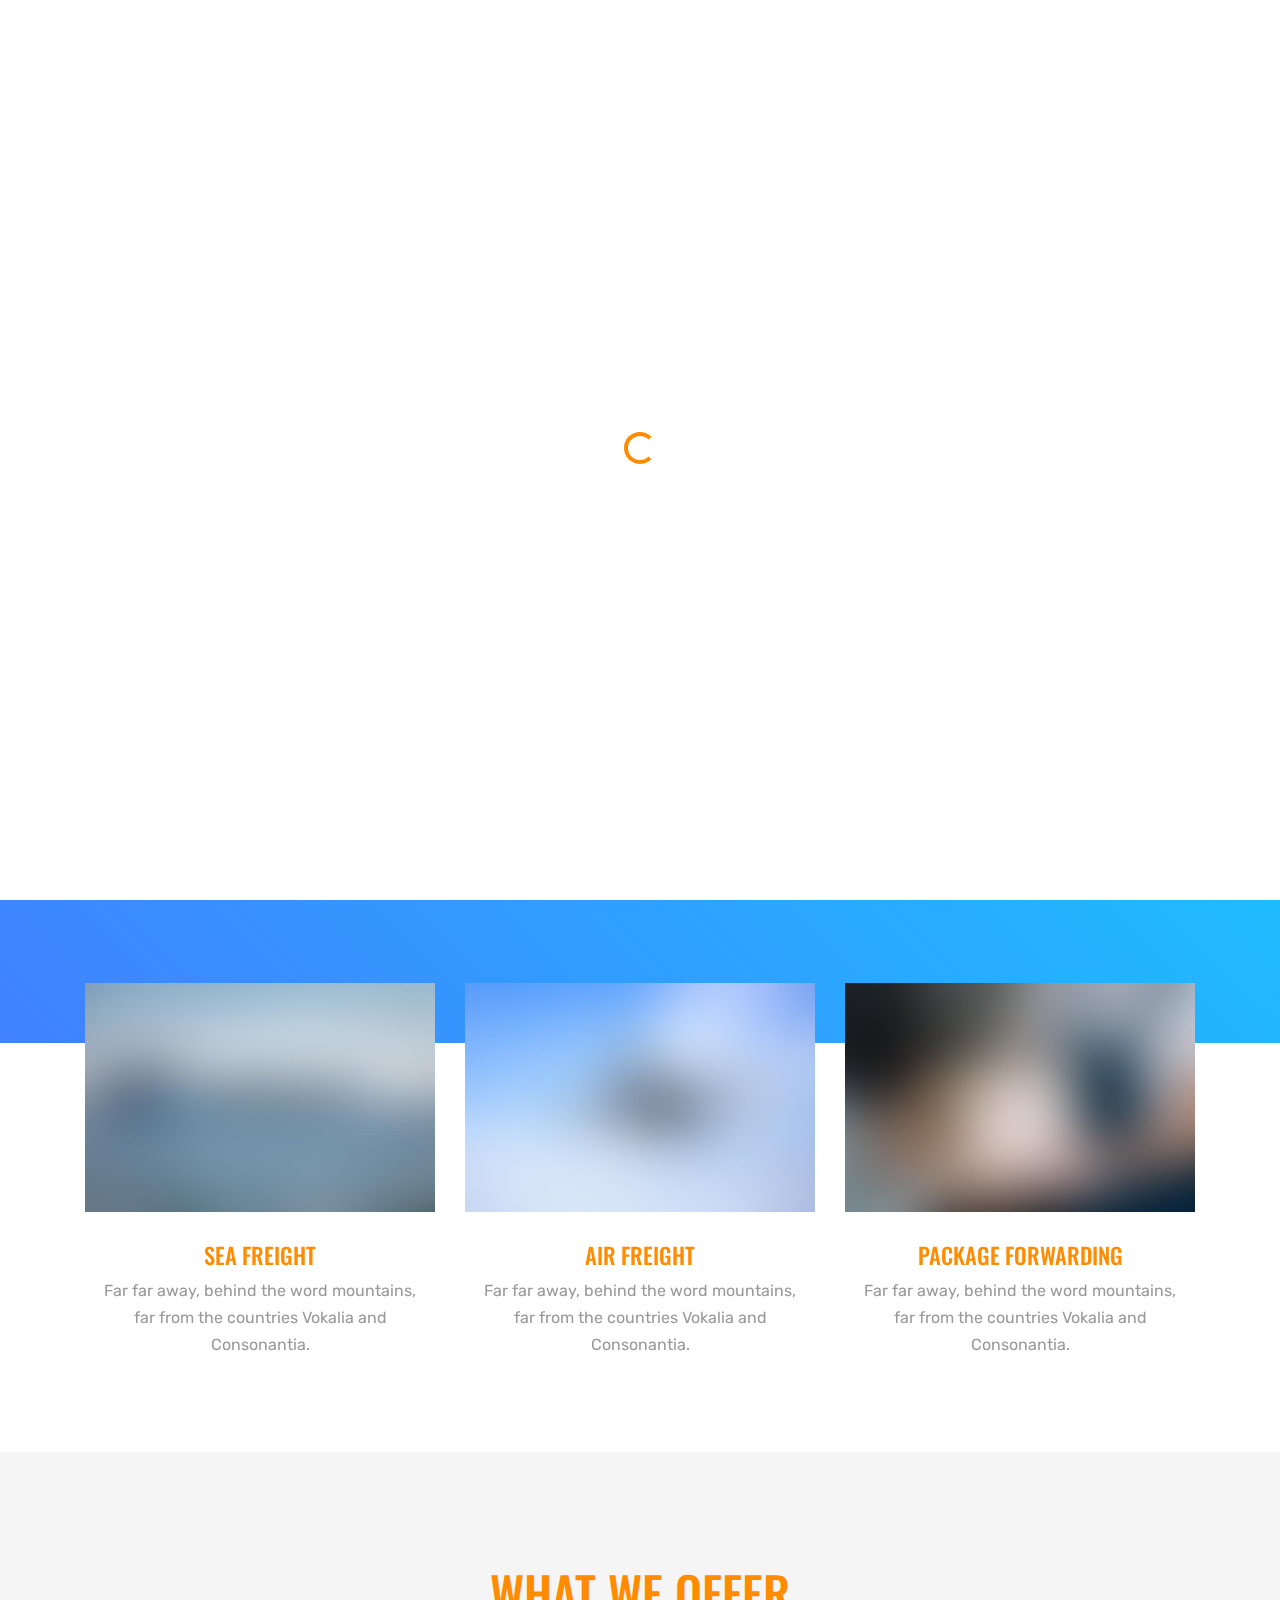
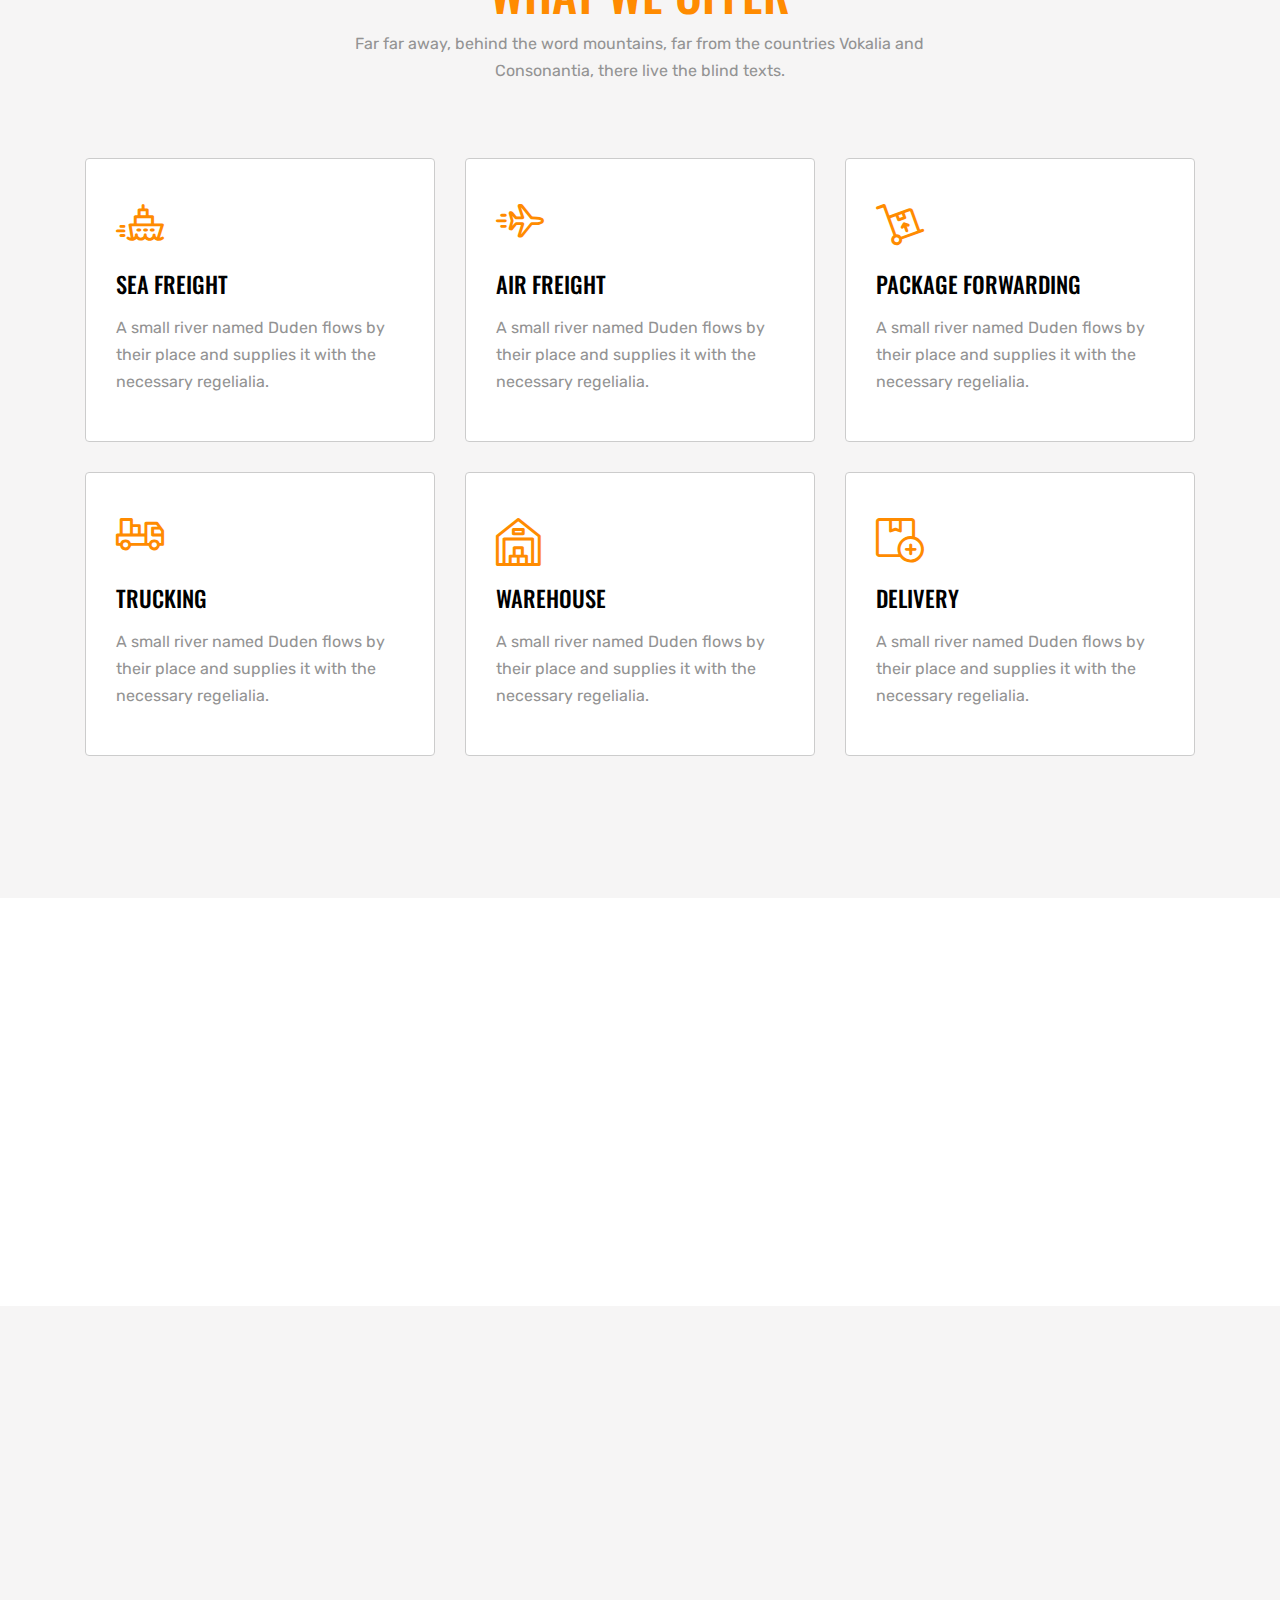
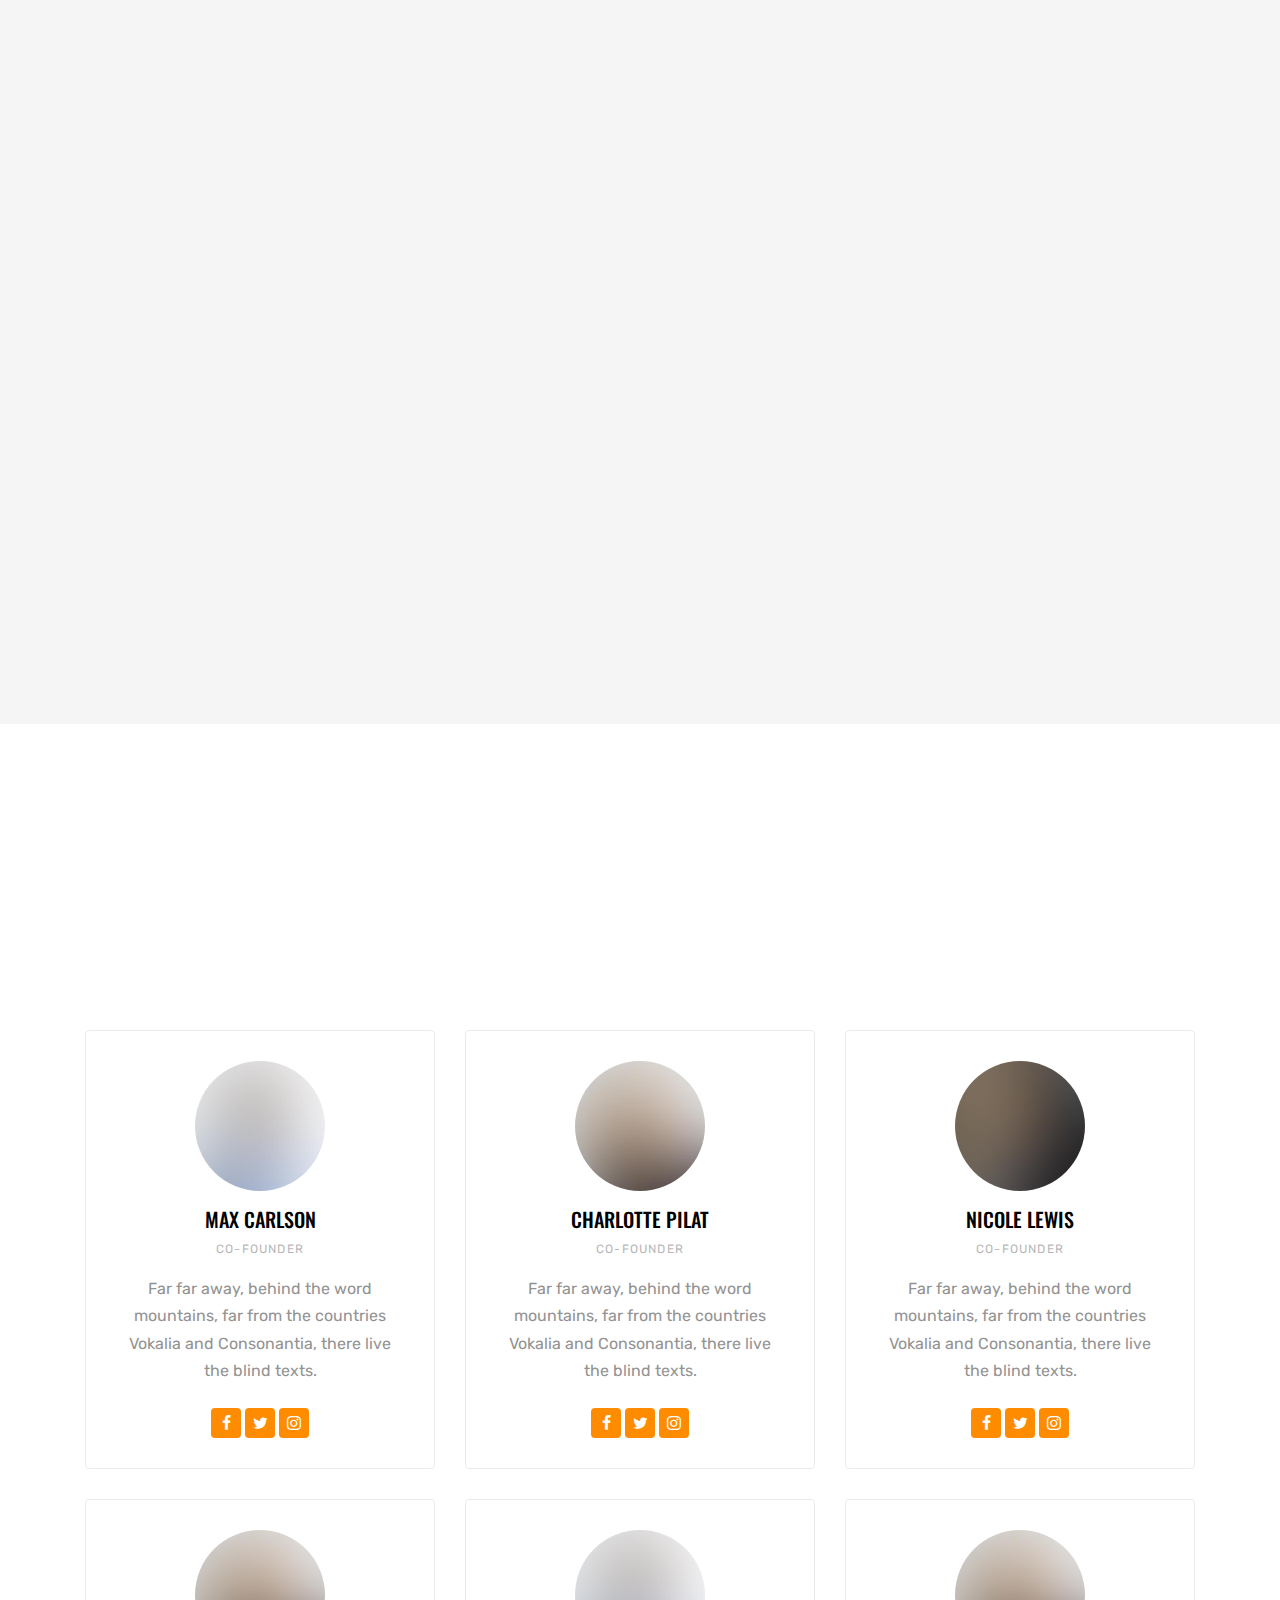
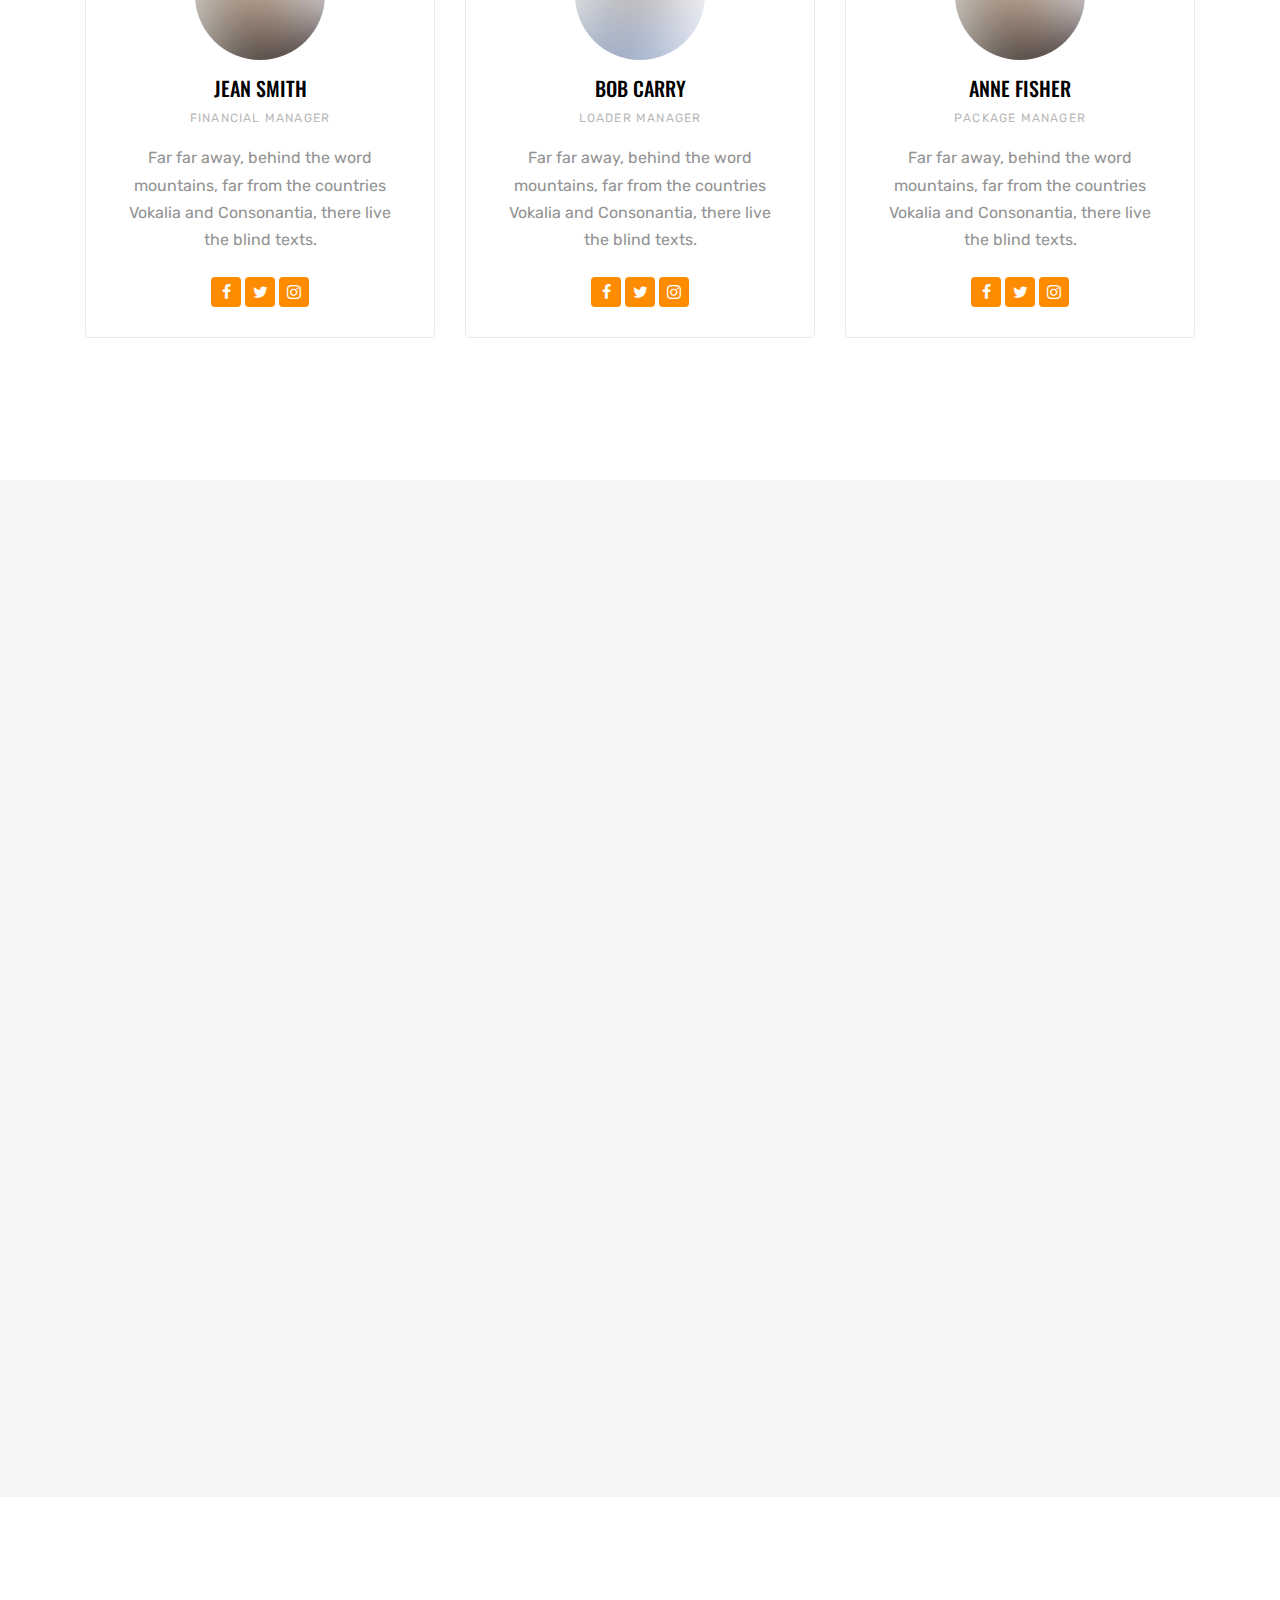
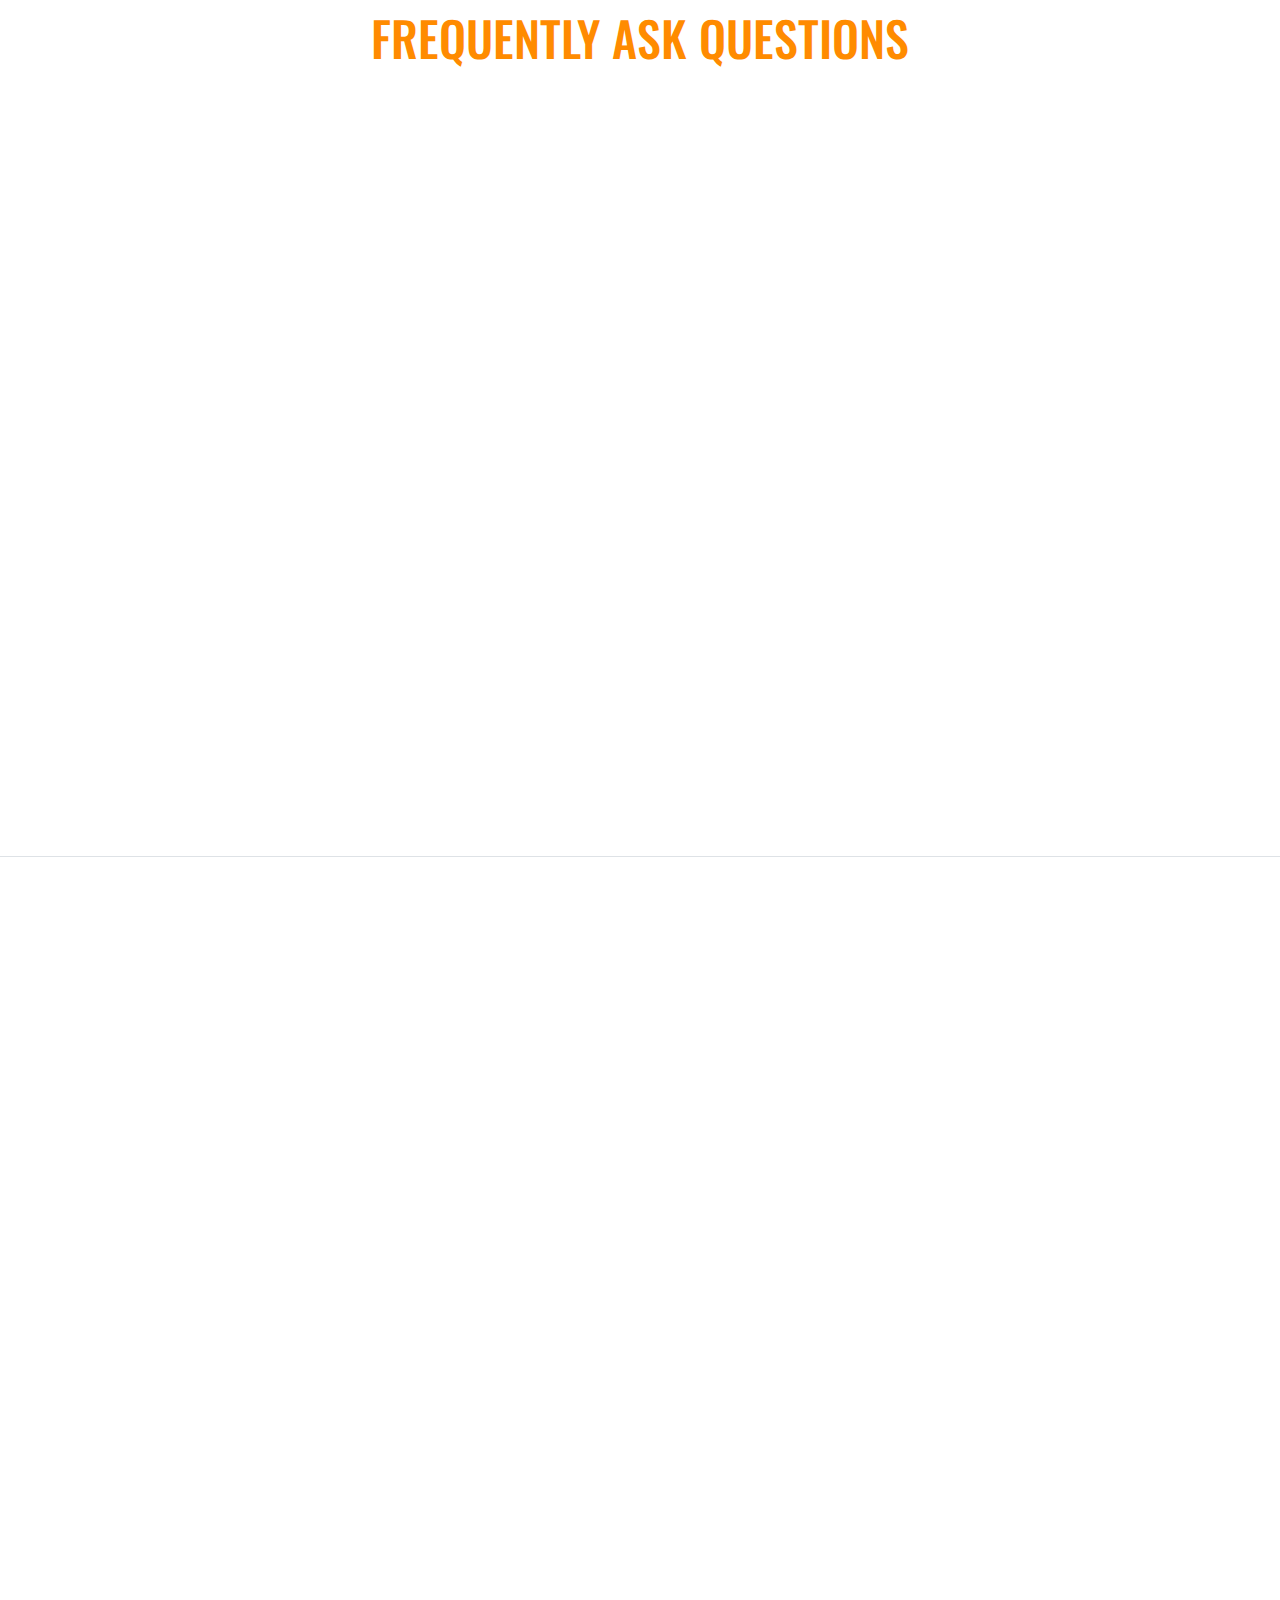
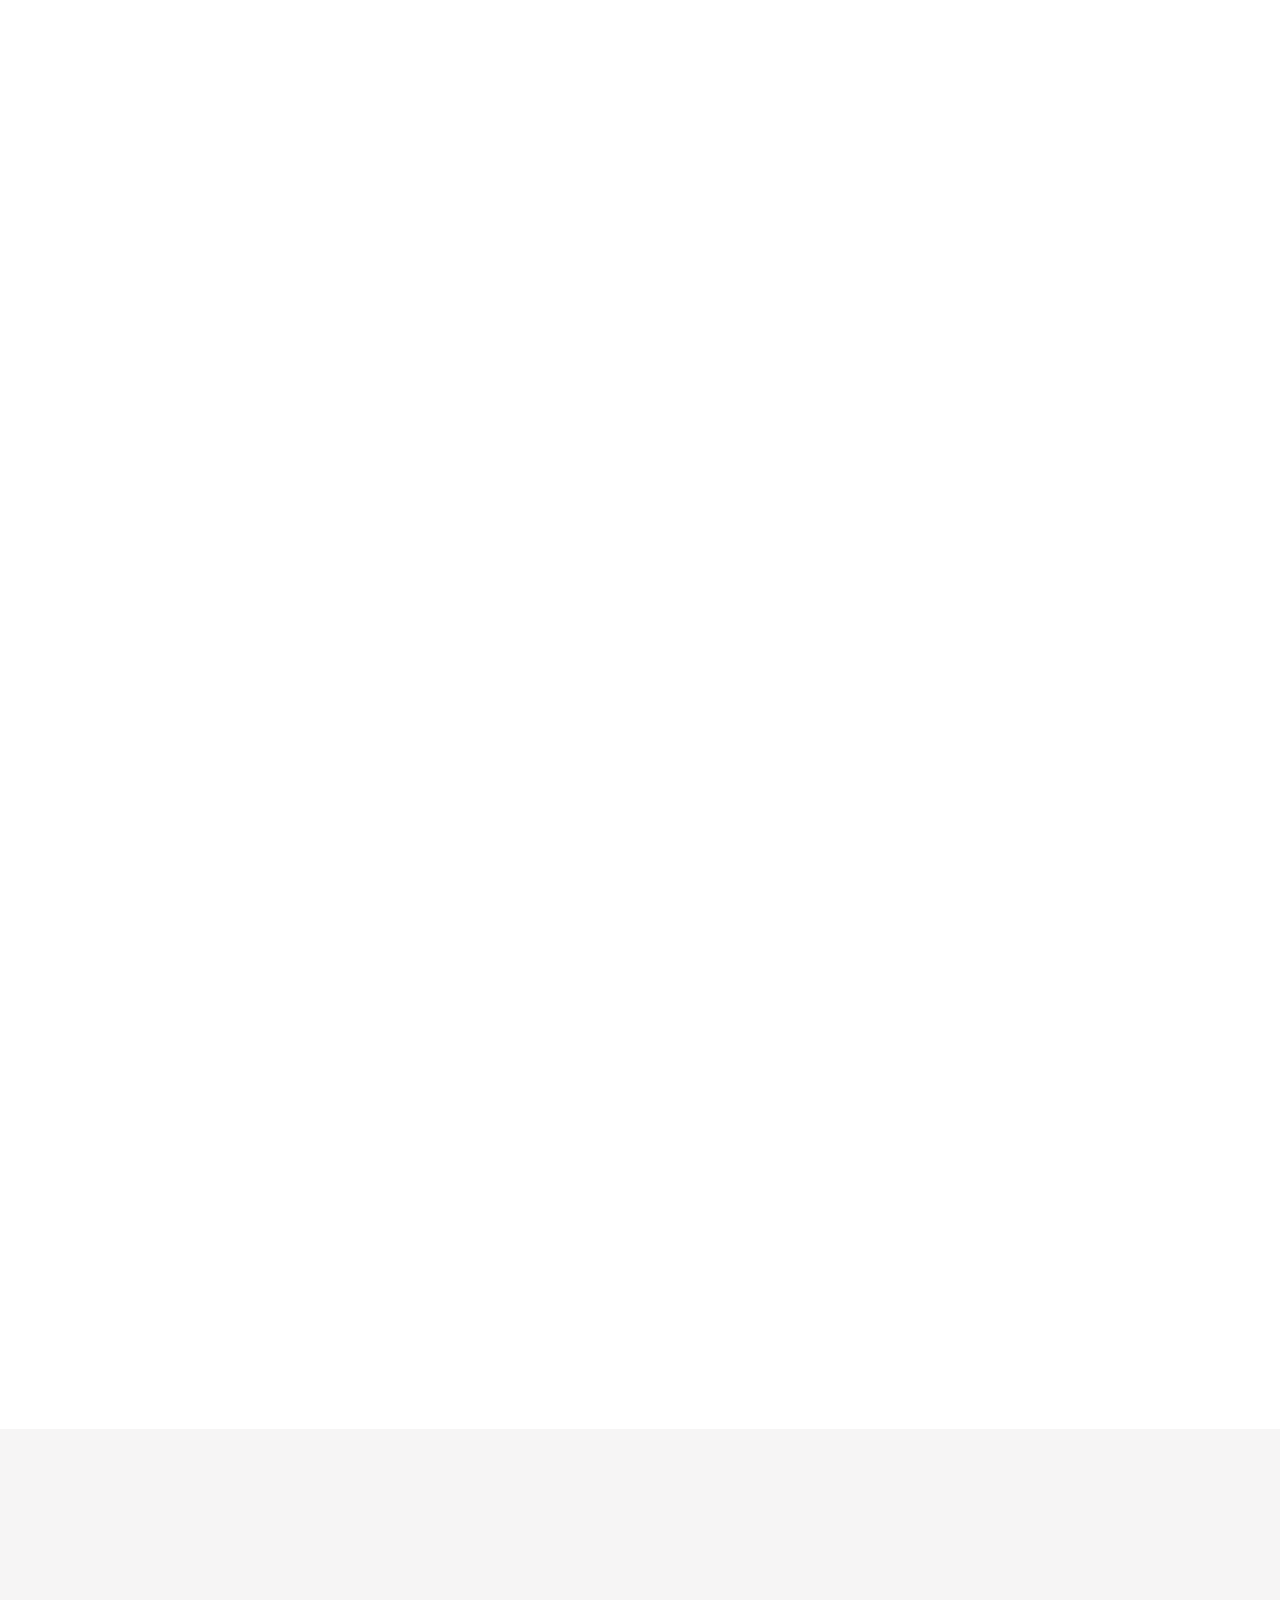
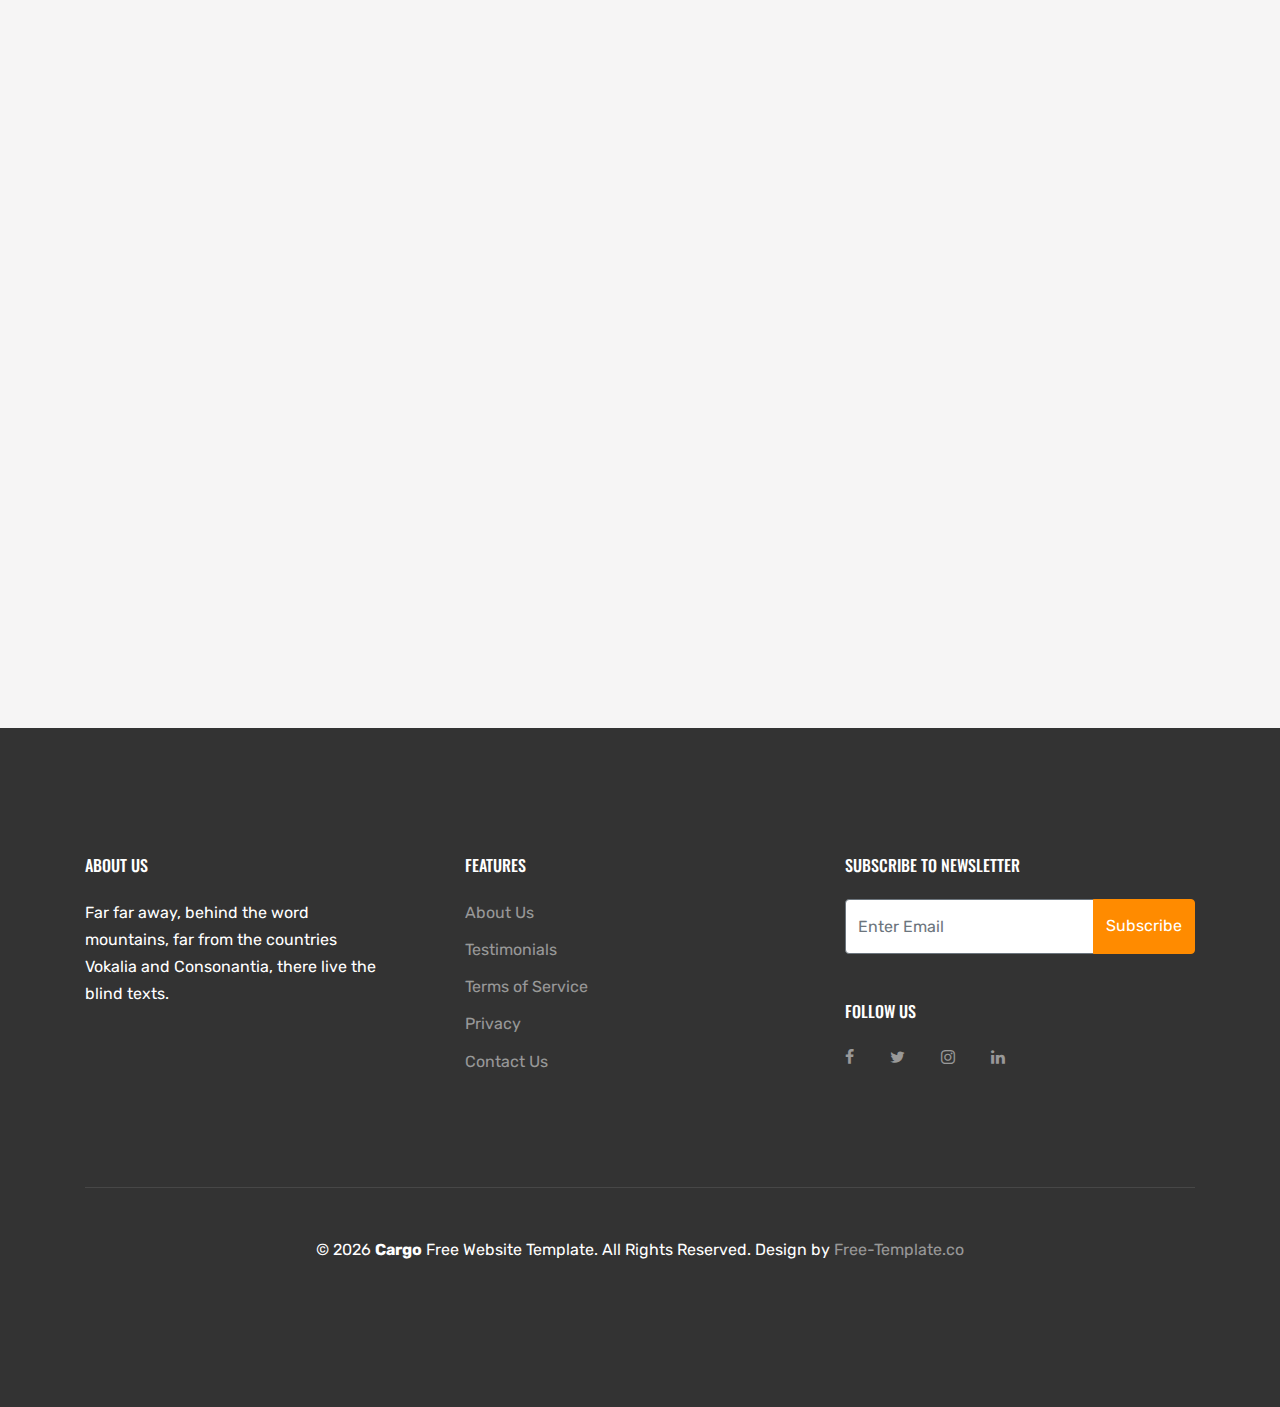
<file: index.html>
<!-- 
////////////////////////////////////////////////////////////////

Author: Free-Template.co
Author URL: http://free-template.co.
License: https://creativecommons.org/licenses/by/3.0/
License URL: https://creativecommons.org/licenses/by/3.0/
Site License URL: https://free-template.co/template-license/
  
Website:  https://free-template.co
Facebook: https://www.facebook.com/FreeDashTemplate.co
Twitter:  https://twitter.com/Free_Templateco
RSS Feed: https://feeds.feedburner.com/Free-templateco

////////////////////////////////////////////////////////////////
-->
<!doctype html>
<html lang="en">

  <head>
    <title>Cargo &mdash; Free Website Template by Free-Template.co</title>
    <meta charset="utf-8">
    <meta name="viewport" content="width=device-width, initial-scale=1, shrink-to-fit=no">
    <meta name="description" content="" />
    <meta name="keywords" content="" />
    <meta name="author" content="Free-Template.co" />
    <link rel="shortcut icon" href="ftco-32x32.png">

    <link href="https://fonts.googleapis.com/css?family=Rubik:300,400,700|Oswald:400,700" rel="stylesheet">

    <link rel="stylesheet" href="fonts/icomoon/style.css">

    <link rel="stylesheet" href="css/bootstrap.min.css">
    <link rel="stylesheet" href="css/jquery.fancybox.min.css">
    <link rel="stylesheet" href="css/owl.carousel.min.css">
    <link rel="stylesheet" href="css/owl.theme.default.min.css">
    <link rel="stylesheet" href="fonts/flaticon/font/flaticon.css">
    <link rel="stylesheet" href="css/aos.css">

    <!-- MAIN CSS -->
    <link rel="stylesheet" href="css/style.css">

  </head>

  <body data-spy="scroll" data-target=".site-navbar-target" data-offset="300">

    <div id="overlayer"></div>
    <div class="loader">
      <div class="spinner-border text-primary" role="status">
        <span class="sr-only">Loading...</span>
      </div>
    </div>

    <div class="site-wrap" id="home-section">

      <div class="site-mobile-menu site-navbar-target">
        <div class="site-mobile-menu-header">
          <div class="site-mobile-menu-close mt-3">
            <span class="icon-close2 js-menu-toggle"></span>
          </div>
        </div>
        <div class="site-mobile-menu-body"></div>
      </div>


      <div class="top-bar">
        <div class="container">
          <div class="row">
            <div class="col-12">
              <a href="#" class=""><span class="mr-2  icon-envelope-open-o"></span> <span class="d-none d-md-inline-block">info@yourdomain.com</span></a>
              <span class="mx-md-2 d-inline-block"></span>
              <a href="#" class=""><span class="mr-2  icon-phone"></span> <span class="d-none d-md-inline-block">1+ (234) 5678 9101</span></a>


              <div class="float-right">

                <a href="#" class=""><span class="mr-2  icon-twitter"></span> <span class="d-none d-md-inline-block">Twitter</span></a>
                <span class="mx-md-2 d-inline-block"></span>
                <a href="#" class=""><span class="mr-2  icon-facebook"></span> <span class="d-none d-md-inline-block">Facebook</span></a>

              </div>

            </div>

          </div>

        </div>
      </div>

      <header class="site-navbar js-sticky-header site-navbar-target" role="banner">

        <div class="container">
          <div class="row align-items-center position-relative">


            <div class="site-logo">
              <a href="index.html" class="text-black"><span class="text-primary">Cargo</a>
            </div>

            <div class="col-12">
              <nav class="site-navigation text-right ml-auto " role="navigation">

                <ul class="site-menu main-menu js-clone-nav ml-auto d-none d-lg-block">
                  <li><a href="#home-section" class="nav-link">Home</a></li>
                  <li><a href="#services-section" class="nav-link">Services</a></li>


                  <li class="has-children">
                    <a href="#about-section" class="nav-link">About Us</a>
                    <ul class="dropdown arrow-top">
                      <li><a href="https://free-template.co" target="_blank" class="nav-link"><span class="text-primary">More Free Templates</span></a></li>
                      <li><a href="#team-section" class="nav-link">Team</a></li>
                      <li><a href="#pricing-section" class="nav-link">Pricing</a></li>
                      <li><a href="#faq-section" class="nav-link">FAQ</a></li>
                      <li class="has-children">
                        <a href="#">More Links</a>
                        <ul class="dropdown">
                          <li><a href="#">Menu One</a></li>
                          <li><a href="#">Menu Two</a></li>
                          <li><a href="#">Menu Three</a></li>
                        </ul>
                      </li>
                    </ul>
                  </li>

                  <li><a href="#why-us-section" class="nav-link">Why Us</a></li>

                  <li><a href="#testimonials-section" class="nav-link">Testimonials</a></li>
                  <li><a href="#blog-section" class="nav-link">Blog</a></li>
                  <li><a href="#contact-section" class="nav-link">Contact</a></li>
                </ul>
              </nav>

            </div>

            <div class="toggle-button d-inline-block d-lg-none"><a href="#" class="site-menu-toggle py-5 js-menu-toggle text-black"><span class="icon-menu h3"></span></a></div>

          </div>
        </div>

      </header>

      <div class="ftco-blocks-cover-1">
        <div class="ftco-cover-1 overlay" style="background-image: url('https://source.unsplash.com/pSyfecRCBQA/1920x780')">
          <div class="container">
            <div class="row align-items-center">
              <div class="col-lg-6">
                <h1>Choose Your Quality Delivery of Your Cargo</h1>
                <p class="mb-5">Handcrated with love by the fine folks at <a href="https://free-template.co/" target="_blank">Free-Template.co</a></p>
                <form action="#">
                  <div class="form-group d-flex">
                    <input type="text" class="form-control" placeholder="Enter your tracking number">
                    <input type="submit" class="btn btn-primary text-white px-4" value="Track Now">
                  </div>
                </form>
              </div>
            </div>
          </div>
        </div>
        <!-- END .ftco-cover-1 -->
        <div class="ftco-service-image-1 pb-5">
          <div class="container">
            <div class="owl-carousel owl-all">
              <div class="service text-center">
                <a href="#"><img src="images/cargo_sea_small.jpg" alt="Image" class="img-fluid"></a>
                <div class="px-md-3">
                  <h3><a href="#">Sea Freight</a></h3>
                  <p>Far far away, behind the word mountains, far from the countries Vokalia and Consonantia.</p>
                </div>
              </div>
              <div class="service text-center">
                <a href="#"><img src="images/cargo_air_small.jpg" alt="Image" class="img-fluid"></a>
                <div class="px-md-3">
                  <h3><a href="#">Air Freight</a></h3>
                  <p>Far far away, behind the word mountains, far from the countries Vokalia and Consonantia.</p>
                </div>
              </div>
              <div class="service text-center">
                <a href="#"><img src="images/cargo_delivery_small.jpg" alt="Image" class="img-fluid"></a>
                <div class="px-md-3">
                  <h3><a href="#">Package Forwarding</a></h3>
                  <p>Far far away, behind the word mountains, far from the countries Vokalia and Consonantia.</p>
                </div>
              </div>
            </div>
          </div>
        </div>

      </div>

      <div class="site-section bg-light" id="services-section">
        <div class="container">
          <div class="row mb-5 justify-content-center">
            <div class="col-md-7 text-center">
              <div class="block-heading-1">
                <h2>What We Offer</h2>
                <p>Far far away, behind the word mountains, far from the countries Vokalia and Consonantia, there live the blind texts.</p>
              </div>
            </div>
          </div>
          <div class="owl-carousel owl-all">
            <div class="block__35630">
              <div class="icon mb-0">
                <span class="flaticon-ferry"></span>
              </div>
              <h3 class="mb-3">Sea Freight</h3>
              <p>A small river named Duden flows by their place and supplies it with the necessary regelialia. </p>
            </div>

            <div class="block__35630">
              <div class="icon mb-0">
                <span class="flaticon-airplane"></span>
              </div>
              <h3 class="mb-3">Air Freight</h3>
              <p>A small river named Duden flows by their place and supplies it with the necessary regelialia. </p>
            </div>

            <div class="block__35630">
              <div class="icon mb-0">
                <span class="flaticon-box"></span>
              </div>
              <h3 class="mb-3">Package Forwarding</h3>
              <p>A small river named Duden flows by their place and supplies it with the necessary regelialia. </p>
            </div>

            <div class="block__35630">
              <div class="icon mb-0">
                <span class="flaticon-lorry"></span>
              </div>
              <h3 class="mb-3">Trucking</h3>
              <p>A small river named Duden flows by their place and supplies it with the necessary regelialia. </p>
            </div>

            <div class="block__35630">
              <div class="icon mb-0">
                <span class="flaticon-warehouse"></span>
              </div>
              <h3 class="mb-3">Warehouse</h3>
              <p>A small river named Duden flows by their place and supplies it with the necessary regelialia. </p>
            </div>

            <div class="block__35630">
              <div class="icon mb-0">
                <span class="flaticon-add"></span>
              </div>
              <h3 class="mb-3">Delivery</h3>
              <p>A small river named Duden flows by their place and supplies it with the necessary regelialia. </p>
            </div>

          </div>
        </div>
      </div>




      <div class="site-section" id="about-section">

        <div class="container">
          <div class="row mb-5 justify-content-center">
            <div class="col-md-7 text-center">
              <div class="block-heading-1" data-aos="fade-up" data-aos-delay="">
                <h2>About Us</h2>
                <p>Far far away, behind the word mountains, far from the countries Vokalia and Consonantia, there live the blind texts.</p>
              </div>
            </div>
          </div>
        </div>

      </div>



      <div class="site-section bg-light" id="about-section">
        <div class="container">
          <div class="row justify-content-center mb-4 block-img-video-1-wrap">
            <div class="col-md-12 mb-5">
              <figure class="block-img-video-1" data-aos="fade">
                <a href="https://vimeo.com/45830194" data-fancybox data-ratio="2">
                <span class="icon"><span class="icon-play"></span></span>
                <img src="images/cargo_delivery_big.jpg" alt="Image" class="img-fluid">
              </a>
              </figure>
            </div>
          </div>
          <div class="row">
            <div class="col-12">
              <div class="row">
                <div class="col-6 col-md-6 mb-4 col-lg-0 col-lg-3" data-aos="fade-up" data-aos-delay="">
                  <div class="block-counter-1">
                    <span class="number"><span data-number="50">0</span>+</span>
                    <span class="caption">Years of Experience</span>
                  </div>
                </div>
                <div class="col-6 col-md-6 mb-4 col-lg-0 col-lg-3" data-aos="fade-up" data-aos-delay="100">
                  <div class="block-counter-1">
                    <span class="number"><span data-number="300">0</span>+</span>
                    <span class="caption">Companies</span>
                  </div>
                </div>
                <div class="col-6 col-md-6 mb-4 col-lg-0 col-lg-3" data-aos="fade-up" data-aos-delay="200">
                  <div class="block-counter-1">
                    <span class="number"><span data-number="108">0</span>+</span>
                    <span class="caption">Covered Countries</span>
                  </div>
                </div>
                <div class="col-6 col-md-6 mb-4 col-lg-0 col-lg-3" data-aos="fade-up" data-aos-delay="300">
                  <div class="block-counter-1">
                    <span class="number"><span data-number="1500">0</span>+</span>
                    <span class="caption">Couriers</span>
                  </div>
                </div>
              </div>
            </div>
          </div>
        </div>
      </div>

      <div class="site-section" id="team-section">
        <div class="container">
          <div class="row mb-5 justify-content-center">
            <div class="col-md-7 text-center">
              <div class="block-heading-1" data-aos="fade-up" data-aos-delay="">
                <h2>Our Staff</h2>
                <p>Far far away, behind the word mountains, far from the countries Vokalia and Consonantia, there live the blind texts.</p>
              </div>
            </div>
          </div>

          <div class="owl-carousel owl-all">
            <div class="block-team-member-1 text-center rounded h-100">
              <figure>
                <img src="images/person_1.jpg" alt="Image" class="img-fluid rounded-circle">
              </figure>
              <h3 class="font-size-20 text-black">Max Carlson</h3>
              <span class="d-block font-gray-5 letter-spacing-1 text-uppercase font-size-12 mb-3">Co-Founder</span>
              <p class="mb-4">Far far away, behind the word mountains, far from the countries Vokalia and Consonantia, there live the blind texts.</p>
              <div class="block-social-1">
                <a href="#" class="btn border-w-2 rounded primary-primary-outline--hover"><span class="icon-facebook"></span></a>
                <a href="#" class="btn border-w-2 rounded primary-primary-outline--hover"><span class="icon-twitter"></span></a>
                <a href="#" class="btn border-w-2 rounded primary-primary-outline--hover"><span class="icon-instagram"></span></a>
              </div>
            </div>

            <div class="block-team-member-1 text-center rounded h-100">
              <figure>
                <img src="images/person_2.jpg" alt="Image" class="img-fluid rounded-circle">
              </figure>
              <h3 class="font-size-20 text-black">Charlotte Pilat</h3>
              <span class="d-block font-gray-5 letter-spacing-1 text-uppercase font-size-12 mb-3">Co-Founder</span>
              <p class="mb-4">Far far away, behind the word mountains, far from the countries Vokalia and Consonantia, there live the blind texts.</p>
              <div class="block-social-1">
                <a href="#" class="btn border-w-2 rounded primary-primary-outline--hover"><span class="icon-facebook"></span></a>
                <a href="#" class="btn border-w-2 rounded primary-primary-outline--hover"><span class="icon-twitter"></span></a>
                <a href="#" class="btn border-w-2 rounded primary-primary-outline--hover"><span class="icon-instagram"></span></a>
              </div>
            </div>

            <div class="block-team-member-1 text-center rounded h-100">
              <figure>
                <img src="images/person_3.jpg" alt="Image" class="img-fluid rounded-circle">
              </figure>
              <h3 class="font-size-20 text-black">Nicole Lewis</h3>
              <span class="d-block font-gray-5 letter-spacing-1 text-uppercase font-size-12 mb-3">Co-Founder</span>
              <p class="mb-4">Far far away, behind the word mountains, far from the countries Vokalia and Consonantia, there live the blind texts.</p>
              <div class="block-social-1">
                <a href="#" class="btn border-w-2 rounded primary-primary-outline--hover"><span class="icon-facebook"></span></a>
                <a href="#" class="btn border-w-2 rounded primary-primary-outline--hover"><span class="icon-twitter"></span></a>
                <a href="#" class="btn border-w-2 rounded primary-primary-outline--hover"><span class="icon-instagram"></span></a>
              </div>
            </div>

            <div class="block-team-member-1 text-center rounded h-100">
              <figure>
                <img src="images/person_2.jpg" alt="Image" class="img-fluid rounded-circle">
              </figure>
              <h3 class="font-size-20 text-black">Jean Smith</h3>
              <span class="d-block font-gray-5 letter-spacing-1 text-uppercase font-size-12 mb-3">Financial Manager</span>
              <p class="mb-4">Far far away, behind the word mountains, far from the countries Vokalia and Consonantia, there live the blind texts.</p>
              <div class="block-social-1">
                <a href="#" class="btn border-w-2 rounded primary-primary-outline--hover"><span class="icon-facebook"></span></a>
                <a href="#" class="btn border-w-2 rounded primary-primary-outline--hover"><span class="icon-twitter"></span></a>
                <a href="#" class="btn border-w-2 rounded primary-primary-outline--hover"><span class="icon-instagram"></span></a>
              </div>
            </div>

            <div class="block-team-member-1 text-center rounded h-100">
              <figure>
                <img src="images/person_1.jpg" alt="Image" class="img-fluid rounded-circle">
              </figure>
              <h3 class="font-size-20 text-black">Bob Carry</h3>
              <span class="d-block font-gray-5 letter-spacing-1 text-uppercase font-size-12 mb-3">Loader Manager</span>
              <p class="mb-4">Far far away, behind the word mountains, far from the countries Vokalia and Consonantia, there live the blind texts.</p>
              <div class="block-social-1">
                <a href="#" class="btn border-w-2 rounded primary-primary-outline--hover"><span class="icon-facebook"></span></a>
                <a href="#" class="btn border-w-2 rounded primary-primary-outline--hover"><span class="icon-twitter"></span></a>
                <a href="#" class="btn border-w-2 rounded primary-primary-outline--hover"><span class="icon-instagram"></span></a>
              </div>
            </div>

            <div class="block-team-member-1 text-center rounded h-100">
              <figure>
                <img src="images/person_2.jpg" alt="Image" class="img-fluid rounded-circle">
              </figure>
              <h3 class="font-size-20 text-black">Anne Fisher</h3>
              <span class="d-block font-gray-5 letter-spacing-1 text-uppercase font-size-12 mb-3">Package Manager</span>
              <p class="mb-4">Far far away, behind the word mountains, far from the countries Vokalia and Consonantia, there live the blind texts.</p>
              <div class="block-social-1">
                <a href="#" class="btn border-w-2 rounded primary-primary-outline--hover"><span class="icon-facebook"></span></a>
                <a href="#" class="btn border-w-2 rounded primary-primary-outline--hover"><span class="icon-twitter"></span></a>
                <a href="#" class="btn border-w-2 rounded primary-primary-outline--hover"><span class="icon-instagram"></span></a>
              </div>
            </div>
          </div>



        </div>
      </div>




      <div class="site-section bg-light" id="pricing-section">
        <div class="container">
          <div class="row mb-5 justify-content-center text-center">
            <div class="col-md-7">
              <div class="block-heading-1" data-aos="fade-up" data-aos-delay="">
                <h2>Pricing</h2>
                <p>Far far away, behind the word mountains, far from the countries Vokalia and Consonantia, there live the blind texts. </p>
              </div>
            </div>
          </div>
          <div class="row mb-5">
            <div class="col-md-6 mb-4 mb-lg-0 col-lg-4" data-aos="fade-up" data-aos-delay="">
              <div class="pricing">
                <h3 class="text-center text-black">Basic</h3>
                <div class="price text-center mb-4 ">
                  <span><span>$47</span> / year</span>
                </div>
                <ul class="list-unstyled ul-check success mb-5">

                  <li>Officia quaerat eaque neque</li>
                  <li>Possimus aut consequuntur incidunt</li>
                  <li class="remove">Lorem ipsum dolor sit amet</li>
                  <li class="remove">Consectetur adipisicing elit</li>
                  <li class="remove">Dolorum esse odio quas architecto sint</li>
                </ul>
                <p class="text-center">
                  <a href="#" class="btn btn-secondary btn-md">Buy Now</a>
                </p>
              </div>
            </div>

            <div class="col-md-6 mb-4 mb-lg-0 col-lg-4" data-aos="fade-up" data-aos-delay="100">
              <div class="pricing">
                <h3 class="text-center text-black">Premium</h3>
                <div class="price text-center mb-4 ">
                  <span><span>$200</span> / year</span>
                </div>
                <ul class="list-unstyled ul-check success mb-5">

                  <li>Officia quaerat eaque neque</li>
                  <li>Possimus aut consequuntur incidunt</li>
                  <li>Lorem ipsum dolor sit amet</li>
                  <li>Consectetur adipisicing elit</li>
                  <li class="remove">Dolorum esse odio quas architecto sint</li>
                </ul>
                <p class="text-center">
                  <a href="#" class="btn btn-primary btn-md text-white">Buy Now</a>
                </p>
              </div>
            </div>

            <div class="col-md-6 mb-4 mb-lg-0 col-lg-4" data-aos="fade-up" data-aos-delay="200">
              <div class="pricing">
                <h3 class="text-center text-black">Professional</h3>
                <div class="price text-center mb-4 ">
                  <span><span>$750</span> / year</span>
                </div>
                <ul class="list-unstyled ul-check success mb-5">

                  <li>Officia quaerat eaque neque</li>
                  <li>Possimus aut consequuntur incidunt</li>
                  <li>Lorem ipsum dolor sit amet</li>
                  <li>Consectetur adipisicing elit</li>
                  <li>Dolorum esse odio quas architecto sint</li>
                </ul>
                <p class="text-center">
                  <a href="#" class="btn btn-secondary btn-md">Buy Now</a>
                </p>
              </div>
            </div>
          </div>


        </div>
      </div>


      <div class="site-section" id="faq-section">
        <div class="container">
          <div class="row mb-5">
            <div class="block-heading-1 col-12 text-center">
              <h2>Frequently Ask Questions</h2>
            </div>
          </div>
          <div class="row">
            <div class="col-lg-6">

              <div class="mb-5" data-aos="fade-up" data-aos-delay="100">
                <h3 class="text-black h4 mb-4"><span class="icon-question_answer text-primary mr-2"></span>Can I accept both Paypal and Stripe?</h3>
                <p>Far far away, behind the word mountains, far from the countries Vokalia and Consonantia, there live the blind texts. </p>
              </div>

              <div class="mb-5" data-aos="fade-up" data-aos-delay="100">
                <h3 class="text-black h4 mb-4"><span class="icon-question_answer text-primary mr-2"></span>What available is refund period?</h3>
                <p>Far far away, behind the word mountains, far from the countries Vokalia and Consonantia, there live the blind texts. </p>
              </div>

              <div class="mb-5" data-aos="fade-up" data-aos-delay="100">
                <h3 class="text-black h4 mb-4"><span class="icon-question_answer text-primary mr-2"></span>Can I accept both Paypal and Stripe?</h3>
                <p>Far far away, behind the word mountains, far from the countries Vokalia and Consonantia, there live the blind texts. </p>
              </div>

              <div class="mb-5" data-aos="fade-up" data-aos-delay="100">
                <h3 class="text-black h4 mb-4"><span class="icon-question_answer text-primary mr-2"></span>What available is refund period?</h3>
                <p>Far far away, behind the word mountains, far from the countries Vokalia and Consonantia, there live the blind texts. </p>
              </div>
            </div>
            <div class="col-lg-6">

              <div class="mb-5" data-aos="fade-up" data-aos-delay="100">
                <h3 class="text-black h4 mb-4"><span class="icon-question_answer text-primary mr-2"></span>Where are you from?</h3>
                <p>Far far away, behind the word mountains, far from the countries Vokalia and Consonantia, there live the blind texts. </p>
              </div>

              <div class="mb-5" data-aos="fade-up" data-aos-delay="100">
                <h3 class="text-black h4 mb-4"><span class="icon-question_answer text-primary mr-2"></span>What is your opening time?</h3>
                <p>Far far away, behind the word mountains, far from the countries Vokalia and Consonantia, there live the blind texts. </p>
              </div>

              <div class="mb-5" data-aos="fade-up" data-aos-delay="100">
                <h3 class="text-black h4 mb-4"><span class="icon-question_answer text-primary mr-2"></span>Can I accept both Paypal and Stripe?</h3>
                <p>Far far away, behind the word mountains, far from the countries Vokalia and Consonantia, there live the blind texts. </p>
              </div>

              <div class="mb-5" data-aos="fade-up" data-aos-delay="100">
                <h3 class="text-black h4 mb-4"><span class="icon-question_answer text-primary mr-2"></span>What available is refund period?</h3>
                <p>Far far away, behind the word mountains, far from the countries Vokalia and Consonantia, there live the blind texts. </p>
              </div>
            </div>
          </div>
        </div>
      </div>

      <div class="block__73694 site-section border-top" id="why-us-section">
        <div class="container">
          <div class="row d-flex no-gutters align-items-stretch">

            <div class="col-12 col-lg-6 block__73422 order-lg-2" style="background-image: url('images/cargo_sea_small.jpg');" data-aos="fade-left" data-aos-delay="">
            </div>



            <div class="col-lg-5 mr-auto p-lg-5 mt-4 mt-lg-0 order-lg-1" data-aos="fade-right" data-aos-delay="">
              <h2 class="mb-4 text-black">Why Us</h2>
              <h4 class="text-primary">We work quickly and efficiently!</h4>
              <p>A small river named Duden flows by their place and supplies it with the necessary regelialia. It is a paradisematic country, in which roasted parts of sentences fly into your mouth.</p>

              <ul class="ul-check primary list-unstyled mt-5">
                <li>Cargo express</li>
                <li>Secure Services</li>
                <li>Secure Warehouseing</li>
                <li>Cost savings</li>
                <li>Proven by great companies</li>
              </ul>

            </div>

          </div>
        </div>
      </div>


      <div class="site-section bg-light block-13" id="testimonials-section" data-aos="fade">
        <div class="container">

          <div class="text-center mb-5">
            <div class="block-heading-1">
              <h2>Happy Clients</h2>
            </div>
          </div>

          <div class="owl-carousel nonloop-block-13">
            <div>
              <div class="block-testimony-1 text-center">

                <blockquote class="mb-4">
                  <p>&ldquo;The Big Oxmox advised her not to do so, because there were thousands of bad Commas, wild Question Marks and devious Semikoli, but the Little Blind Text didn’t listen. She packed her seven versalia, put her initial into the belt
                    and made herself on the way.&rdquo;</p>
                </blockquote>

                <figure>
                  <img src="images/person_4.jpg" alt="Image" class="img-fluid rounded-circle mx-auto">
                </figure>
                <h3 class="font-size-20 text-black">Ricky Fisher</h3>
              </div>
            </div>

            <div>
              <div class="block-testimony-1 text-center">
                <blockquote class="mb-4">
                  <p>&ldquo;Even the all-powerful Pointing has no control about the blind texts it is an almost unorthographic life One day however a small line of blind text by the name of Lorem Ipsum decided to leave for the far World of Grammar.&rdquo;</p>
                </blockquote>
                <figure>
                  <img src="images/person_2.jpg" alt="Image" class="img-fluid rounded-circle mx-auto">
                </figure>
                <h3 class="font-size-20 mb-4 text-black">Ken Davis</h3>

              </div>
            </div>

            <div>
              <div class="block-testimony-1 text-center">


                <blockquote class="mb-4">
                  <p>&ldquo;A small river named Duden flows by their place and supplies it with the necessary regelialia. It is a paradisematic country, in which roasted parts of sentences fly into your mouth.&rdquo;</p>
                </blockquote>

                <figure>
                  <img src="images/person_1.jpg" alt="Image" class="img-fluid rounded-circle mx-auto">
                </figure>
                <h3 class="font-size-20 text-black">Mellisa Griffin</h3>


              </div>
            </div>

            <div>
              <div class="block-testimony-1 text-center">
                <blockquote class="mb-4">
                  <p>&ldquo;Far far away, behind the word mountains, far from the countries Vokalia and Consonantia, there live the blind texts. Separated they live in Bookmarksgrove right at the coast of the Semantics, a large language ocean.&rdquo;</p>
                </blockquote>

                <figure>
                  <img src="images/person_3.jpg" alt="Image" class="img-fluid rounded-circle mx-auto">
                </figure>
                <h3 class="font-size-20 mb-4 text-black">Robert Steward</h3>

              </div>
            </div>


          </div>

        </div>
      </div>

      <div class="site-section py-5" id="blog-section">
        <div class="container">
          <div class="row justify-content-center text-center mb-5">
            <div class="col-lg-4 mb-5 mb-lg-0">
              <div class="block-heading-1" data-aos="fade-right" data-aos-delay="">
                <h2>Articles</h2>
              </div>
            </div>
          </div>
          <div class="row">
            <div class="col-lg-6">
              <div class="mb-5 d-flex blog-entry" data-aos="fade-right" data-aos-delay="">
                <a href="#" class="blog-thumbnail"><img src="images/cargo_sea_small.jpg" alt="Free website template by Free-Template.co" class="img-fluid"></a>
                <div class="blog-excerpt">
                  <span class="d-block text-muted">Apr 19, 2019</span>
                  <h2 class="h4  mb-3"><a href="press-single.html">Knowing the Difference Is Key to Effective Logistics</a></h2>

                  <p>Far far away, behind the word mountains, far from the countries Vokalia and Consonantia, there live the blind texts</p>
                  <p><a href="single.html" class="text-primary">Read More</a></p>
                </div>
              </div>
            </div>
            <div class="col-lg-6">
              <div class="mb-5 d-flex blog-entry" data-aos="fade-right" data-aos-delay="">
                <a href="#" class="blog-thumbnail"><img src="images/cargo_air_small.jpg" alt="Free website template by Free-Template.co" class="img-fluid"></a>
                <div class="blog-excerpt">
                  <span class="d-block text-muted">Apr 19, 2019</span>
                  <h2 class="h4  mb-3"><a href="press-single.html">Knowing the Difference Is Key to Effective Logistics</a></h2>

                  <p>Far far away, behind the word mountains, far from the countries Vokalia and Consonantia, there live the blind texts</p>
                  <p><a href="single.html" class="text-primary">Read More</a></p>
                </div>
              </div>
            </div>


          </div>
        </div>
      </div>
    </div>



    <div class="site-section bg-light" id="contact-section">
      <div class="container">
        <div class="row">
          <div class="col-12 text-center mb-5" data-aos="fade-up" data-aos-delay="">
            <div class="block-heading-1">
              <span>Get In Touch</span>
              <h2>Contact Us</h2>
            </div>
          </div>
        </div>
        <div class="row">
          <div class="col-lg-6 mb-5" data-aos="fade-up" data-aos-delay="100">
            <form action="#" method="post">
              <div class="form-group row">
                <div class="col-md-6 mb-4 mb-lg-0">
                  <input type="text" class="form-control" placeholder="First name">
                </div>
                <div class="col-md-6">
                  <input type="text" class="form-control" placeholder="First name">
                </div>
              </div>

              <div class="form-group row">
                <div class="col-md-12">
                  <input type="text" class="form-control" placeholder="Email address">
                </div>
              </div>

              <div class="form-group row">
                <div class="col-md-12">
                  <textarea name="" id="" class="form-control" placeholder="Write your message." cols="30" rows="10"></textarea>
                </div>
              </div>
              <div class="form-group row">
                <div class="col-md-6 mr-auto">
                  <input type="submit" class="btn btn-block btn-primary text-white py-3 px-5" value="Send Message">
                </div>
              </div>
            </form>
          </div>
          <div class="col-lg-4 ml-auto" data-aos="fade-up" data-aos-delay="200">
            <div class="bg-white p-3 p-md-5">
              <h3 class="text-black mb-4">Contact Info</h3>
              <ul class="list-unstyled footer-link">
                <li class="d-block mb-3">
                  <span class="d-block text-black">Address:</span>
                  <span>34 Street Name, City Name Here, United States</span></li>
                <li class="d-block mb-3"><span class="d-block text-black">Phone:</span><span>+1 242 4942 290</span></li>
                <li class="d-block mb-3"><span class="d-block text-black">Email:</span><span>info@yourdomain.com</span></li>
              </ul>
            </div>
          </div>
        </div>
      </div>
    </div>


    <footer class="site-footer">
      <div class="container">
        <div class="row">
          <div class="col-md-6">
            <div class="row">
              <div class="col-md-7">
                <h2 class="footer-heading mb-4">About Us</h2>
                <p>Far far away, behind the word mountains, far from the countries Vokalia and Consonantia, there live the blind texts. </p>
              </div>
              <div class="col-md-4 ml-auto">
                <h2 class="footer-heading mb-4">Features</h2>
                <ul class="list-unstyled">
                  <li><a href="#">About Us</a></li>
                  <li><a href="#">Testimonials</a></li>
                  <li><a href="#">Terms of Service</a></li>
                  <li><a href="#">Privacy</a></li>
                  <li><a href="#">Contact Us</a></li>
                </ul>
              </div>

            </div>
          </div>
          <div class="col-md-4 ml-auto">

            <div class="mb-5">
              <h2 class="footer-heading mb-4">Subscribe to Newsletter</h2>
              <form action="#" method="post" class="footer-suscribe-form">
                <div class="input-group mb-3">
                  <input type="text" class="form-control border-secondary text-white bg-transparent" placeholder="Enter Email" aria-label="Enter Email" aria-describedby="button-addon2">
                  <div class="input-group-append">
                    <button class="btn btn-primary text-white" type="button" id="button-addon2">Subscribe</button>
                  </div>
                </div>
            </div>


            <h2 class="footer-heading mb-4">Follow Us</h2>
            <a href="#about-section" class="smoothscroll pl-0 pr-3"><span class="icon-facebook"></span></a>
            <a href="#" class="pl-3 pr-3"><span class="icon-twitter"></span></a>
            <a href="#" class="pl-3 pr-3"><span class="icon-instagram"></span></a>
            <a href="#" class="pl-3 pr-3"><span class="icon-linkedin"></span></a>
            </form>
          </div>
        </div>
        <div class="row pt-5 mt-5 text-center">
          <div class="col-md-12">
            <div class="border-top pt-5">
              <p class="copyright">
                <!-- Link back to Free-Template.co can't be removed. Template is licensed under CC BY 3.0. -->
                &copy; <script>document.write(new Date().getFullYear());</script> <strong>Cargo</strong> Free Website Template. All Rights Reserved. Design by <a href="https://free-template.co/" target="_blank">Free-Template.co</a>
              </p>
            </div>
          </div>

        </div>
      </div>
    </footer>

    </div>

    <script src="js/jquery-3.3.1.min.js"></script>
    <script src="js/popper.min.js"></script>
    <script src="js/bootstrap.min.js"></script>
    <script src="js/owl.carousel.min.js"></script>
    <script src="js/jquery.sticky.js"></script>
    <script src="js/jquery.waypoints.min.js"></script>
    <script src="js/jquery.animateNumber.min.js"></script>
    <script src="js/jquery.fancybox.min.js"></script>
    <script src="js/jquery.easing.1.3.js"></script>
    <script src="js/aos.js"></script>

    <script src="js/main.js"></script>


  </body>

</html>
</file>
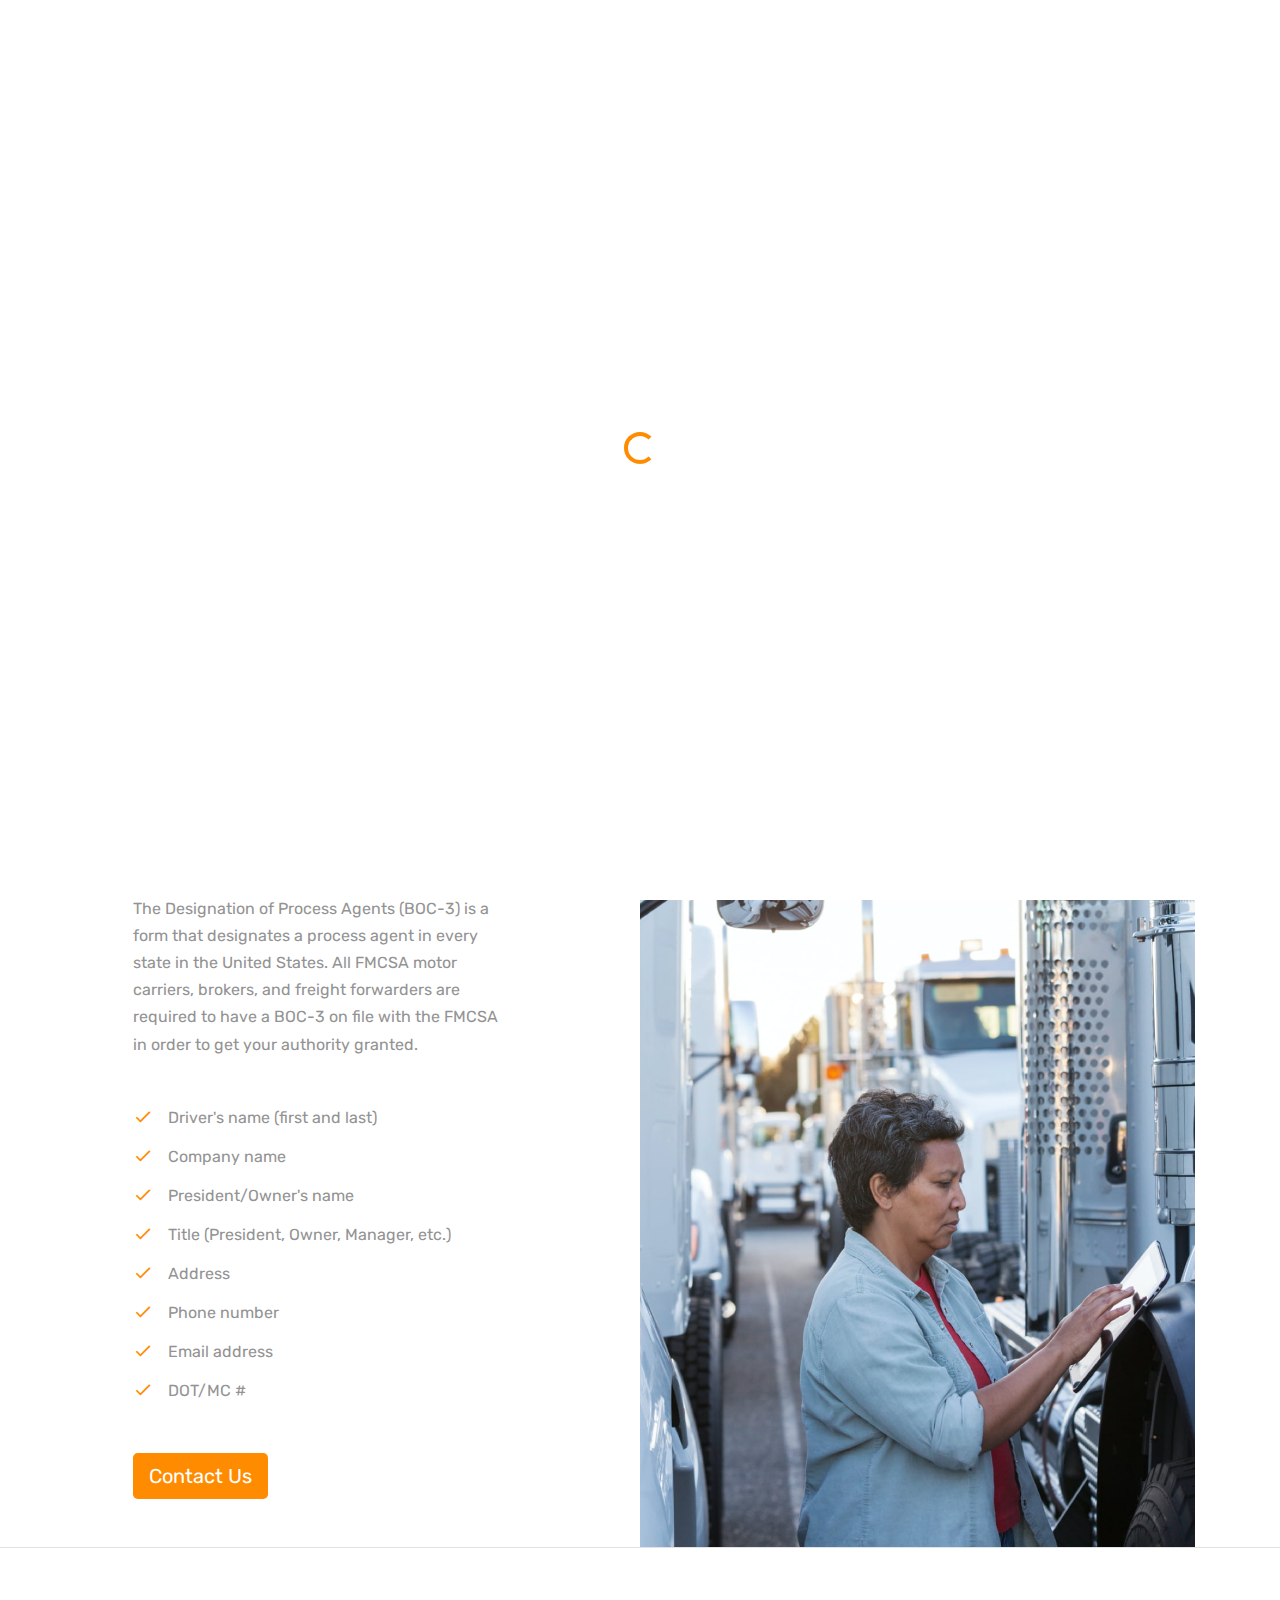
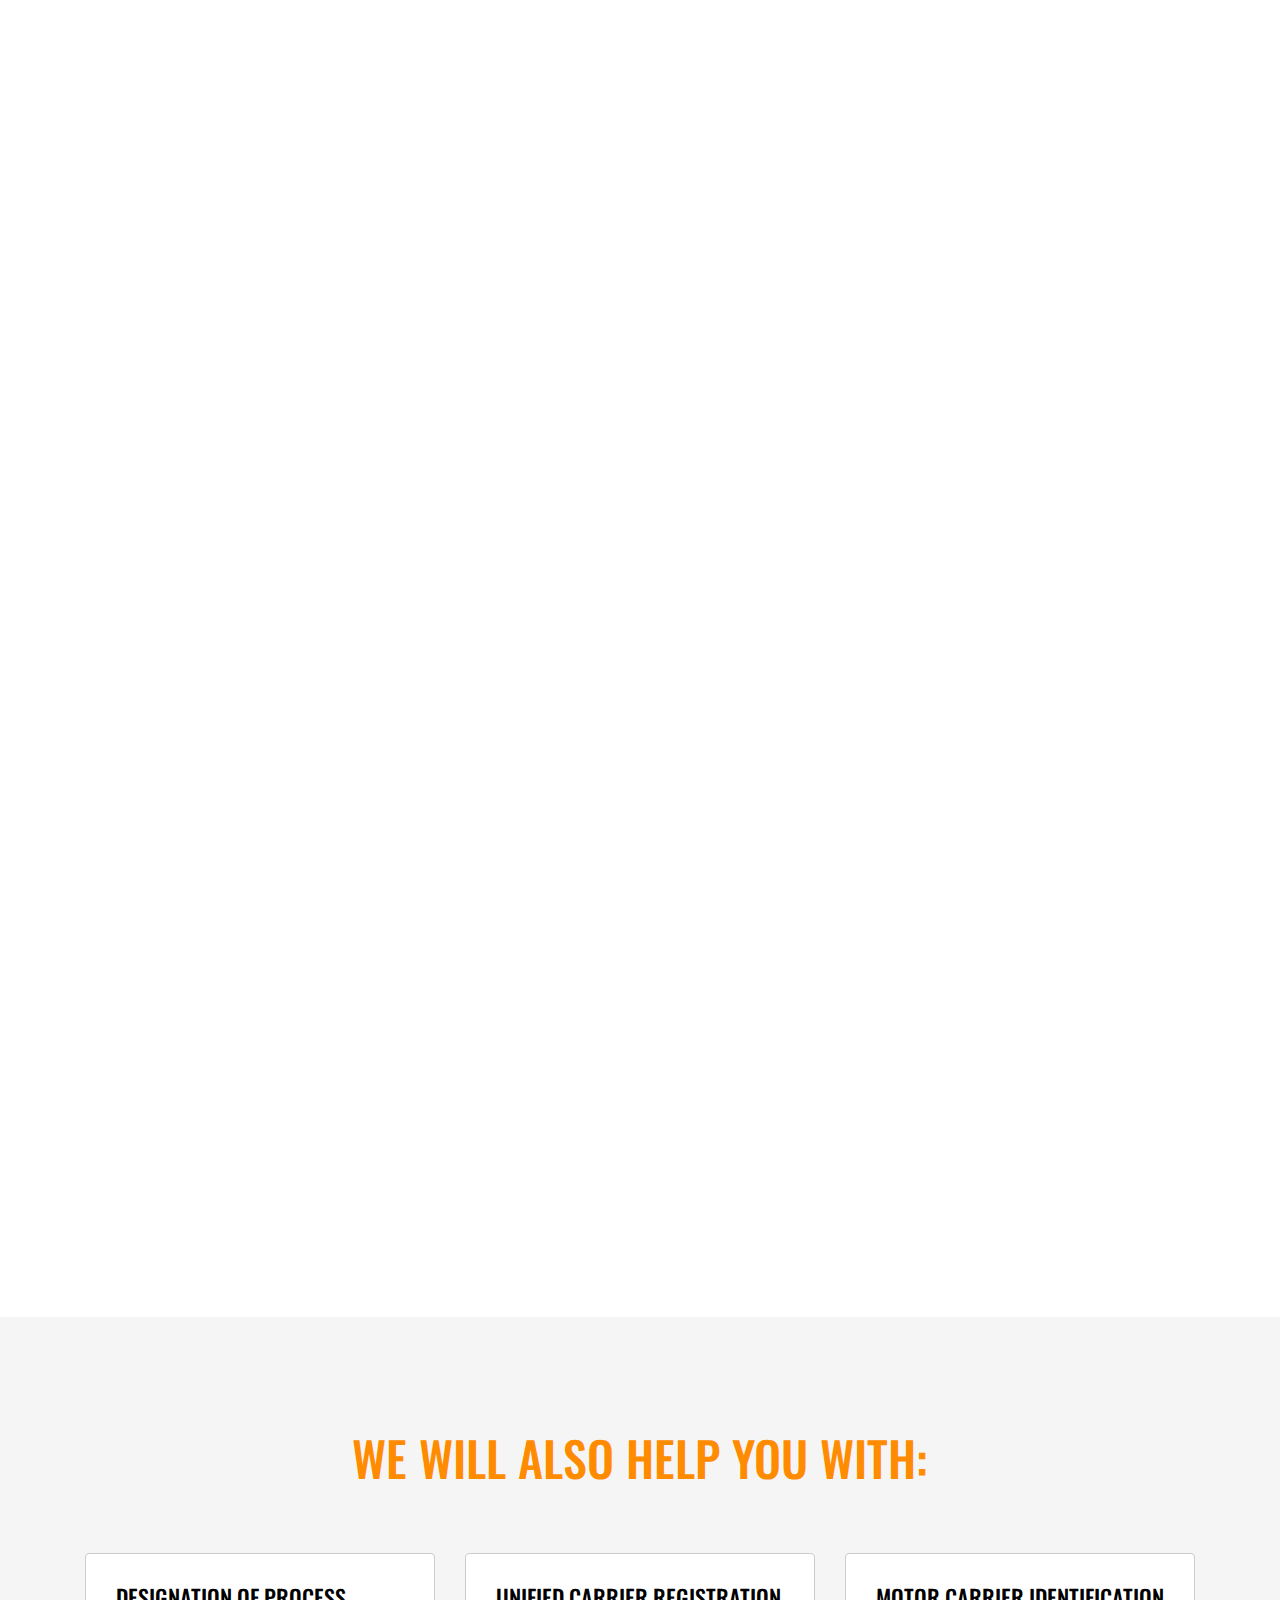
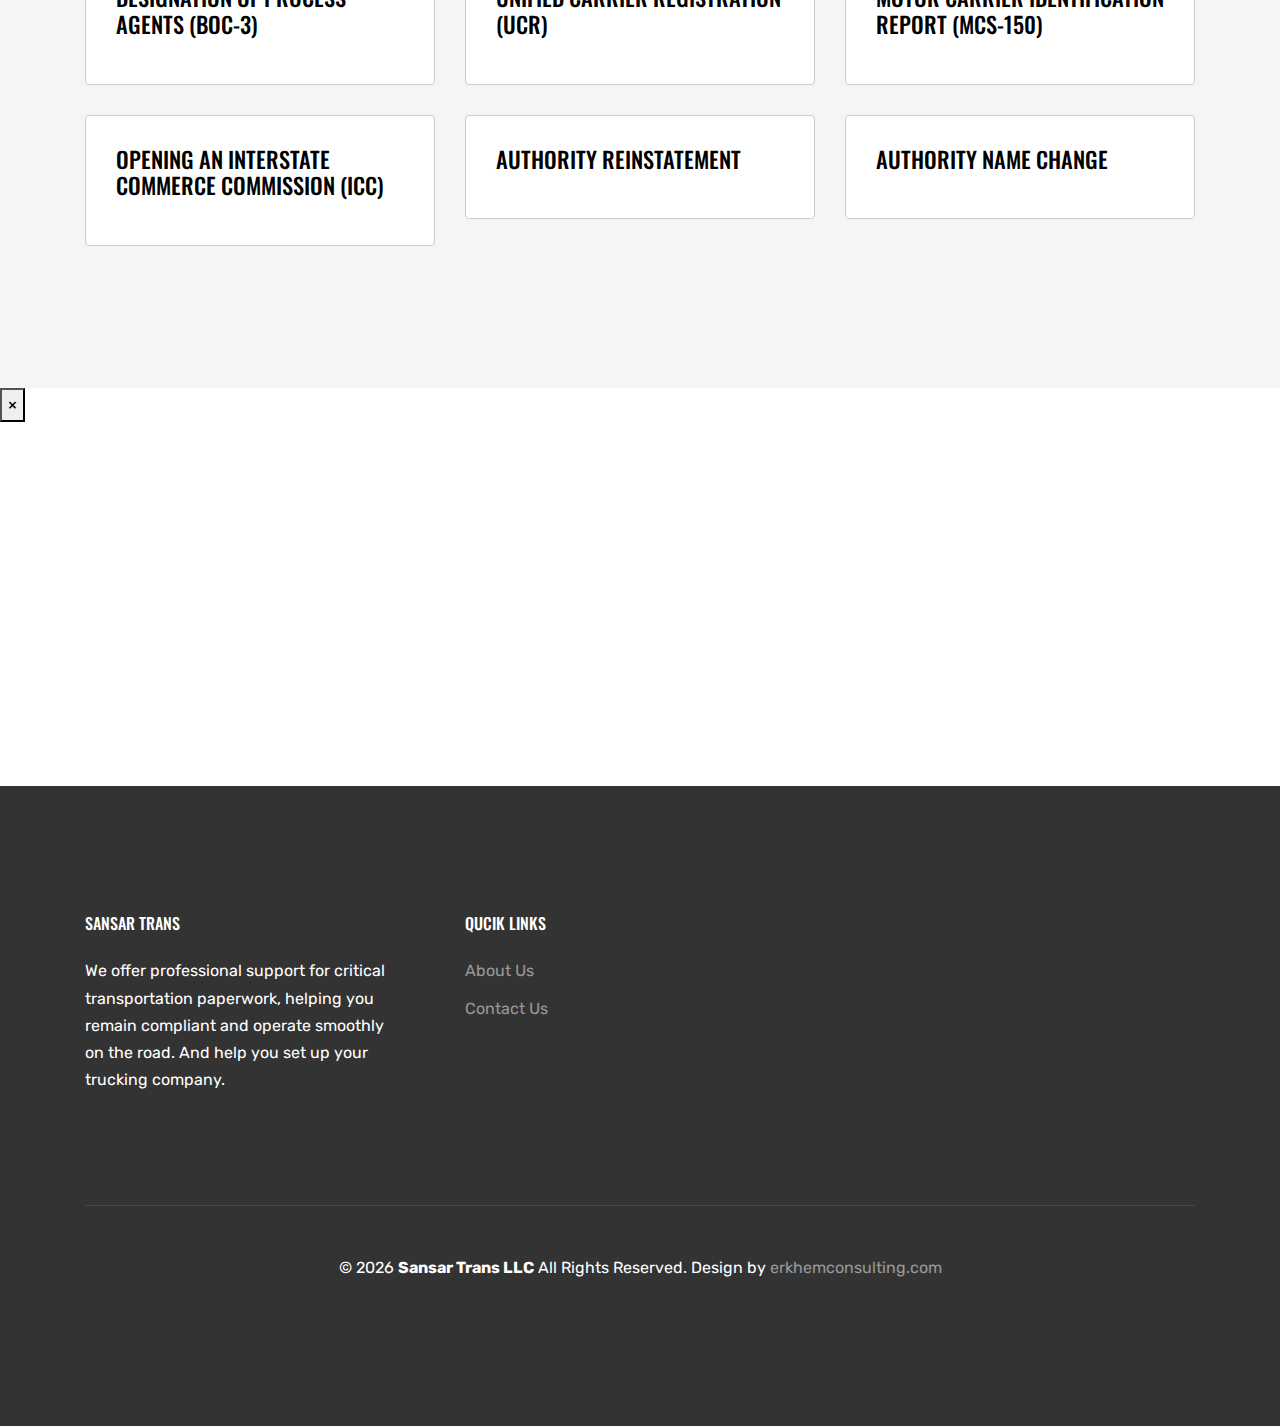
<file: authorities.html>
<!doctype html>
<html lang="en">

<head>
  <title>Cargo &mdash; Free Website Template by Free-Template.co</title>
  <meta charset="utf-8">
  <meta name="viewport" content="width=device-width, initial-scale=1, shrink-to-fit=no">
  <meta name="description" content="" />
  <meta name="keywords" content="" />
  <meta name="author" content="Free-Template.co" />

  <!-- Favicon -->
  <link rel="icon" href="images/favicon.png" type="image/x-icon"> <!-- Add this line -->

  

  <link href="https://fonts.googleapis.com/css?family=Rubik:300,400,700|Oswald:400,700" rel="stylesheet">

  <link rel="stylesheet" href="fonts/icomoon/style.css">

  <link rel="stylesheet" href="css/bootstrap.min.css">
  <link rel="stylesheet" href="css/jquery.fancybox.min.css">
  <link rel="stylesheet" href="css/owl.carousel.min.css">
  <link rel="stylesheet" href="css/owl.theme.default.min.css">
  <link rel="stylesheet" href="fonts/flaticon/font/flaticon.css">
  <link rel="stylesheet" href="css/aos.css">

  <script src="contact.js"></script>


  <!-- MAIN CSS -->
  <link rel="stylesheet" href="css/style.css">

</head>

<body data-spy="scroll" data-target=".site-navbar-target" data-offset="300">

  <div id="overlayer"></div>
  <div class="loader">
    <div class="spinner-border text-primary" role="status">
      <span class="sr-only">Loading...</span>
    </div>
  </div>

  <div class="site-wrap" id="home-section">

    <div class="site-mobile-menu site-navbar-target">
      <div class="site-mobile-menu-header">
        <div class="site-mobile-menu-close mt-3">
          <span class="icon-close2 js-menu-toggle"></span>
        </div>
      </div>
      <div class="site-mobile-menu-body"></div>
    </div>


    <div class="top-bar">
      <div class="container">
        <div class="row">
          <div class="col-12">
            <a href="#" class=""><span class="mr-2  icon-envelope-open-o"></span> <span
                class="d-none d-md-inline-block">info@yourdomain.com</span></a>
            <span class="mx-md-2 d-inline-block"></span>
            <a href="#" class=""><span class="mr-2  icon-phone"></span> <span class="d-none d-md-inline-block">1+ (234)
                5678 9101</span></a>


            <div class="float-right">

              <a href="#" class=""><span class="mr-2  icon-twitter"></span> <span
                  class="d-none d-md-inline-block">Twitter</span></a>
              <span class="mx-md-2 d-inline-block"></span>
              <a href="#" class=""><span class="mr-2  icon-facebook"></span> <span
                  class="d-none d-md-inline-block">Facebook</span></a>

            </div>

          </div>

        </div>

      </div>
    </div>

    <header class="site-navbar js-sticky-header site-navbar-target" role="banner">

      <div class="container">
        <div class="row align-items-center position-relative">


          <div class="site-logo">
            <a href="index.html" class="text-black"><span class="text-primary">Sansar</a>
          </div>

          <div class="col-12">
            <nav class="site-navigation text-right ml-auto " role="navigation">

              <ul class="site-menu main-menu js-clone-nav ml-auto d-none d-lg-block">
                <li><a href="index.html" class="nav-link">Home</a></li>
                <li class="has-children">
                  <a href="#about-section" class="nav-link">Plates & Permits</a>
                  <ul class="dropdown arrow-top">
                    <li><a href="/irp.html" class="nav-link">International Registration Plan</a></li>
                    <li><a href="/statePermits.html" class="nav-link">State Permits</a></li>
                    <li><a href="/titles.html" class="nav-link">Titles</a></li>

                  </ul>
                </li>

                <li class="has-children">
                  <a href="ifta.html" class="nav-link">IFTA & HUT 2290</a>
                  <ul class="dropdown arrow-top">
                    <li><a href="/ifta.html" class="nav-link">International Fuel Tax Agreement (IFTA)
                      </a></li>
                    <li><a href="/ifta.html" class="nav-link">Heavy Highway Use Tax
                        (HUT 2290)</a></li>

                  </ul>
                </li>

                <li class="has-children">
                  <a href="ifta.html" class="nav-link">Authorities</a>
                  <ul class="dropdown arrow-top">
                    <li><a href="/authorities.html" class="nav-link">Authorities
                      </a></li>
                    <li><a href="/corporation.html" class="nav-link">New Companies & LLC</a></li>

                  </ul>
                </li>


                <li>
                  <a href="index.html#why-us-section" class="nav-link">About Us</a>
                </li>
                <li><a class="nav-link" onclick="showPopup()">Contact</a></li>

              </ul>
            </nav>

          </div>

          <div class="toggle-button d-inline-block d-lg-none"><a href="#"
              class="site-menu-toggle py-5 js-menu-toggle text-black"><span class="icon-menu h3"></span></a></div>

        </div>
      </div>

    </header>

    <div class="site-section-cover overlay inner-page bg-light"
      style="background-image: url('images/cargo_sea_big.jpg')" data-aos="fade">

      <div class="container">
        <div class="row align-items-center justify-content-center text-center">
          <div class="col-lg-10">

            <div class="box-shadow-content">
              <div class="block-heading-1">
                <h1 class="mb-4" data-aos="fade-up" data-aos-delay="100">Consultation</h1>
              </div>


            </div>
          </div>
        </div>
      </div>

    </div>



    <div class="row mb-5 justify-content-center">
      <div class="col-md-7 text-center">
        <div class="block-heading-1">
          <br><br>
          <h2>Authorities</h2>

          <p>
            Ready to get your authority up and running? You’re in the right place. And unlike other
            companies who just get you started, we’ll walk you through the entire process — from authority
            opening to legally running your own company.
          </p>
        </div>
      </div>
    </div>

    <div class="block__73694 site-section border-top" id="why-us-section">
      <div class="container">
        <div class="row d-flex no-gutters align-items-stretch">

          <div class="col-12 col-lg-6 block__73422 order-lg-2" style="background-image: url('images/lady-truck.jpg');"
            data-aos="fade-left" data-aos-delay="">
          </div>



          <div class="col-lg-5 mr-auto p-lg-5 mt-4 mt-lg-0 order-lg-1" data-aos="fade-right" data-aos-delay="">
            <h2 class="mb-4 text-black">Obtaining Operating Authority (MC Number)</h2>

            <p>The Designation of Process Agents (BOC-3) is a form that designates a process agent in every
              state in the United States. All FMCSA motor carriers, brokers, and freight forwarders are
              required to have a BOC-3 on file with the FMCSA in order to get your authority granted.

            </p>

            <ul class="ul-check primary list-unstyled mt-5">
              <li>Driver's name (first and last)</li>
              <li>Company name</li>
              <li>President/Owner's name</li>
              <li>Title (President, Owner, Manager, etc.)</li>
              <li>Address</li>
              <li>Phone number</li>
              <li>Email address</li>
              <li>DOT/MC #</li>
            </ul>
            <a href="index.html#contact-section" class="btn btn-lg"
              style="background-color: #ff8b00; color: white; border: none;">Contact Us</a>
          </div>
        </div>
      </div>


      <div class="block__73694 site-section border-top" id="why-us-section">
        <div class="container">
          <div class="row d-flex no-gutters align-items-stretch">

            <div class="col-12 col-lg-6 block__73422 order-lg-1"
              style="background-image: url('images/many-trucks.jpg');" data-aos="fade-left" data-aos-delay="">
            </div>



            <div class="col-lg-5 mr-auto p-lg-5 mt-4 mt-lg-0 order-lg-2" data-aos="fade-right" data-aos-delay="">
              <h2 class="mb-4 text-black">Obtaining USDOT Number
              </h2>

              <p>Companies that operate commercial vehicles transporting passengers or hauling cargo in
                interstate commerce must be registered with the FMCSA and have a US Department of
                Transportation Number (USDOT #). Also, commercial intrastate hazardous materials
                carriers
                who haul types and quantities requiring a safety permit must register for a USDOT #.


              </p>

              <p>You are required to obtain a USDOT # if you have a vehicle that:

              </p>

              <ul class="ul-check primary list-unstyled mt-5">
                <li>Is used to transport the types and quantities of hazardous materials requiring a
                  safety
                  permit in intrastate commerce
                </li>
              </ul>

              <p>OR</p>

              <ul class="ul-check primary list-unstyled mt-5">
                <li>Has a gross vehicle weight or gross combination weight of 10,001 lbs. or more</li>
                <li>Is designed or used to transport more than 8 passengers (including the driver) for
                  compensation</li>
                <li>Is designed or used to transport more than 15 passengers, including the driver, and
                  is
                  not used to transport passengers for compensation</li>

              </ul>
              <a href="index.html#contact-section" class="btn btn-lg"
                style="background-color: #ff8b00; color: white; border: none;">Contact Us</a>
            </div>
          </div>

        </div>
      </div>
    </div>



    <div class="site-section bg-light" id="services-section">
      <div class="container">
        <div class="row mb-5 justify-content-center">
          <div class="col-md-7 text-center">
            <div class="block-heading-1">
              <h2>We will also help you with:</h2>
            </div>
          </div>
        </div>
        <div class="owl-carousel owl-all">
          <div class="block__35630">
            <div class="icon mb-0">
            </div>
            <h3 class="mb-3">Designation of Process Agents (BOC-3)
            </h3>
          </div>

          <div class="block__35630">
            <div class="icon mb-0">
            </div>
            <h3 class="mb-3">Unified Carrier Registration (UCR)
            </h3>
          </div>

          <div class="block__35630">
            <div class="icon mb-0">
            </div>
            <h3 class="mb-3">Motor Carrier Identification Report (MCS-150)
            </h3>
          </div>

          <div class="block__35630">
            <div class="icon mb-0">
            </div>
            <h3 class="mb-3">Opening an Interstate Commerce Commission (ICC)
            </h3>
          </div>

          <div class="block__35630">
            <div class="icon mb-0">
            </div>
            <h3 class="mb-3">Authority Reinstatement
            </h3>
          </div>

          <div class="block__35630">
            <div class="icon mb-0">
            </div>
            <h3 class="mb-3">Authority Name Change
            </h3>
          </div>

        </div>
      </div>
    </div>



  <!-- Overlay and Popup Div -->
  <div class="overlay-contact" id="overlay" onclick="hidePopup()"></div>
  <div class="popup-contact" id="popup">
    <!-- Close button ("X") -->
    <button class="close-btn" onclick="hidePopup()">×</button>
    
    <!-- Popup content -->
    <div style="display: flex; width: 90%;">
      <div class="container-fluid text-center" data-aos="fade-up" data-aos-delay="200">
        <div class="bg-white p-3 p-md-5">
          <h3 class="text-black mb-4">Contact Info</h3>
          <ul class="list-unstyled footer-link">
            <li class="d-block mb-3">
              <span class="d-block text-black">Address:</span>
              <span>Hoffman Estates , IL, United States</span>
            </li>
            <li class="d-block mb-3"><span class="d-block text-black">Phone:</span><span>+1 213 550 8086</span></li>
            <li class="d-block mb-3"><span class="d-block text-black">Email:</span><span>info@sansartrans.com.</span></li>
          </ul>
        </div>
      </div>
    </div>
  </div>



  <footer class="site-footer">
    <div class="container">
      <div class="row">
        <div class="col-md-6" style="display: flex; justify-content: center;">
          <div class="row" style="display: flex; justify-content: center;">
            <div class="col-md-7">
              <h2 class="footer-heading mb-4">Sansar Trans</h2>
              <p>We offer professional support for critical transportation paperwork, helping you remain compliant and operate smoothly on the road. And help you set up your trucking company.</p>
            </div>
            <div class="col-md-4 ml-auto">
              <h2 class="footer-heading mb-4">Qucik Links</h2>
              <ul class="list-unstyled">
                <li><a href="#">About Us</a></li>
                <li><a href="#">Contact Us</a></li>
              </ul>
            </div>
          </div>
        </div>

      </div>
      <div class="row pt-5 mt-5 text-center">
        <div class="col-md-12">
          <div class="border-top pt-5">
            <p class="copyright">
              <!-- Link back to Free-Template.co can't be removed. Template is licensed under CC BY 3.0. -->
              &copy;
              <script>document.write(new Date().getFullYear());</script> <strong>Sansar Trans LLC</strong> All Rights
              Reserved. Design by <a href="erkhemconsulting.com" target="_blank">erkhemconsulting.com</a>
            </p>
          </div>
        </div>

      </div>
    </div>
  </footer>

  </div>

  <script src="js/jquery-3.3.1.min.js"></script>
  <script src="js/popper.min.js"></script>
  <script src="js/bootstrap.min.js"></script>
  <script src="js/owl.carousel.min.js"></script>
  <script src="js/jquery.sticky.js"></script>
  <script src="js/jquery.waypoints.min.js"></script>
  <script src="js/jquery.animateNumber.min.js"></script>
  <script src="js/jquery.fancybox.min.js"></script>
  <script src="js/jquery.easing.1.3.js"></script>
  <script src="js/aos.js"></script>

  <script src="js/main.js"></script>


</body>

</html>
</file>
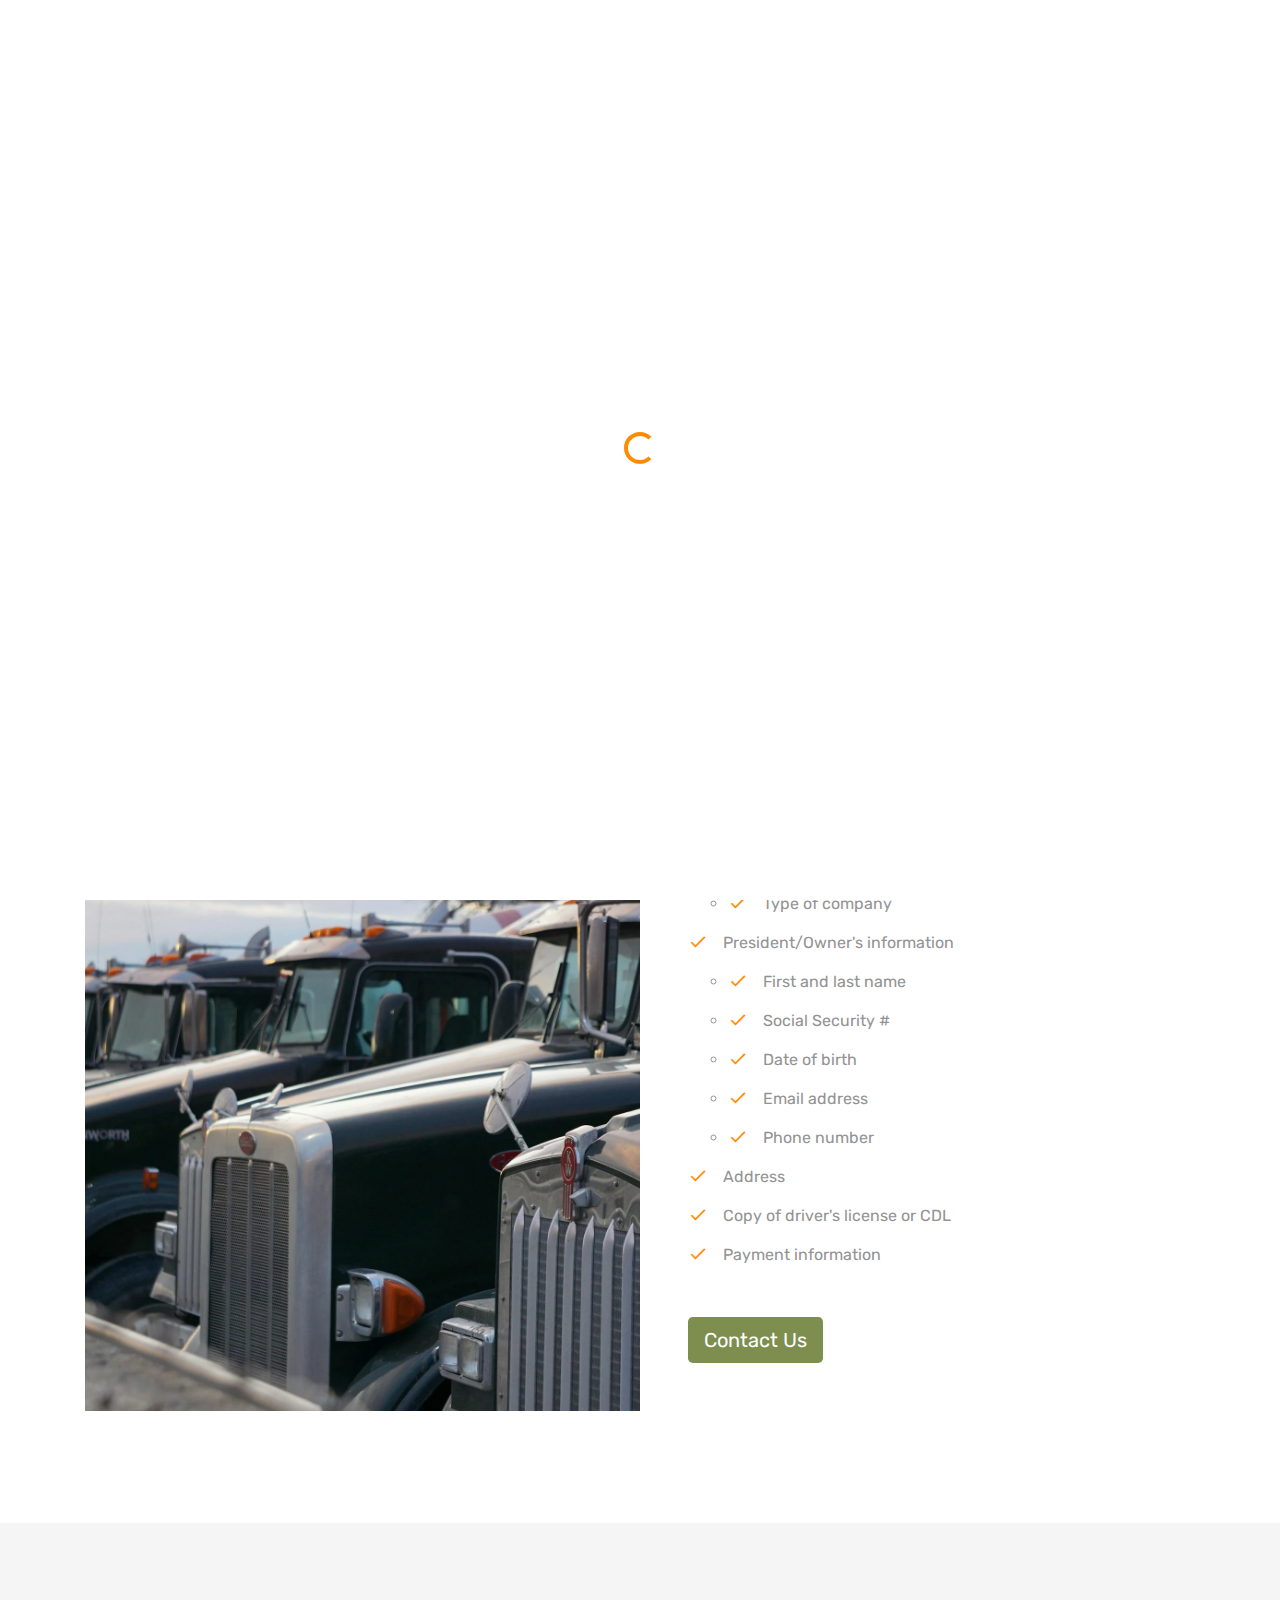
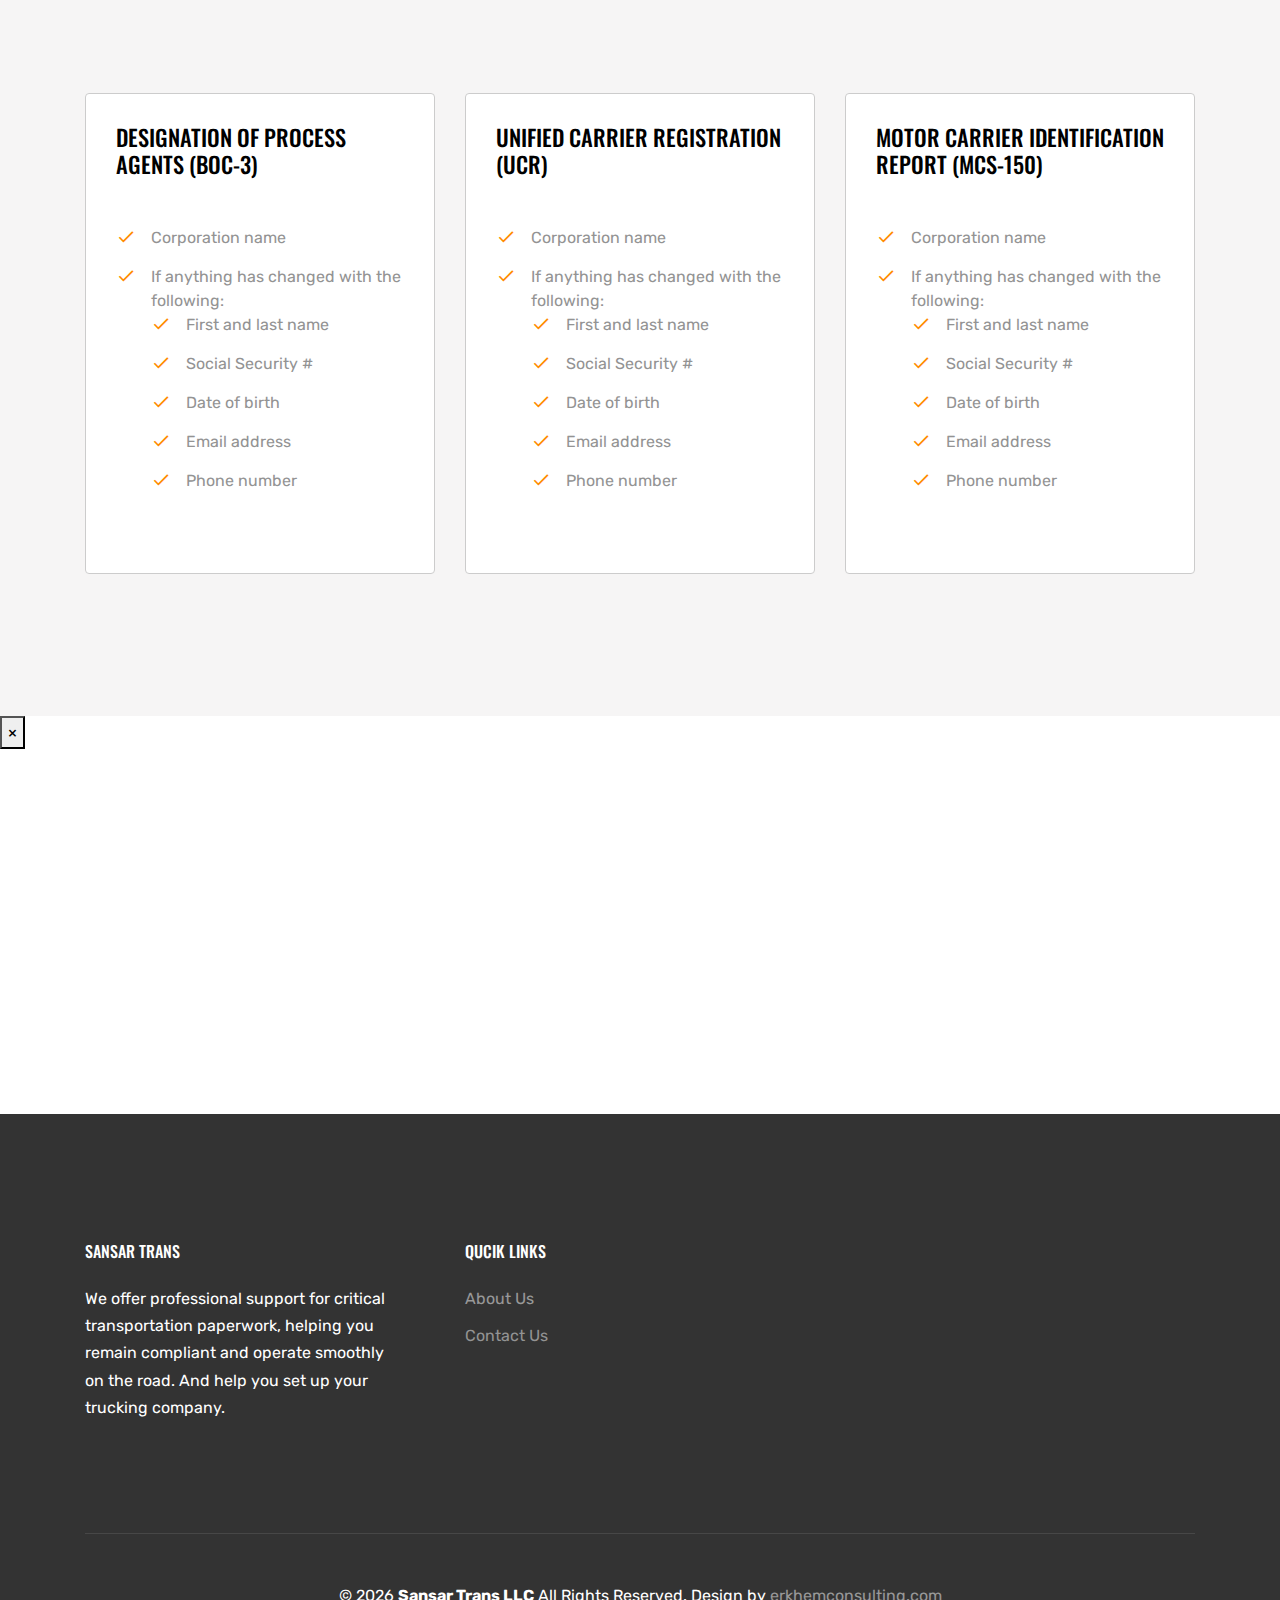
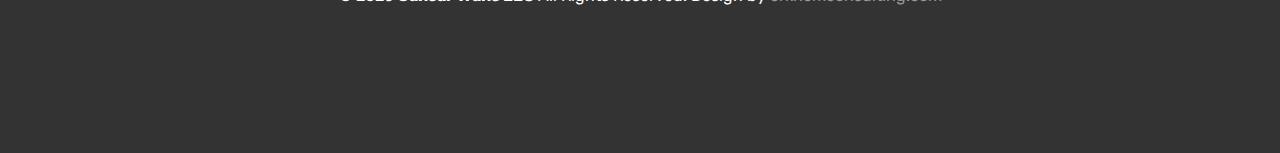
<file: corporation.html>
<!doctype html>
<html lang="en">

<head>
  <title>Cargo &mdash; Free Website Template by Free-Template.co</title>
  <meta charset="utf-8">
  <meta name="viewport" content="width=device-width, initial-scale=1, shrink-to-fit=no">
  <meta name="description" content="" />
  <meta name="keywords" content="" />
  <meta name="author" content="Free-Template.co" />

  <!-- Favicon -->
  <link rel="icon" href="images/favicon.png" type="image/x-icon"> <!-- Add this line -->


  <link href="https://fonts.googleapis.com/css?family=Rubik:300,400,700|Oswald:400,700" rel="stylesheet">

  <link rel="stylesheet" href="fonts/icomoon/style.css">

  <link rel="stylesheet" href="css/bootstrap.min.css">
  <link rel="stylesheet" href="css/jquery.fancybox.min.css">
  <link rel="stylesheet" href="css/owl.carousel.min.css">
  <link rel="stylesheet" href="css/owl.theme.default.min.css">
  <link rel="stylesheet" href="fonts/flaticon/font/flaticon.css">
  <link rel="stylesheet" href="css/aos.css">

  <script src="contact.js"></script>


  <!-- MAIN CSS -->
  <link rel="stylesheet" href="css/style.css">

</head>

<body data-spy="scroll" data-target=".site-navbar-target" data-offset="300">

  <div id="overlayer"></div>
  <div class="loader">
    <div class="spinner-border text-primary" role="status">
      <span class="sr-only">Loading...</span>
    </div>
  </div>

  <div class="site-wrap" id="home-section">

    <div class="site-mobile-menu site-navbar-target">
      <div class="site-mobile-menu-header">
        <div class="site-mobile-menu-close mt-3">
          <span class="icon-close2 js-menu-toggle"></span>
        </div>
      </div>
      <div class="site-mobile-menu-body"></div>
    </div>


    <div class="top-bar">
      <div class="container">
        <div class="row">
          <div class="col-12">
            <a href="#" class=""><span class="mr-2  icon-envelope-open-o"></span> <span
                class="d-none d-md-inline-block">info@sansartrans.com</span></a>
            <span class="mx-md-2 d-inline-block"></span>
            <a href="#" class=""><span class="mr-2  icon-phone"></span> <span class="d-none d-md-inline-block">1+ (213)
                550 8086</span></a>


            <div class="float-right">

              <a href="#" class=""><span class="mr-2  icon-twitter"></span> <span
                  class="d-none d-md-inline-block">Twitter</span></a>
              <span class="mx-md-2 d-inline-block"></span>
              <a href="#" class=""><span class="mr-2  icon-facebook"></span> <span
                  class="d-none d-md-inline-block">Facebook</span></a>

            </div>

          </div>

        </div>

      </div>
    </div>

    <header class="site-navbar js-sticky-header site-navbar-target" role="banner">

      <div class="container">
        <div class="row align-items-center position-relative">


          <div class="site-logo">
            <a href="index.html" class="text-black"><img src="images/logo.png" alt="Sansar Trans Logo"
                style="height: 50px;"></a>
          </div>

          <div class="col-12">
            <nav class="site-navigation text-right ml-auto " role="navigation">

              <ul class="site-menu main-menu js-clone-nav ml-auto d-none d-lg-block">
                <li><a href="index.html" class="nav-link">Home</a></li>
                <li class="has-children">
                  <a href="#about-section" class="nav-link">Plates & Permits</a>
                  <ul class="dropdown arrow-top">
                    <li><a href="/irp.html" class="nav-link">International Registration Plan</a></li>
                    <li><a href="/statePermits.html" class="nav-link">State Permits</a></li>
                    <li><a href="/titles.html" class="nav-link">Titles</a></li>

                  </ul>
                </li>

                <li class="has-children">
                  <a href="ifta.html" class="nav-link">IFTA & HUT 2290</a>
                  <ul class="dropdown arrow-top">
                    <li><a href="/ifta.html" class="nav-link">International Fuel Tax Agreement (IFTA)
                      </a></li>
                    <li><a href="/ifta.html" class="nav-link">Heavy Highway Use Tax
                        (HUT 2290)</a></li>

                  </ul>
                </li>

                <li class="has-children">
                  <a href="authorities.html" class="nav-link">Authorities</a>
                  <ul class="dropdown arrow-top">
                    <li><a href="/authorities.html" class="nav-link">Authorities
                      </a></li>
                    <li><a href="/corporation.html" class="nav-link">New Companies & LLC</a></li>

                  </ul>
                </li>


                <li>
                  <a href="index.html#why-us-section" class="nav-link">About Us</a>
                </li>
                <li><a class="nav-link" onclick="showPopup()">Contact</a></li>

              </ul>
            </nav>

          </div>

          <div class="toggle-button d-inline-block d-lg-none"><a href="#"
              class="site-menu-toggle py-5 js-menu-toggle text-black"><span class="icon-menu h3"></span></a></div>

        </div>
      </div>

    </header>

    <div class="site-section-cover overlay inner-page bg-light"
      style="background-image: url('images/cargo_sea_big.jpg')" data-aos="fade">

      <div class="container">
        <div class="row align-items-center justify-content-center text-center">
          <div class="col-lg-10">

            <div class="box-shadow-content">
              <div class="block-heading-1">
                <h1 class="mb-4" data-aos="fade-up" data-aos-delay="100">Consultation</h1>
              </div>


            </div>
          </div>
        </div>
      </div>

    </div>



    <div class="row mb-5 justify-content-center">
      <div class="col-md-7 text-center">
        <div class="block-heading-1">
          <br><br>
          <h2>New Companies & LLC</h2>

          <p>
            Incorporating your business doesn't have to be overwhelming. Reach out to us anytime to explain
            the ins and outs of S Corps or to get you started with the process.


          </p>
        </div>
      </div>
    </div>

    <div class="block__73694 site-section border-top" id="why-us-section">
      <div class="container">
        <div class="row d-flex no-gutters align-items-stretch">

          <div class="col-12 col-lg-6 block__73422 order-lg-1"
            style="background-image: url('images/truck-new.webp');" data-aos="fade-left" data-aos-delay="">
          </div>



          <div class="col-lg-5 mr-auto p-lg-5 mt-4 mt-lg-0 order-lg-2" data-aos="fade-right" data-aos-delay="">
            <h2 class="mb-4 text-black">New Company
            </h2>


            <ul class="ul-check primary list-unstyled mt-5">
              <li>Corporation name
              </li>
              <ul>
                <li>
                  Type of company
                </li>
              </ul>
              <li>President/Owner's information</li>
              <ul>
                <li>First and last name</li>
                <li>Social Security #</li>
                <li>Date of birth</li>
                <li>Email address</li>
                <li>Phone number</li>
              </ul>

              <li>Address</li>
              <li>Copy of driver's license or CDL</li>
              <li>Payment information</li>
            </ul>
            <a class="btn btn-lg"
              style="background-color: #7d8e4f; color: white; border: none;" onclick="showPopup()">Contact Us</a>
          </div>
        </div>
      </div>



    </div>



    <div class="site-section bg-light" id="services-section">
      <div class="container">
        <div class="row mb-5 justify-content-center">
          <div class="col-md-7 text-center">
          </div>
        </div>
        <div class="owl-carousel owl-all">
          <div class="block__35630">
            <div class="icon mb-0">
            </div>
            <h3 class="mb-3">Designation of Process Agents (BOC-3)
            </h3>
            <ul class="ul-check primary list-unstyled mt-5">
              <li>Corporation name</li>
              <li>If anything has changed with the following:
                <ul class="list-unstyled">
                  <li>First and last name</li>
                  <li>Social Security #</li>
                  <li>Date of birth</li>
                  <li>Email address</li>
                  <li>Phone number</li>
                </ul>
              </li>
            </ul>
          </div>

          <div class="block__35630">
            <div class="icon mb-0">
            </div>
            <h3 class="mb-3">Unified Carrier Registration (UCR)
            </h3>
            <ul class="ul-check primary list-unstyled mt-5">
              <li>Corporation name</li>
              <li>If anything has changed with the following:
                <ul class="list-unstyled">
                  <li>First and last name</li>
                  <li>Social Security #</li>
                  <li>Date of birth</li>
                  <li>Email address</li>
                  <li>Phone number</li>
                </ul>
              </li>
            </ul>

          </div>

          <div class="block__35630">
            <div class="icon mb-0">
            </div>
            <h3 class="mb-3">Motor Carrier Identification Report (MCS-150)
            </h3>
            <ul class="ul-check primary list-unstyled mt-5">
              <li>Corporation name</li>
              <li>If anything has changed with the following:
                <ul class="list-unstyled">
                  <li>First and last name</li>
                  <li>Social Security #</li>
                  <li>Date of birth</li>
                  <li>Email address</li>
                  <li>Phone number</li>
                </ul>
              </li>
            </ul>
          </div>



        </div>
      </div>
    </div>

  <!-- Overlay and Popup Div -->
  <div class="overlay-contact" id="overlay" onclick="hidePopup()"></div>
  <div class="popup-contact" id="popup">
    <!-- Close button ("X") -->
    <button class="close-btn" onclick="hidePopup()">×</button>
    
    <!-- Popup content -->
    <div style="display: flex; width: 90%;">
      <div class="container-fluid text-center" data-aos="fade-up" data-aos-delay="200">
        <div class="bg-white p-3 p-md-5">
          <h3 class="text-black mb-4">Contact Info</h3>
          <ul class="list-unstyled footer-link">
            <li class="d-block mb-3">
              <span class="d-block text-black">Address:</span>
              <span>Hoffman Estates , IL, United States</span>
            </li>
            <li class="d-block mb-3"><span class="d-block text-black">Phone:</span><span>+1 213 550 8086</span></li>
            <li class="d-block mb-3"><span class="d-block text-black">Email:</span><span>info@sansartrans.com</span></li>
          </ul>
        </div>
      </div>
    </div>
  </div>





  <footer class="site-footer">
    <div class="container">
      <div class="row">
        <div class="col-md-6" style="display: flex; justify-content: center;">
          <div class="row" style="display: flex; justify-content: center;">
            <div class="col-md-7">
              <h2 class="footer-heading mb-4">Sansar Trans</h2>
              <p>We offer professional support for critical transportation paperwork, helping you remain compliant and operate smoothly on the road. And help you set up your trucking company.</p>
            </div>
            <div class="col-md-4 ml-auto">
              <h2 class="footer-heading mb-4">Qucik Links</h2>
              <ul class="list-unstyled">
                <li><a href="index.html#why-us-section">About Us</a></li>
                <li><a onclick="showPopup()">Contact Us</a></li>
              </ul>
            </div>
          </div>
        </div>

      </div>
      <div class="row pt-5 mt-5 text-center">
        <div class="col-md-12">
          <div class="border-top pt-5">
            <p class="copyright">
              <!-- Link back to Free-Template.co can't be removed. Template is licensed under CC BY 3.0. -->
              &copy;
              <script>document.write(new Date().getFullYear());</script> <strong>Sansar Trans LLC</strong> All Rights
              Reserved. Design by <a href="erkhemconsulting.com" target="_blank">erkhemconsulting.com</a>
            </p>
          </div>
        </div>

      </div>
    </div>
  </footer>

  </div>

  <script src="js/jquery-3.3.1.min.js"></script>
  <script src="js/popper.min.js"></script>
  <script src="js/bootstrap.min.js"></script>
  <script src="js/owl.carousel.min.js"></script>
  <script src="js/jquery.sticky.js"></script>
  <script src="js/jquery.waypoints.min.js"></script>
  <script src="js/jquery.animateNumber.min.js"></script>
  <script src="js/jquery.fancybox.min.js"></script>
  <script src="js/jquery.easing.1.3.js"></script>
  <script src="js/aos.js"></script>

  <script src="js/main.js"></script>


</body>

</html>
</file>
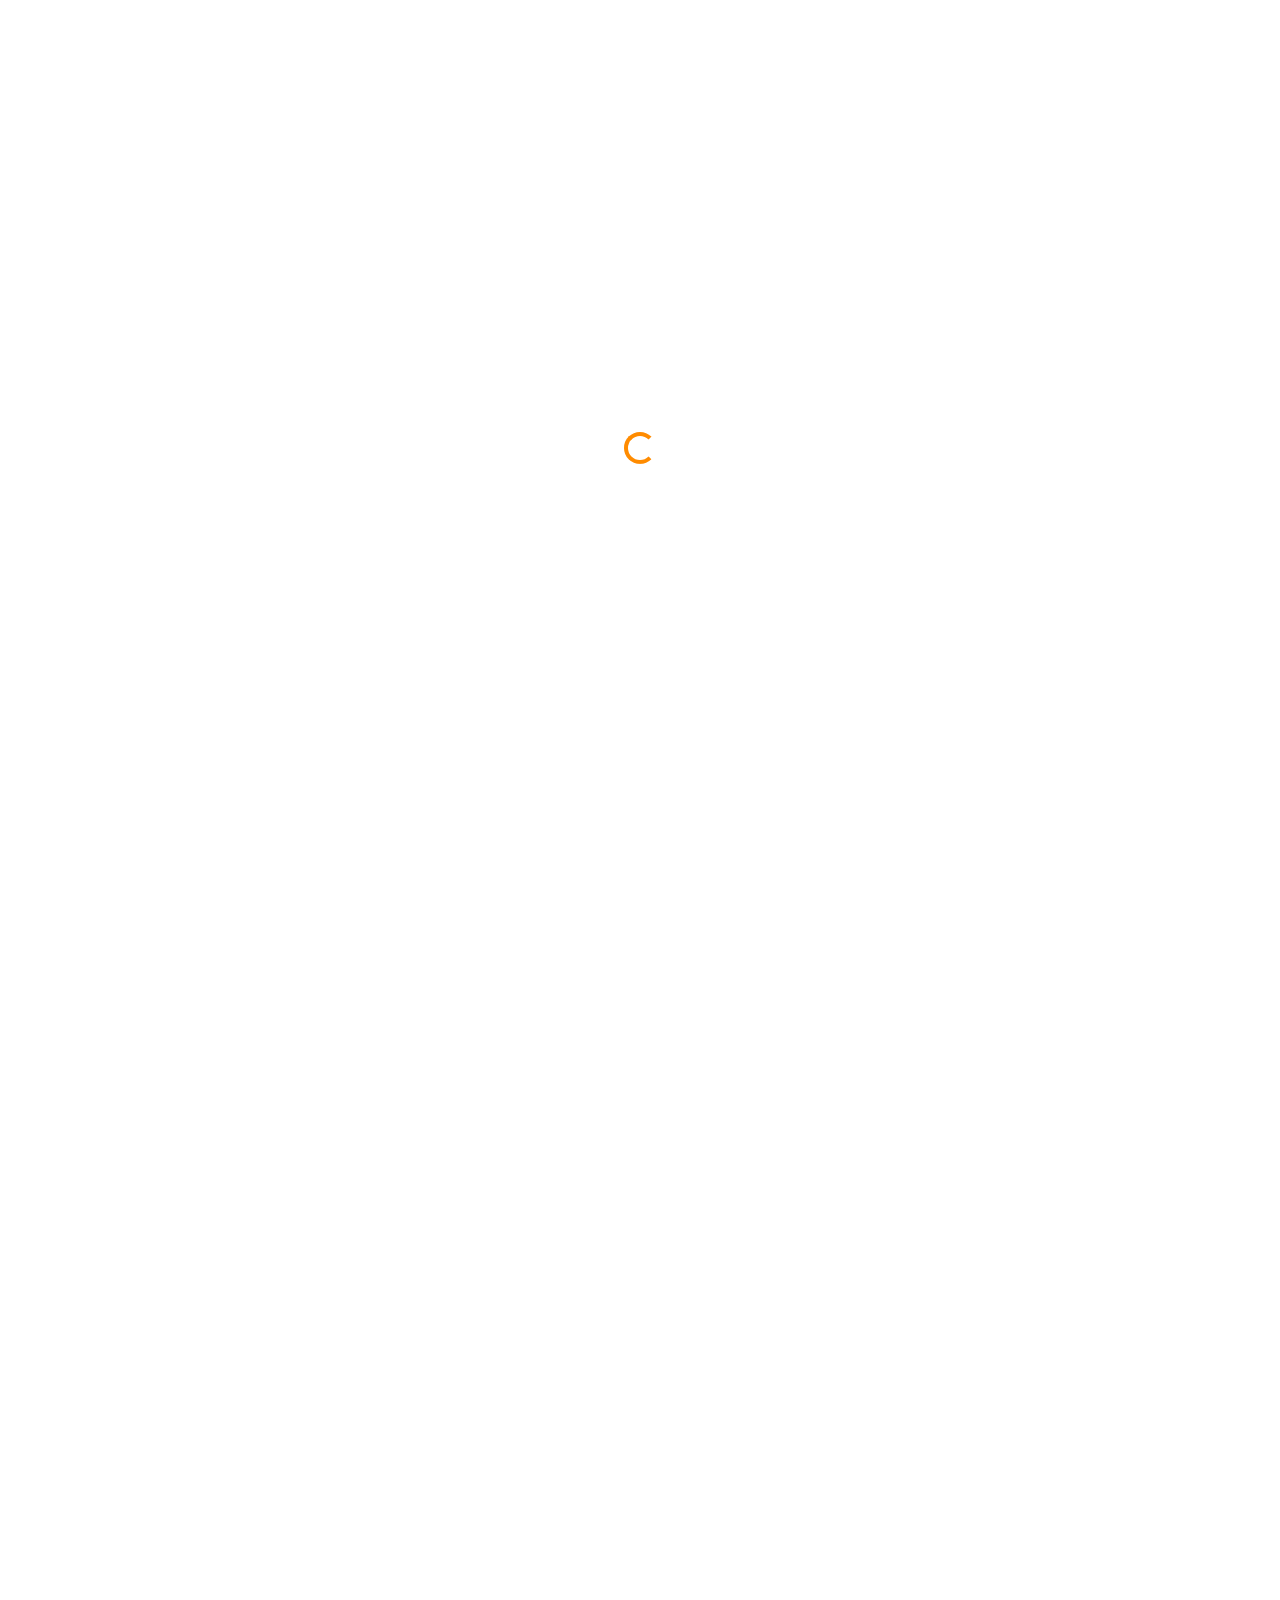
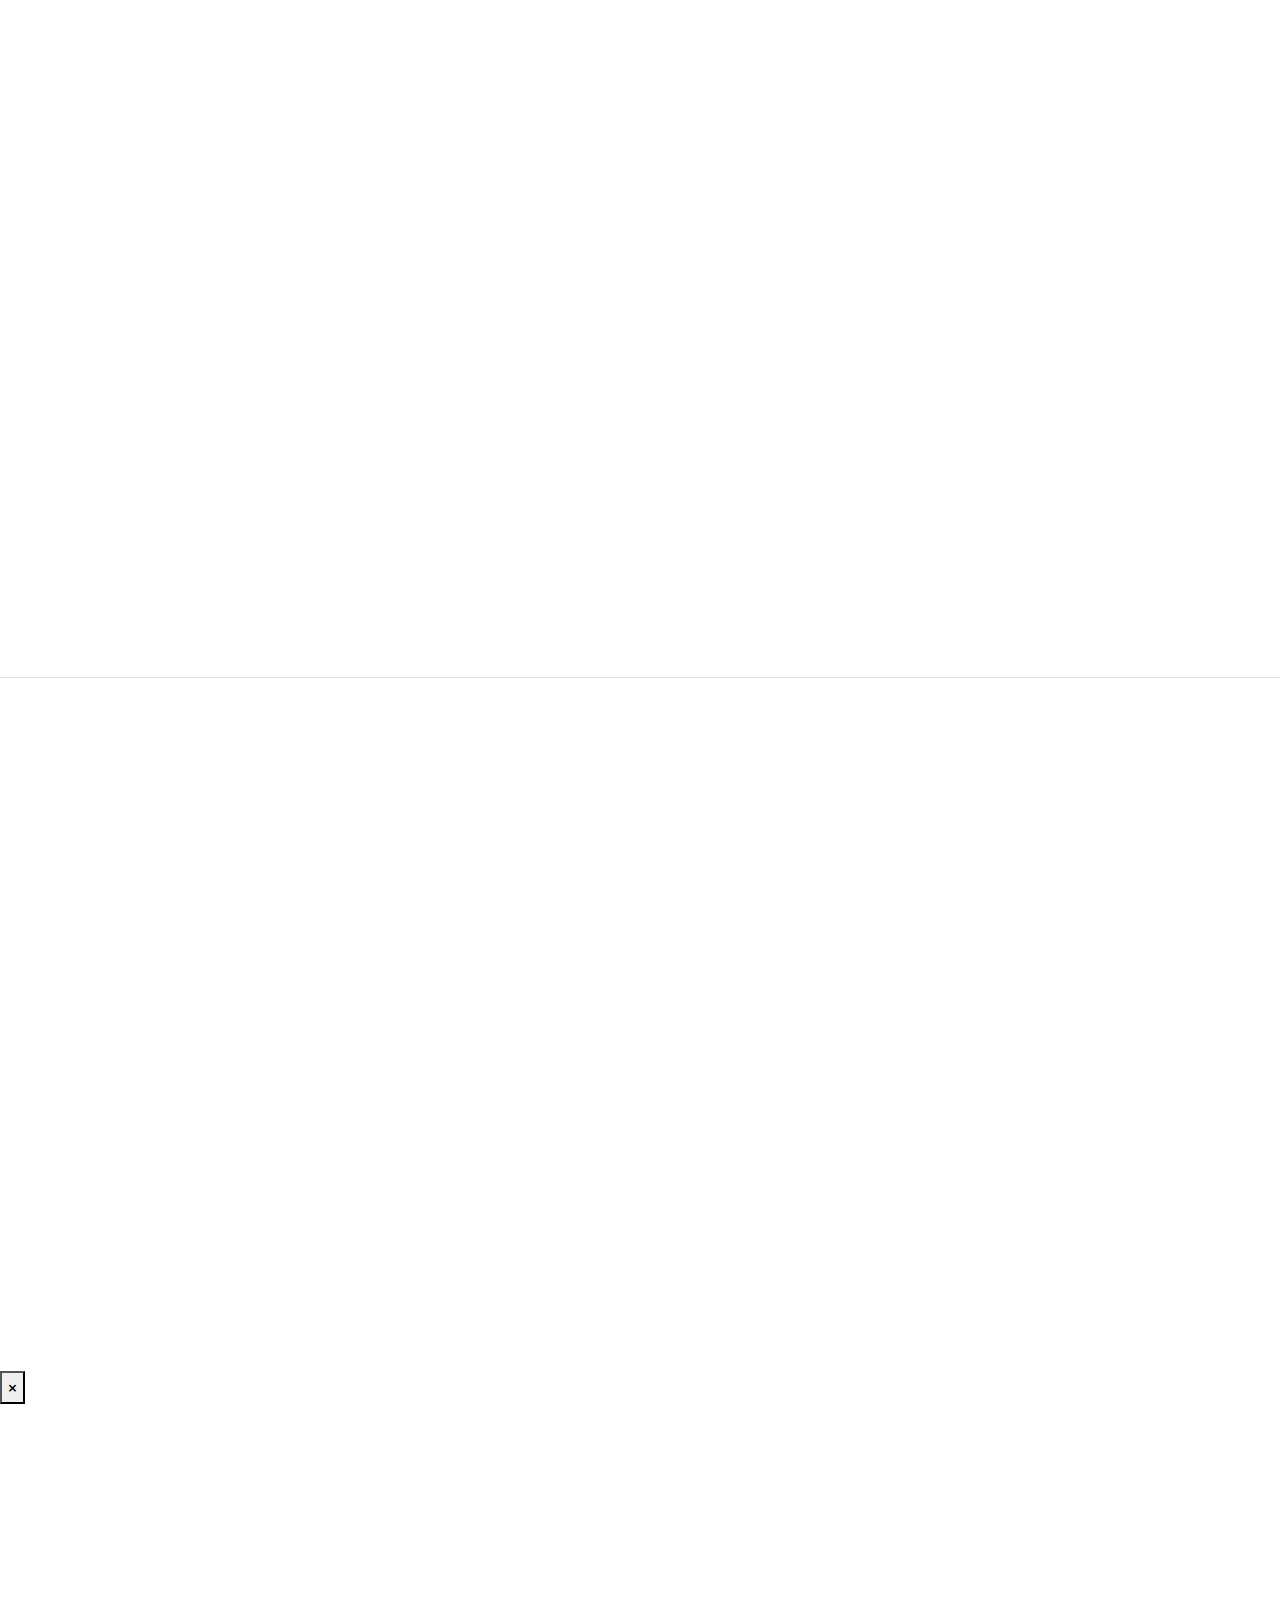
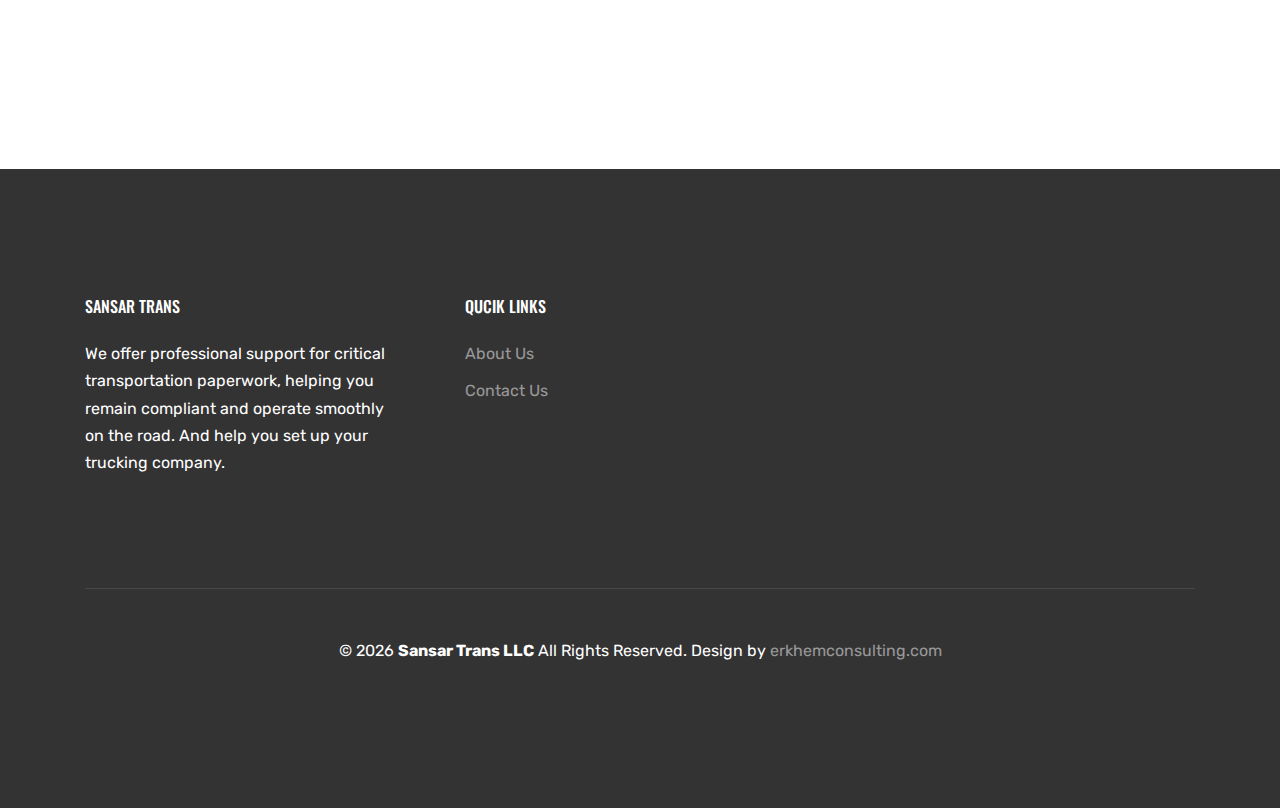
<file: ifta.html>
<!doctype html>
<html lang="en">

<head>
    <title>Cargo &mdash; Free Website Template by Free-Template.co</title>
    <meta charset="utf-8">
    <meta name="viewport" content="width=device-width, initial-scale=1, shrink-to-fit=no">
    <meta name="description" content="" />
    <meta name="keywords" content="" />
    <meta name="author" content="Free-Template.co" />

  <!-- Favicon -->
  <link rel="icon" href="images/favicon.png" type="image/x-icon"> <!-- Add this line -->


    <link href="https://fonts.googleapis.com/css?family=Rubik:300,400,700|Oswald:400,700" rel="stylesheet">

    <link rel="stylesheet" href="fonts/icomoon/style.css">

    <link rel="stylesheet" href="css/bootstrap.min.css">
    <link rel="stylesheet" href="css/jquery.fancybox.min.css">
    <link rel="stylesheet" href="css/owl.carousel.min.css">
    <link rel="stylesheet" href="css/owl.theme.default.min.css">
    <link rel="stylesheet" href="fonts/flaticon/font/flaticon.css">
    <link rel="stylesheet" href="css/aos.css">

    <script src="contact.js"></script>


    <!-- MAIN CSS -->
    <link rel="stylesheet" href="css/style.css">

</head>

<body data-spy="scroll" data-target=".site-navbar-target" data-offset="300">

    <div id="overlayer"></div>
    <div class="loader">
        <div class="spinner-border text-primary" role="status">
            <span class="sr-only">Loading...</span>
        </div>
    </div>

    <div class="site-wrap" id="home-section">

        <div class="site-mobile-menu site-navbar-target">
            <div class="site-mobile-menu-header">
                <div class="site-mobile-menu-close mt-3">
                    <span class="icon-close2 js-menu-toggle"></span>
                </div>
            </div>
            <div class="site-mobile-menu-body"></div>
        </div>


        <div class="top-bar">
          <div class="container">
            <div class="row">
              <div class="col-12">
                <a href="#" class=""><span class="mr-2  icon-envelope-open-o"></span> <span
                    class="d-none d-md-inline-block">info@sansartrans.com</span></a>
                <span class="mx-md-2 d-inline-block"></span>
                <a href="#" class=""><span class="mr-2  icon-phone"></span> <span class="d-none d-md-inline-block">1+ (213)
                    550 8086</span></a>
    
    
                <div class="float-right">
    
                  <a href="#" class=""><span class="mr-2  icon-twitter"></span> <span
                      class="d-none d-md-inline-block">Twitter</span></a>
                  <span class="mx-md-2 d-inline-block"></span>
                  <a href="#" class=""><span class="mr-2  icon-facebook"></span> <span
                      class="d-none d-md-inline-block">Facebook</span></a>
    
                </div>
    
              </div>
    
            </div>
    
          </div>
        </div>
    
        <header class="site-navbar js-sticky-header site-navbar-target" role="banner">
    
          <div class="container">
            <div class="row align-items-center position-relative">
    
    
              <div class="site-logo">
                <a href="index.html" class="text-black"><img src="images/logo.png" alt="Sansar Trans Logo"
                    style="height: 50px;"></a>
              </div>
    
              <div class="col-12">
                <nav class="site-navigation text-right ml-auto " role="navigation">
    
                  <ul class="site-menu main-menu js-clone-nav ml-auto d-none d-lg-block">
                    <li><a href="index.html" class="nav-link">Home</a></li>
                    <li class="has-children">
                      <a href="#about-section" class="nav-link">Plates & Permits</a>
                      <ul class="dropdown arrow-top">
                        <li><a href="/irp.html" class="nav-link">International Registration Plan</a></li>
                        <li><a href="/statePermits.html" class="nav-link">State Permits</a></li>
                        <li><a href="/titles.html" class="nav-link">Titles</a></li>
    
                      </ul>
                    </li>
    
                    <li class="has-children">
                      <a href="ifta.html" class="nav-link">IFTA & HUT 2290</a>
                      <ul class="dropdown arrow-top">
                        <li><a href="/ifta.html" class="nav-link">International Fuel Tax Agreement (IFTA)
                          </a></li>
                        <li><a href="/ifta.html" class="nav-link">Heavy Highway Use Tax
                            (HUT 2290)</a></li>
    
                      </ul>
                    </li>
    
                    <li class="has-children">
                      <a href="authorities.html" class="nav-link">Authorities</a>
                      <ul class="dropdown arrow-top">
                        <li><a href="/authorities.html" class="nav-link">Authorities
                          </a></li>
                        <li><a href="/corporation.html" class="nav-link">New Companies & LLC</a></li>
    
                      </ul>
                    </li>
    
    
                    <li>
                      <a href="index.html#why-us-section" class="nav-link">About Us</a>
                    </li>
                    <li><a class="nav-link" onclick="showPopup()">Contact</a></li>
    
                  </ul>
                </nav>
    
              </div>
    
              <div class="toggle-button d-inline-block d-lg-none"><a href="#"
                  class="site-menu-toggle py-5 js-menu-toggle text-black"><span class="icon-menu h3"></span></a></div>
    
            </div>
          </div>
    
        </header>
    
        <div class="site-section-cover overlay inner-page bg-light"
            style="background-image: url('images/cargo_sea_big.jpg')" data-aos="fade">

            <div class="container">
                <div class="row align-items-center justify-content-center text-center">
                    <div class="col-lg-10">

                        <div class="box-shadow-content">
                            <div class="block-heading-1">
                                <h1 class="mb-4" data-aos="fade-up" data-aos-delay="100">IFTA & HUT 2290
                                </h1>
                            </div>


                        </div>
                    </div>
                </div>
            </div>

        </div>



        <div class="row mb-5 justify-content-center">
            <div class="col-md-7 text-center">
                <div class="block-heading-1">
                    <br><br>
                    <h2>International Fuel Tax Agreement (IFTA)
                    </h2>
                    <p>The International Fuel Tax Agreement (IFTA) is the mutual agreement between 48 states in the U.S
                        and 10 provinces in Canada that allows drivers to report and pay taxes for their vehicle with
                        only one fuel tax license.</p>

                    <p>Ready to register for your first IFTA account, renew your current account or file a quarterly
                        IFTA report? Here's a list of everything you will need.</p>
                </div>
            </div>
        </div>

        <div class="block__73694 site-section border-top" id="why-us-section">
            <div class="container">
                <div class="row d-flex no-gutters align-items-stretch">

                    <div class="col-12 col-lg-6 block__73422 order-lg-2"
                        style="background-image: url('images/truck-coming.jpg');" data-aos="fade-left" data-aos-delay="">
                    </div>



                    <div class="col-lg-5 mr-auto p-lg-5 mt-4 mt-lg-0 order-lg-1" data-aos="fade-right"
                        data-aos-delay="">
                        <h2 class="mb-4 text-black">Establish Account
                        </h2>
                        <p>In order to open IFTA for your company, please provide us:

                        </p>
                        <ul class="ul-check primary list-unstyled mt-5">
                            <li>Company name</li>
                            <li>DOT / MC #</li>
                            <li>FEIN # (Taxpayer ID #)</li>
                            <li>President's name (first and last)</li>
                            <li>President's Social Security number</li>
                            <li>Correct physical address (for IFTA, no P.O. Box or UPS store address)</li>
                            <li>Phone number and email address</li>
                            <li>Copies of registrations for the trucks (and lease agreement if the name on the
                                registration is different)</li>
                            <li>Number of decal sets needed</li>
                        </ul>
                    </div>

                </div>
            </div>
        </div>

        <div class="site-section" id="faq-section">
            <div class="container">
                <div class="row mb-5">
                    <div class="block-heading-1 col-12 text-center">
                    </div>
                </div>
                <div class="row">
                    <div class="col-lg-6">

                        <div class="mb-5" data-aos="fade-up" data-aos-delay="100">
                            <h3 class="text-black h4 mb-4">Renewals</h3>
                            <p>Personal name and/or corporation</p>
                            <p>President/Owner name (if applicable)</p>
                            <p>Address</p>
                            <p>Phone number</p>
                            <p>Number of decal sets needed</p>

                        </div>

                    </div>
                    <div class="col-lg-6">

                        <div class="mb-5" data-aos="fade-up" data-aos-delay="100">
                            <h3 class="text-black h4 mb-4">Quarterly Filings
                            </h3>
                            <p>Copy of your IFTA license</p>
                            <p>Total miles in every state you've traveled for the period required</p>
                            <p>Total gallons fueled in every state you've traveled for the period required</p>

                        </div>

                    </div>
                </div>
            </div>
        </div>

        <div class="block__73694 site-section border-top" id="why-us-section">
            <div class="container">
                <div class="row d-flex no-gutters align-items-stretch">

                    <div class="col-12 col-lg-6 block__73422 order-lg-2"
                        style="background-image: url('images/highway.jpeg');" data-aos="fade-left" data-aos-delay="">
                    </div>



                    <div class="col-lg-5 mr-auto p-lg-5 mt-4 mt-lg-0 order-lg-1" data-aos="fade-right"
                        data-aos-delay="">
                        <h2 class="mb-4 text-black">Heavy Highway Use Tax
                            (HUT 2290)</h2>

                        <ul class="ul-check primary list-unstyled mt-5">
                            <li>Your employer identification number (EIN). You must have an EIN to file Form 2290 (you can't use your Social Security number)</li>
                            <li>The vehicle identification number (VIN) of each vehicle</li>
                            <li>The taxable gross weight of each vehicle to determine its category</li>
                        </ul>
                    </div>

                </div>
            </div>
        </div>


  <!-- Overlay and Popup Div -->
  <div class="overlay-contact" id="overlay" onclick="hidePopup()"></div>
  <div class="popup-contact" id="popup">
    <!-- Close button ("X") -->
    <button class="close-btn" onclick="hidePopup()">×</button>
    
    <!-- Popup content -->
    <div style="display: flex; width: 90%;">
      <div class="container-fluid text-center" data-aos="fade-up" data-aos-delay="200">
        <div class="bg-white p-3 p-md-5">
          <h3 class="text-black mb-4">Contact Info</h3>
          <ul class="list-unstyled footer-link">
            <li class="d-block mb-3">
              <span class="d-block text-black">Address:</span>
              <span>Hoffman Estates , IL, United States</span>
            </li>
            <li class="d-block mb-3"><span class="d-block text-black">Phone:</span><span>+1 213 550 8086</span></li>
            <li class="d-block mb-3"><span class="d-block text-black">Email:</span><span>info@sansartrans.com.</span></li>
          </ul>
        </div>
      </div>
    </div>
  </div>


  <footer class="site-footer">
    <div class="container">
      <div class="row">
        <div class="col-md-6" style="display: flex; justify-content: center;">
          <div class="row" style="display: flex; justify-content: center;">
            <div class="col-md-7">
              <h2 class="footer-heading mb-4">Sansar Trans</h2>
              <p>We offer professional support for critical transportation paperwork, helping you remain compliant and operate smoothly on the road. And help you set up your trucking company.</p>
            </div>
            <div class="col-md-4 ml-auto">
              <h2 class="footer-heading mb-4">Qucik Links</h2>
              <ul class="list-unstyled">
                <li><a href="#">About Us</a></li>
                <li><a href="#">Contact Us</a></li>
              </ul>
            </div>
          </div>
        </div>

      </div>
      <div class="row pt-5 mt-5 text-center">
        <div class="col-md-12">
          <div class="border-top pt-5">
            <p class="copyright">
              <!-- Link back to Free-Template.co can't be removed. Template is licensed under CC BY 3.0. -->
              &copy;
              <script>document.write(new Date().getFullYear());</script> <strong>Sansar Trans LLC</strong> All Rights
              Reserved. Design by <a href="erkhemconsulting.com" target="_blank">erkhemconsulting.com</a>
            </p>
          </div>
        </div>

      </div>
    </div>
  </footer>

    </div>

    <script src="js/jquery-3.3.1.min.js"></script>
    <script src="js/popper.min.js"></script>
    <script src="js/bootstrap.min.js"></script>
    <script src="js/owl.carousel.min.js"></script>
    <script src="js/jquery.sticky.js"></script>
    <script src="js/jquery.waypoints.min.js"></script>
    <script src="js/jquery.animateNumber.min.js"></script>
    <script src="js/jquery.fancybox.min.js"></script>
    <script src="js/jquery.easing.1.3.js"></script>
    <script src="js/aos.js"></script>

    <script src="js/main.js"></script>


</body>

</html>
</file>
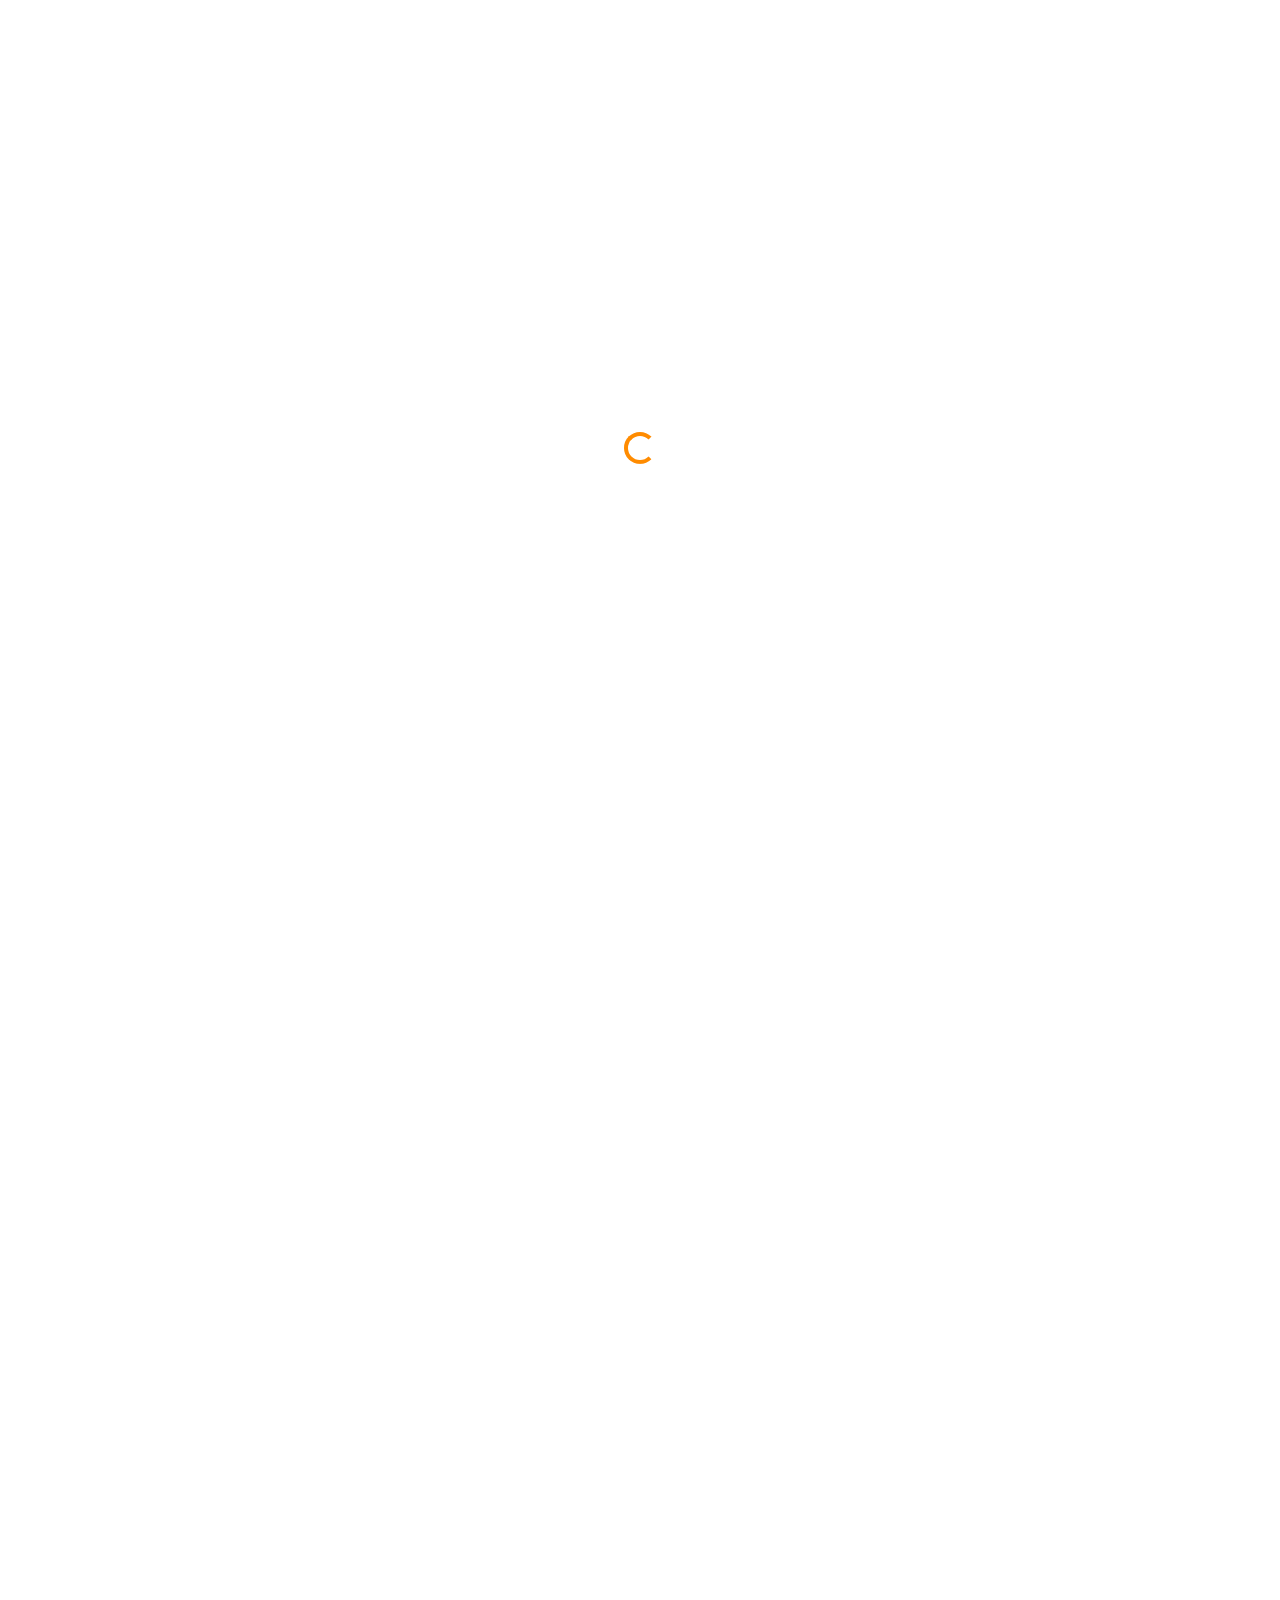
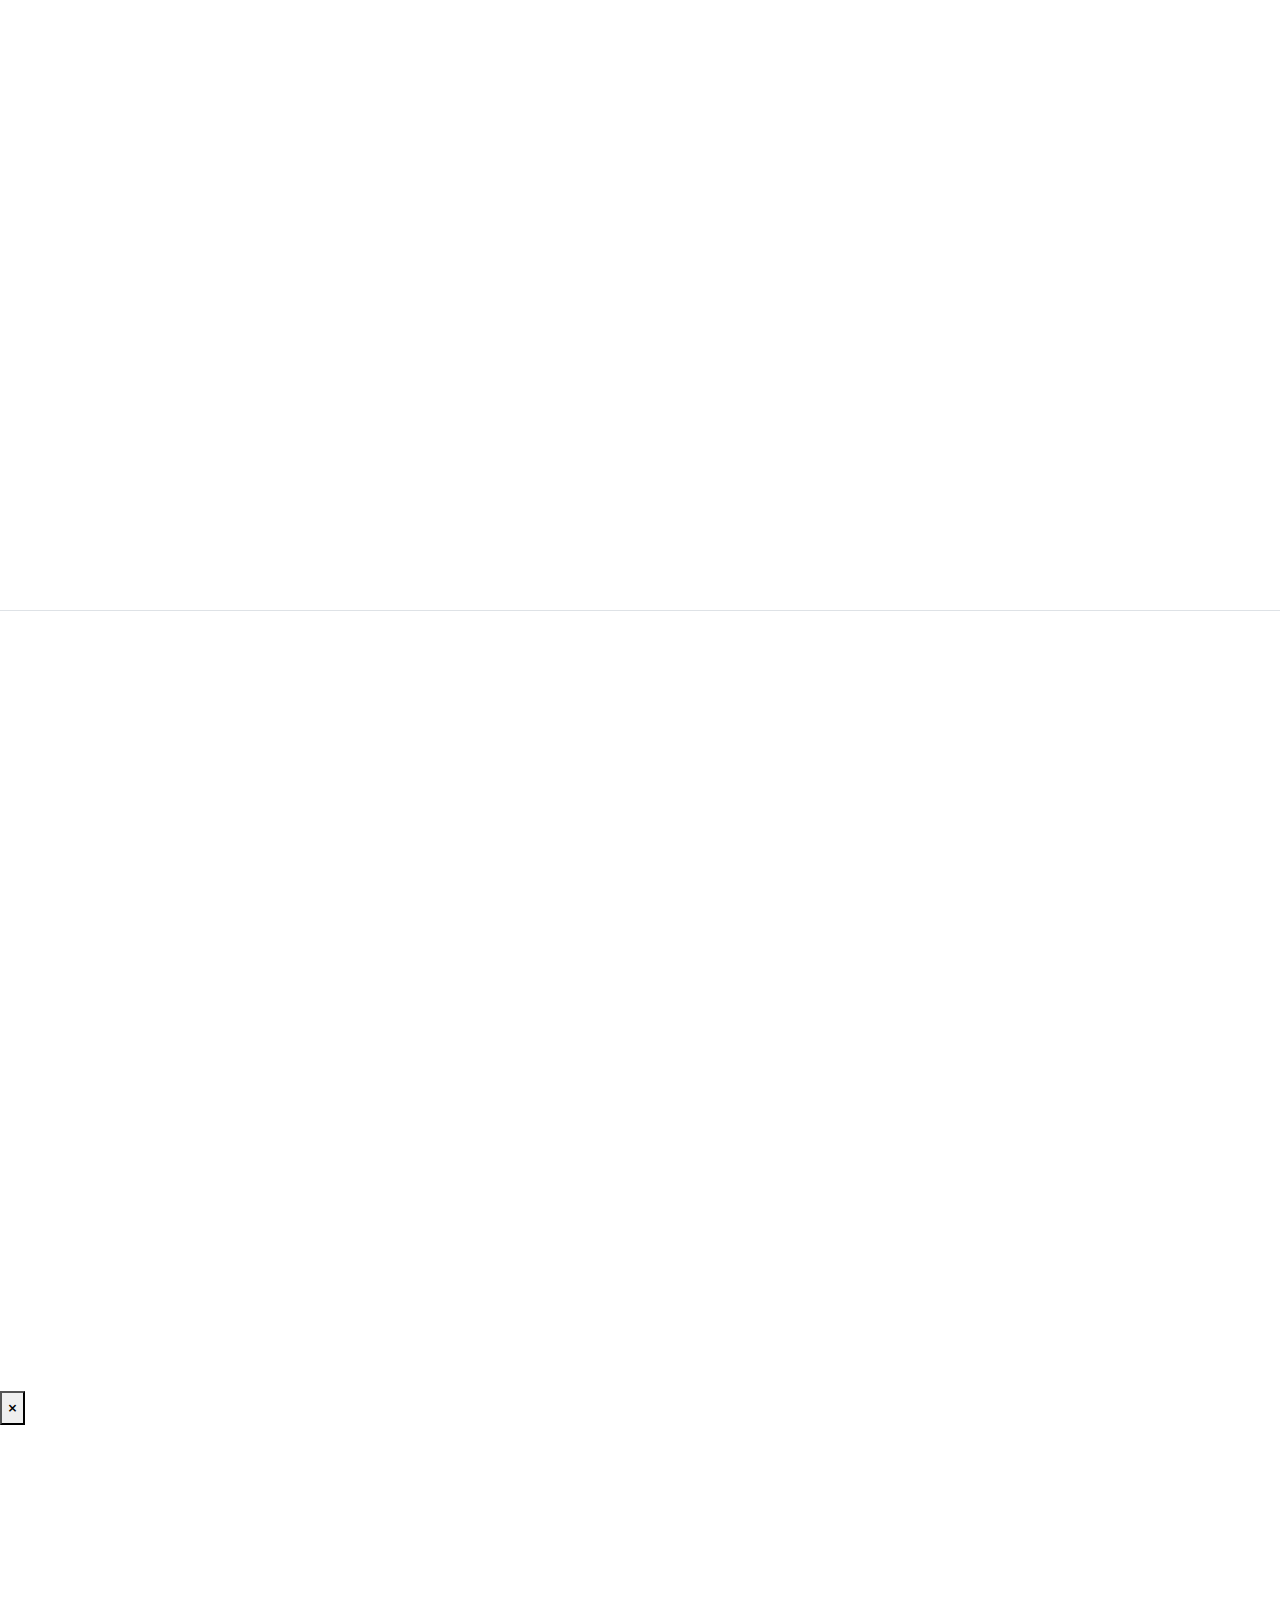
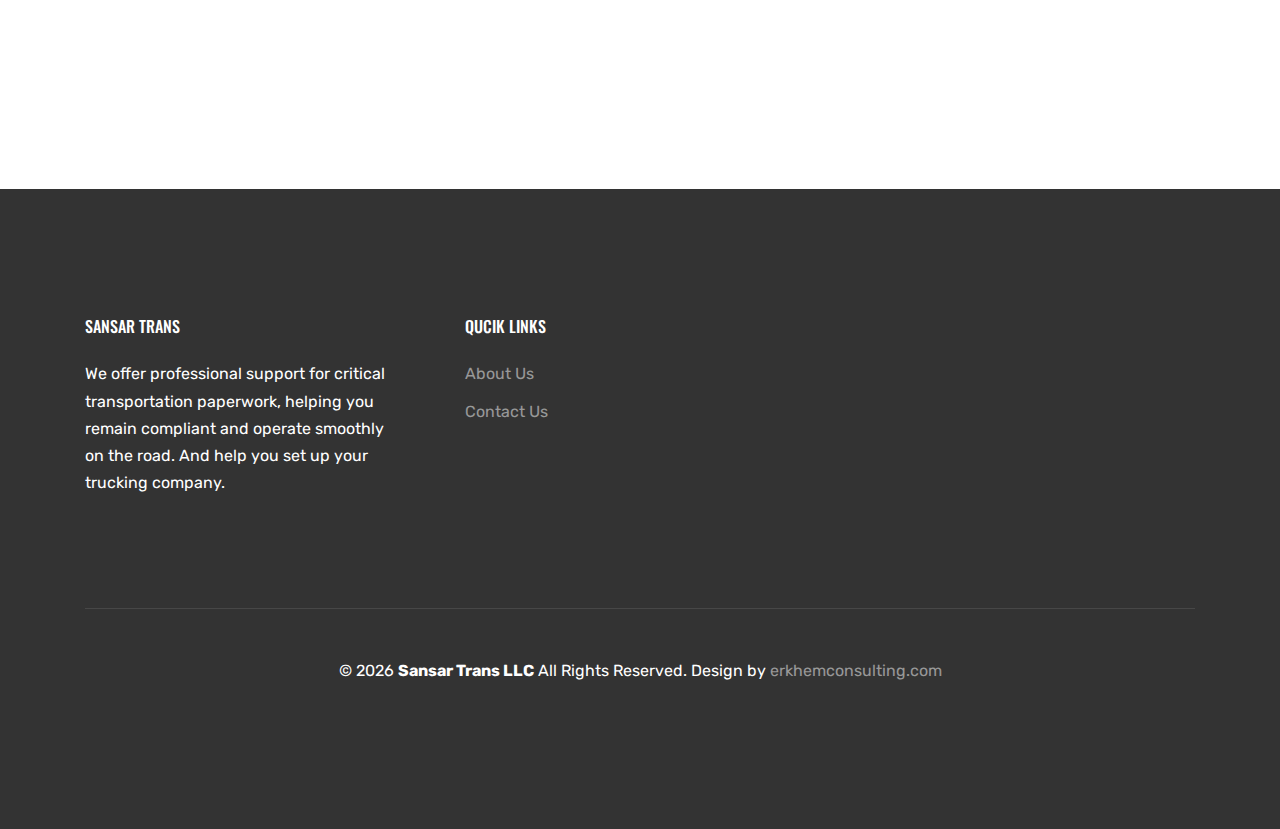
<file: irp.html>
<!doctype html>
<html lang="en">

  <head>
    <title>Cargo &mdash; Free Website Template by Free-Template.co</title>
    <meta charset="utf-8">
    <meta name="viewport" content="width=device-width, initial-scale=1, shrink-to-fit=no">
    <meta name="description" content="" />
    <meta name="keywords" content="" />
    <meta name="author" content="Free-Template.co" />

  <!-- Favicon -->
  <link rel="icon" href="images/favicon.png" type="image/x-icon"> <!-- Add this line -->


    <link href="https://fonts.googleapis.com/css?family=Rubik:300,400,700|Oswald:400,700" rel="stylesheet">

    <link rel="stylesheet" href="fonts/icomoon/style.css">

    <link rel="stylesheet" href="css/bootstrap.min.css">
    <link rel="stylesheet" href="css/jquery.fancybox.min.css">
    <link rel="stylesheet" href="css/owl.carousel.min.css">
    <link rel="stylesheet" href="css/owl.theme.default.min.css">
    <link rel="stylesheet" href="fonts/flaticon/font/flaticon.css">
    <link rel="stylesheet" href="css/aos.css">


    <script src="contact.js"></script>

    <!-- MAIN CSS -->
    <link rel="stylesheet" href="css/style.css">

  </head>

  <body data-spy="scroll" data-target=".site-navbar-target" data-offset="300">

    <div id="overlayer"></div>
    <div class="loader">
      <div class="spinner-border text-primary" role="status">
        <span class="sr-only">Loading...</span>
      </div>
    </div>

    <div class="site-wrap" id="home-section">

      <div class="site-mobile-menu site-navbar-target">
        <div class="site-mobile-menu-header">
          <div class="site-mobile-menu-close mt-3">
            <span class="icon-close2 js-menu-toggle"></span>
          </div>
        </div>
        <div class="site-mobile-menu-body"></div>
      </div>


      <div class="top-bar">
        <div class="container">
          <div class="row">
            <div class="col-12">
              <a href="#" class=""><span class="mr-2  icon-envelope-open-o"></span> <span
                  class="d-none d-md-inline-block">info@sansartrans.com</span></a>
              <span class="mx-md-2 d-inline-block"></span>
              <a href="#" class=""><span class="mr-2  icon-phone"></span> <span class="d-none d-md-inline-block">1+ (213)
                  550 8086</span></a>
  
  
              <div class="float-right">
  
                <a href="#" class=""><span class="mr-2  icon-twitter"></span> <span
                    class="d-none d-md-inline-block">Twitter</span></a>
                <span class="mx-md-2 d-inline-block"></span>
                <a href="#" class=""><span class="mr-2  icon-facebook"></span> <span
                    class="d-none d-md-inline-block">Facebook</span></a>
  
              </div>
  
            </div>
  
          </div>
  
        </div>
      </div>
  
      <header class="site-navbar js-sticky-header site-navbar-target" role="banner">
  
        <div class="container">
          <div class="row align-items-center position-relative">
  
  
            <div class="site-logo">
              <a href="index.html" class="text-black"><img src="images/logo.png" alt="Sansar Trans Logo"
                  style="height: 50px;"></a>
            </div>
  
            <div class="col-12">
              <nav class="site-navigation text-right ml-auto " role="navigation">
  
                <ul class="site-menu main-menu js-clone-nav ml-auto d-none d-lg-block">
                  <li><a href="index.html" class="nav-link">Home</a></li>
                  <li class="has-children">
                    <a href="#about-section" class="nav-link">Plates & Permits</a>
                    <ul class="dropdown arrow-top">
                      <li><a href="/irp.html" class="nav-link">International Registration Plan</a></li>
                      <li><a href="/statePermits.html" class="nav-link">State Permits</a></li>
                      <li><a href="/titles.html" class="nav-link">Titles</a></li>
  
                    </ul>
                  </li>
  
                  <li class="has-children">
                    <a href="ifta.html" class="nav-link">IFTA & HUT 2290</a>
                    <ul class="dropdown arrow-top">
                      <li><a href="/ifta.html" class="nav-link">International Fuel Tax Agreement (IFTA)
                        </a></li>
                      <li><a href="/ifta.html" class="nav-link">Heavy Highway Use Tax
                          (HUT 2290)</a></li>
  
                    </ul>
                  </li>
  
                  <li class="has-children">
                    <a href="authorities.html" class="nav-link">Authorities</a>
                    <ul class="dropdown arrow-top">
                      <li><a href="/authorities.html" class="nav-link">Authorities & Company Formation
                        </a></li>
                      <li><a href="/corporation.html" class="nav-link">New Companies & LLC</a></li>
  
                    </ul>
                  </li>
  
  
                  <li>
                    <a href="index.html#why-us-section" class="nav-link">About Us</a>
                  </li>
                  <li><a class="nav-link" onclick="showPopup()">Contact</a></li>
  
                </ul>
              </nav>
  
            </div>
  
            <div class="toggle-button d-inline-block d-lg-none"><a href="#"
                class="site-menu-toggle py-5 js-menu-toggle text-black"><span class="icon-menu h3"></span></a></div>
  
          </div>
        </div>
  
      </header>
  
      <div class="site-section-cover overlay inner-page bg-light" style="background-image: url('images/cargo_sea_big.jpg')" data-aos="fade">
      
      <div class="container">
        <div class="row align-items-center justify-content-center text-center">
          <div class="col-lg-10">

            <div class="box-shadow-content">
              <div class="block-heading-1">
                <h1 class="mb-4" data-aos="fade-up" data-aos-delay="100">Plates & Permits</h1>
              </div>
              
              
            </div>
          </div>
        </div>
      </div>
      
    </div>

    
    
    <div class="row mb-5 justify-content-center">
      <div class="col-md-7 text-center">
        <div class="block-heading-1">
          <br><br>
          <h2>International Registration Plan (IRP)</h2>

            <p>
            Looking to create your first IRP account, add new units to your existing account, transfer your current registration or file your Heavy Highway Use Tax form? Here's a list of everything you will need.</p>
        </div>
      </div>
    </div>

    <div class="block__73694 site-section border-top" id="why-us-section">
      <div class="container">
        <div class="row d-flex no-gutters align-items-stretch">

          <div class="col-12 col-lg-6 block__73422 order-lg-2" style="background-image: url('images/white-truck.jpg');" data-aos="fade-left" data-aos-delay="">
          </div>



          <div class="col-lg-5 mr-auto p-lg-5 mt-4 mt-lg-0 order-lg-1" data-aos="fade-right" data-aos-delay="">
            <h2 class="mb-4 text-black">First Time IRP</h2>

            <ul class="ul-check primary list-unstyled mt-5">
              <li>
                Copy of your CDL or copy of driver CDL if applicant does not have a valid CDL and a copy of your driver’s license
              </li>
              <li>Copy of the Articles of Incorporation for your company</li>
              <li>Social Security Number and/or Employee Identiﬁcation Number</li>
              <li>Proof of ownership: Title, ST-556 Form, Bill of Sale or invoice (issued by a licensed dealer)</li>
              <li>
                Prospective employer: name, address, phone number, Safety Carrier DOT #, Safety Carrier TIN #
              </li>
              <li>
                Proof of address with eligible documents (no older than 60 days)
              </li>
            </ul>
          </div>

        </div>
      </div>
    </div>

    <div class="site-section" id="faq-section">
      <div class="container">
        <div class="row mb-5">
          <div class="block-heading-1 col-12 text-center">
          </div>
        </div>
        <div class="row">
          <div class="col-lg-6">

            <div class="mb-5" data-aos="fade-up" data-aos-delay="100">
              <h3 class="text-black h4 mb-4">Adding Additional Units</h3>
              <p>
                Copy of your current IRP registration (for any truck you have registered)
              </p>
              <p>Proof of ownership: Title, ST-556 Form, Bill of Sale or Invoice (issued by a licensed dealer)</p>

              <p>Heavy Highway Use Tax (HUT 2290) Form if vehicle was purchased more than 60 days ago</p>

              <p>Unit # of the new truck (a random number you pick)</p>

              <p>Safety Carrier DOT # and Safety Carrier TIN #</p>
            </div>
            
          </div>
          <div class="col-lg-6">

            <div class="mb-5" data-aos="fade-up" data-aos-delay="100">
              <h3 class="text-black h4 mb-4">Transfers</h3>
              <p>Copy of the registration you are transferring from</p>

              <p>Proof of ownership: Title, ST-556 Form, Bill of Sale or invoice (issued by a licensed dealer)</p>
              
              <p>Heavy Highway Use Tax (HUT 2290) Form if vehicle was purchased more than 60 days ago</p>
              
              <p>Unit # of the new truck (a random number you pick)</p>
              
              <p>Safety Carrier DOT # and Safety Carrier TIN #</p>
             </div>
            
          </div>
        </div>
      </div>
    </div>

    <div class="block__73694 site-section border-top" id="why-us-section">
      <div class="container">
        <div class="row d-flex no-gutters align-items-stretch">

          <div class="col-12 col-lg-6 block__73422 order-lg-2" style="background-image: url('images/back-truck.jpg');" data-aos="fade-left" data-aos-delay="">
          </div>



          <div class="col-lg-5 mr-auto p-lg-5 mt-4 mt-lg-0 order-lg-1" data-aos="fade-right" data-aos-delay="">
            <h2 class="mb-4 text-black">Renewal</h2>

            <ul class="ul-check primary list-unstyled mt-5">
              <li>Copy of your current registration or Secretary of State renewal of registration letter</li>
              <li>Safety Carrier DOT # and Safety Carrier TIN #</li>
              <li>Total miles in every state you traveled for the 4 quarter period required by the state</li>
              <li>Heavy Highway Use Tax (HUT 2290) Form for all vehicles that you are renewing (with IRS stamp or e-file logo clearly visible)</li>
              <li>Updates to address</li>
            </ul>
          </div>

        </div>
      </div>
    </div>


  <!-- Overlay and Popup Div -->
  <div class="overlay-contact" id="overlay" onclick="hidePopup()"></div>
  <div class="popup-contact" id="popup">
    <!-- Close button ("X") -->
    <button class="close-btn" onclick="hidePopup()">×</button>
    
    <!-- Popup content -->
    <div style="display: flex; width: 90%;">
      <div class="container-fluid text-center" data-aos="fade-up" data-aos-delay="200">
        <div class="bg-white p-3 p-md-5">
          <h3 class="text-black mb-4">Contact Info</h3>
          <ul class="list-unstyled footer-link">
            <li class="d-block mb-3">
              <span class="d-block text-black">Address:</span>
              <span>Hoffman Estates , IL, United States</span>
            </li>
            <li class="d-block mb-3"><span class="d-block text-black">Phone:</span><span>+1 213 550 8086</span></li>
            <li class="d-block mb-3"><span class="d-block text-black">Email:</span><span>info@sansartrans.com.</span></li>
          </ul>
        </div>
      </div>
    </div>
  </div>



  <footer class="site-footer">
    <div class="container">
      <div class="row">
        <div class="col-md-6" style="display: flex; justify-content: center;">
          <div class="row" style="display: flex; justify-content: center;">
            <div class="col-md-7">
              <h2 class="footer-heading mb-4">Sansar Trans</h2>
              <p>We offer professional support for critical transportation paperwork, helping you remain compliant and operate smoothly on the road. And help you set up your trucking company.</p>
            </div>
            <div class="col-md-4 ml-auto">
              <h2 class="footer-heading mb-4">Qucik Links</h2>
              <ul class="list-unstyled">
                <li><a href="#">About Us</a></li>
                <li><a href="#">Contact Us</a></li>
              </ul>
            </div>
          </div>
        </div>

      </div>
      <div class="row pt-5 mt-5 text-center">
        <div class="col-md-12">
          <div class="border-top pt-5">
            <p class="copyright">
              <!-- Link back to Free-Template.co can't be removed. Template is licensed under CC BY 3.0. -->
              &copy;
              <script>document.write(new Date().getFullYear());</script> <strong>Sansar Trans LLC</strong> All Rights
              Reserved. Design by <a href="erkhemconsulting.com" target="_blank">erkhemconsulting.com</a>
            </p>
          </div>
        </div>

      </div>
    </div>
  </footer>

    </div>

    <script src="js/jquery-3.3.1.min.js"></script>
    <script src="js/popper.min.js"></script>
    <script src="js/bootstrap.min.js"></script>
    <script src="js/owl.carousel.min.js"></script>
    <script src="js/jquery.sticky.js"></script>
    <script src="js/jquery.waypoints.min.js"></script>
    <script src="js/jquery.animateNumber.min.js"></script>
    <script src="js/jquery.fancybox.min.js"></script>
    <script src="js/jquery.easing.1.3.js"></script>
    <script src="js/aos.js"></script>

    <script src="js/main.js"></script>


  </body>

</html>
</file>
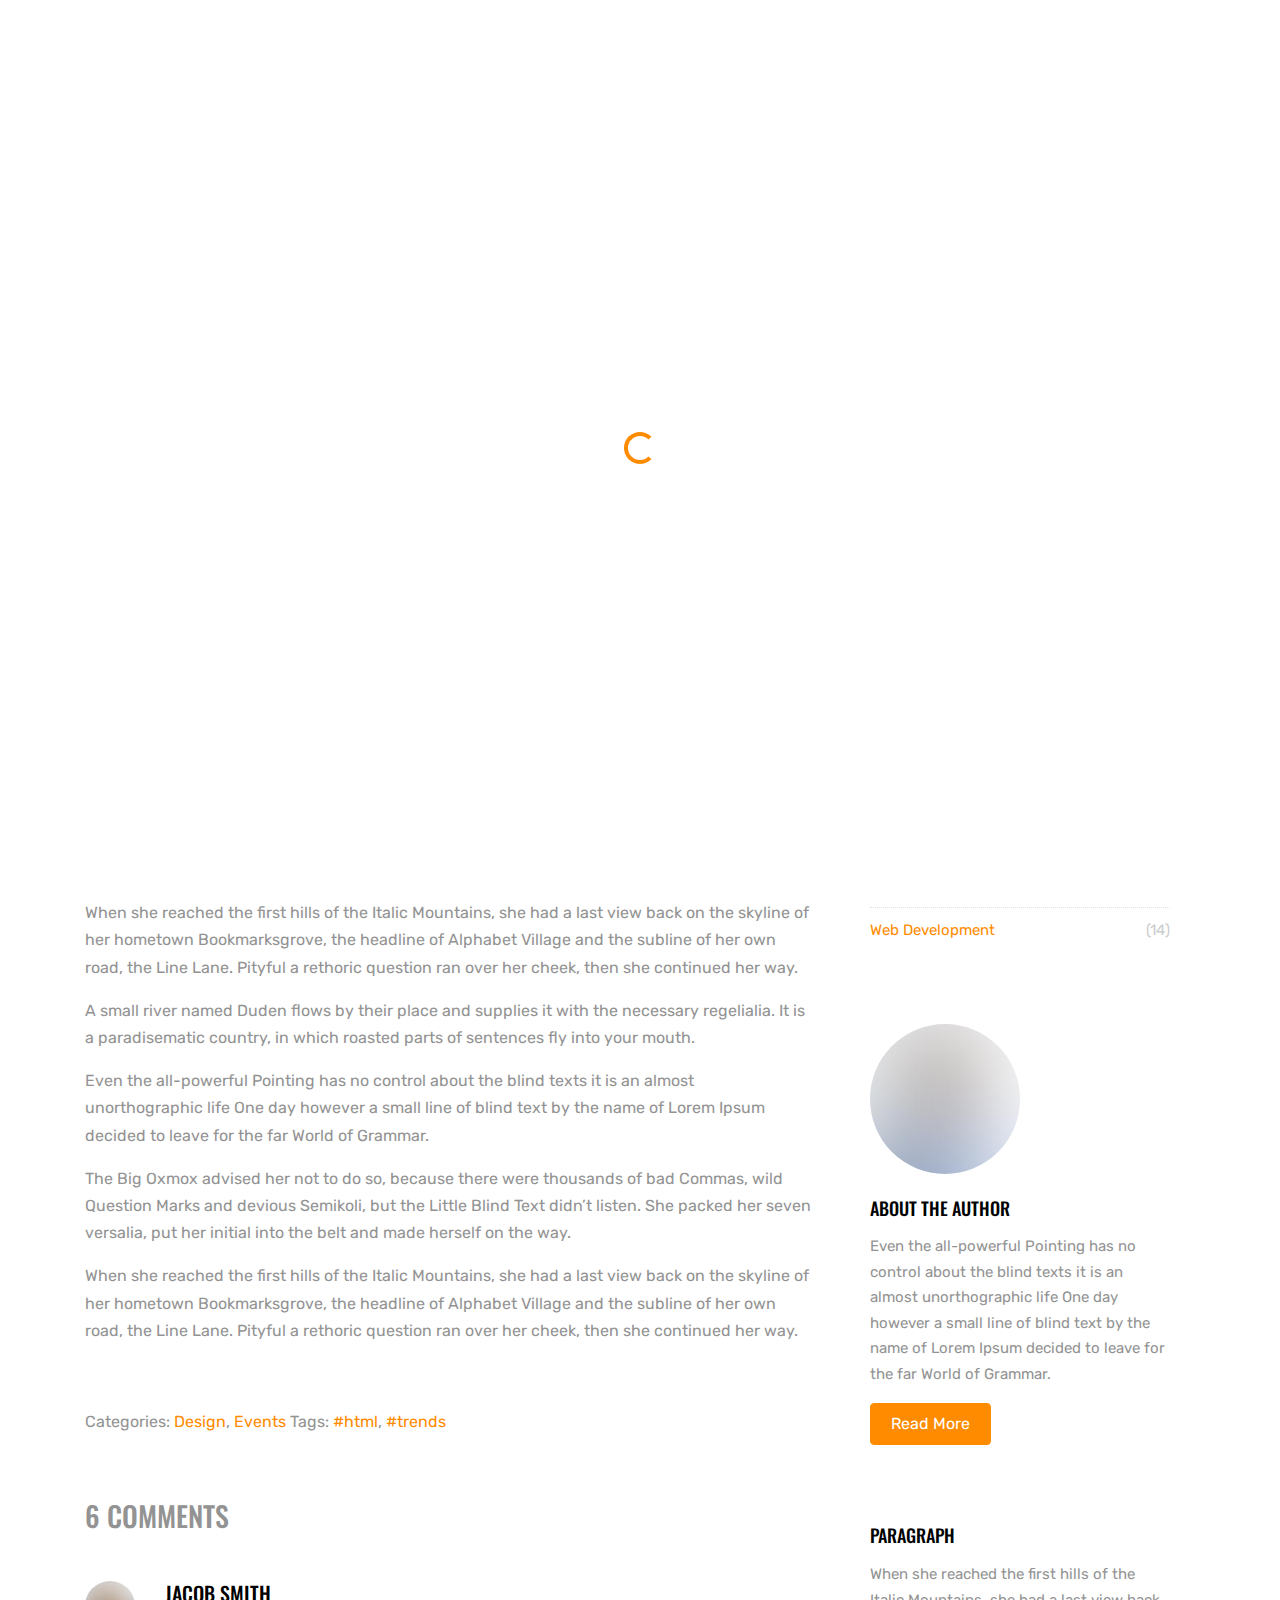
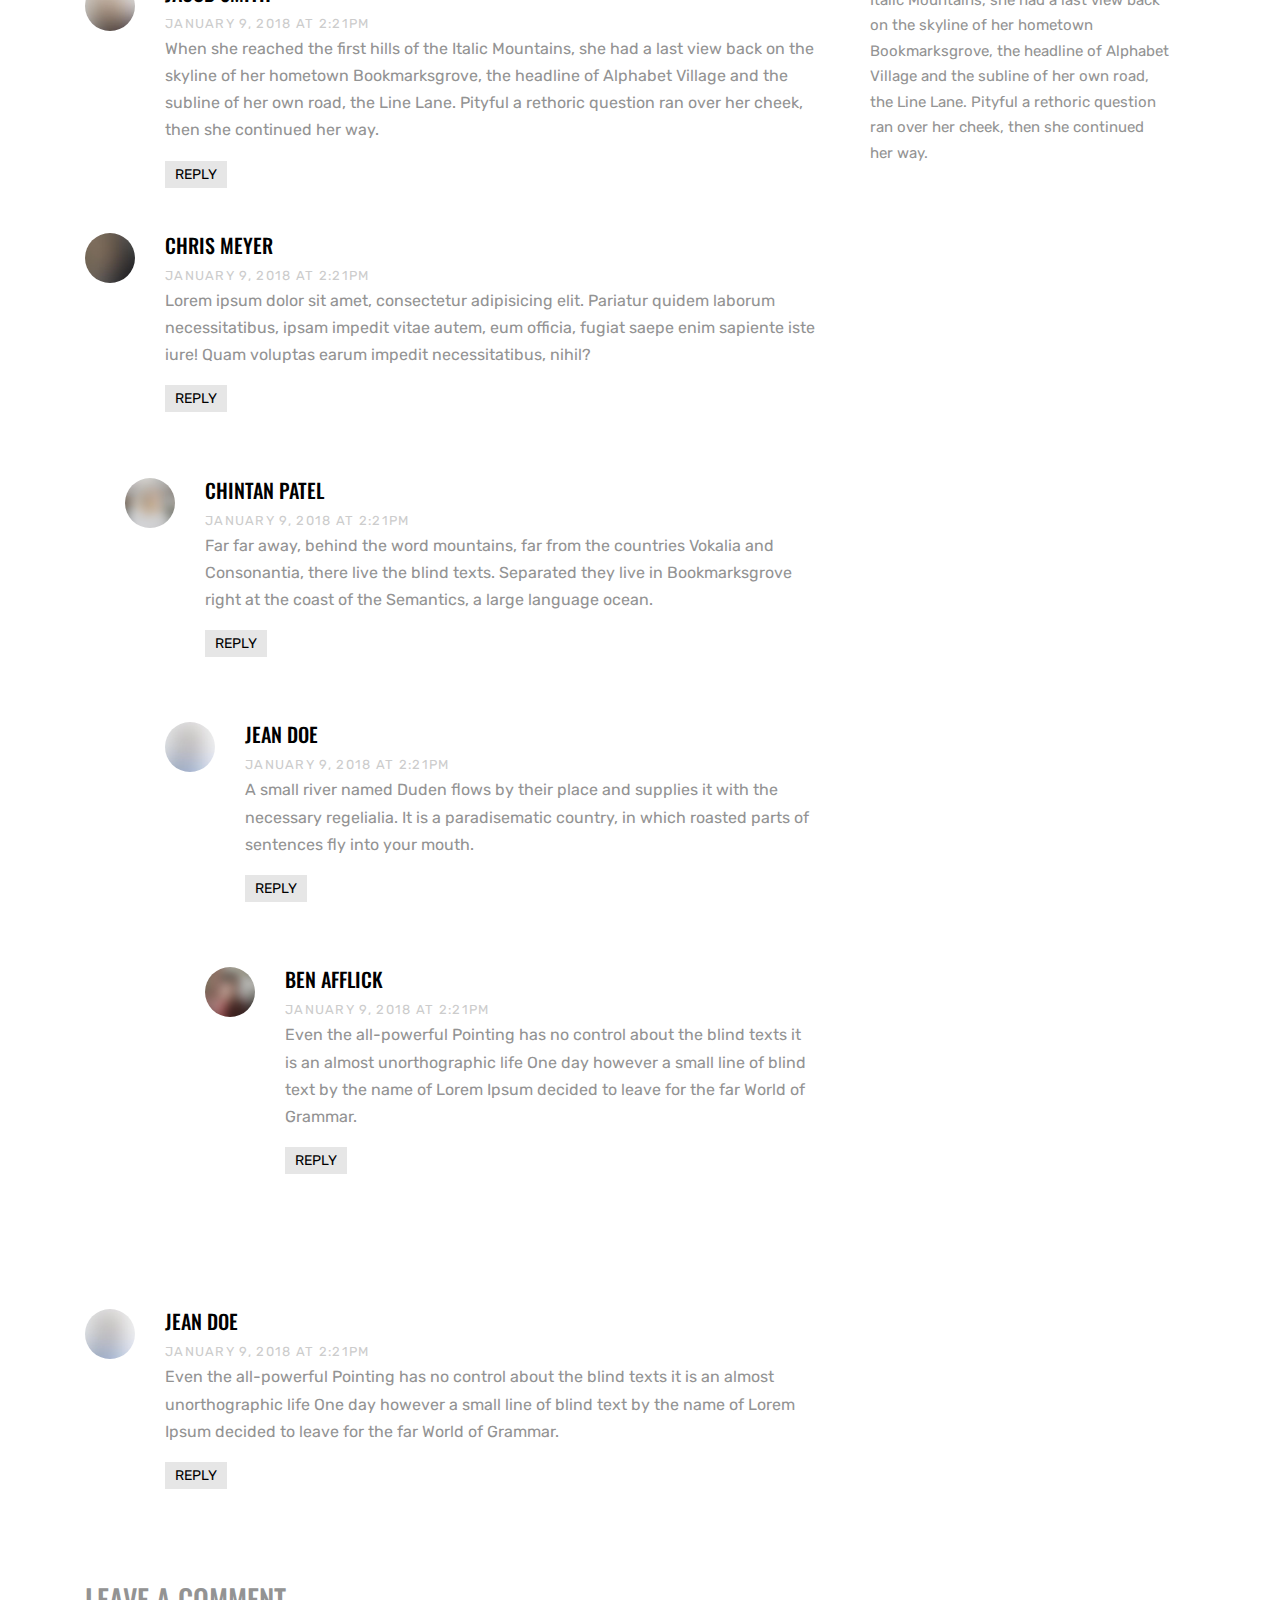
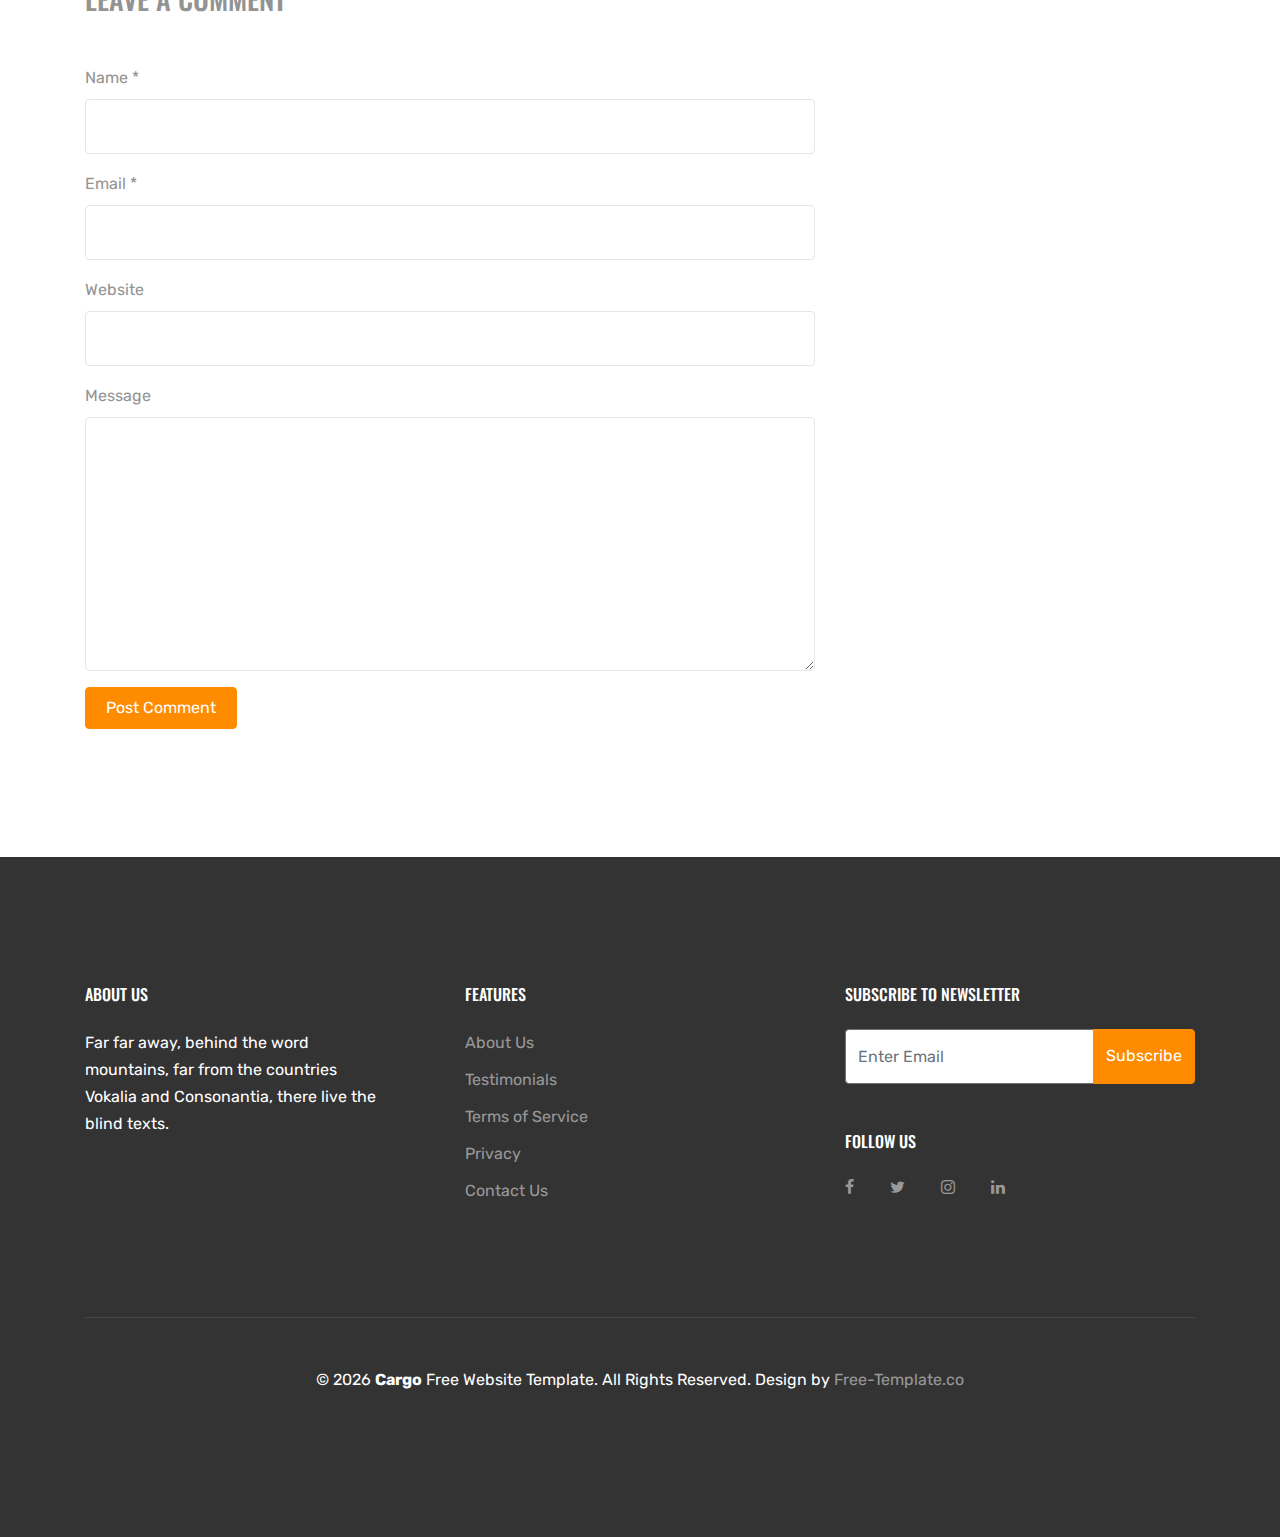
<file: single.html>
<!-- 
////////////////////////////////////////////////////////////////

Author: Free-Template.co
Author URL: http://free-template.co.
License: https://creativecommons.org/licenses/by/3.0/
License URL: https://creativecommons.org/licenses/by/3.0/
Site License URL: https://free-template.co/template-license/
  
Website:  https://free-template.co
Facebook: https://www.facebook.com/FreeDashTemplate.co
Twitter:  https://twitter.com/Free_Templateco
RSS Feed: https://feeds.feedburner.com/Free-templateco

////////////////////////////////////////////////////////////////
-->
<!doctype html>
<html lang="en">

  <head>
    <title>Cargo &mdash; Free Website Template by Free-Template.co</title>
    <meta charset="utf-8">
    <meta name="viewport" content="width=device-width, initial-scale=1, shrink-to-fit=no">
    <meta name="description" content="" />
    <meta name="keywords" content="" />
    <meta name="author" content="Free-Template.co" />
    <link rel="shortcut icon" href="ftco-32x32.png">

    <link href="https://fonts.googleapis.com/css?family=Rubik:300,400,700|Oswald:400,700" rel="stylesheet">

    <link rel="stylesheet" href="fonts/icomoon/style.css">

    <link rel="stylesheet" href="css/bootstrap.min.css">
    <link rel="stylesheet" href="css/jquery.fancybox.min.css">
    <link rel="stylesheet" href="css/owl.carousel.min.css">
    <link rel="stylesheet" href="css/owl.theme.default.min.css">
    <link rel="stylesheet" href="fonts/flaticon/font/flaticon.css">
    <link rel="stylesheet" href="css/aos.css">

    <!-- MAIN CSS -->
    <link rel="stylesheet" href="css/style.css">

  </head>

  <body data-spy="scroll" data-target=".site-navbar-target" data-offset="300">

    <div id="overlayer"></div>
    <div class="loader">
      <div class="spinner-border text-primary" role="status">
        <span class="sr-only">Loading...</span>
      </div>
    </div>

    <div class="site-wrap" id="home-section">

      <div class="site-mobile-menu site-navbar-target">
        <div class="site-mobile-menu-header">
          <div class="site-mobile-menu-close mt-3">
            <span class="icon-close2 js-menu-toggle"></span>
          </div>
        </div>
        <div class="site-mobile-menu-body"></div>
      </div>


      <div class="top-bar">
        <div class="container">
          <div class="row">
            <div class="col-12">
              <a href="#" class=""><span class="mr-2  icon-envelope-open-o"></span> <span class="d-none d-md-inline-block">info@yourdomain.com</span></a>
              <span class="mx-md-2 d-inline-block"></span>
              <a href="#" class=""><span class="mr-2  icon-phone"></span> <span class="d-none d-md-inline-block">1+ (234) 5678 9101</span></a>


              <div class="float-right">

                <a href="#" class=""><span class="mr-2  icon-twitter"></span> <span class="d-none d-md-inline-block">Twitter</span></a>
                <span class="mx-md-2 d-inline-block"></span>
                <a href="#" class=""><span class="mr-2  icon-facebook"></span> <span class="d-none d-md-inline-block">Facebook</span></a>

              </div>

            </div>

          </div>

        </div>
      </div>

      <header class="site-navbar js-sticky-header site-navbar-target" role="banner">

        <div class="container">
          <div class="row align-items-center position-relative">


            <div class="site-logo">
              <a href="index.html" class="text-black"><span class="text-primary">Cargo</a>
            </div>

            <div class="col-12">
              <nav class="site-navigation text-right ml-auto " role="navigation">

                <ul class="site-menu main-menu js-clone-nav ml-auto d-none d-lg-block">
                  <li><a href="index.html#home-section" class="nav-link">Home</a></li>
                  <li><a href="#services-section" class="nav-link">Services</a></li>


                  <li class="has-children">
                    <a href="index.html#about-section" class="nav-link">About Us</a>
                    <ul class="dropdown arrow-top">
                      <li><a href="https://free-template.co" target="_blank" class="nav-link"><span class="text-primary">More Free Templates</span></a></li>
                      <li><a href="index.html#team-section" class="nav-link">Team</a></li>
                      <li><a href="index.html#pricing-section" class="nav-link">Pricing</a></li>
                      <li><a href="index.html#faq-section" class="nav-link">FAQ</a></li>
                      <li class="has-children">
                        <a href="#">More Links</a>
                        <ul class="dropdown">
                          <li><a href="#">Menu One</a></li>
                          <li><a href="#">Menu Two</a></li>
                          <li><a href="#">Menu Three</a></li>
                        </ul>
                      </li>
                    </ul>
                  </li>

                  <li><a href="index.html#why-us-section" class="nav-link">Why Us</a></li>

                  <li><a href="index.html#testimonials-section" class="nav-link">Testimonials</a></li>
                  <li><a href="index.html#blog-section" class="nav-link">Blog</a></li>
                  <li><a href="index.html#contact-section" class="nav-link">Contact</a></li>
                </ul>
              </nav>

            </div>

            <div class="toggle-button d-inline-block d-lg-none"><a href="#" class="site-menu-toggle py-5 js-menu-toggle text-black"><span class="icon-menu h3"></span></a></div>

          </div>
        </div>

      </header>

      <div class="site-section-cover overlay inner-page bg-light" style="background-image: url('images/cargo_sea_big.jpg')" data-aos="fade">
      
      <div class="container">
        <div class="row align-items-center justify-content-center text-center">
          <div class="col-lg-10">

            <div class="box-shadow-content">
              <div class="block-heading-1">
                <span class="d-block mb-3 text-white" data-aos="fade-up">April 9th, 2019 <span class="mx-2 text-primary">&bullet;</span> by James Miller</span>
                <h1 class="mb-4" data-aos="fade-up" data-aos-delay="100">Single Blog Posts Title</h1>
              </div>
              
              
            </div>
          </div>
        </div>
      </div>
      
    </div>

    
    
    <div class="site-section">
      <div class="container">
        <div class="row">
          <div class="col-md-8 blog-content">
            <p class="lead">Far far away, behind the word mountains, far from the countries Vokalia and Consonantia, there live the blind texts. Separated they live in Bookmarksgrove right at the coast of the Semantics, a large language ocean.</p>
            <p>A small river named Duden flows by their place and supplies it with the necessary regelialia. It is a paradisematic country, in which roasted parts of sentences fly into your mouth.</p>

            <blockquote><p>Even the all-powerful Pointing has no control about the blind texts it is an almost unorthographic life One day however a small line of blind text by the name of Lorem Ipsum decided to leave for the far World of Grammar.</p></blockquote>

            <p>The Big Oxmox advised her not to do so, because there were thousands of bad Commas, wild Question Marks and devious Semikoli, but the Little Blind Text didn’t listen. She packed her seven versalia, put her initial into the belt and made herself on the way.</p>

            <p>When she reached the first hills of the Italic Mountains, she had a last view back on the skyline of her hometown Bookmarksgrove, the headline of Alphabet Village and the subline of her own road, the Line Lane. Pityful a rethoric question ran over her cheek, then she continued her way.</p>

            <p>A small river named Duden flows by their place and supplies it with the necessary regelialia. It is a paradisematic country, in which roasted parts of sentences fly into your mouth.</p>

            <blockquote><p>Even the all-powerful Pointing has no control about the blind texts it is an almost unorthographic life One day however a small line of blind text by the name of Lorem Ipsum decided to leave for the far World of Grammar.</p></blockquote>

            <p>The Big Oxmox advised her not to do so, because there were thousands of bad Commas, wild Question Marks and devious Semikoli, but the Little Blind Text didn’t listen. She packed her seven versalia, put her initial into the belt and made herself on the way.</p>
            
            <p>When she reached the first hills of the Italic Mountains, she had a last view back on the skyline of her hometown Bookmarksgrove, the headline of Alphabet Village and the subline of her own road, the Line Lane. Pityful a rethoric question ran over her cheek, then she continued her way.</p>


            <div class="pt-5">
              <p>Categories:  <a href="#">Design</a>, <a href="#">Events</a>  Tags: <a href="#">#html</a>, <a href="#">#trends</a></p>
            </div>


            <div class="pt-5">
              <h3 class="mb-5">6 Comments</h3>
              <ul class="comment-list">
                <li class="comment">
                  <div class="vcard bio">
                    <img src="images/person_2.jpg" alt="Free Website Template by Free-Template.co">
                  </div>
                  <div class="comment-body">
                    <h3>Jacob Smith</h3>
                    <div class="meta">January 9, 2018 at 2:21pm</div>
                    <p>When she reached the first hills of the Italic Mountains, she had a last view back on the skyline of her hometown Bookmarksgrove, the headline of Alphabet Village and the subline of her own road, the Line Lane. Pityful a rethoric question ran over her cheek, then she continued her way.</p>
                    <p><a href="#" class="reply">Reply</a></p>
                  </div>
                </li>

                <li class="comment">
                  <div class="vcard bio">
                    <img src="images/person_3.jpg" alt="Free Website Template by Free-Template.co">
                  </div>
                  <div class="comment-body">
                    <h3>Chris Meyer</h3>
                    <div class="meta">January 9, 2018 at 2:21pm</div>
                    <p>Lorem ipsum dolor sit amet, consectetur adipisicing elit. Pariatur quidem laborum necessitatibus, ipsam impedit vitae autem, eum officia, fugiat saepe enim sapiente iste iure! Quam voluptas earum impedit necessitatibus, nihil?</p>
                    <p><a href="#" class="reply">Reply</a></p>
                  </div>

                  <ul class="children">
                    <li class="comment">
                      <div class="vcard bio">
                        <img src="images/person_5.jpg" alt="Free Website Template by Free-Template.co">
                      </div>
                      <div class="comment-body">
                        <h3>Chintan Patel</h3>
                        <div class="meta">January 9, 2018 at 2:21pm</div>
                        <p>Far far away, behind the word mountains, far from the countries Vokalia and Consonantia, there live the blind texts. Separated they live in Bookmarksgrove right at the coast of the Semantics, a large language ocean.</p>
                        <p><a href="#" class="reply">Reply</a></p>
                      </div>


                      <ul class="children">
                        <li class="comment">
                          <div class="vcard bio">
                            <img src="images/person_1.jpg" alt="Free Website Template by Free-Template.co">
                          </div>
                          <div class="comment-body">
                            <h3>Jean Doe</h3>
                            <div class="meta">January 9, 2018 at 2:21pm</div>
                            <p>A small river named Duden flows by their place and supplies it with the necessary regelialia. It is a paradisematic country, in which roasted parts of sentences fly into your mouth.</p>
                            <p><a href="#" class="reply">Reply</a></p>
                          </div>

                            <ul class="children">
                              <li class="comment">
                                <div class="vcard bio">
                                  <img src="images/person_4.jpg" alt="Free Website Template by Free-Template.co">
                                </div>
                                <div class="comment-body">
                                  <h3>Ben Afflick</h3>
                                  <div class="meta">January 9, 2018 at 2:21pm</div>
                                  <p>Even the all-powerful Pointing has no control about the blind texts it is an almost unorthographic life One day however a small line of blind text by the name of Lorem Ipsum decided to leave for the far World of Grammar.</p>
                                  <p><a href="#" class="reply">Reply</a></p>
                                </div>
                              </li>
                            </ul>
                        </li>
                      </ul>
                    </li>
                  </ul>
                </li>

                <li class="comment">
                  <div class="vcard bio">
                    <img src="images/person_1.jpg" alt="Free Website Template by Free-Template.co">
                  </div>
                  <div class="comment-body">
                    <h3>Jean Doe</h3>
                    <div class="meta">January 9, 2018 at 2:21pm</div>
                    <p>Even the all-powerful Pointing has no control about the blind texts it is an almost unorthographic life One day however a small line of blind text by the name of Lorem Ipsum decided to leave for the far World of Grammar.</p>
                    <p><a href="#" class="reply">Reply</a></p>
                  </div>
                </li>
              </ul>
              <!-- END comment-list -->
              
              <div class="comment-form-wrap pt-5">
                <h3 class="mb-5">Leave a comment</h3>
                <form action="#" class="">
                  <div class="form-group">
                    <label for="name">Name *</label>
                    <input type="text" class="form-control" id="name">
                  </div>
                  <div class="form-group">
                    <label for="email">Email *</label>
                    <input type="email" class="form-control" id="email">
                  </div>
                  <div class="form-group">
                    <label for="website">Website</label>
                    <input type="url" class="form-control" id="website">
                  </div>

                  <div class="form-group">
                    <label for="message">Message</label>
                    <textarea name="" id="message" cols="30" rows="10" class="form-control"></textarea>
                  </div>
                  <div class="form-group">
                    <input type="submit" value="Post Comment" class="btn btn-primary btn-md text-white">
                  </div>

                </form>
              </div>
            </div>

          </div>
          <div class="col-md-4 sidebar">
            <div class="sidebar-box">
              <form action="#" class="search-form">
                <div class="form-group">
                  <span class="icon fa fa-search"></span>
                  <input type="text" class="form-control" placeholder="Type a keyword and hit enter">
                </div>
              </form>
            </div>
            <div class="sidebar-box">
              <div class="categories">
                <h3>Categories</h3>
                <li><a href="#">Creatives <span>(12)</span></a></li>
                <li><a href="#">News <span>(22)</span></a></li>
                <li><a href="#">Design <span>(37)</span></a></li>
                <li><a href="#">HTML <span>(42)</span></a></li>
                <li><a href="#">Web Development <span>(14)</span></a></li>
              </div>
            </div>
            <div class="sidebar-box">
              <img src="images/person_1.jpg" alt="Free Website Template by Free-Template.co" class="img-fluid mb-4 w-50 rounded-circle">
              <h3 class="text-black">About The Author</h3>
              <p>Even the all-powerful Pointing has no control about the blind texts it is an almost unorthographic life One day however a small line of blind text by the name of Lorem Ipsum decided to leave for the far World of Grammar.</p>
              <p><a href="#" class="btn btn-primary btn-md text-white">Read More</a></p>
            </div>

            <div class="sidebar-box">
              <h3 class="text-black">Paragraph</h3>
              <p>When she reached the first hills of the Italic Mountains, she had a last view back on the skyline of her hometown Bookmarksgrove, the headline of Alphabet Village and the subline of her own road, the Line Lane. Pityful a rethoric question ran over her cheek, then she continued her way.</p>
            </div>
          </div>
        </div>
      </div>
    </div>


    <footer class="site-footer">
      <div class="container">
        <div class="row">
          <div class="col-md-6">
            <div class="row">
              <div class="col-md-7">
                <h2 class="footer-heading mb-4">About Us</h2>
                <p>Far far away, behind the word mountains, far from the countries Vokalia and Consonantia, there live the blind texts. </p>
              </div>
              <div class="col-md-4 ml-auto">
                <h2 class="footer-heading mb-4">Features</h2>
                <ul class="list-unstyled">
                  <li><a href="#">About Us</a></li>
                  <li><a href="#">Testimonials</a></li>
                  <li><a href="#">Terms of Service</a></li>
                  <li><a href="#">Privacy</a></li>
                  <li><a href="#">Contact Us</a></li>
                </ul>
              </div>

            </div>
          </div>
          <div class="col-md-4 ml-auto">

            <div class="mb-5">
              <h2 class="footer-heading mb-4">Subscribe to Newsletter</h2>
              <form action="#" method="post" class="footer-suscribe-form">
                <div class="input-group mb-3">
                  <input type="text" class="form-control border-secondary text-white bg-transparent" placeholder="Enter Email" aria-label="Enter Email" aria-describedby="button-addon2">
                  <div class="input-group-append">
                    <button class="btn btn-primary text-white" type="button" id="button-addon2">Subscribe</button>
                  </div>
                </div>
            </div>


            <h2 class="footer-heading mb-4">Follow Us</h2>
            <a href="#about-section" class="smoothscroll pl-0 pr-3"><span class="icon-facebook"></span></a>
            <a href="#" class="pl-3 pr-3"><span class="icon-twitter"></span></a>
            <a href="#" class="pl-3 pr-3"><span class="icon-instagram"></span></a>
            <a href="#" class="pl-3 pr-3"><span class="icon-linkedin"></span></a>
            </form>
          </div>
        </div>
        <div class="row pt-5 mt-5 text-center">
          <div class="col-md-12">
            <div class="border-top pt-5">
              <p class="copyright">
                <!-- Link back to Free-Template.co can't be removed. Template is licensed under CC BY 3.0. -->
                &copy; <script>document.write(new Date().getFullYear());</script> <strong>Cargo</strong> Free Website Template. All Rights Reserved. Design by <a href="https://free-template.co/" target="_blank">Free-Template.co</a>
              </p>
            </div>
          </div>

        </div>
      </div>
    </footer>

    </div>

    <script src="js/jquery-3.3.1.min.js"></script>
    <script src="js/popper.min.js"></script>
    <script src="js/bootstrap.min.js"></script>
    <script src="js/owl.carousel.min.js"></script>
    <script src="js/jquery.sticky.js"></script>
    <script src="js/jquery.waypoints.min.js"></script>
    <script src="js/jquery.animateNumber.min.js"></script>
    <script src="js/jquery.fancybox.min.js"></script>
    <script src="js/jquery.easing.1.3.js"></script>
    <script src="js/aos.js"></script>

    <script src="js/main.js"></script>


  </body>

</html>
</file>
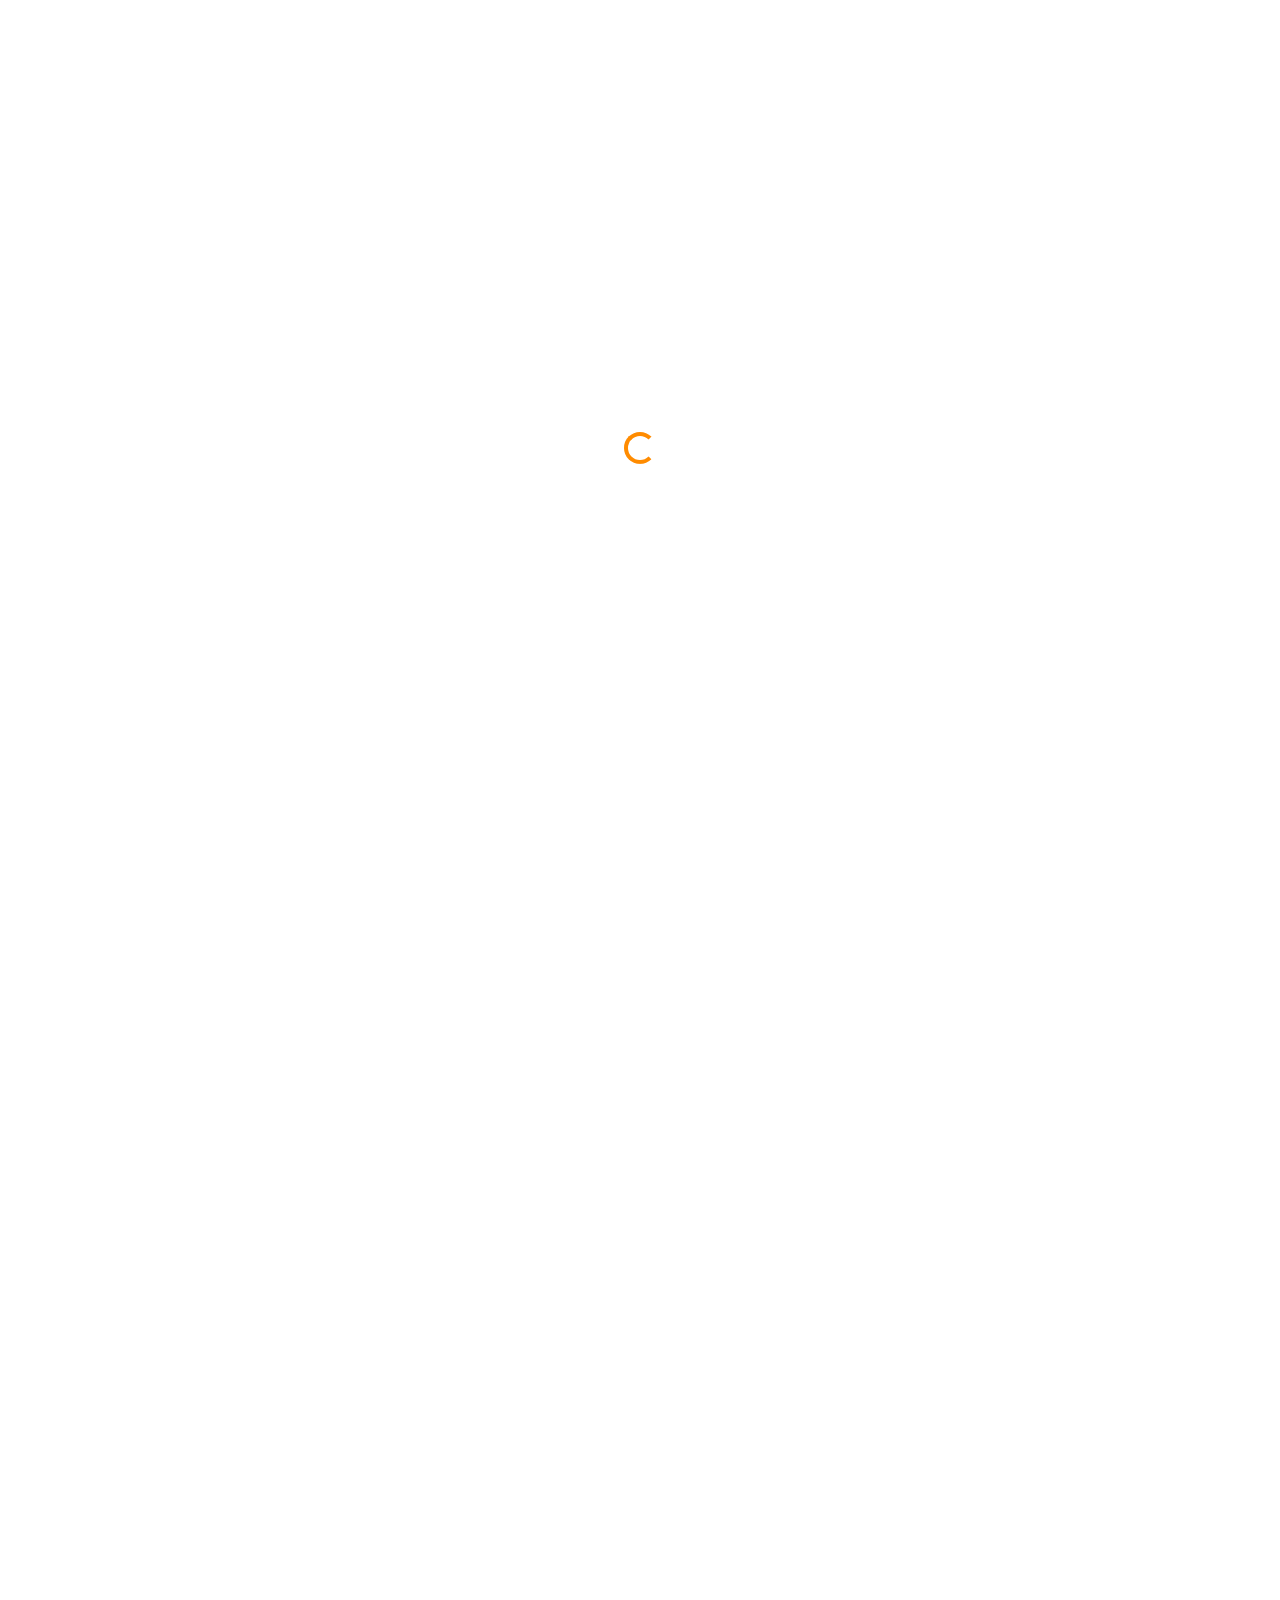
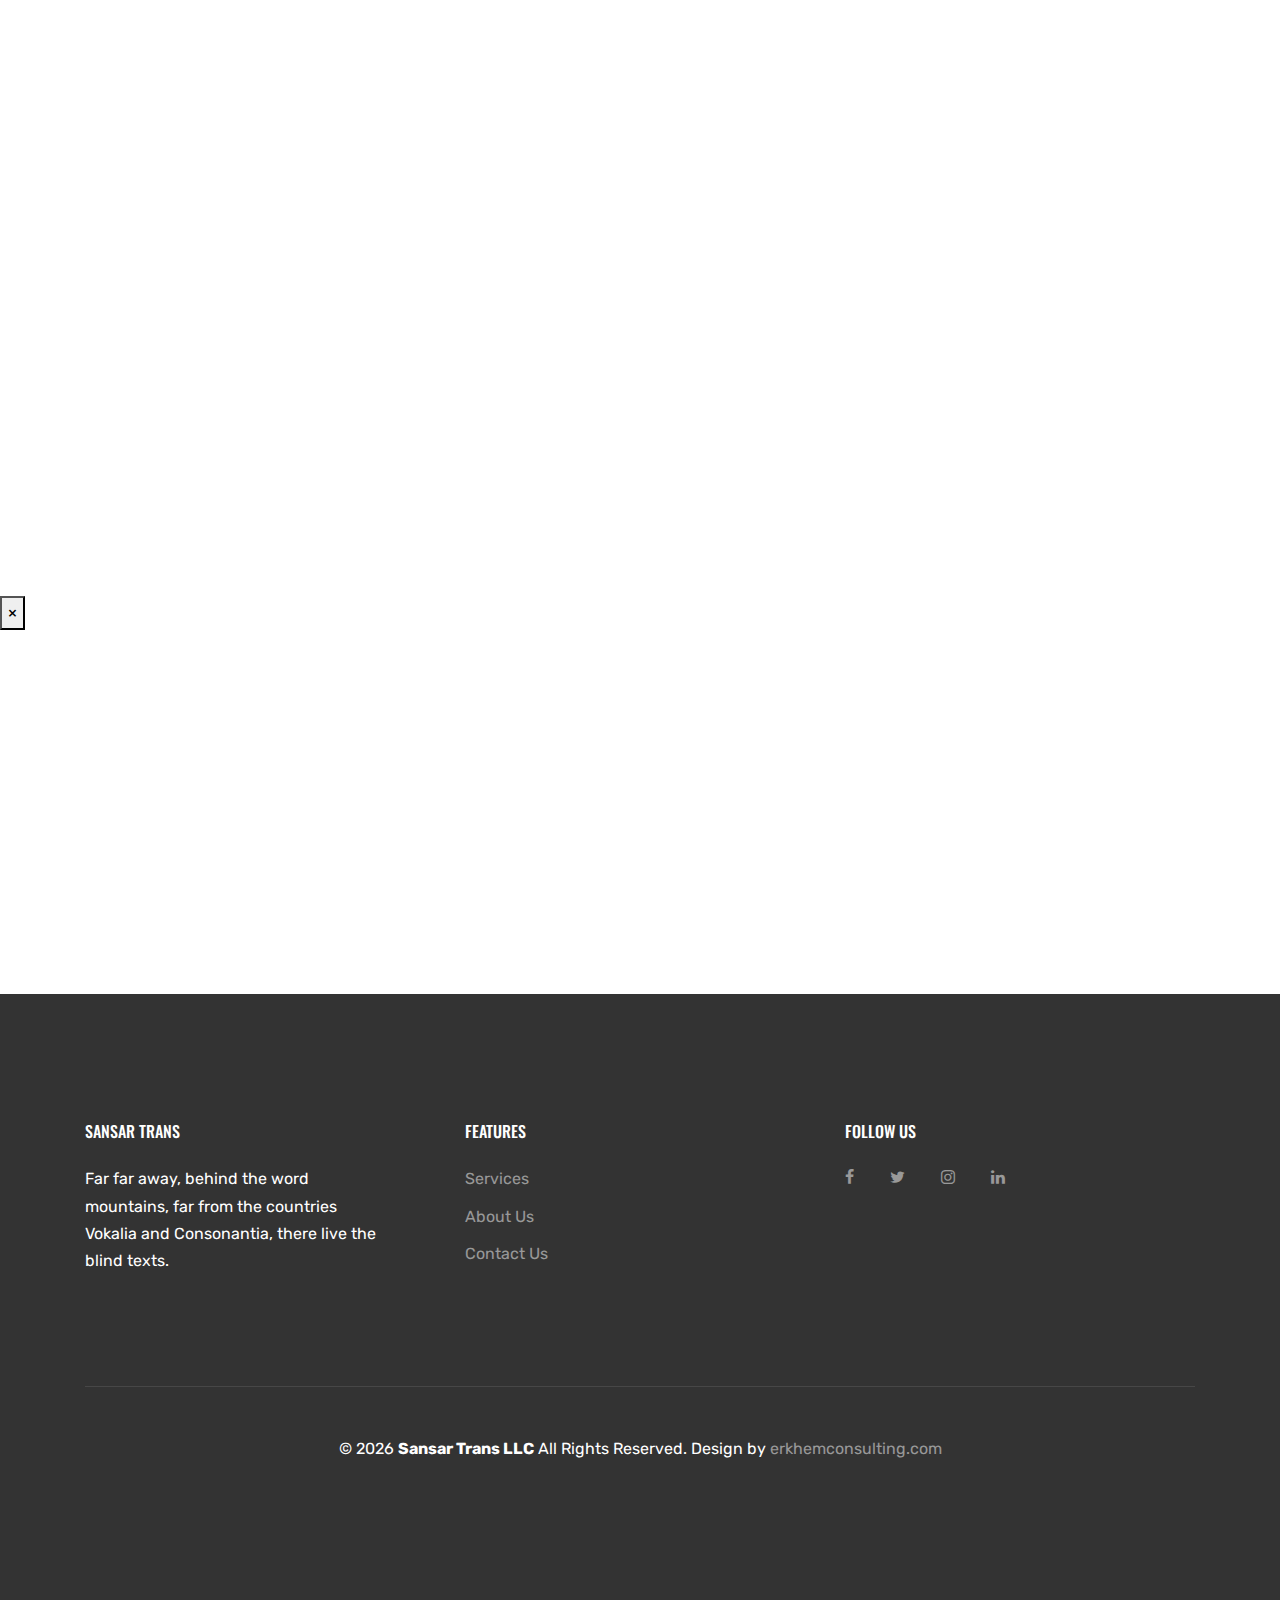
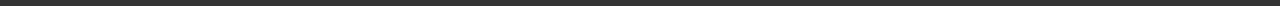
<file: statePermits.html>
<!doctype html>
<html lang="en">

<head>
    <title>Cargo &mdash; Free Website Template by Free-Template.co</title>
    <meta charset="utf-8">
    <meta name="viewport" content="width=device-width, initial-scale=1, shrink-to-fit=no">
    <meta name="description" content="" />
    <meta name="keywords" content="" />
    <meta name="author" content="Free-Template.co" />
    <link rel="shortcut icon" href="ftco-32x32.png">

    <link href="https://fonts.googleapis.com/css?family=Rubik:300,400,700|Oswald:400,700" rel="stylesheet">

    <link rel="stylesheet" href="fonts/icomoon/style.css">

    <link rel="stylesheet" href="css/bootstrap.min.css">
    <link rel="stylesheet" href="css/jquery.fancybox.min.css">
    <link rel="stylesheet" href="css/owl.carousel.min.css">
    <link rel="stylesheet" href="css/owl.theme.default.min.css">
    <link rel="stylesheet" href="fonts/flaticon/font/flaticon.css">
    <link rel="stylesheet" href="css/aos.css">

    <script src="contact.js"></script>


    <!-- MAIN CSS -->
    <link rel="stylesheet" href="css/style.css">

</head>

<body data-spy="scroll" data-target=".site-navbar-target" data-offset="300">

    <div id="overlayer"></div>
    <div class="loader">
        <div class="spinner-border text-primary" role="status">
            <span class="sr-only">Loading...</span>
        </div>
    </div>

    <div class="site-wrap" id="home-section">

        <div class="site-mobile-menu site-navbar-target">
            <div class="site-mobile-menu-header">
                <div class="site-mobile-menu-close mt-3">
                    <span class="icon-close2 js-menu-toggle"></span>
                </div>
            </div>
            <div class="site-mobile-menu-body"></div>
        </div>


        <div class="top-bar">
            <div class="container">
                <div class="row">
                    <div class="col-12">
                        <a href="#" class=""><span class="mr-2  icon-envelope-open-o"></span> <span
                                class="d-none d-md-inline-block">info@yourdomain.com</span></a>
                        <span class="mx-md-2 d-inline-block"></span>
                        <a href="#" class=""><span class="mr-2  icon-phone"></span> <span
                                class="d-none d-md-inline-block">1+ (234) 5678 9101</span></a>


                        <div class="float-right">

                            <a href="#" class=""><span class="mr-2  icon-twitter"></span> <span
                                    class="d-none d-md-inline-block">Twitter</span></a>
                            <span class="mx-md-2 d-inline-block"></span>
                            <a href="#" class=""><span class="mr-2  icon-facebook"></span> <span
                                    class="d-none d-md-inline-block">Facebook</span></a>

                        </div>

                    </div>

                </div>

            </div>
        </div>

        <header class="site-navbar js-sticky-header site-navbar-target" role="banner">

          <div class="container">
            <div class="row align-items-center position-relative">
    
    
              <div class="site-logo">
                <a href="index.html" class="text-black"><span class="text-primary">Sansar</a>
              </div>
    
              <div class="col-12">
                <nav class="site-navigation text-right ml-auto " role="navigation">
    
                  <ul class="site-menu main-menu js-clone-nav ml-auto d-none d-lg-block">
                    <li><a href="index.html" class="nav-link">Home</a></li>
                    <li class="has-children">
                      <a href="#about-section" class="nav-link">Plates & Permits</a>
                      <ul class="dropdown arrow-top">
                        <li><a href="/irp.html" class="nav-link">International Registration Plan</a></li>
                        <li><a href="/statePermits.html" class="nav-link">State Permits</a></li>
                        <li><a href="/titles.html" class="nav-link">Titles</a></li>
    
                      </ul>
                    </li>
    
                    <li class="has-children">
                      <a href="ifta.html" class="nav-link">IFTA & HUT 2290</a>
                      <ul class="dropdown arrow-top">
                        <li><a href="/ifta.html" class="nav-link">International Fuel Tax Agreement (IFTA)
                          </a></li>
                        <li><a href="/ifta.html" class="nav-link">Heavy Highway Use Tax
                            (HUT 2290)</a></li>
    
                      </ul>
                    </li>
    
                    <li class="has-children">
                      <a href="ifta.html" class="nav-link">Consultation</a>
                      <ul class="dropdown arrow-top">
                        <li><a href="/authorities.html" class="nav-link">Authorities
                          </a></li>
                        <li><a href="/corporation.html" class="nav-link">New Companies & LLC</a></li>
    
                      </ul>
                    </li>
    
    
                    <li>
                      <a href="index.html#why-us-section" class="nav-link">About Us</a>
                    </li>
                    <li><a class="nav-link" onclick="showPopup()">Contact</a></li>
    
                  </ul>
                </nav>
    
              </div>
    
              <div class="toggle-button d-inline-block d-lg-none"><a href="#"
                  class="site-menu-toggle py-5 js-menu-toggle text-black"><span class="icon-menu h3"></span></a></div>
    
            </div>
          </div>
    
        </header>
    
        <div class="site-section-cover overlay inner-page bg-light"
            style="background-image: url('images/cargo_sea_big.jpg')" data-aos="fade">

            <div class="container">
                <div class="row align-items-center justify-content-center text-center">
                    <div class="col-lg-10">

                        <div class="box-shadow-content">
                            <div class="block-heading-1">
                                <h1 class="mb-4" data-aos="fade-up" data-aos-delay="100">Plates & Permits</h1>
                            </div>


                        </div>
                    </div>
                </div>
            </div>

        </div>



        <div class="row mb-5 justify-content-center">
            <div class="col-md-7 text-center">
                <div class="block-heading-1">
                    <br><br>
                    <h2>State Permits</h2>
                    <p>Mileage permits are one of the most common permits needed for the states of Kentucky, New Mexico,
                        New York, Connecticut, and Oregon. Each state has unique requirements for when a permit should
                        be purchased as well as how long they are considered valid.</p>

                    <p>Looking for a state permit in Kentucky, New Mexico, New York, Connecticut, or Oregon? Here's a
                        list of everything you will need.</p>
                </div>
            </div>
        </div>

        <div class="block__73694 site-section border-top" id="why-us-section">
            <div class="container">
                <div class="row d-flex no-gutters align-items-stretch">

                    <div class="col-lg-5 mr-auto p-lg-5 mt-4 mt-lg-0 order-lg-1" data-aos="fade-right"
                        data-aos-delay="">
                        <h2 class="mb-4 text-black">Obtaining State Permits</h2>

                        <ul class="ul-check primary list-unstyled mt-5">
                            <li>Company name</li>
                            <li>Owner's name (first and last)</li>
                            <li>Address</li>
                            <li>Phone number</li>
                            <li>Email</li>
                            <li>DOT / MC #</li>
                            <li>FEIN # (Taxpayer ID #)</li>
                            <li>Permit needed</li>
                            <li>Copy of current registration for each truck that needs to be added</li>
                            <li>Payment information</li>
                        </ul>
                    </div>

                    <div class="col-12 col-lg-6 block__73422 order-lg-2"
                    style="background-image: url('images/two-trucks.jpg');" data-aos="fade-left" data-aos-delay="">
                    </div>

                </div>
            </div>
        </div>

        <div class="site-section" id="faq-section">
            <div class="container">
                <div class="row mb-5">
                    <div class="block-heading-1 col-12 text-center">
                    </div>
                </div>
                <div class="row">
                    <div class="col-lg-6">

                        <div class="mb-5" data-aos="fade-up" data-aos-delay="100">
                            <h3 class="text-black h4 mb-4">New York</h3>
                            <p>
                                New York requires all trucks over 18,000 pounds to renew permits every three years.

                            </p>
                            
                        </div>

                    </div>
                    <div class="col-lg-6">

                        <div class="mb-5" data-aos="fade-up" data-aos-delay="100">
                            <h3 class="text-black h4 mb-4">New Mexico</h3>
                            <p>New Mexico requires all trucks over 26,000 pounds to renew permits annually.

                            </p>

                            
                        </div>

                    </div>
                    
                </div>
                <div class="row">
                    <div class="col-lg-6">

                        <div class="mb-5" data-aos="fade-up" data-aos-delay="100">
                            <h3 class="text-black h4 mb-4">Kentucky</h3>
                            <p>
                                Kentucky requires all trucks over 59,999 pounds to purchase permits only once
                                 without ever having to be renewed. If there are any changes 
                                 to your inventory, this form must be updated.

                            </p>
                            
                        </div>

                    </div>
                    <div class="col-lg-6">

                        <div class="mb-5" data-aos="fade-up" data-aos-delay="100">
                            <h3 class="text-black h4 mb-4">Oregon</h3>
                            <p>Oregon requires all trucks over 26,000 pounds to purchase 
                                permits with a bond. While carriers who frequent Oregon will want 
                                to apply for a permanent pass, one-time passes are also offered. If 
                                you're interested in a temporary pass, please click the appropriate 
                                button below.

                            </p>

                           
                        </div>

                    </div>
                    
                </div>
            </div>
        </div>

        
<!-- Overlay and Popup Div -->
<div class="overlay-contact" id="overlay" onclick="hidePopup()"></div>
<div class="popup-contact" id="popup">
  <!-- Close button ("X") -->
  <button class="close-btn" onclick="hidePopup()">×</button>
  
  <!-- Popup content -->
  <div style="display: flex; width: 90%;">
    <div class="container-fluid text-center" data-aos="fade-up" data-aos-delay="200">
      <div class="bg-white p-3 p-md-5">
        <h3 class="text-black mb-4">Contact Info</h3>
        <ul class="list-unstyled footer-link">
          <li class="d-block mb-3">
            <span class="d-block text-black">Address:</span>
            <span>34 Street Name, City Name Here, United States</span>
          </li>
          <li class="d-block mb-3"><span class="d-block text-black">Phone:</span><span>+1 242 4942 290</span></li>
          <li class="d-block mb-3"><span class="d-block text-black">Email:</span><span>info@yourdomain.com</span></li>
        </ul>
      </div>
    </div>
  </div>
</div>






        <footer class="site-footer">
            <div class="container">
              <div class="row">
                <div class="col-md-6">
                  <div class="row">
                    <div class="col-md-7">
                      <h2 class="footer-heading mb-4">Sansar Trans</h2>
                      <p>Far far away, behind the word mountains, far from the countries Vokalia and Consonantia, there live the
                        blind texts. </p>
                    </div>
                    <div class="col-md-4 ml-auto">
                      <h2 class="footer-heading mb-4">Features</h2>
                      <ul class="list-unstyled">
                        <li><a href="#">Services</a></li>
        
                        <li><a href="#">About Us</a></li>
                        <li><a href="#">Contact Us</a></li>
                      </ul>
                    </div>
        
                  </div>
                </div>
                <div class="col-md-4 ml-auto">
        
        
        
        
                  <h2 class="footer-heading mb-4">Follow Us</h2>
                  <a href="#about-section" class="smoothscroll pl-0 pr-3"><span class="icon-facebook"></span></a>
                  <a href="#" class="pl-3 pr-3"><span class="icon-twitter"></span></a>
                  <a href="#" class="pl-3 pr-3"><span class="icon-instagram"></span></a>
                  <a href="#" class="pl-3 pr-3"><span class="icon-linkedin"></span></a>
                  </form>
                </div>
              </div>
              <div class="row pt-5 mt-5 text-center">
                <div class="col-md-12">
                  <div class="border-top pt-5">
                    <p class="copyright">
                      <!-- Link back to Free-Template.co can't be removed. Template is licensed under CC BY 3.0. -->
                      &copy;
                      <script>document.write(new Date().getFullYear());</script> <strong>Sansar Trans LLC</strong> All Rights
                      Reserved. Design by <a href="erkhemconsulting.com" target="_blank">erkhemconsulting.com</a>
                    </p>
                  </div>
                </div>
        
              </div>
            </div>
          </footer>

    </div>

    <script src="js/jquery-3.3.1.min.js"></script>
    <script src="js/popper.min.js"></script>
    <script src="js/bootstrap.min.js"></script>
    <script src="js/owl.carousel.min.js"></script>
    <script src="js/jquery.sticky.js"></script>
    <script src="js/jquery.waypoints.min.js"></script>
    <script src="js/jquery.animateNumber.min.js"></script>
    <script src="js/jquery.fancybox.min.js"></script>
    <script src="js/jquery.easing.1.3.js"></script>
    <script src="js/aos.js"></script>

    <script src="js/main.js"></script>


</body>

</html>
</file>
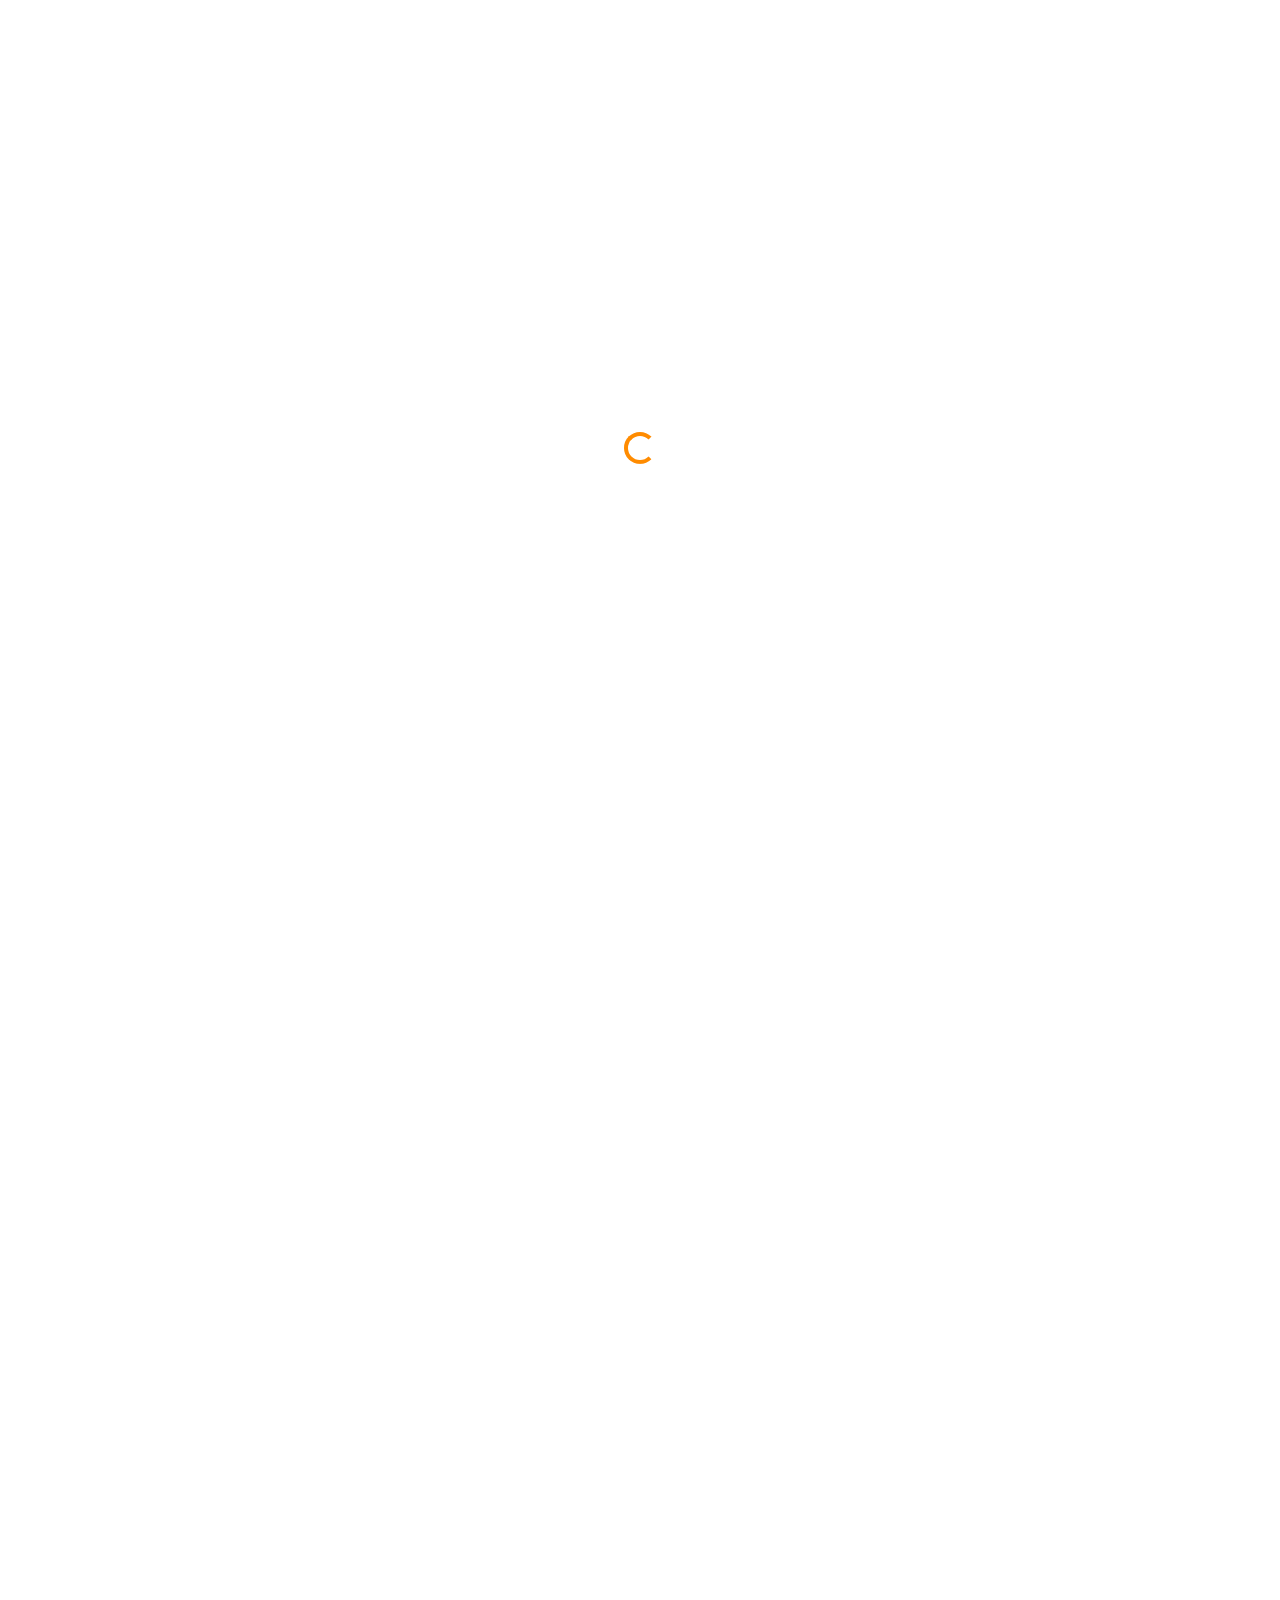
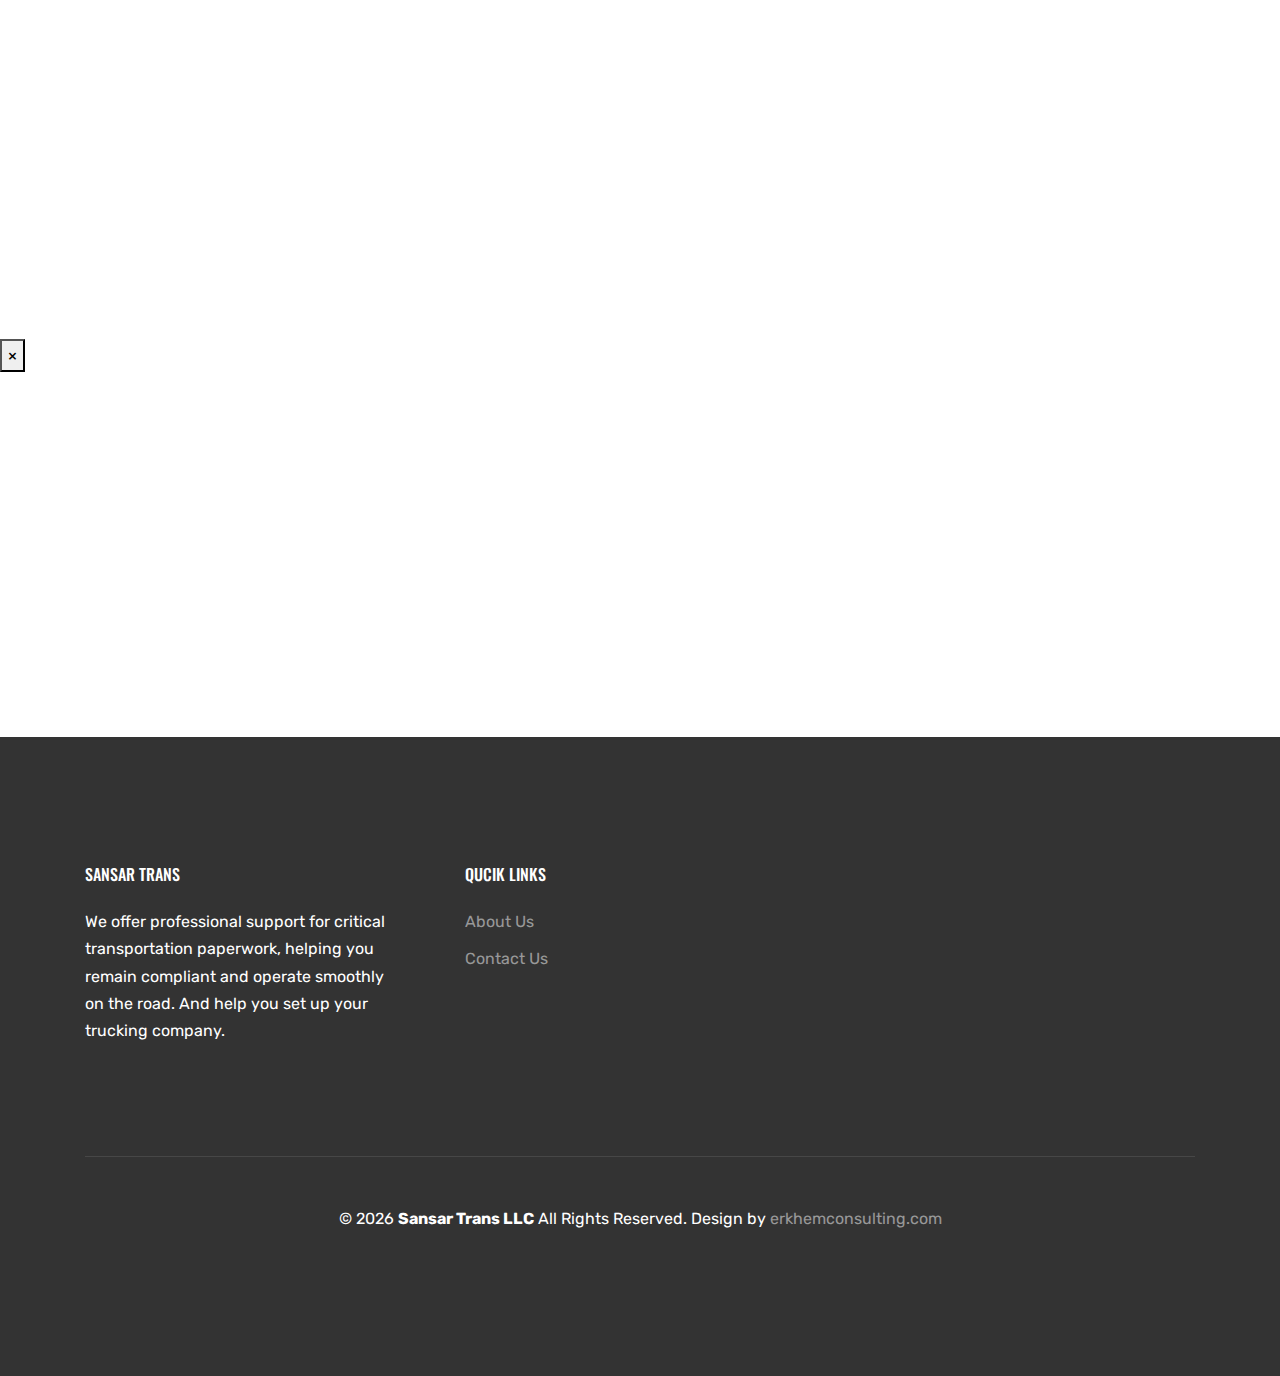
<file: titles.html>
<!doctype html>
<html lang="en">

<head>
    <title>Cargo &mdash; Free Website Template by Free-Template.co</title>
    <meta charset="utf-8">
    <meta name="viewport" content="width=device-width, initial-scale=1, shrink-to-fit=no">
    <meta name="description" content="" />
    <meta name="keywords" content="" />
    <meta name="author" content="Free-Template.co" />

  <!-- Favicon -->
  <link rel="icon" href="images/favicon.png" type="image/x-icon"> <!-- Add this line -->


    <link href="https://fonts.googleapis.com/css?family=Rubik:300,400,700|Oswald:400,700" rel="stylesheet">

    <link rel="stylesheet" href="fonts/icomoon/style.css">

    <link rel="stylesheet" href="css/bootstrap.min.css">
    <link rel="stylesheet" href="css/jquery.fancybox.min.css">
    <link rel="stylesheet" href="css/owl.carousel.min.css">
    <link rel="stylesheet" href="css/owl.theme.default.min.css">
    <link rel="stylesheet" href="fonts/flaticon/font/flaticon.css">
    <link rel="stylesheet" href="css/aos.css">

    <script src="contact.js"></script>

    <!-- MAIN CSS -->
    <link rel="stylesheet" href="css/style.css">

</head>

<body data-spy="scroll" data-target=".site-navbar-target" data-offset="300">

    <div id="overlayer"></div>
    <div class="loader">
        <div class="spinner-border text-primary" role="status">
            <span class="sr-only">Loading...</span>
        </div>
    </div>

    <div class="site-wrap" id="home-section">

        <div class="site-mobile-menu site-navbar-target">
            <div class="site-mobile-menu-header">
                <div class="site-mobile-menu-close mt-3">
                    <span class="icon-close2 js-menu-toggle"></span>
                </div>
            </div>
            <div class="site-mobile-menu-body"></div>
        </div>


        <div class="top-bar">
            <div class="container">
              <div class="row">
                <div class="col-12">
                  <a href="#" class=""><span class="mr-2  icon-envelope-open-o"></span> <span
                      class="d-none d-md-inline-block">info@sansartrans.com</span></a>
                  <span class="mx-md-2 d-inline-block"></span>
                  <a href="#" class=""><span class="mr-2  icon-phone"></span> <span class="d-none d-md-inline-block">1+ (213)
                      550 8086</span></a>
      
      
                  <div class="float-right">
      
                    <a href="#" class=""><span class="mr-2  icon-twitter"></span> <span
                        class="d-none d-md-inline-block">Twitter</span></a>
                    <span class="mx-md-2 d-inline-block"></span>
                    <a href="#" class=""><span class="mr-2  icon-facebook"></span> <span
                        class="d-none d-md-inline-block">Facebook</span></a>
      
                  </div>
      
                </div>
      
              </div>
      
            </div>
          </div>
      
          <header class="site-navbar js-sticky-header site-navbar-target" role="banner">

            <div class="container">
              <div class="row align-items-center position-relative">
      
      
                <div class="site-logo">
                  <a href="index.html" class="text-black"><img src="images/logo.png" alt="Sansar Trans Logo"
                      style="height: 50px;"></a>
                </div>
      
                <div class="col-12">
                  <nav class="site-navigation text-right ml-auto " role="navigation">
      
                    <ul class="site-menu main-menu js-clone-nav ml-auto d-none d-lg-block">
                      <li><a href="index.html" class="nav-link">Home</a></li>
                      <li class="has-children">
                        <a href="#about-section" class="nav-link">Plates & Permits</a>
                        <ul class="dropdown arrow-top">
                          <li><a href="/irp.html" class="nav-link">International Registration Plan</a></li>
                          <li><a href="/statePermits.html" class="nav-link">State Permits</a></li>
                          <li><a href="/titles.html" class="nav-link">Titles</a></li>
      
                        </ul>
                      </li>
      
                      <li class="has-children">
                        <a href="ifta.html" class="nav-link">IFTA & HUT 2290</a>
                        <ul class="dropdown arrow-top">
                          <li><a href="/ifta.html" class="nav-link">International Fuel Tax Agreement (IFTA)
                            </a></li>
                          <li><a href="/ifta.html" class="nav-link">Heavy Highway Use Tax
                              (HUT 2290)</a></li>
      
                        </ul>
                      </li>
      
                      <li class="has-children">
                        <a href="authorities.html" class="nav-link">Authorities</a>
                        <ul class="dropdown arrow-top">
                          <li><a href="/authorities.html" class="nav-link">Authorities
                            </a></li>
                          <li><a href="/corporation.html" class="nav-link">New Companies & LLC</a></li>
      
                        </ul>
                      </li>
      
      
                      <li>
                        <a href="index.html#why-us-section" class="nav-link">About Us</a>
                      </li>
                      <li><a class="nav-link" onclick="showPopup()">Contact</a></li>
      
                    </ul>
                  </nav>
      
                </div>
      
                <div class="toggle-button d-inline-block d-lg-none"><a href="#"
                    class="site-menu-toggle py-5 js-menu-toggle text-black"><span class="icon-menu h3"></span></a></div>
      
              </div>
            </div>
      
          </header>


        <div class="site-section-cover overlay inner-page bg-light"
            style="background-image: url('images/cargo_sea_big.jpg')" data-aos="fade">

            <div class="container">
                <div class="row align-items-center justify-content-center text-center">
                    <div class="col-lg-10">

                        <div class="box-shadow-content">
                            <div class="block-heading-1">
                                <h1 class="mb-4" data-aos="fade-up" data-aos-delay="100">Plates, Permits & Titles</h1>
                            </div>


                        </div>
                    </div>
                </div>
            </div>

        </div>



        <div class="row mb-5 justify-content-center">
            <div class="col-md-7 text-center">
                <div class="block-heading-1">
                    <br><br>
                    <h2>Plates, Permits and Titles</h2>
                    <p>Need a new title, title transfer, or need to replace or correct a title? Here's a list of
                        everything you will need.</p>
                </div>
            </div>
        </div>

        <div class="block__73694 site-section border-top" id="why-us-section">
            <div class="container">
                <div class="row d-flex no-gutters align-items-stretch">

                    <div class="col-lg-5 mr-auto p-lg-5 mt-4 mt-lg-0 order-lg-1" data-aos="fade-right"
                        data-aos-delay="">
                        <h2 class="mb-4 text-black">Title Only</h2>

                        <ul class="ul-check primary list-unstyled mt-5">
                            <li>Original title (signed by seller and buyer and date)</li>
                            <li>Name for title to live under</li>
                            <li>Address</li>
                            <li>Purchase price of vehicle</li>
                            <li>Company name and address that the vehicle will be leased to (if applicable) and DOT # of
                                the company the vehicle will drive under</li>
                        </ul>
                    </div>

                    <div class="col-12 col-lg-6 block__73422 order-lg-2"
                        style="background-image: url('images/blue-truck.jpg');" data-aos="fade-left" data-aos-delay="">
                    </div>

                </div>
            </div>
        </div>

        <div class="site-section" id="faq-section">
            <div class="container">
                <div class="row mb-5">
                    <div class="block-heading-1 col-12 text-center">
                    </div>
                </div>
                <div class="row">
                    <div class="col-lg-6">

                        <div class="mb-5" data-aos="fade-up" data-aos-delay="100">
                            <h3 class="text-black h4 mb-4">Title Transfer </h3>
                            <p>Original title (signed by seller and buyer and dated)</p>
                            <p>New name for title to live under</p>
                            <p>New address</p>
                            <p>Purchase price of vehicle</p>
                            <p>Company name and address that the vehicle will be leased to (if applicable) and DOT # of
                                the company the vehicle will drive under</p>
                        </div>
                    </div>
                    <div class="col-lg-6">

                        <div class="mb-5" data-aos="fade-up" data-aos-delay="100">
                            <h3 class="text-black h4 mb-4">Lost / Corrected Title
                            </h3>
                            <p>Copy of the original title (signed by seller and buyer and dated)</p>
                            <p>Name for title to live under</p>
                            <p>Address</p>
                            <p>Purchase price of vehicle</p>
                            <p>Company name and address that the vehicle will be leased to (if applicable) and DOT # of
                                the company the vehicle will drive under</p>

                        </div>

                    </div>

                </div>
            </div>
        </div>


  <!-- Overlay and Popup Div -->
  <div class="overlay-contact" id="overlay" onclick="hidePopup()"></div>
  <div class="popup-contact" id="popup">
    <!-- Close button ("X") -->
    <button class="close-btn" onclick="hidePopup()">×</button>
    
    <!-- Popup content -->
    <div style="display: flex; width: 90%;">
      <div class="container-fluid text-center" data-aos="fade-up" data-aos-delay="200">
        <div class="bg-white p-3 p-md-5">
          <h3 class="text-black mb-4">Contact Info</h3>
          <ul class="list-unstyled footer-link">
            <li class="d-block mb-3">
              <span class="d-block text-black">Address:</span>
              <span>Hoffman Estates , IL, United States</span>
            </li>
            <li class="d-block mb-3"><span class="d-block text-black">Phone:</span><span>+1 213 550 8086</span></li>
            <li class="d-block mb-3"><span class="d-block text-black">Email:</span><span>info@sansartrans.com.</span></li>
          </ul>
        </div>
      </div>
    </div>
  </div>

  <footer class="site-footer">
    <div class="container">
      <div class="row">
        <div class="col-md-6" style="display: flex; justify-content: center;">
          <div class="row" style="display: flex; justify-content: center;">
            <div class="col-md-7">
              <h2 class="footer-heading mb-4">Sansar Trans</h2>
              <p>We offer professional support for critical transportation paperwork, helping you remain compliant and operate smoothly on the road. And help you set up your trucking company.</p>
            </div>
            <div class="col-md-4 ml-auto">
              <h2 class="footer-heading mb-4">Qucik Links</h2>
              <ul class="list-unstyled">
                <li><a href="#">About Us</a></li>
                <li><a href="#">Contact Us</a></li>
              </ul>
            </div>
          </div>
        </div>

      </div>
      <div class="row pt-5 mt-5 text-center">
        <div class="col-md-12">
          <div class="border-top pt-5">
            <p class="copyright">
              <!-- Link back to Free-Template.co can't be removed. Template is licensed under CC BY 3.0. -->
              &copy;
              <script>document.write(new Date().getFullYear());</script> <strong>Sansar Trans LLC</strong> All Rights
              Reserved. Design by <a href="erkhemconsulting.com" target="_blank">erkhemconsulting.com</a>
            </p>
          </div>
        </div>

      </div>
    </div>
  </footer>

    </div>

    <script src="js/jquery-3.3.1.min.js"></script>
    <script src="js/popper.min.js"></script>
    <script src="js/bootstrap.min.js"></script>
    <script src="js/owl.carousel.min.js"></script>
    <script src="js/jquery.sticky.js"></script>
    <script src="js/jquery.waypoints.min.js"></script>
    <script src="js/jquery.animateNumber.min.js"></script>
    <script src="js/jquery.fancybox.min.js"></script>
    <script src="js/jquery.easing.1.3.js"></script>
    <script src="js/aos.js"></script>

    <script src="js/main.js"></script>


</body>

</html>
</file>
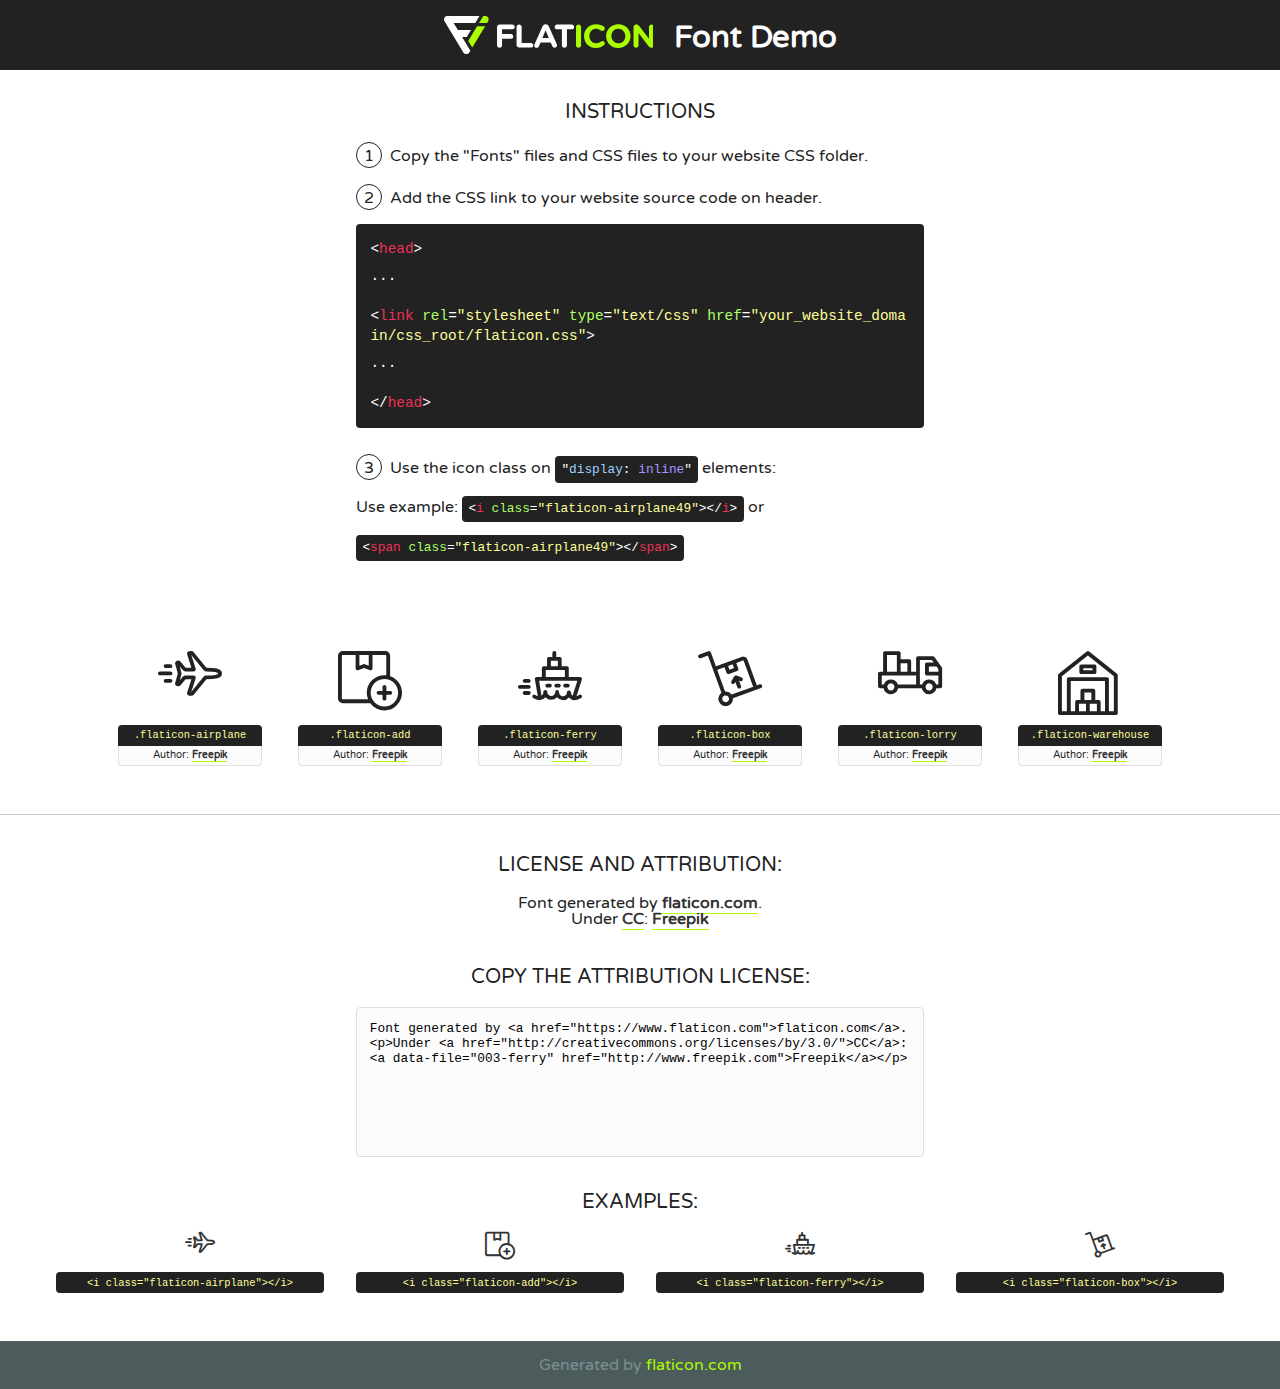
<file: fonts/flaticon/font/flaticon.html>
<!DOCTYPE html>
<!--
  Flaticon icon font: Flaticon
  Creation date: 06/05/2019 12:06
-->
<html>
<!DOCTYPE html>
<html>

<head>
    <title>Flaticon WebFont</title>
    <link href="http://fonts.googleapis.com/css?family=Varela+Round" rel="stylesheet" type="text/css" />
    <link rel="stylesheet" type="text/css" href="flaticon.css">
    <meta charset="UTF-8">
    <style>
    html, body, div, span, applet, object, iframe,
    h1, h2, h3, h4, h5, h6, p, blockquote, pre,
    a, abbr, acronym, address, big, cite, code,
    del, dfn, em, img, ins, kbd, q, s, samp,
    small, strike, strong, sub, sup, tt, var,
    b, u, i, center,
    dl, dt, dd, ol, ul, li,
    fieldset, form, label, legend,
    table, caption, tbody, tfoot, thead, tr, th, td,
    article, aside, canvas, details, embed, 
    figure, figcaption, footer, header, hgroup, 
    menu, nav, output, ruby, section, summary,
    time, mark, audio, video {
        margin: 0;
        padding: 0;
        border: 0;
        font-size: 100%;
        font: inherit;
        vertical-align: baseline;
    }
    /* HTML5 display-role reset for older browsers */
    article, aside, details, figcaption, figure, 
    footer, header, hgroup, menu, nav, section {
        display: block;
    }
    body {
        line-height: 1;
    }
    ol, ul {
        list-style: none;
    }
    blockquote, q {
        quotes: none;
    }
    blockquote:before, blockquote:after,
    q:before, q:after {
        content: '';
        content: none;
    }
    table {
        border-collapse: collapse;
        border-spacing: 0;
    }
    body {
        font-family: 'Varela Round', Helvetica, Arial, sans-serif;
        font-size: 16px;
        color: #222;
    }
    a {
        color: #333;
        border-bottom: 1px solid #a9fd00;
        font-weight: bold;
        text-decoration: none;
    }
    * {
        -moz-box-sizing: border-box;
        -webkit-box-sizing: border-box;
        box-sizing: border-box;
        margin: 0;
        padding: 0;
    }
    [class^="flaticon-"]:before, [class*=" flaticon-"]:before, [class^="flaticon-"]:after, [class*=" flaticon-"]:after {
        font-family: Flaticon;
        font-size: 30px;
        font-style: normal;
        margin-left: 20px;
        color: #333;
    }
    .wrapper {
        max-width: 600px;
        margin: auto;
        padding: 0 1em;
    }
    .title {
        font-size: 1.25em;
        text-align: center;
        margin-bottom: 1em;
        text-transform: uppercase;
    }
    header {
        text-align: center;
        background-color: #222;
        color: #fff;
        padding: 1em;
    }
    header .logo {
        width: 210px;
        height: 38px;
        display: inline-block;
        vertical-align: middle;
        margin-right: 1em;
        border: none;
    }
    header strong {
        font-size: 1.95em;
        font-weight: bold;
        vertical-align: middle;
        margin-top: 5px;
        display: inline-block;
    }
    .demo {
        margin: 2em auto;
        line-height: 1.25em;
    }
    .demo ul li {
        margin-bottom: 1em;
    }
    .demo ul li .num {
        color: #222;
        border-radius: 20px;
        display: inline-block;
        width: 26px;
        padding: 3px;
        height: 26px;
        text-align: center;
        margin-right: 0.5em;
        border: 1px solid #222;
    }
    .demo ul li code {
        background-color: #222;
        border-radius: 4px;
        padding: 0.25em 0.5em;
        display: inline-block;
        color: #fff;
        font-family: Consolas,Monaco,Lucida Console,Liberation Mono,DejaVu Sans Mono,Bitstream Vera Sans Mono,Courier New, monospace;
        font-weight: lighter;
        margin-top: 1em;
        font-size: 0.8em;
        word-break: break-all;
    }
    .demo ul li code.big {
        padding: 1em;
        font-size: 0.9em;
    }
    .demo ul li code .red {
        color: #EF3159;
    }
    .demo ul li code .green {
        color: #ACFF65;
    }
    .demo ul li code .yellow {
        color: #FFFF99;
    }
    .demo ul li code .blue {
        color: #99D3FF;
    }
    .demo ul li code .purple {
        color: #A295FF;
    }
    .demo ul li code .dots {
        margin-top: 0.5em;
        display: block;
    }
    #glyphs {
        border-bottom: 1px solid #ccc;
        padding: 2em 0;
        text-align: center;
    }
    .glyph {
        display: inline-block;
        width: 9em;
        margin: 1em;
        text-align: center;
        vertical-align: top;
        background: #FFF;
    }
    .glyph .glyph-icon {
        padding: 10px;
        display: block;
        font-family:"Flaticon";
        font-size: 64px;
        line-height: 1;
    }
    .glyph .glyph-icon:before {
        font-size: 64px;
        color: #222;
        margin-left: 0;
    }
    .class-name {
        font-size: 0.65em;
        background-color: #222;
        color: #fff;
        border-radius: 4px 4px 0 0;
        padding: 0.5em;
        color: #FFFF99;
        font-family: Consolas,Monaco,Lucida Console,Liberation Mono,DejaVu Sans Mono,Bitstream Vera Sans Mono,Courier New, monospace;
    }
    .author-name {
        font-size: 0.6em;
        background-color: #fcfcfd;
        border: 1px solid #DEDEE4;
        border-top: 0;
        border-radius: 0 0 4px 4px;
        padding: 0.5em;
    }
    .class-name:last-child {
        font-size: 10px;
        color:#888;
    }
    .class-name:last-child a {
        font-size: 10px;
        color:#555;
    }
    .class-name:last-child a:hover {
        color:#a9fd00;
    }
    .glyph > input {
        display: block;
        width: 100px;
        margin: 5px auto;
        text-align: center;
        font-size: 12px;
        cursor: text;
    }
    .glyph > input.icon-input {
        font-family:"Flaticon";
        font-size: 16px;
        margin-bottom: 10px;
    }
    .attribution .title {
        margin-top: 2em;
    }
    .attribution textarea {
        background-color: #fcfcfd;
        padding: 1em;
        border: none;
        box-shadow: none;
        border: 1px solid #DEDEE4;
        border-radius: 4px;
        resize: none;
        width: 100%;
        height: 150px;
        font-size: 0.8em;
        font-family: Consolas,Monaco,Lucida Console,Liberation Mono,DejaVu Sans Mono,Bitstream Vera Sans Mono,Courier New, monospace;
        -webkit-appearance: none;
    }
    .iconsuse {
        margin: 2em auto;
        text-align: center;
        max-width: 1200px;
    }
    .iconsuse:after {
        content: '';
        display: table;
        clear: both;
    }
    .iconsuse .image {
        float: left;
        width: 25%;
        padding: 0 1em;
    }
    .iconsuse .image p {
        margin-bottom: 1em;
    }
    .iconsuse .image span {
        display: block;
        font-size: 0.65em;
        background-color: #222;
        color: #fff;
        border-radius: 4px;
        padding: 0.5em;
        color: #FFFF99;
        margin-top: 1em;
        font-family: Consolas,Monaco,Lucida Console,Liberation Mono,DejaVu Sans Mono,Bitstream Vera Sans Mono,Courier New, monospace;
    }
    #footer {
        text-align: center;
        background-color: #4C5B5C;
        color: #7c9192;
        padding: 1em;
    }
    #footer a {
        border: none;
        color: #a9fd00;
        font-weight: normal;
    }
    @media (max-width: 960px) {
        .iconsuse .image {
            width: 50%;
        }
    }
    @media (max-width: 560px) {
        .iconsuse .image {
            width: 100%;
        }
    }
    </style>
</head>

<body class="characters-off">

    <header>
        <a href="https://www.flaticon.com" target="_blank" class="logo">
            <svg version="1.1" xmlns="http://www.w3.org/2000/svg" xmlns:xlink="http://www.w3.org/1999/xlink" xmlns:a="http://ns.adobe.com/AdobeSVGViewerExtensions/3.0/" viewBox="0 0 560.875 102.036" enable-background="new 0 0 560.875 102.036" xml:space="preserve">
                <defs>
                </defs>
                <g>
                    <g class="letters">
                        <path fill="#ffffff" d="M141.596,29.675c0-3.777,2.985-6.767,6.764-6.767h34.438c3.426,0,6.15,2.728,6.15,6.15
                        c0,3.43-2.724,6.149-6.15,6.149h-27.674v13.091h23.719c3.429,0,6.151,2.724,6.151,6.15c0,3.43-2.723,6.149-6.151,6.149h-23.719
                        v17.574c0,3.773-2.986,6.761-6.764,6.761c-3.779,0-6.764-2.989-6.764-6.761V29.675z"></path>
                        <path fill="#ffffff" d="M193.844,29.149c0-3.781,2.985-6.767,6.764-6.767c3.776,0,6.763,2.985,6.763,6.767v42.957h25.039
                        c3.426,0,6.149,2.726,6.149,6.153c0,3.425-2.723,6.15-6.149,6.15h-31.802c-3.779,0-6.764-2.986-6.764-6.768V29.149z"></path>
                        <path fill="#ffffff" d="M241.891,75.71l21.438-48.407c1.492-3.341,4.215-5.357,7.906-5.357h0.792
                        c3.686,0,6.323,2.017,7.815,5.357l21.439,48.407c0.436,0.967,0.701,1.845,0.701,2.723c0,3.602-2.809,6.501-6.414,6.501
                        c-3.161,0-5.269-1.845-6.499-4.655l-4.132-9.661h-27.059l-4.301,10.102c-1.144,2.631-3.426,4.214-6.237,4.214
                        c-3.517,0-6.24-2.81-6.24-6.325C241.1,77.64,241.451,76.677,241.891,75.71z M279.932,58.666l-8.521-20.297l-8.526,20.297H279.932
                        z"></path>
                        <path fill="#ffffff" d="M314.864,35.387H301.86c-3.429,0-6.239-2.813-6.239-6.238c0-3.429,2.811-6.24,6.239-6.24h39.533
                        c3.426,0,6.237,2.811,6.237,6.24c0,3.425-2.811,6.238-6.237,6.238h-13.001v42.785c0,3.773-2.99,6.761-6.764,6.761
                        c-3.779,0-6.764-2.989-6.764-6.761V35.387z"></path>
                        <path fill="#A9FD00" d="M352.615,29.149c0-3.781,2.985-6.767,6.767-6.767c3.774,0,6.761,2.985,6.761,6.767v49.024
                        c0,3.773-2.987,6.761-6.761,6.761c-3.781,0-6.767-2.989-6.767-6.761V29.149z"></path>
                        <path fill="#A9FD00" d="M374.132,53.836v-0.179c0-17.481,13.178-31.801,32.065-31.801c9.22,0,15.459,2.458,20.557,6.238
                        c1.402,1.054,2.637,2.985,2.637,5.357c0,3.692-2.985,6.59-6.681,6.59c-1.845,0-3.071-0.702-4.044-1.319
                        c-3.776-2.813-7.729-4.393-12.562-4.393c-10.364,0-17.831,8.611-17.831,19.154v0.173c0,10.542,7.291,19.329,17.831,19.329
                        c5.715,0,9.492-1.756,13.359-4.834c1.049-0.874,2.458-1.491,4.039-1.491c3.429,0,6.325,2.813,6.325,6.236
                        c0,2.106-1.056,3.78-2.282,4.834c-5.539,4.834-12.036,7.733-21.878,7.733C387.572,85.464,374.132,71.493,374.132,53.836z"></path>
                        <path fill="#A9FD00" d="M433.009,53.836v-0.179c0-17.481,13.79-31.801,32.766-31.801c18.981,0,32.592,14.143,32.592,31.628v0.173
                        c0,17.483-13.785,31.807-32.769,31.807C446.625,85.464,433.009,71.32,433.009,53.836z M484.224,53.836v-0.179
                        c0-10.539-7.725-19.326-18.626-19.326c-10.893,0-18.449,8.611-18.449,19.154v0.173c0,10.542,7.73,19.329,18.626,19.329
                        C476.676,72.986,484.224,64.378,484.224,53.836z"></path>
                        <path fill="#A9FD00" d="M506.233,29.321c0-3.774,2.99-6.763,6.767-6.763h1.401c3.252,0,5.183,1.583,7.029,3.953l26.093,34.265
                        V29.059c0-3.692,2.99-6.677,6.681-6.677c3.683,0,6.671,2.985,6.671,6.677v48.934c0,3.78-2.987,6.765-6.764,6.765h-0.436
                        c-3.257,0-5.188-1.581-7.034-3.953l-27.056-35.492v32.944c0,3.687-2.985,6.676-6.678,6.676c-3.683,0-6.673-2.989-6.673-6.676
                        V29.321z"></path>
                    </g>
                    <g class="insignia">
                        <path fill="#ffffff" d="M48.372,56.137h12.517l11.156-18.537H37.186L25.688,18.539h57.825L94.668,0H9.271
                        C5.925,0,2.842,1.801,1.198,4.716c-1.644,2.907-1.593,6.482,0.134,9.343l50.38,83.501c1.678,2.781,4.689,4.476,7.938,4.476
                        c3.246,0,6.257-1.695,7.935-4.476l2.898-4.804L48.372,56.137z"></path>
                        <g class="i">
                            <path fill="#A9FD00" d="M93.575,18.539h0.031v0.004l21.652,0.004l2.705-4.488c1.727-2.861,1.778-6.436,0.133-9.343
                            C116.454,1.801,113.371,0,110.026,0h-5.294L93.575,18.539z"></path>
                            <polygon fill="#A9FD00" points="88.291,27.356 64.725,66.486 75.519,84.404 109.942,27.356"></polygon>
                        </g>
                    </g>
                </g>
            </svg>
        </a>
        <strong>Font Demo</strong>
    </header>


    <section class="demo wrapper">

        <p class="title">Instructions</p>

        <ul>
            <li>
                <span class="num">1</span>Copy the "Fonts" files and CSS files to your website CSS folder.
            </li>
            <li>
                <span class="num">2</span>Add the CSS link to your website source code on header.
                <code class="big">
                    &lt;<span class="red">head</span>&gt;
                    <br/><span class="dots">...</span>
                    <br/>&lt;<span class="red">link</span> <span class="green">rel</span>=<span class="yellow">"stylesheet"</span> <span class="green">type</span>=<span class="yellow">"text/css"</span> <span class="green">href</span>=<span class="yellow">"your_website_domain/css_root/flaticon.css"</span>&gt;
                    <br/><span class="dots">...</span>
                    <br/>&lt;/<span class="red">head</span>&gt;
                </code>
            </li>

            <li>
                <p>
                    <span class="num">3</span>Use the icon class on <code>"<span class="blue">display</span>:<span class="purple"> inline</span>"</code> elements:
                    <br />
                    Use example: <code>&lt;<span class="red">i</span> <span class="green">class</span>=<span class="yellow">&quot;flaticon-airplane49&quot;</span>&gt;&lt;/<span class="red">i</span>&gt;</code> or <code>&lt;<span class="red">span</span> <span class="green">class</span>=<span class="yellow">&quot;flaticon-airplane49&quot;</span>&gt;&lt;/<span class="red">span</span>&gt;</code>
            </li>
        </ul>

    </section>




   <section id="glyphs">          
    
      
        <div class="glyph"><div class="glyph-icon flaticon-airplane"></div>
            <div class="class-name">.flaticon-airplane</div>
            <div class="author-name">Author: <a data-file="001-airplane" href="http://www.freepik.com">Freepik</a> </div> 
        </div>        
        
        <div class="glyph"><div class="glyph-icon flaticon-add"></div>
            <div class="class-name">.flaticon-add</div>
            <div class="author-name">Author: <a data-file="002-add" href="http://www.freepik.com">Freepik</a> </div> 
        </div>        
        
        <div class="glyph"><div class="glyph-icon flaticon-ferry"></div>
            <div class="class-name">.flaticon-ferry</div>
            <div class="author-name">Author: <a data-file="003-ferry" href="http://www.freepik.com">Freepik</a> </div> 
        </div>        
        
        <div class="glyph"><div class="glyph-icon flaticon-box"></div>
            <div class="class-name">.flaticon-box</div>
            <div class="author-name">Author: <a data-file="004-box" href="http://www.freepik.com">Freepik</a> </div> 
        </div>        
        
        <div class="glyph"><div class="glyph-icon flaticon-lorry"></div>
            <div class="class-name">.flaticon-lorry</div>
            <div class="author-name">Author: <a data-file="005-lorry" href="http://www.freepik.com">Freepik</a> </div> 
        </div>        
        
        <div class="glyph"><div class="glyph-icon flaticon-warehouse"></div>
            <div class="class-name">.flaticon-warehouse</div>
            <div class="author-name">Author: <a data-file="006-warehouse" href="http://www.freepik.com">Freepik</a> </div> 
        </div>        
        

    </section>



    <section class="attribution wrapper"   style="text-align:center;">

      <div class="title">License and attribution:</div><div class="attrDiv">Font generated by <a href="https://www.flaticon.com">flaticon.com</a>. <div><p>Under <a href="http://creativecommons.org/licenses/by/3.0/">CC</a>: <a data-file="003-ferry" href="http://www.freepik.com">Freepik</a></p>  </div>
      </div>
      <div class="title">Copy the Attribution License:</div>

    <textarea onclick="this.focus();this.select();">Font generated by &lt;a href=&quot;https://www.flaticon.com&quot;&gt;flaticon.com&lt;/a&gt;. <p>Under <a href="http://creativecommons.org/licenses/by/3.0/">CC</a>: <a data-file="003-ferry" href="http://www.freepik.com">Freepik</a></p>  
     </textarea>

    </section>

    <section class="iconsuse">

          <div class="title">Examples:</div>            
             
            <div class="image">
                <p>
                    <i class="glyph-icon flaticon-airplane"></i> 
                    <span>&lt;i class=&quot;flaticon-airplane&quot;&gt;&lt;/i&gt;</span>
                </p>
            </div>
            
            <div class="image">
                <p>
                    <i class="glyph-icon flaticon-add"></i> 
                    <span>&lt;i class=&quot;flaticon-add&quot;&gt;&lt;/i&gt;</span>
                </p>
            </div>
            
            <div class="image">
                <p>
                    <i class="glyph-icon flaticon-ferry"></i> 
                    <span>&lt;i class=&quot;flaticon-ferry&quot;&gt;&lt;/i&gt;</span>
                </p>
            </div>
            
            <div class="image">
                <p>
                    <i class="glyph-icon flaticon-box"></i> 
                    <span>&lt;i class=&quot;flaticon-box&quot;&gt;&lt;/i&gt;</span>
                </p>
            </div>
                       
        </div>
                            
    </section>

<div id="footer">
    <div>Generated by <a href="https://www.flaticon.com">flaticon.com</a>
    </div>
</div>



</body>
</html>
</file>
<file: fonts/icomoon/style.css>
@font-face {
  font-family: 'icomoon';
  src:  url('fonts/icomoon.eot?10si43');
  src:  url('fonts/icomoon.eot?10si43#iefix') format('embedded-opentype'),
    url('fonts/icomoon.ttf?10si43') format('truetype'),
    url('fonts/icomoon.woff?10si43') format('woff'),
    url('fonts/icomoon.svg?10si43#icomoon') format('svg');
  font-weight: normal;
  font-style: normal;
}

[class^="icon-"], [class*=" icon-"] {
  /* use !important to prevent issues with browser extensions that change fonts */
  font-family: 'icomoon' !important;
  speak: none;
  font-style: normal;
  font-weight: normal;
  font-variant: normal;
  text-transform: none;
  line-height: 1;

  /* Better Font Rendering =========== */
  -webkit-font-smoothing: antialiased;
  -moz-osx-font-smoothing: grayscale;
}

.icon-asterisk:before {
  content: "\f069";
}
.icon-plus:before {
  content: "\f067";
}
.icon-question:before {
  content: "\f128";
}
.icon-minus:before {
  content: "\f068";
}
.icon-glass:before {
  content: "\f000";
}
.icon-music:before {
  content: "\f001";
}
.icon-search:before {
  content: "\f002";
}
.icon-envelope-o:before {
  content: "\f003";
}
.icon-heart:before {
  content: "\f004";
}
.icon-star:before {
  content: "\f005";
}
.icon-star-o:before {
  content: "\f006";
}
.icon-user:before {
  content: "\f007";
}
.icon-film:before {
  content: "\f008";
}
.icon-th-large:before {
  content: "\f009";
}
.icon-th:before {
  content: "\f00a";
}
.icon-th-list:before {
  content: "\f00b";
}
.icon-check:before {
  content: "\f00c";
}
.icon-close:before {
  content: "\f00d";
}
.icon-remove:before {
  content: "\f00d";
}
.icon-times:before {
  content: "\f00d";
}
.icon-search-plus:before {
  content: "\f00e";
}
.icon-search-minus:before {
  content: "\f010";
}
.icon-power-off:before {
  content: "\f011";
}
.icon-signal:before {
  content: "\f012";
}
.icon-cog:before {
  content: "\f013";
}
.icon-gear:before {
  content: "\f013";
}
.icon-trash-o:before {
  content: "\f014";
}
.icon-home:before {
  content: "\f015";
}
.icon-file-o:before {
  content: "\f016";
}
.icon-clock-o:before {
  content: "\f017";
}
.icon-road:before {
  content: "\f018";
}
.icon-download:before {
  content: "\f019";
}
.icon-arrow-circle-o-down:before {
  content: "\f01a";
}
.icon-arrow-circle-o-up:before {
  content: "\f01b";
}
.icon-inbox:before {
  content: "\f01c";
}
.icon-play-circle-o:before {
  content: "\f01d";
}
.icon-repeat:before {
  content: "\f01e";
}
.icon-rotate-right:before {
  content: "\f01e";
}
.icon-refresh:before {
  content: "\f021";
}
.icon-list-alt:before {
  content: "\f022";
}
.icon-lock:before {
  content: "\f023";
}
.icon-flag:before {
  content: "\f024";
}
.icon-headphones:before {
  content: "\f025";
}
.icon-volume-off:before {
  content: "\f026";
}
.icon-volume-down:before {
  content: "\f027";
}
.icon-volume-up:before {
  content: "\f028";
}
.icon-qrcode:before {
  content: "\f029";
}
.icon-barcode:before {
  content: "\f02a";
}
.icon-tag:before {
  content: "\f02b";
}
.icon-tags:before {
  content: "\f02c";
}
.icon-book:before {
  content: "\f02d";
}
.icon-bookmark:before {
  content: "\f02e";
}
.icon-print:before {
  content: "\f02f";
}
.icon-camera:before {
  content: "\f030";
}
.icon-font:before {
  content: "\f031";
}
.icon-bold:before {
  content: "\f032";
}
.icon-italic:before {
  content: "\f033";
}
.icon-text-height:before {
  content: "\f034";
}
.icon-text-width:before {
  content: "\f035";
}
.icon-align-left:before {
  content: "\f036";
}
.icon-align-center:before {
  content: "\f037";
}
.icon-align-right:before {
  content: "\f038";
}
.icon-align-justify:before {
  content: "\f039";
}
.icon-list:before {
  content: "\f03a";
}
.icon-dedent:before {
  content: "\f03b";
}
.icon-outdent:before {
  content: "\f03b";
}
.icon-indent:before {
  content: "\f03c";
}
.icon-video-camera:before {
  content: "\f03d";
}
.icon-image:before {
  content: "\f03e";
}
.icon-photo:before {
  content: "\f03e";
}
.icon-picture-o:before {
  content: "\f03e";
}
.icon-pencil:before {
  content: "\f040";
}
.icon-map-marker:before {
  content: "\f041";
}
.icon-adjust:before {
  content: "\f042";
}
.icon-tint:before {
  content: "\f043";
}
.icon-edit:before {
  content: "\f044";
}
.icon-pencil-square-o:before {
  content: "\f044";
}
.icon-share-square-o:before {
  content: "\f045";
}
.icon-check-square-o:before {
  content: "\f046";
}
.icon-arrows:before {
  content: "\f047";
}
.icon-step-backward:before {
  content: "\f048";
}
.icon-fast-backward:before {
  content: "\f049";
}
.icon-backward:before {
  content: "\f04a";
}
.icon-play:before {
  content: "\f04b";
}
.icon-pause:before {
  content: "\f04c";
}
.icon-stop:before {
  content: "\f04d";
}
.icon-forward:before {
  content: "\f04e";
}
.icon-fast-forward:before {
  content: "\f050";
}
.icon-step-forward:before {
  content: "\f051";
}
.icon-eject:before {
  content: "\f052";
}
.icon-chevron-left:before {
  content: "\f053";
}
.icon-chevron-right:before {
  content: "\f054";
}
.icon-plus-circle:before {
  content: "\f055";
}
.icon-minus-circle:before {
  content: "\f056";
}
.icon-times-circle:before {
  content: "\f057";
}
.icon-check-circle:before {
  content: "\f058";
}
.icon-question-circle:before {
  content: "\f059";
}
.icon-info-circle:before {
  content: "\f05a";
}
.icon-crosshairs:before {
  content: "\f05b";
}
.icon-times-circle-o:before {
  content: "\f05c";
}
.icon-check-circle-o:before {
  content: "\f05d";
}
.icon-ban:before {
  content: "\f05e";
}
.icon-arrow-left:before {
  content: "\f060";
}
.icon-arrow-right:before {
  content: "\f061";
}
.icon-arrow-up:before {
  content: "\f062";
}
.icon-arrow-down:before {
  content: "\f063";
}
.icon-mail-forward:before {
  content: "\f064";
}
.icon-share:before {
  content: "\f064";
}
.icon-expand:before {
  content: "\f065";
}
.icon-compress:before {
  content: "\f066";
}
.icon-exclamation-circle:before {
  content: "\f06a";
}
.icon-gift:before {
  content: "\f06b";
}
.icon-leaf:before {
  content: "\f06c";
}
.icon-fire:before {
  content: "\f06d";
}
.icon-eye:before {
  content: "\f06e";
}
.icon-eye-slash:before {
  content: "\f070";
}
.icon-exclamation-triangle:before {
  content: "\f071";
}
.icon-warning:before {
  content: "\f071";
}
.icon-plane:before {
  content: "\f072";
}
.icon-calendar:before {
  content: "\f073";
}
.icon-random:before {
  content: "\f074";
}
.icon-comment:before {
  content: "\f075";
}
.icon-magnet:before {
  content: "\f076";
}
.icon-chevron-up:before {
  content: "\f077";
}
.icon-chevron-down:before {
  content: "\f078";
}
.icon-retweet:before {
  content: "\f079";
}
.icon-shopping-cart:before {
  content: "\f07a";
}
.icon-folder:before {
  content: "\f07b";
}
.icon-folder-open:before {
  content: "\f07c";
}
.icon-arrows-v:before {
  content: "\f07d";
}
.icon-arrows-h:before {
  content: "\f07e";
}
.icon-bar-chart:before {
  content: "\f080";
}
.icon-bar-chart-o:before {
  content: "\f080";
}
.icon-twitter-square:before {
  content: "\f081";
}
.icon-facebook-square:before {
  content: "\f082";
}
.icon-camera-retro:before {
  content: "\f083";
}
.icon-key:before {
  content: "\f084";
}
.icon-cogs:before {
  content: "\f085";
}
.icon-gears:before {
  content: "\f085";
}
.icon-comments:before {
  content: "\f086";
}
.icon-thumbs-o-up:before {
  content: "\f087";
}
.icon-thumbs-o-down:before {
  content: "\f088";
}
.icon-star-half:before {
  content: "\f089";
}
.icon-heart-o:before {
  content: "\f08a";
}
.icon-sign-out:before {
  content: "\f08b";
}
.icon-linkedin-square:before {
  content: "\f08c";
}
.icon-thumb-tack:before {
  content: "\f08d";
}
.icon-external-link:before {
  content: "\f08e";
}
.icon-sign-in:before {
  content: "\f090";
}
.icon-trophy:before {
  content: "\f091";
}
.icon-github-square:before {
  content: "\f092";
}
.icon-upload:before {
  content: "\f093";
}
.icon-lemon-o:before {
  content: "\f094";
}
.icon-phone:before {
  content: "\f095";
}
.icon-square-o:before {
  content: "\f096";
}
.icon-bookmark-o:before {
  content: "\f097";
}
.icon-phone-square:before {
  content: "\f098";
}
.icon-twitter:before {
  content: "\f099";
}
.icon-facebook:before {
  content: "\f09a";
}
.icon-facebook-f:before {
  content: "\f09a";
}
.icon-github:before {
  content: "\f09b";
}
.icon-unlock:before {
  content: "\f09c";
}
.icon-credit-card:before {
  content: "\f09d";
}
.icon-feed:before {
  content: "\f09e";
}
.icon-rss:before {
  content: "\f09e";
}
.icon-hdd-o:before {
  content: "\f0a0";
}
.icon-bullhorn:before {
  content: "\f0a1";
}
.icon-bell-o:before {
  content: "\f0a2";
}
.icon-certificate:before {
  content: "\f0a3";
}
.icon-hand-o-right:before {
  content: "\f0a4";
}
.icon-hand-o-left:before {
  content: "\f0a5";
}
.icon-hand-o-up:before {
  content: "\f0a6";
}
.icon-hand-o-down:before {
  content: "\f0a7";
}
.icon-arrow-circle-left:before {
  content: "\f0a8";
}
.icon-arrow-circle-right:before {
  content: "\f0a9";
}
.icon-arrow-circle-up:before {
  content: "\f0aa";
}
.icon-arrow-circle-down:before {
  content: "\f0ab";
}
.icon-globe:before {
  content: "\f0ac";
}
.icon-wrench:before {
  content: "\f0ad";
}
.icon-tasks:before {
  content: "\f0ae";
}
.icon-filter:before {
  content: "\f0b0";
}
.icon-briefcase:before {
  content: "\f0b1";
}
.icon-arrows-alt:before {
  content: "\f0b2";
}
.icon-group:before {
  content: "\f0c0";
}
.icon-users:before {
  content: "\f0c0";
}
.icon-chain:before {
  content: "\f0c1";
}
.icon-link:before {
  content: "\f0c1";
}
.icon-cloud:before {
  content: "\f0c2";
}
.icon-flask:before {
  content: "\f0c3";
}
.icon-cut:before {
  content: "\f0c4";
}
.icon-scissors:before {
  content: "\f0c4";
}
.icon-copy:before {
  content: "\f0c5";
}
.icon-files-o:before {
  content: "\f0c5";
}
.icon-paperclip:before {
  content: "\f0c6";
}
.icon-floppy-o:before {
  content: "\f0c7";
}
.icon-save:before {
  content: "\f0c7";
}
.icon-square:before {
  content: "\f0c8";
}
.icon-bars:before {
  content: "\f0c9";
}
.icon-navicon:before {
  content: "\f0c9";
}
.icon-reorder:before {
  content: "\f0c9";
}
.icon-list-ul:before {
  content: "\f0ca";
}
.icon-list-ol:before {
  content: "\f0cb";
}
.icon-strikethrough:before {
  content: "\f0cc";
}
.icon-underline:before {
  content: "\f0cd";
}
.icon-table:before {
  content: "\f0ce";
}
.icon-magic:before {
  content: "\f0d0";
}
.icon-truck:before {
  content: "\f0d1";
}
.icon-pinterest:before {
  content: "\f0d2";
}
.icon-pinterest-square:before {
  content: "\f0d3";
}
.icon-google-plus-square:before {
  content: "\f0d4";
}
.icon-google-plus:before {
  content: "\f0d5";
}
.icon-money:before {
  content: "\f0d6";
}
.icon-caret-down:before {
  content: "\f0d7";
}
.icon-caret-up:before {
  content: "\f0d8";
}
.icon-caret-left:before {
  content: "\f0d9";
}
.icon-caret-right:before {
  content: "\f0da";
}
.icon-columns:before {
  content: "\f0db";
}
.icon-sort:before {
  content: "\f0dc";
}
.icon-unsorted:before {
  content: "\f0dc";
}
.icon-sort-desc:before {
  content: "\f0dd";
}
.icon-sort-down:before {
  content: "\f0dd";
}
.icon-sort-asc:before {
  content: "\f0de";
}
.icon-sort-up:before {
  content: "\f0de";
}
.icon-envelope:before {
  content: "\f0e0";
}
.icon-linkedin:before {
  content: "\f0e1";
}
.icon-rotate-left:before {
  content: "\f0e2";
}
.icon-undo:before {
  content: "\f0e2";
}
.icon-gavel:before {
  content: "\f0e3";
}
.icon-legal:before {
  content: "\f0e3";
}
.icon-dashboard:before {
  content: "\f0e4";
}
.icon-tachometer:before {
  content: "\f0e4";
}
.icon-comment-o:before {
  content: "\f0e5";
}
.icon-comments-o:before {
  content: "\f0e6";
}
.icon-bolt:before {
  content: "\f0e7";
}
.icon-flash:before {
  content: "\f0e7";
}
.icon-sitemap:before {
  content: "\f0e8";
}
.icon-umbrella:before {
  content: "\f0e9";
}
.icon-clipboard:before {
  content: "\f0ea";
}
.icon-paste:before {
  content: "\f0ea";
}
.icon-lightbulb-o:before {
  content: "\f0eb";
}
.icon-exchange:before {
  content: "\f0ec";
}
.icon-cloud-download:before {
  content: "\f0ed";
}
.icon-cloud-upload:before {
  content: "\f0ee";
}
.icon-user-md:before {
  content: "\f0f0";
}
.icon-stethoscope:before {
  content: "\f0f1";
}
.icon-suitcase:before {
  content: "\f0f2";
}
.icon-bell:before {
  content: "\f0f3";
}
.icon-coffee:before {
  content: "\f0f4";
}
.icon-cutlery:before {
  content: "\f0f5";
}
.icon-file-text-o:before {
  content: "\f0f6";
}
.icon-building-o:before {
  content: "\f0f7";
}
.icon-hospital-o:before {
  content: "\f0f8";
}
.icon-ambulance:before {
  content: "\f0f9";
}
.icon-medkit:before {
  content: "\f0fa";
}
.icon-fighter-jet:before {
  content: "\f0fb";
}
.icon-beer:before {
  content: "\f0fc";
}
.icon-h-square:before {
  content: "\f0fd";
}
.icon-plus-square:before {
  content: "\f0fe";
}
.icon-angle-double-left:before {
  content: "\f100";
}
.icon-angle-double-right:before {
  content: "\f101";
}
.icon-angle-double-up:before {
  content: "\f102";
}
.icon-angle-double-down:before {
  content: "\f103";
}
.icon-angle-left:before {
  content: "\f104";
}
.icon-angle-right:before {
  content: "\f105";
}
.icon-angle-up:before {
  content: "\f106";
}
.icon-angle-down:before {
  content: "\f107";
}
.icon-desktop:before {
  content: "\f108";
}
.icon-laptop:before {
  content: "\f109";
}
.icon-tablet:before {
  content: "\f10a";
}
.icon-mobile:before {
  content: "\f10b";
}
.icon-mobile-phone:before {
  content: "\f10b";
}
.icon-circle-o:before {
  content: "\f10c";
}
.icon-quote-left:before {
  content: "\f10d";
}
.icon-quote-right:before {
  content: "\f10e";
}
.icon-spinner:before {
  content: "\f110";
}
.icon-circle:before {
  content: "\f111";
}
.icon-mail-reply:before {
  content: "\f112";
}
.icon-reply:before {
  content: "\f112";
}
.icon-github-alt:before {
  content: "\f113";
}
.icon-folder-o:before {
  content: "\f114";
}
.icon-folder-open-o:before {
  content: "\f115";
}
.icon-smile-o:before {
  content: "\f118";
}
.icon-frown-o:before {
  content: "\f119";
}
.icon-meh-o:before {
  content: "\f11a";
}
.icon-gamepad:before {
  content: "\f11b";
}
.icon-keyboard-o:before {
  content: "\f11c";
}
.icon-flag-o:before {
  content: "\f11d";
}
.icon-flag-checkered:before {
  content: "\f11e";
}
.icon-terminal:before {
  content: "\f120";
}
.icon-code:before {
  content: "\f121";
}
.icon-mail-reply-all:before {
  content: "\f122";
}
.icon-reply-all:before {
  content: "\f122";
}
.icon-star-half-empty:before {
  content: "\f123";
}
.icon-star-half-full:before {
  content: "\f123";
}
.icon-star-half-o:before {
  content: "\f123";
}
.icon-location-arrow:before {
  content: "\f124";
}
.icon-crop:before {
  content: "\f125";
}
.icon-code-fork:before {
  content: "\f126";
}
.icon-chain-broken:before {
  content: "\f127";
}
.icon-unlink:before {
  content: "\f127";
}
.icon-info:before {
  content: "\f129";
}
.icon-exclamation:before {
  content: "\f12a";
}
.icon-superscript:before {
  content: "\f12b";
}
.icon-subscript:before {
  content: "\f12c";
}
.icon-eraser:before {
  content: "\f12d";
}
.icon-puzzle-piece:before {
  content: "\f12e";
}
.icon-microphone:before {
  content: "\f130";
}
.icon-microphone-slash:before {
  content: "\f131";
}
.icon-shield:before {
  content: "\f132";
}
.icon-calendar-o:before {
  content: "\f133";
}
.icon-fire-extinguisher:before {
  content: "\f134";
}
.icon-rocket:before {
  content: "\f135";
}
.icon-maxcdn:before {
  content: "\f136";
}
.icon-chevron-circle-left:before {
  content: "\f137";
}
.icon-chevron-circle-right:before {
  content: "\f138";
}
.icon-chevron-circle-up:before {
  content: "\f139";
}
.icon-chevron-circle-down:before {
  content: "\f13a";
}
.icon-html5:before {
  content: "\f13b";
}
.icon-css3:before {
  content: "\f13c";
}
.icon-anchor:before {
  content: "\f13d";
}
.icon-unlock-alt:before {
  content: "\f13e";
}
.icon-bullseye:before {
  content: "\f140";
}
.icon-ellipsis-h:before {
  content: "\f141";
}
.icon-ellipsis-v:before {
  content: "\f142";
}
.icon-rss-square:before {
  content: "\f143";
}
.icon-play-circle:before {
  content: "\f144";
}
.icon-ticket:before {
  content: "\f145";
}
.icon-minus-square:before {
  content: "\f146";
}
.icon-minus-square-o:before {
  content: "\f147";
}
.icon-level-up:before {
  content: "\f148";
}
.icon-level-down:before {
  content: "\f149";
}
.icon-check-square:before {
  content: "\f14a";
}
.icon-pencil-square:before {
  content: "\f14b";
}
.icon-external-link-square:before {
  content: "\f14c";
}
.icon-share-square:before {
  content: "\f14d";
}
.icon-compass:before {
  content: "\f14e";
}
.icon-caret-square-o-down:before {
  content: "\f150";
}
.icon-toggle-down:before {
  content: "\f150";
}
.icon-caret-square-o-up:before {
  content: "\f151";
}
.icon-toggle-up:before {
  content: "\f151";
}
.icon-caret-square-o-right:before {
  content: "\f152";
}
.icon-toggle-right:before {
  content: "\f152";
}
.icon-eur:before {
  content: "\f153";
}
.icon-euro:before {
  content: "\f153";
}
.icon-gbp:before {
  content: "\f154";
}
.icon-dollar:before {
  content: "\f155";
}
.icon-usd:before {
  content: "\f155";
}
.icon-inr:before {
  content: "\f156";
}
.icon-rupee:before {
  content: "\f156";
}
.icon-cny:before {
  content: "\f157";
}
.icon-jpy:before {
  content: "\f157";
}
.icon-rmb:before {
  content: "\f157";
}
.icon-yen:before {
  content: "\f157";
}
.icon-rouble:before {
  content: "\f158";
}
.icon-rub:before {
  content: "\f158";
}
.icon-ruble:before {
  content: "\f158";
}
.icon-krw:before {
  content: "\f159";
}
.icon-won:before {
  content: "\f159";
}
.icon-bitcoin:before {
  content: "\f15a";
}
.icon-btc:before {
  content: "\f15a";
}
.icon-file:before {
  content: "\f15b";
}
.icon-file-text:before {
  content: "\f15c";
}
.icon-sort-alpha-asc:before {
  content: "\f15d";
}
.icon-sort-alpha-desc:before {
  content: "\f15e";
}
.icon-sort-amount-asc:before {
  content: "\f160";
}
.icon-sort-amount-desc:before {
  content: "\f161";
}
.icon-sort-numeric-asc:before {
  content: "\f162";
}
.icon-sort-numeric-desc:before {
  content: "\f163";
}
.icon-thumbs-up:before {
  content: "\f164";
}
.icon-thumbs-down:before {
  content: "\f165";
}
.icon-youtube-square:before {
  content: "\f166";
}
.icon-youtube:before {
  content: "\f167";
}
.icon-xing:before {
  content: "\f168";
}
.icon-xing-square:before {
  content: "\f169";
}
.icon-youtube-play:before {
  content: "\f16a";
}
.icon-dropbox:before {
  content: "\f16b";
}
.icon-stack-overflow:before {
  content: "\f16c";
}
.icon-instagram:before {
  content: "\f16d";
}
.icon-flickr:before {
  content: "\f16e";
}
.icon-adn:before {
  content: "\f170";
}
.icon-bitbucket:before {
  content: "\f171";
}
.icon-bitbucket-square:before {
  content: "\f172";
}
.icon-tumblr:before {
  content: "\f173";
}
.icon-tumblr-square:before {
  content: "\f174";
}
.icon-long-arrow-down:before {
  content: "\f175";
}
.icon-long-arrow-up:before {
  content: "\f176";
}
.icon-long-arrow-left:before {
  content: "\f177";
}
.icon-long-arrow-right:before {
  content: "\f178";
}
.icon-apple:before {
  content: "\f179";
}
.icon-windows:before {
  content: "\f17a";
}
.icon-android:before {
  content: "\f17b";
}
.icon-linux:before {
  content: "\f17c";
}
.icon-dribbble:before {
  content: "\f17d";
}
.icon-skype:before {
  content: "\f17e";
}
.icon-foursquare:before {
  content: "\f180";
}
.icon-trello:before {
  content: "\f181";
}
.icon-female:before {
  content: "\f182";
}
.icon-male:before {
  content: "\f183";
}
.icon-gittip:before {
  content: "\f184";
}
.icon-gratipay:before {
  content: "\f184";
}
.icon-sun-o:before {
  content: "\f185";
}
.icon-moon-o:before {
  content: "\f186";
}
.icon-archive:before {
  content: "\f187";
}
.icon-bug:before {
  content: "\f188";
}
.icon-vk:before {
  content: "\f189";
}
.icon-weibo:before {
  content: "\f18a";
}
.icon-renren:before {
  content: "\f18b";
}
.icon-pagelines:before {
  content: "\f18c";
}
.icon-stack-exchange:before {
  content: "\f18d";
}
.icon-arrow-circle-o-right:before {
  content: "\f18e";
}
.icon-arrow-circle-o-left:before {
  content: "\f190";
}
.icon-caret-square-o-left:before {
  content: "\f191";
}
.icon-toggle-left:before {
  content: "\f191";
}
.icon-dot-circle-o:before {
  content: "\f192";
}
.icon-wheelchair:before {
  content: "\f193";
}
.icon-vimeo-square:before {
  content: "\f194";
}
.icon-try:before {
  content: "\f195";
}
.icon-turkish-lira:before {
  content: "\f195";
}
.icon-plus-square-o:before {
  content: "\f196";
}
.icon-space-shuttle:before {
  content: "\f197";
}
.icon-slack:before {
  content: "\f198";
}
.icon-envelope-square:before {
  content: "\f199";
}
.icon-wordpress:before {
  content: "\f19a";
}
.icon-openid:before {
  content: "\f19b";
}
.icon-bank:before {
  content: "\f19c";
}
.icon-institution:before {
  content: "\f19c";
}
.icon-university:before {
  content: "\f19c";
}
.icon-graduation-cap:before {
  content: "\f19d";
}
.icon-mortar-board:before {
  content: "\f19d";
}
.icon-yahoo:before {
  content: "\f19e";
}
.icon-google:before {
  content: "\f1a0";
}
.icon-reddit:before {
  content: "\f1a1";
}
.icon-reddit-square:before {
  content: "\f1a2";
}
.icon-stumbleupon-circle:before {
  content: "\f1a3";
}
.icon-stumbleupon:before {
  content: "\f1a4";
}
.icon-delicious:before {
  content: "\f1a5";
}
.icon-digg:before {
  content: "\f1a6";
}
.icon-pied-piper-pp:before {
  content: "\f1a7";
}
.icon-pied-piper-alt:before {
  content: "\f1a8";
}
.icon-drupal:before {
  content: "\f1a9";
}
.icon-joomla:before {
  content: "\f1aa";
}
.icon-language:before {
  content: "\f1ab";
}
.icon-fax:before {
  content: "\f1ac";
}
.icon-building:before {
  content: "\f1ad";
}
.icon-child:before {
  content: "\f1ae";
}
.icon-paw:before {
  content: "\f1b0";
}
.icon-spoon:before {
  content: "\f1b1";
}
.icon-cube:before {
  content: "\f1b2";
}
.icon-cubes:before {
  content: "\f1b3";
}
.icon-behance:before {
  content: "\f1b4";
}
.icon-behance-square:before {
  content: "\f1b5";
}
.icon-steam:before {
  content: "\f1b6";
}
.icon-steam-square:before {
  content: "\f1b7";
}
.icon-recycle:before {
  content: "\f1b8";
}
.icon-automobile:before {
  content: "\f1b9";
}
.icon-car:before {
  content: "\f1b9";
}
.icon-cab:before {
  content: "\f1ba";
}
.icon-taxi:before {
  content: "\f1ba";
}
.icon-tree:before {
  content: "\f1bb";
}
.icon-spotify:before {
  content: "\f1bc";
}
.icon-deviantart:before {
  content: "\f1bd";
}
.icon-soundcloud:before {
  content: "\f1be";
}
.icon-database:before {
  content: "\f1c0";
}
.icon-file-pdf-o:before {
  content: "\f1c1";
}
.icon-file-word-o:before {
  content: "\f1c2";
}
.icon-file-excel-o:before {
  content: "\f1c3";
}
.icon-file-powerpoint-o:before {
  content: "\f1c4";
}
.icon-file-image-o:before {
  content: "\f1c5";
}
.icon-file-photo-o:before {
  content: "\f1c5";
}
.icon-file-picture-o:before {
  content: "\f1c5";
}
.icon-file-archive-o:before {
  content: "\f1c6";
}
.icon-file-zip-o:before {
  content: "\f1c6";
}
.icon-file-audio-o:before {
  content: "\f1c7";
}
.icon-file-sound-o:before {
  content: "\f1c7";
}
.icon-file-movie-o:before {
  content: "\f1c8";
}
.icon-file-video-o:before {
  content: "\f1c8";
}
.icon-file-code-o:before {
  content: "\f1c9";
}
.icon-vine:before {
  content: "\f1ca";
}
.icon-codepen:before {
  content: "\f1cb";
}
.icon-jsfiddle:before {
  content: "\f1cc";
}
.icon-life-bouy:before {
  content: "\f1cd";
}
.icon-life-buoy:before {
  content: "\f1cd";
}
.icon-life-ring:before {
  content: "\f1cd";
}
.icon-life-saver:before {
  content: "\f1cd";
}
.icon-support:before {
  content: "\f1cd";
}
.icon-circle-o-notch:before {
  content: "\f1ce";
}
.icon-ra:before {
  content: "\f1d0";
}
.icon-rebel:before {
  content: "\f1d0";
}
.icon-resistance:before {
  content: "\f1d0";
}
.icon-empire:before {
  content: "\f1d1";
}
.icon-ge:before {
  content: "\f1d1";
}
.icon-git-square:before {
  content: "\f1d2";
}
.icon-git:before {
  content: "\f1d3";
}
.icon-hacker-news:before {
  content: "\f1d4";
}
.icon-y-combinator-square:before {
  content: "\f1d4";
}
.icon-yc-square:before {
  content: "\f1d4";
}
.icon-tencent-weibo:before {
  content: "\f1d5";
}
.icon-qq:before {
  content: "\f1d6";
}
.icon-wechat:before {
  content: "\f1d7";
}
.icon-weixin:before {
  content: "\f1d7";
}
.icon-paper-plane:before {
  content: "\f1d8";
}
.icon-send:before {
  content: "\f1d8";
}
.icon-paper-plane-o:before {
  content: "\f1d9";
}
.icon-send-o:before {
  content: "\f1d9";
}
.icon-history:before {
  content: "\f1da";
}
.icon-circle-thin:before {
  content: "\f1db";
}
.icon-header:before {
  content: "\f1dc";
}
.icon-paragraph:before {
  content: "\f1dd";
}
.icon-sliders:before {
  content: "\f1de";
}
.icon-share-alt:before {
  content: "\f1e0";
}
.icon-share-alt-square:before {
  content: "\f1e1";
}
.icon-bomb:before {
  content: "\f1e2";
}
.icon-futbol-o:before {
  content: "\f1e3";
}
.icon-soccer-ball-o:before {
  content: "\f1e3";
}
.icon-tty:before {
  content: "\f1e4";
}
.icon-binoculars:before {
  content: "\f1e5";
}
.icon-plug:before {
  content: "\f1e6";
}
.icon-slideshare:before {
  content: "\f1e7";
}
.icon-twitch:before {
  content: "\f1e8";
}
.icon-yelp:before {
  content: "\f1e9";
}
.icon-newspaper-o:before {
  content: "\f1ea";
}
.icon-wifi:before {
  content: "\f1eb";
}
.icon-calculator:before {
  content: "\f1ec";
}
.icon-paypal:before {
  content: "\f1ed";
}
.icon-google-wallet:before {
  content: "\f1ee";
}
.icon-cc-visa:before {
  content: "\f1f0";
}
.icon-cc-mastercard:before {
  content: "\f1f1";
}
.icon-cc-discover:before {
  content: "\f1f2";
}
.icon-cc-amex:before {
  content: "\f1f3";
}
.icon-cc-paypal:before {
  content: "\f1f4";
}
.icon-cc-stripe:before {
  content: "\f1f5";
}
.icon-bell-slash:before {
  content: "\f1f6";
}
.icon-bell-slash-o:before {
  content: "\f1f7";
}
.icon-trash:before {
  content: "\f1f8";
}
.icon-copyright:before {
  content: "\f1f9";
}
.icon-at:before {
  content: "\f1fa";
}
.icon-eyedropper:before {
  content: "\f1fb";
}
.icon-paint-brush:before {
  content: "\f1fc";
}
.icon-birthday-cake:before {
  content: "\f1fd";
}
.icon-area-chart:before {
  content: "\f1fe";
}
.icon-pie-chart:before {
  content: "\f200";
}
.icon-line-chart:before {
  content: "\f201";
}
.icon-lastfm:before {
  content: "\f202";
}
.icon-lastfm-square:before {
  content: "\f203";
}
.icon-toggle-off:before {
  content: "\f204";
}
.icon-toggle-on:before {
  content: "\f205";
}
.icon-bicycle:before {
  content: "\f206";
}
.icon-bus:before {
  content: "\f207";
}
.icon-ioxhost:before {
  content: "\f208";
}
.icon-angellist:before {
  content: "\f209";
}
.icon-cc:before {
  content: "\f20a";
}
.icon-ils:before {
  content: "\f20b";
}
.icon-shekel:before {
  content: "\f20b";
}
.icon-sheqel:before {
  content: "\f20b";
}
.icon-meanpath:before {
  content: "\f20c";
}
.icon-buysellads:before {
  content: "\f20d";
}
.icon-connectdevelop:before {
  content: "\f20e";
}
.icon-dashcube:before {
  content: "\f210";
}
.icon-forumbee:before {
  content: "\f211";
}
.icon-leanpub:before {
  content: "\f212";
}
.icon-sellsy:before {
  content: "\f213";
}
.icon-shirtsinbulk:before {
  content: "\f214";
}
.icon-simplybuilt:before {
  content: "\f215";
}
.icon-skyatlas:before {
  content: "\f216";
}
.icon-cart-plus:before {
  content: "\f217";
}
.icon-cart-arrow-down:before {
  content: "\f218";
}
.icon-diamond:before {
  content: "\f219";
}
.icon-ship:before {
  content: "\f21a";
}
.icon-user-secret:before {
  content: "\f21b";
}
.icon-motorcycle:before {
  content: "\f21c";
}
.icon-street-view:before {
  content: "\f21d";
}
.icon-heartbeat:before {
  content: "\f21e";
}
.icon-venus:before {
  content: "\f221";
}
.icon-mars:before {
  content: "\f222";
}
.icon-mercury:before {
  content: "\f223";
}
.icon-intersex:before {
  content: "\f224";
}
.icon-transgender:before {
  content: "\f224";
}
.icon-transgender-alt:before {
  content: "\f225";
}
.icon-venus-double:before {
  content: "\f226";
}
.icon-mars-double:before {
  content: "\f227";
}
.icon-venus-mars:before {
  content: "\f228";
}
.icon-mars-stroke:before {
  content: "\f229";
}
.icon-mars-stroke-v:before {
  content: "\f22a";
}
.icon-mars-stroke-h:before {
  content: "\f22b";
}
.icon-neuter:before {
  content: "\f22c";
}
.icon-genderless:before {
  content: "\f22d";
}
.icon-facebook-official:before {
  content: "\f230";
}
.icon-pinterest-p:before {
  content: "\f231";
}
.icon-whatsapp:before {
  content: "\f232";
}
.icon-server:before {
  content: "\f233";
}
.icon-user-plus:before {
  content: "\f234";
}
.icon-user-times:before {
  content: "\f235";
}
.icon-bed:before {
  content: "\f236";
}
.icon-hotel:before {
  content: "\f236";
}
.icon-viacoin:before {
  content: "\f237";
}
.icon-train:before {
  content: "\f238";
}
.icon-subway:before {
  content: "\f239";
}
.icon-medium:before {
  content: "\f23a";
}
.icon-y-combinator:before {
  content: "\f23b";
}
.icon-yc:before {
  content: "\f23b";
}
.icon-optin-monster:before {
  content: "\f23c";
}
.icon-opencart:before {
  content: "\f23d";
}
.icon-expeditedssl:before {
  content: "\f23e";
}
.icon-battery:before {
  content: "\f240";
}
.icon-battery-4:before {
  content: "\f240";
}
.icon-battery-full:before {
  content: "\f240";
}
.icon-battery-3:before {
  content: "\f241";
}
.icon-battery-three-quarters:before {
  content: "\f241";
}
.icon-battery-2:before {
  content: "\f242";
}
.icon-battery-half:before {
  content: "\f242";
}
.icon-battery-1:before {
  content: "\f243";
}
.icon-battery-quarter:before {
  content: "\f243";
}
.icon-battery-0:before {
  content: "\f244";
}
.icon-battery-empty:before {
  content: "\f244";
}
.icon-mouse-pointer:before {
  content: "\f245";
}
.icon-i-cursor:before {
  content: "\f246";
}
.icon-object-group:before {
  content: "\f247";
}
.icon-object-ungroup:before {
  content: "\f248";
}
.icon-sticky-note:before {
  content: "\f249";
}
.icon-sticky-note-o:before {
  content: "\f24a";
}
.icon-cc-jcb:before {
  content: "\f24b";
}
.icon-cc-diners-club:before {
  content: "\f24c";
}
.icon-clone:before {
  content: "\f24d";
}
.icon-balance-scale:before {
  content: "\f24e";
}
.icon-hourglass-o:before {
  content: "\f250";
}
.icon-hourglass-1:before {
  content: "\f251";
}
.icon-hourglass-start:before {
  content: "\f251";
}
.icon-hourglass-2:before {
  content: "\f252";
}
.icon-hourglass-half:before {
  content: "\f252";
}
.icon-hourglass-3:before {
  content: "\f253";
}
.icon-hourglass-end:before {
  content: "\f253";
}
.icon-hourglass:before {
  content: "\f254";
}
.icon-hand-grab-o:before {
  content: "\f255";
}
.icon-hand-rock-o:before {
  content: "\f255";
}
.icon-hand-paper-o:before {
  content: "\f256";
}
.icon-hand-stop-o:before {
  content: "\f256";
}
.icon-hand-scissors-o:before {
  content: "\f257";
}
.icon-hand-lizard-o:before {
  content: "\f258";
}
.icon-hand-spock-o:before {
  content: "\f259";
}
.icon-hand-pointer-o:before {
  content: "\f25a";
}
.icon-hand-peace-o:before {
  content: "\f25b";
}
.icon-trademark:before {
  content: "\f25c";
}
.icon-registered:before {
  content: "\f25d";
}
.icon-creative-commons:before {
  content: "\f25e";
}
.icon-gg:before {
  content: "\f260";
}
.icon-gg-circle:before {
  content: "\f261";
}
.icon-tripadvisor:before {
  content: "\f262";
}
.icon-odnoklassniki:before {
  content: "\f263";
}
.icon-odnoklassniki-square:before {
  content: "\f264";
}
.icon-get-pocket:before {
  content: "\f265";
}
.icon-wikipedia-w:before {
  content: "\f266";
}
.icon-safari:before {
  content: "\f267";
}
.icon-chrome:before {
  content: "\f268";
}
.icon-firefox:before {
  content: "\f269";
}
.icon-opera:before {
  content: "\f26a";
}
.icon-internet-explorer:before {
  content: "\f26b";
}
.icon-television:before {
  content: "\f26c";
}
.icon-tv:before {
  content: "\f26c";
}
.icon-contao:before {
  content: "\f26d";
}
.icon-500px:before {
  content: "\f26e";
}
.icon-amazon:before {
  content: "\f270";
}
.icon-calendar-plus-o:before {
  content: "\f271";
}
.icon-calendar-minus-o:before {
  content: "\f272";
}
.icon-calendar-times-o:before {
  content: "\f273";
}
.icon-calendar-check-o:before {
  content: "\f274";
}
.icon-industry:before {
  content: "\f275";
}
.icon-map-pin:before {
  content: "\f276";
}
.icon-map-signs:before {
  content: "\f277";
}
.icon-map-o:before {
  content: "\f278";
}
.icon-map:before {
  content: "\f279";
}
.icon-commenting:before {
  content: "\f27a";
}
.icon-commenting-o:before {
  content: "\f27b";
}
.icon-houzz:before {
  content: "\f27c";
}
.icon-vimeo:before {
  content: "\f27d";
}
.icon-black-tie:before {
  content: "\f27e";
}
.icon-fonticons:before {
  content: "\f280";
}
.icon-reddit-alien:before {
  content: "\f281";
}
.icon-edge:before {
  content: "\f282";
}
.icon-credit-card-alt:before {
  content: "\f283";
}
.icon-codiepie:before {
  content: "\f284";
}
.icon-modx:before {
  content: "\f285";
}
.icon-fort-awesome:before {
  content: "\f286";
}
.icon-usb:before {
  content: "\f287";
}
.icon-product-hunt:before {
  content: "\f288";
}
.icon-mixcloud:before {
  content: "\f289";
}
.icon-scribd:before {
  content: "\f28a";
}
.icon-pause-circle:before {
  content: "\f28b";
}
.icon-pause-circle-o:before {
  content: "\f28c";
}
.icon-stop-circle:before {
  content: "\f28d";
}
.icon-stop-circle-o:before {
  content: "\f28e";
}
.icon-shopping-bag:before {
  content: "\f290";
}
.icon-shopping-basket:before {
  content: "\f291";
}
.icon-hashtag:before {
  content: "\f292";
}
.icon-bluetooth:before {
  content: "\f293";
}
.icon-bluetooth-b:before {
  content: "\f294";
}
.icon-percent:before {
  content: "\f295";
}
.icon-gitlab:before {
  content: "\f296";
}
.icon-wpbeginner:before {
  content: "\f297";
}
.icon-wpforms:before {
  content: "\f298";
}
.icon-envira:before {
  content: "\f299";
}
.icon-universal-access:before {
  content: "\f29a";
}
.icon-wheelchair-alt:before {
  content: "\f29b";
}
.icon-question-circle-o:before {
  content: "\f29c";
}
.icon-blind:before {
  content: "\f29d";
}
.icon-audio-description:before {
  content: "\f29e";
}
.icon-volume-control-phone:before {
  content: "\f2a0";
}
.icon-braille:before {
  content: "\f2a1";
}
.icon-assistive-listening-systems:before {
  content: "\f2a2";
}
.icon-american-sign-language-interpreting:before {
  content: "\f2a3";
}
.icon-asl-interpreting:before {
  content: "\f2a3";
}
.icon-deaf:before {
  content: "\f2a4";
}
.icon-deafness:before {
  content: "\f2a4";
}
.icon-hard-of-hearing:before {
  content: "\f2a4";
}
.icon-glide:before {
  content: "\f2a5";
}
.icon-glide-g:before {
  content: "\f2a6";
}
.icon-sign-language:before {
  content: "\f2a7";
}
.icon-signing:before {
  content: "\f2a7";
}
.icon-low-vision:before {
  content: "\f2a8";
}
.icon-viadeo:before {
  content: "\f2a9";
}
.icon-viadeo-square:before {
  content: "\f2aa";
}
.icon-snapchat:before {
  content: "\f2ab";
}
.icon-snapchat-ghost:before {
  content: "\f2ac";
}
.icon-snapchat-square:before {
  content: "\f2ad";
}
.icon-pied-piper:before {
  content: "\f2ae";
}
.icon-first-order:before {
  content: "\f2b0";
}
.icon-yoast:before {
  content: "\f2b1";
}
.icon-themeisle:before {
  content: "\f2b2";
}
.icon-google-plus-circle:before {
  content: "\f2b3";
}
.icon-google-plus-official:before {
  content: "\f2b3";
}
.icon-fa:before {
  content: "\f2b4";
}
.icon-font-awesome:before {
  content: "\f2b4";
}
.icon-handshake-o:before {
  content: "\f2b5";
}
.icon-envelope-open:before {
  content: "\f2b6";
}
.icon-envelope-open-o:before {
  content: "\f2b7";
}
.icon-linode:before {
  content: "\f2b8";
}
.icon-address-book:before {
  content: "\f2b9";
}
.icon-address-book-o:before {
  content: "\f2ba";
}
.icon-address-card:before {
  content: "\f2bb";
}
.icon-vcard:before {
  content: "\f2bb";
}
.icon-address-card-o:before {
  content: "\f2bc";
}
.icon-vcard-o:before {
  content: "\f2bc";
}
.icon-user-circle:before {
  content: "\f2bd";
}
.icon-user-circle-o:before {
  content: "\f2be";
}
.icon-user-o:before {
  content: "\f2c0";
}
.icon-id-badge:before {
  content: "\f2c1";
}
.icon-drivers-license:before {
  content: "\f2c2";
}
.icon-id-card:before {
  content: "\f2c2";
}
.icon-drivers-license-o:before {
  content: "\f2c3";
}
.icon-id-card-o:before {
  content: "\f2c3";
}
.icon-quora:before {
  content: "\f2c4";
}
.icon-free-code-camp:before {
  content: "\f2c5";
}
.icon-telegram:before {
  content: "\f2c6";
}
.icon-thermometer:before {
  content: "\f2c7";
}
.icon-thermometer-4:before {
  content: "\f2c7";
}
.icon-thermometer-full:before {
  content: "\f2c7";
}
.icon-thermometer-3:before {
  content: "\f2c8";
}
.icon-thermometer-three-quarters:before {
  content: "\f2c8";
}
.icon-thermometer-2:before {
  content: "\f2c9";
}
.icon-thermometer-half:before {
  content: "\f2c9";
}
.icon-thermometer-1:before {
  content: "\f2ca";
}
.icon-thermometer-quarter:before {
  content: "\f2ca";
}
.icon-thermometer-0:before {
  content: "\f2cb";
}
.icon-thermometer-empty:before {
  content: "\f2cb";
}
.icon-shower:before {
  content: "\f2cc";
}
.icon-bath:before {
  content: "\f2cd";
}
.icon-bathtub:before {
  content: "\f2cd";
}
.icon-s15:before {
  content: "\f2cd";
}
.icon-podcast:before {
  content: "\f2ce";
}
.icon-window-maximize:before {
  content: "\f2d0";
}
.icon-window-minimize:before {
  content: "\f2d1";
}
.icon-window-restore:before {
  content: "\f2d2";
}
.icon-times-rectangle:before {
  content: "\f2d3";
}
.icon-window-close:before {
  content: "\f2d3";
}
.icon-times-rectangle-o:before {
  content: "\f2d4";
}
.icon-window-close-o:before {
  content: "\f2d4";
}
.icon-bandcamp:before {
  content: "\f2d5";
}
.icon-grav:before {
  content: "\f2d6";
}
.icon-etsy:before {
  content: "\f2d7";
}
.icon-imdb:before {
  content: "\f2d8";
}
.icon-ravelry:before {
  content: "\f2d9";
}
.icon-eercast:before {
  content: "\f2da";
}
.icon-microchip:before {
  content: "\f2db";
}
.icon-snowflake-o:before {
  content: "\f2dc";
}
.icon-superpowers:before {
  content: "\f2dd";
}
.icon-wpexplorer:before {
  content: "\f2de";
}
.icon-meetup:before {
  content: "\f2e0";
}
.icon-3d_rotation:before {
  content: "\e84d";
}
.icon-ac_unit:before {
  content: "\eb3b";
}
.icon-alarm:before {
  content: "\e855";
}
.icon-access_alarms:before {
  content: "\e191";
}
.icon-schedule:before {
  content: "\e8b5";
}
.icon-accessibility:before {
  content: "\e84e";
}
.icon-accessible:before {
  content: "\e914";
}
.icon-account_balance:before {
  content: "\e84f";
}
.icon-account_balance_wallet:before {
  content: "\e850";
}
.icon-account_box:before {
  content: "\e851";
}
.icon-account_circle:before {
  content: "\e853";
}
.icon-adb:before {
  content: "\e60e";
}
.icon-add:before {
  content: "\e145";
}
.icon-add_a_photo:before {
  content: "\e439";
}
.icon-alarm_add:before {
  content: "\e856";
}
.icon-add_alert:before {
  content: "\e003";
}
.icon-add_box:before {
  content: "\e146";
}
.icon-add_circle:before {
  content: "\e147";
}
.icon-control_point:before {
  content: "\e3ba";
}
.icon-add_location:before {
  content: "\e567";
}
.icon-add_shopping_cart:before {
  content: "\e854";
}
.icon-queue:before {
  content: "\e03c";
}
.icon-add_to_queue:before {
  content: "\e05c";
}
.icon-adjust2:before {
  content: "\e39e";
}
.icon-airline_seat_flat:before {
  content: "\e630";
}
.icon-airline_seat_flat_angled:before {
  content: "\e631";
}
.icon-airline_seat_individual_suite:before {
  content: "\e632";
}
.icon-airline_seat_legroom_extra:before {
  content: "\e633";
}
.icon-airline_seat_legroom_normal:before {
  content: "\e634";
}
.icon-airline_seat_legroom_reduced:before {
  content: "\e635";
}
.icon-airline_seat_recline_extra:before {
  content: "\e636";
}
.icon-airline_seat_recline_normal:before {
  content: "\e637";
}
.icon-flight:before {
  content: "\e539";
}
.icon-airplanemode_inactive:before {
  content: "\e194";
}
.icon-airplay:before {
  content: "\e055";
}
.icon-airport_shuttle:before {
  content: "\eb3c";
}
.icon-alarm_off:before {
  content: "\e857";
}
.icon-alarm_on:before {
  content: "\e858";
}
.icon-album:before {
  content: "\e019";
}
.icon-all_inclusive:before {
  content: "\eb3d";
}
.icon-all_out:before {
  content: "\e90b";
}
.icon-android2:before {
  content: "\e859";
}
.icon-announcement:before {
  content: "\e85a";
}
.icon-apps:before {
  content: "\e5c3";
}
.icon-archive2:before {
  content: "\e149";
}
.icon-arrow_back:before {
  content: "\e5c4";
}
.icon-arrow_downward:before {
  content: "\e5db";
}
.icon-arrow_drop_down:before {
  content: "\e5c5";
}
.icon-arrow_drop_down_circle:before {
  content: "\e5c6";
}
.icon-arrow_drop_up:before {
  content: "\e5c7";
}
.icon-arrow_forward:before {
  content: "\e5c8";
}
.icon-arrow_upward:before {
  content: "\e5d8";
}
.icon-art_track:before {
  content: "\e060";
}
.icon-aspect_ratio:before {
  content: "\e85b";
}
.icon-poll:before {
  content: "\e801";
}
.icon-assignment:before {
  content: "\e85d";
}
.icon-assignment_ind:before {
  content: "\e85e";
}
.icon-assignment_late:before {
  content: "\e85f";
}
.icon-assignment_return:before {
  content: "\e860";
}
.icon-assignment_returned:before {
  content: "\e861";
}
.icon-assignment_turned_in:before {
  content: "\e862";
}
.icon-assistant:before {
  content: "\e39f";
}
.icon-flag2:before {
  content: "\e153";
}
.icon-attach_file:before {
  content: "\e226";
}
.icon-attach_money:before {
  content: "\e227";
}
.icon-attachment:before {
  content: "\e2bc";
}
.icon-audiotrack:before {
  content: "\e3a1";
}
.icon-autorenew:before {
  content: "\e863";
}
.icon-av_timer:before {
  content: "\e01b";
}
.icon-backspace:before {
  content: "\e14a";
}
.icon-cloud_upload:before {
  content: "\e2c3";
}
.icon-battery_alert:before {
  content: "\e19c";
}
.icon-battery_charging_full:before {
  content: "\e1a3";
}
.icon-battery_std:before {
  content: "\e1a5";
}
.icon-battery_unknown:before {
  content: "\e1a6";
}
.icon-beach_access:before {
  content: "\eb3e";
}
.icon-beenhere:before {
  content: "\e52d";
}
.icon-block:before {
  content: "\e14b";
}
.icon-bluetooth2:before {
  content: "\e1a7";
}
.icon-bluetooth_searching:before {
  content: "\e1aa";
}
.icon-bluetooth_connected:before {
  content: "\e1a8";
}
.icon-bluetooth_disabled:before {
  content: "\e1a9";
}
.icon-blur_circular:before {
  content: "\e3a2";
}
.icon-blur_linear:before {
  content: "\e3a3";
}
.icon-blur_off:before {
  content: "\e3a4";
}
.icon-blur_on:before {
  content: "\e3a5";
}
.icon-class:before {
  content: "\e86e";
}
.icon-turned_in:before {
  content: "\e8e6";
}
.icon-turned_in_not:before {
  content: "\e8e7";
}
.icon-border_all:before {
  content: "\e228";
}
.icon-border_bottom:before {
  content: "\e229";
}
.icon-border_clear:before {
  content: "\e22a";
}
.icon-border_color:before {
  content: "\e22b";
}
.icon-border_horizontal:before {
  content: "\e22c";
}
.icon-border_inner:before {
  content: "\e22d";
}
.icon-border_left:before {
  content: "\e22e";
}
.icon-border_outer:before {
  content: "\e22f";
}
.icon-border_right:before {
  content: "\e230";
}
.icon-border_style:before {
  content: "\e231";
}
.icon-border_top:before {
  content: "\e232";
}
.icon-border_vertical:before {
  content: "\e233";
}
.icon-branding_watermark:before {
  content: "\e06b";
}
.icon-brightness_1:before {
  content: "\e3a6";
}
.icon-brightness_2:before {
  content: "\e3a7";
}
.icon-brightness_3:before {
  content: "\e3a8";
}
.icon-brightness_4:before {
  content: "\e3a9";
}
.icon-brightness_low:before {
  content: "\e1ad";
}
.icon-brightness_medium:before {
  content: "\e1ae";
}
.icon-brightness_high:before {
  content: "\e1ac";
}
.icon-brightness_auto:before {
  content: "\e1ab";
}
.icon-broken_image:before {
  content: "\e3ad";
}
.icon-brush:before {
  content: "\e3ae";
}
.icon-bubble_chart:before {
  content: "\e6dd";
}
.icon-bug_report:before {
  content: "\e868";
}
.icon-build:before {
  content: "\e869";
}
.icon-burst_mode:before {
  content: "\e43c";
}
.icon-domain:before {
  content: "\e7ee";
}
.icon-business_center:before {
  content: "\eb3f";
}
.icon-cached:before {
  content: "\e86a";
}
.icon-cake:before {
  content: "\e7e9";
}
.icon-phone2:before {
  content: "\e0cd";
}
.icon-call_end:before {
  content: "\e0b1";
}
.icon-call_made:before {
  content: "\e0b2";
}
.icon-merge_type:before {
  content: "\e252";
}
.icon-call_missed:before {
  content: "\e0b4";
}
.icon-call_missed_outgoing:before {
  content: "\e0e4";
}
.icon-call_received:before {
  content: "\e0b5";
}
.icon-call_split:before {
  content: "\e0b6";
}
.icon-call_to_action:before {
  content: "\e06c";
}
.icon-camera2:before {
  content: "\e3af";
}
.icon-photo_camera:before {
  content: "\e412";
}
.icon-camera_enhance:before {
  content: "\e8fc";
}
.icon-camera_front:before {
  content: "\e3b1";
}
.icon-camera_rear:before {
  content: "\e3b2";
}
.icon-camera_roll:before {
  content: "\e3b3";
}
.icon-cancel:before {
  content: "\e5c9";
}
.icon-redeem:before {
  content: "\e8b1";
}
.icon-card_membership:before {
  content: "\e8f7";
}
.icon-card_travel:before {
  content: "\e8f8";
}
.icon-casino:before {
  content: "\eb40";
}
.icon-cast:before {
  content: "\e307";
}
.icon-cast_connected:before {
  content: "\e308";
}
.icon-center_focus_strong:before {
  content: "\e3b4";
}
.icon-center_focus_weak:before {
  content: "\e3b5";
}
.icon-change_history:before {
  content: "\e86b";
}
.icon-chat:before {
  content: "\e0b7";
}
.icon-chat_bubble:before {
  content: "\e0ca";
}
.icon-chat_bubble_outline:before {
  content: "\e0cb";
}
.icon-check2:before {
  content: "\e5ca";
}
.icon-check_box:before {
  content: "\e834";
}
.icon-check_box_outline_blank:before {
  content: "\e835";
}
.icon-check_circle:before {
  content: "\e86c";
}
.icon-navigate_before:before {
  content: "\e408";
}
.icon-navigate_next:before {
  content: "\e409";
}
.icon-child_care:before {
  content: "\eb41";
}
.icon-child_friendly:before {
  content: "\eb42";
}
.icon-chrome_reader_mode:before {
  content: "\e86d";
}
.icon-close2:before {
  content: "\e5cd";
}
.icon-clear_all:before {
  content: "\e0b8";
}
.icon-closed_caption:before {
  content: "\e01c";
}
.icon-wb_cloudy:before {
  content: "\e42d";
}
.icon-cloud_circle:before {
  content: "\e2be";
}
.icon-cloud_done:before {
  content: "\e2bf";
}
.icon-cloud_download:before {
  content: "\e2c0";
}
.icon-cloud_off:before {
  content: "\e2c1";
}
.icon-cloud_queue:before {
  content: "\e2c2";
}
.icon-code2:before {
  content: "\e86f";
}
.icon-photo_library:before {
  content: "\e413";
}
.icon-collections_bookmark:before {
  content: "\e431";
}
.icon-palette:before {
  content: "\e40a";
}
.icon-colorize:before {
  content: "\e3b8";
}
.icon-comment2:before {
  content: "\e0b9";
}
.icon-compare:before {
  content: "\e3b9";
}
.icon-compare_arrows:before {
  content: "\e915";
}
.icon-laptop2:before {
  content: "\e31e";
}
.icon-confirmation_number:before {
  content: "\e638";
}
.icon-contact_mail:before {
  content: "\e0d0";
}
.icon-contact_phone:before {
  content: "\e0cf";
}
.icon-contacts:before {
  content: "\e0ba";
}
.icon-content_copy:before {
  content: "\e14d";
}
.icon-content_cut:before {
  content: "\e14e";
}
.icon-content_paste:before {
  content: "\e14f";
}
.icon-control_point_duplicate:before {
  content: "\e3bb";
}
.icon-copyright2:before {
  content: "\e90c";
}
.icon-mode_edit:before {
  content: "\e254";
}
.icon-create_new_folder:before {
  content: "\e2cc";
}
.icon-payment:before {
  content: "\e8a1";
}
.icon-crop2:before {
  content: "\e3be";
}
.icon-crop_16_9:before {
  content: "\e3bc";
}
.icon-crop_3_2:before {
  content: "\e3bd";
}
.icon-crop_landscape:before {
  content: "\e3c3";
}
.icon-crop_7_5:before {
  content: "\e3c0";
}
.icon-crop_din:before {
  content: "\e3c1";
}
.icon-crop_free:before {
  content: "\e3c2";
}
.icon-crop_original:before {
  content: "\e3c4";
}
.icon-crop_portrait:before {
  content: "\e3c5";
}
.icon-crop_rotate:before {
  content: "\e437";
}
.icon-crop_square:before {
  content: "\e3c6";
}
.icon-dashboard2:before {
  content: "\e871";
}
.icon-data_usage:before {
  content: "\e1af";
}
.icon-date_range:before {
  content: "\e916";
}
.icon-dehaze:before {
  content: "\e3c7";
}
.icon-delete:before {
  content: "\e872";
}
.icon-delete_forever:before {
  content: "\e92b";
}
.icon-delete_sweep:before {
  content: "\e16c";
}
.icon-description:before {
  content: "\e873";
}
.icon-desktop_mac:before {
  content: "\e30b";
}
.icon-desktop_windows:before {
  content: "\e30c";
}
.icon-details:before {
  content: "\e3c8";
}
.icon-developer_board:before {
  content: "\e30d";
}
.icon-developer_mode:before {
  content: "\e1b0";
}
.icon-device_hub:before {
  content: "\e335";
}
.icon-phonelink:before {
  content: "\e326";
}
.icon-devices_other:before {
  content: "\e337";
}
.icon-dialer_sip:before {
  content: "\e0bb";
}
.icon-dialpad:before {
  content: "\e0bc";
}
.icon-directions:before {
  content: "\e52e";
}
.icon-directions_bike:before {
  content: "\e52f";
}
.icon-directions_boat:before {
  content: "\e532";
}
.icon-directions_bus:before {
  content: "\e530";
}
.icon-directions_car:before {
  content: "\e531";
}
.icon-directions_railway:before {
  content: "\e534";
}
.icon-directions_run:before {
  content: "\e566";
}
.icon-directions_transit:before {
  content: "\e535";
}
.icon-directions_walk:before {
  content: "\e536";
}
.icon-disc_full:before {
  content: "\e610";
}
.icon-dns:before {
  content: "\e875";
}
.icon-not_interested:before {
  content: "\e033";
}
.icon-do_not_disturb_alt:before {
  content: "\e611";
}
.icon-do_not_disturb_off:before {
  content: "\e643";
}
.icon-remove_circle:before {
  content: "\e15c";
}
.icon-dock:before {
  content: "\e30e";
}
.icon-done:before {
  content: "\e876";
}
.icon-done_all:before {
  content: "\e877";
}
.icon-donut_large:before {
  content: "\e917";
}
.icon-donut_small:before {
  content: "\e918";
}
.icon-drafts:before {
  content: "\e151";
}
.icon-drag_handle:before {
  content: "\e25d";
}
.icon-time_to_leave:before {
  content: "\e62c";
}
.icon-dvr:before {
  content: "\e1b2";
}
.icon-edit_location:before {
  content: "\e568";
}
.icon-eject2:before {
  content: "\e8fb";
}
.icon-markunread:before {
  content: "\e159";
}
.icon-enhanced_encryption:before {
  content: "\e63f";
}
.icon-equalizer:before {
  content: "\e01d";
}
.icon-error:before {
  content: "\e000";
}
.icon-error_outline:before {
  content: "\e001";
}
.icon-euro_symbol:before {
  content: "\e926";
}
.icon-ev_station:before {
  content: "\e56d";
}
.icon-insert_invitation:before {
  content: "\e24f";
}
.icon-event_available:before {
  content: "\e614";
}
.icon-event_busy:before {
  content: "\e615";
}
.icon-event_note:before {
  content: "\e616";
}
.icon-event_seat:before {
  content: "\e903";
}
.icon-exit_to_app:before {
  content: "\e879";
}
.icon-expand_less:before {
  content: "\e5ce";
}
.icon-expand_more:before {
  content: "\e5cf";
}
.icon-explicit:before {
  content: "\e01e";
}
.icon-explore:before {
  content: "\e87a";
}
.icon-exposure:before {
  content: "\e3ca";
}
.icon-exposure_neg_1:before {
  content: "\e3cb";
}
.icon-exposure_neg_2:before {
  content: "\e3cc";
}
.icon-exposure_plus_1:before {
  content: "\e3cd";
}
.icon-exposure_plus_2:before {
  content: "\e3ce";
}
.icon-exposure_zero:before {
  content: "\e3cf";
}
.icon-extension:before {
  content: "\e87b";
}
.icon-face:before {
  content: "\e87c";
}
.icon-fast_forward:before {
  content: "\e01f";
}
.icon-fast_rewind:before {
  content: "\e020";
}
.icon-favorite:before {
  content: "\e87d";
}
.icon-favorite_border:before {
  content: "\e87e";
}
.icon-featured_play_list:before {
  content: "\e06d";
}
.icon-featured_video:before {
  content: "\e06e";
}
.icon-sms_failed:before {
  content: "\e626";
}
.icon-fiber_dvr:before {
  content: "\e05d";
}
.icon-fiber_manual_record:before {
  content: "\e061";
}
.icon-fiber_new:before {
  content: "\e05e";
}
.icon-fiber_pin:before {
  content: "\e06a";
}
.icon-fiber_smart_record:before {
  content: "\e062";
}
.icon-get_app:before {
  content: "\e884";
}
.icon-file_upload:before {
  content: "\e2c6";
}
.icon-filter2:before {
  content: "\e3d3";
}
.icon-filter_1:before {
  content: "\e3d0";
}
.icon-filter_2:before {
  content: "\e3d1";
}
.icon-filter_3:before {
  content: "\e3d2";
}
.icon-filter_4:before {
  content: "\e3d4";
}
.icon-filter_5:before {
  content: "\e3d5";
}
.icon-filter_6:before {
  content: "\e3d6";
}
.icon-filter_7:before {
  content: "\e3d7";
}
.icon-filter_8:before {
  content: "\e3d8";
}
.icon-filter_9:before {
  content: "\e3d9";
}
.icon-filter_9_plus:before {
  content: "\e3da";
}
.icon-filter_b_and_w:before {
  content: "\e3db";
}
.icon-filter_center_focus:before {
  content: "\e3dc";
}
.icon-filter_drama:before {
  content: "\e3dd";
}
.icon-filter_frames:before {
  content: "\e3de";
}
.icon-terrain:before {
  content: "\e564";
}
.icon-filter_list:before {
  content: "\e152";
}
.icon-filter_none:before {
  content: "\e3e0";
}
.icon-filter_tilt_shift:before {
  content: "\e3e2";
}
.icon-filter_vintage:before {
  content: "\e3e3";
}
.icon-find_in_page:before {
  content: "\e880";
}
.icon-find_replace:before {
  content: "\e881";
}
.icon-fingerprint:before {
  content: "\e90d";
}
.icon-first_page:before {
  content: "\e5dc";
}
.icon-fitness_center:before {
  content: "\eb43";
}
.icon-flare:before {
  content: "\e3e4";
}
.icon-flash_auto:before {
  content: "\e3e5";
}
.icon-flash_off:before {
  content: "\e3e6";
}
.icon-flash_on:before {
  content: "\e3e7";
}
.icon-flight_land:before {
  content: "\e904";
}
.icon-flight_takeoff:before {
  content: "\e905";
}
.icon-flip:before {
  content: "\e3e8";
}
.icon-flip_to_back:before {
  content: "\e882";
}
.icon-flip_to_front:before {
  content: "\e883";
}
.icon-folder2:before {
  content: "\e2c7";
}
.icon-folder_open:before {
  content: "\e2c8";
}
.icon-folder_shared:before {
  content: "\e2c9";
}
.icon-folder_special:before {
  content: "\e617";
}
.icon-font_download:before {
  content: "\e167";
}
.icon-format_align_center:before {
  content: "\e234";
}
.icon-format_align_justify:before {
  content: "\e235";
}
.icon-format_align_left:before {
  content: "\e236";
}
.icon-format_align_right:before {
  content: "\e237";
}
.icon-format_bold:before {
  content: "\e238";
}
.icon-format_clear:before {
  content: "\e239";
}
.icon-format_color_fill:before {
  content: "\e23a";
}
.icon-format_color_reset:before {
  content: "\e23b";
}
.icon-format_color_text:before {
  content: "\e23c";
}
.icon-format_indent_decrease:before {
  content: "\e23d";
}
.icon-format_indent_increase:before {
  content: "\e23e";
}
.icon-format_italic:before {
  content: "\e23f";
}
.icon-format_line_spacing:before {
  content: "\e240";
}
.icon-format_list_bulleted:before {
  content: "\e241";
}
.icon-format_list_numbered:before {
  content: "\e242";
}
.icon-format_paint:before {
  content: "\e243";
}
.icon-format_quote:before {
  content: "\e244";
}
.icon-format_shapes:before {
  content: "\e25e";
}
.icon-format_size:before {
  content: "\e245";
}
.icon-format_strikethrough:before {
  content: "\e246";
}
.icon-format_textdirection_l_to_r:before {
  content: "\e247";
}
.icon-format_textdirection_r_to_l:before {
  content: "\e248";
}
.icon-format_underlined:before {
  content: "\e249";
}
.icon-question_answer:before {
  content: "\e8af";
}
.icon-forward2:before {
  content: "\e154";
}
.icon-forward_10:before {
  content: "\e056";
}
.icon-forward_30:before {
  content: "\e057";
}
.icon-forward_5:before {
  content: "\e058";
}
.icon-free_breakfast:before {
  content: "\eb44";
}
.icon-fullscreen:before {
  content: "\e5d0";
}
.icon-fullscreen_exit:before {
  content: "\e5d1";
}
.icon-functions:before {
  content: "\e24a";
}
.icon-g_translate:before {
  content: "\e927";
}
.icon-games:before {
  content: "\e021";
}
.icon-gavel2:before {
  content: "\e90e";
}
.icon-gesture:before {
  content: "\e155";
}
.icon-gif:before {
  content: "\e908";
}
.icon-goat:before {
  content: "\e900";
}
.icon-golf_course:before {
  content: "\eb45";
}
.icon-my_location:before {
  content: "\e55c";
}
.icon-location_searching:before {
  content: "\e1b7";
}
.icon-location_disabled:before {
  content: "\e1b6";
}
.icon-star2:before {
  content: "\e838";
}
.icon-gradient:before {
  content: "\e3e9";
}
.icon-grain:before {
  content: "\e3ea";
}
.icon-graphic_eq:before {
  content: "\e1b8";
}
.icon-grid_off:before {
  content: "\e3eb";
}
.icon-grid_on:before {
  content: "\e3ec";
}
.icon-people:before {
  content: "\e7fb";
}
.icon-group_add:before {
  content: "\e7f0";
}
.icon-group_work:before {
  content: "\e886";
}
.icon-hd:before {
  content: "\e052";
}
.icon-hdr_off:before {
  content: "\e3ed";
}
.icon-hdr_on:before {
  content: "\e3ee";
}
.icon-hdr_strong:before {
  content: "\e3f1";
}
.icon-hdr_weak:before {
  content: "\e3f2";
}
.icon-headset:before {
  content: "\e310";
}
.icon-headset_mic:before {
  content: "\e311";
}
.icon-healing:before {
  content: "\e3f3";
}
.icon-hearing:before {
  content: "\e023";
}
.icon-help:before {
  content: "\e887";
}
.icon-help_outline:before {
  content: "\e8fd";
}
.icon-high_quality:before {
  content: "\e024";
}
.icon-highlight:before {
  content: "\e25f";
}
.icon-highlight_off:before {
  content: "\e888";
}
.icon-restore:before {
  content: "\e8b3";
}
.icon-home2:before {
  content: "\e88a";
}
.icon-hot_tub:before {
  content: "\eb46";
}
.icon-local_hotel:before {
  content: "\e549";
}
.icon-hourglass_empty:before {
  content: "\e88b";
}
.icon-hourglass_full:before {
  content: "\e88c";
}
.icon-http:before {
  content: "\e902";
}
.icon-lock2:before {
  content: "\e897";
}
.icon-photo2:before {
  content: "\e410";
}
.icon-image_aspect_ratio:before {
  content: "\e3f5";
}
.icon-import_contacts:before {
  content: "\e0e0";
}
.icon-import_export:before {
  content: "\e0c3";
}
.icon-important_devices:before {
  content: "\e912";
}
.icon-inbox2:before {
  content: "\e156";
}
.icon-indeterminate_check_box:before {
  content: "\e909";
}
.icon-info2:before {
  content: "\e88e";
}
.icon-info_outline:before {
  content: "\e88f";
}
.icon-input:before {
  content: "\e890";
}
.icon-insert_comment:before {
  content: "\e24c";
}
.icon-insert_drive_file:before {
  content: "\e24d";
}
.icon-tag_faces:before {
  content: "\e420";
}
.icon-link2:before {
  content: "\e157";
}
.icon-invert_colors:before {
  content: "\e891";
}
.icon-invert_colors_off:before {
  content: "\e0c4";
}
.icon-iso:before {
  content: "\e3f6";
}
.icon-keyboard:before {
  content: "\e312";
}
.icon-keyboard_arrow_down:before {
  content: "\e313";
}
.icon-keyboard_arrow_left:before {
  content: "\e314";
}
.icon-keyboard_arrow_right:before {
  content: "\e315";
}
.icon-keyboard_arrow_up:before {
  content: "\e316";
}
.icon-keyboard_backspace:before {
  content: "\e317";
}
.icon-keyboard_capslock:before {
  content: "\e318";
}
.icon-keyboard_hide:before {
  content: "\e31a";
}
.icon-keyboard_return:before {
  content: "\e31b";
}
.icon-keyboard_tab:before {
  content: "\e31c";
}
.icon-keyboard_voice:before {
  content: "\e31d";
}
.icon-kitchen:before {
  content: "\eb47";
}
.icon-label:before {
  content: "\e892";
}
.icon-label_outline:before {
  content: "\e893";
}
.icon-language2:before {
  content: "\e894";
}
.icon-laptop_chromebook:before {
  content: "\e31f";
}
.icon-laptop_mac:before {
  content: "\e320";
}
.icon-laptop_windows:before {
  content: "\e321";
}
.icon-last_page:before {
  content: "\e5dd";
}
.icon-open_in_new:before {
  content: "\e89e";
}
.icon-layers:before {
  content: "\e53b";
}
.icon-layers_clear:before {
  content: "\e53c";
}
.icon-leak_add:before {
  content: "\e3f8";
}
.icon-leak_remove:before {
  content: "\e3f9";
}
.icon-lens:before {
  content: "\e3fa";
}
.icon-library_books:before {
  content: "\e02f";
}
.icon-library_music:before {
  content: "\e030";
}
.icon-lightbulb_outline:before {
  content: "\e90f";
}
.icon-line_style:before {
  content: "\e919";
}
.icon-line_weight:before {
  content: "\e91a";
}
.icon-linear_scale:before {
  content: "\e260";
}
.icon-linked_camera:before {
  content: "\e438";
}
.icon-list2:before {
  content: "\e896";
}
.icon-live_help:before {
  content: "\e0c6";
}
.icon-live_tv:before {
  content: "\e639";
}
.icon-local_play:before {
  content: "\e553";
}
.icon-local_airport:before {
  content: "\e53d";
}
.icon-local_atm:before {
  content: "\e53e";
}
.icon-local_bar:before {
  content: "\e540";
}
.icon-local_cafe:before {
  content: "\e541";
}
.icon-local_car_wash:before {
  content: "\e542";
}
.icon-local_convenience_store:before {
  content: "\e543";
}
.icon-restaurant_menu:before {
  content: "\e561";
}
.icon-local_drink:before {
  content: "\e544";
}
.icon-local_florist:before {
  content: "\e545";
}
.icon-local_gas_station:before {
  content: "\e546";
}
.icon-shopping_cart:before {
  content: "\e8cc";
}
.icon-local_hospital:before {
  content: "\e548";
}
.icon-local_laundry_service:before {
  content: "\e54a";
}
.icon-local_library:before {
  content: "\e54b";
}
.icon-local_mall:before {
  content: "\e54c";
}
.icon-theaters:before {
  content: "\e8da";
}
.icon-local_offer:before {
  content: "\e54e";
}
.icon-local_parking:before {
  content: "\e54f";
}
.icon-local_pharmacy:before {
  content: "\e550";
}
.icon-local_pizza:before {
  content: "\e552";
}
.icon-print2:before {
  content: "\e8ad";
}
.icon-local_shipping:before {
  content: "\e558";
}
.icon-local_taxi:before {
  content: "\e559";
}
.icon-location_city:before {
  content: "\e7f1";
}
.icon-location_off:before {
  content: "\e0c7";
}
.icon-room:before {
  content: "\e8b4";
}
.icon-lock_open:before {
  content: "\e898";
}
.icon-lock_outline:before {
  content: "\e899";
}
.icon-looks:before {
  content: "\e3fc";
}
.icon-looks_3:before {
  content: "\e3fb";
}
.icon-looks_4:before {
  content: "\e3fd";
}
.icon-looks_5:before {
  content: "\e3fe";
}
.icon-looks_6:before {
  content: "\e3ff";
}
.icon-looks_one:before {
  content: "\e400";
}
.icon-looks_two:before {
  content: "\e401";
}
.icon-sync:before {
  content: "\e627";
}
.icon-loupe:before {
  content: "\e402";
}
.icon-low_priority:before {
  content: "\e16d";
}
.icon-loyalty:before {
  content: "\e89a";
}
.icon-mail_outline:before {
  content: "\e0e1";
}
.icon-map2:before {
  content: "\e55b";
}
.icon-markunread_mailbox:before {
  content: "\e89b";
}
.icon-memory:before {
  content: "\e322";
}
.icon-menu:before {
  content: "\e5d2";
}
.icon-message:before {
  content: "\e0c9";
}
.icon-mic:before {
  content: "\e029";
}
.icon-mic_none:before {
  content: "\e02a";
}
.icon-mic_off:before {
  content: "\e02b";
}
.icon-mms:before {
  content: "\e618";
}
.icon-mode_comment:before {
  content: "\e253";
}
.icon-monetization_on:before {
  content: "\e263";
}
.icon-money_off:before {
  content: "\e25c";
}
.icon-monochrome_photos:before {
  content: "\e403";
}
.icon-mood_bad:before {
  content: "\e7f3";
}
.icon-more:before {
  content: "\e619";
}
.icon-more_horiz:before {
  content: "\e5d3";
}
.icon-more_vert:before {
  content: "\e5d4";
}
.icon-motorcycle2:before {
  content: "\e91b";
}
.icon-mouse:before {
  content: "\e323";
}
.icon-move_to_inbox:before {
  content: "\e168";
}
.icon-movie_creation:before {
  content: "\e404";
}
.icon-movie_filter:before {
  content: "\e43a";
}
.icon-multiline_chart:before {
  content: "\e6df";
}
.icon-music_note:before {
  content: "\e405";
}
.icon-music_video:before {
  content: "\e063";
}
.icon-nature:before {
  content: "\e406";
}
.icon-nature_people:before {
  content: "\e407";
}
.icon-navigation:before {
  content: "\e55d";
}
.icon-near_me:before {
  content: "\e569";
}
.icon-network_cell:before {
  content: "\e1b9";
}
.icon-network_check:before {
  content: "\e640";
}
.icon-network_locked:before {
  content: "\e61a";
}
.icon-network_wifi:before {
  content: "\e1ba";
}
.icon-new_releases:before {
  content: "\e031";
}
.icon-next_week:before {
  content: "\e16a";
}
.icon-nfc:before {
  content: "\e1bb";
}
.icon-no_encryption:before {
  content: "\e641";
}
.icon-signal_cellular_no_sim:before {
  content: "\e1ce";
}
.icon-note:before {
  content: "\e06f";
}
.icon-note_add:before {
  content: "\e89c";
}
.icon-notifications:before {
  content: "\e7f4";
}
.icon-notifications_active:before {
  content: "\e7f7";
}
.icon-notifications_none:before {
  content: "\e7f5";
}
.icon-notifications_off:before {
  content: "\e7f6";
}
.icon-notifications_paused:before {
  content: "\e7f8";
}
.icon-offline_pin:before {
  content: "\e90a";
}
.icon-ondemand_video:before {
  content: "\e63a";
}
.icon-opacity:before {
  content: "\e91c";
}
.icon-open_in_browser:before {
  content: "\e89d";
}
.icon-open_with:before {
  content: "\e89f";
}
.icon-pages:before {
  content: "\e7f9";
}
.icon-pageview:before {
  content: "\e8a0";
}
.icon-pan_tool:before {
  content: "\e925";
}
.icon-panorama:before {
  content: "\e40b";
}
.icon-radio_button_unchecked:before {
  content: "\e836";
}
.icon-panorama_horizontal:before {
  content: "\e40d";
}
.icon-panorama_vertical:before {
  content: "\e40e";
}
.icon-panorama_wide_angle:before {
  content: "\e40f";
}
.icon-party_mode:before {
  content: "\e7fa";
}
.icon-pause2:before {
  content: "\e034";
}
.icon-pause_circle_filled:before {
  content: "\e035";
}
.icon-pause_circle_outline:before {
  content: "\e036";
}
.icon-people_outline:before {
  content: "\e7fc";
}
.icon-perm_camera_mic:before {
  content: "\e8a2";
}
.icon-perm_contact_calendar:before {
  content: "\e8a3";
}
.icon-perm_data_setting:before {
  content: "\e8a4";
}
.icon-perm_device_information:before {
  content: "\e8a5";
}
.icon-person_outline:before {
  content: "\e7ff";
}
.icon-perm_media:before {
  content: "\e8a7";
}
.icon-perm_phone_msg:before {
  content: "\e8a8";
}
.icon-perm_scan_wifi:before {
  content: "\e8a9";
}
.icon-person:before {
  content: "\e7fd";
}
.icon-person_add:before {
  content: "\e7fe";
}
.icon-person_pin:before {
  content: "\e55a";
}
.icon-person_pin_circle:before {
  content: "\e56a";
}
.icon-personal_video:before {
  content: "\e63b";
}
.icon-pets:before {
  content: "\e91d";
}
.icon-phone_android:before {
  content: "\e324";
}
.icon-phone_bluetooth_speaker:before {
  content: "\e61b";
}
.icon-phone_forwarded:before {
  content: "\e61c";
}
.icon-phone_in_talk:before {
  content: "\e61d";
}
.icon-phone_iphone:before {
  content: "\e325";
}
.icon-phone_locked:before {
  content: "\e61e";
}
.icon-phone_missed:before {
  content: "\e61f";
}
.icon-phone_paused:before {
  content: "\e620";
}
.icon-phonelink_erase:before {
  content: "\e0db";
}
.icon-phonelink_lock:before {
  content: "\e0dc";
}
.icon-phonelink_off:before {
  content: "\e327";
}
.icon-phonelink_ring:before {
  content: "\e0dd";
}
.icon-phonelink_setup:before {
  content: "\e0de";
}
.icon-photo_album:before {
  content: "\e411";
}
.icon-photo_filter:before {
  content: "\e43b";
}
.icon-photo_size_select_actual:before {
  content: "\e432";
}
.icon-photo_size_select_large:before {
  content: "\e433";
}
.icon-photo_size_select_small:before {
  content: "\e434";
}
.icon-picture_as_pdf:before {
  content: "\e415";
}
.icon-picture_in_picture:before {
  content: "\e8aa";
}
.icon-picture_in_picture_alt:before {
  content: "\e911";
}
.icon-pie_chart:before {
  content: "\e6c4";
}
.icon-pie_chart_outlined:before {
  content: "\e6c5";
}
.icon-pin_drop:before {
  content: "\e55e";
}
.icon-play_arrow:before {
  content: "\e037";
}
.icon-play_circle_filled:before {
  content: "\e038";
}
.icon-play_circle_outline:before {
  content: "\e039";
}
.icon-play_for_work:before {
  content: "\e906";
}
.icon-playlist_add:before {
  content: "\e03b";
}
.icon-playlist_add_check:before {
  content: "\e065";
}
.icon-playlist_play:before {
  content: "\e05f";
}
.icon-plus_one:before {
  content: "\e800";
}
.icon-polymer:before {
  content: "\e8ab";
}
.icon-pool:before {
  content: "\eb48";
}
.icon-portable_wifi_off:before {
  content: "\e0ce";
}
.icon-portrait:before {
  content: "\e416";
}
.icon-power:before {
  content: "\e63c";
}
.icon-power_input:before {
  content: "\e336";
}
.icon-power_settings_new:before {
  content: "\e8ac";
}
.icon-pregnant_woman:before {
  content: "\e91e";
}
.icon-present_to_all:before {
  content: "\e0df";
}
.icon-priority_high:before {
  content: "\e645";
}
.icon-public:before {
  content: "\e80b";
}
.icon-publish:before {
  content: "\e255";
}
.icon-queue_music:before {
  content: "\e03d";
}
.icon-queue_play_next:before {
  content: "\e066";
}
.icon-radio:before {
  content: "\e03e";
}
.icon-radio_button_checked:before {
  content: "\e837";
}
.icon-rate_review:before {
  content: "\e560";
}
.icon-receipt:before {
  content: "\e8b0";
}
.icon-recent_actors:before {
  content: "\e03f";
}
.icon-record_voice_over:before {
  content: "\e91f";
}
.icon-redo:before {
  content: "\e15a";
}
.icon-refresh2:before {
  content: "\e5d5";
}
.icon-remove2:before {
  content: "\e15b";
}
.icon-remove_circle_outline:before {
  content: "\e15d";
}
.icon-remove_from_queue:before {
  content: "\e067";
}
.icon-visibility:before {
  content: "\e8f4";
}
.icon-remove_shopping_cart:before {
  content: "\e928";
}
.icon-reorder2:before {
  content: "\e8fe";
}
.icon-repeat2:before {
  content: "\e040";
}
.icon-repeat_one:before {
  content: "\e041";
}
.icon-replay:before {
  content: "\e042";
}
.icon-replay_10:before {
  content: "\e059";
}
.icon-replay_30:before {
  content: "\e05a";
}
.icon-replay_5:before {
  content: "\e05b";
}
.icon-reply2:before {
  content: "\e15e";
}
.icon-reply_all:before {
  content: "\e15f";
}
.icon-report:before {
  content: "\e160";
}
.icon-warning2:before {
  content: "\e002";
}
.icon-restaurant:before {
  content: "\e56c";
}
.icon-restore_page:before {
  content: "\e929";
}
.icon-ring_volume:before {
  content: "\e0d1";
}
.icon-room_service:before {
  content: "\eb49";
}
.icon-rotate_90_degrees_ccw:before {
  content: "\e418";
}
.icon-rotate_left:before {
  content: "\e419";
}
.icon-rotate_right:before {
  content: "\e41a";
}
.icon-rounded_corner:before {
  content: "\e920";
}
.icon-router:before {
  content: "\e328";
}
.icon-rowing:before {
  content: "\e921";
}
.icon-rss_feed:before {
  content: "\e0e5";
}
.icon-rv_hookup:before {
  content: "\e642";
}
.icon-satellite:before {
  content: "\e562";
}
.icon-save2:before {
  content: "\e161";
}
.icon-scanner:before {
  content: "\e329";
}
.icon-school:before {
  content: "\e80c";
}
.icon-screen_lock_landscape:before {
  content: "\e1be";
}
.icon-screen_lock_portrait:before {
  content: "\e1bf";
}
.icon-screen_lock_rotation:before {
  content: "\e1c0";
}
.icon-screen_rotation:before {
  content: "\e1c1";
}
.icon-screen_share:before {
  content: "\e0e2";
}
.icon-sd_storage:before {
  content: "\e1c2";
}
.icon-search2:before {
  content: "\e8b6";
}
.icon-security:before {
  content: "\e32a";
}
.icon-select_all:before {
  content: "\e162";
}
.icon-send2:before {
  content: "\e163";
}
.icon-sentiment_dissatisfied:before {
  content: "\e811";
}
.icon-sentiment_neutral:before {
  content: "\e812";
}
.icon-sentiment_satisfied:before {
  content: "\e813";
}
.icon-sentiment_very_dissatisfied:before {
  content: "\e814";
}
.icon-sentiment_very_satisfied:before {
  content: "\e815";
}
.icon-settings:before {
  content: "\e8b8";
}
.icon-settings_applications:before {
  content: "\e8b9";
}
.icon-settings_backup_restore:before {
  content: "\e8ba";
}
.icon-settings_bluetooth:before {
  content: "\e8bb";
}
.icon-settings_brightness:before {
  content: "\e8bd";
}
.icon-settings_cell:before {
  content: "\e8bc";
}
.icon-settings_ethernet:before {
  content: "\e8be";
}
.icon-settings_input_antenna:before {
  content: "\e8bf";
}
.icon-settings_input_composite:before {
  content: "\e8c1";
}
.icon-settings_input_hdmi:before {
  content: "\e8c2";
}
.icon-settings_input_svideo:before {
  content: "\e8c3";
}
.icon-settings_overscan:before {
  content: "\e8c4";
}
.icon-settings_phone:before {
  content: "\e8c5";
}
.icon-settings_power:before {
  content: "\e8c6";
}
.icon-settings_remote:before {
  content: "\e8c7";
}
.icon-settings_system_daydream:before {
  content: "\e1c3";
}
.icon-settings_voice:before {
  content: "\e8c8";
}
.icon-share2:before {
  content: "\e80d";
}
.icon-shop:before {
  content: "\e8c9";
}
.icon-shop_two:before {
  content: "\e8ca";
}
.icon-shopping_basket:before {
  content: "\e8cb";
}
.icon-short_text:before {
  content: "\e261";
}
.icon-show_chart:before {
  content: "\e6e1";
}
.icon-shuffle:before {
  content: "\e043";
}
.icon-signal_cellular_4_bar:before {
  content: "\e1c8";
}
.icon-signal_cellular_connected_no_internet_4_bar:before {
  content: "\e1cd";
}
.icon-signal_cellular_null:before {
  content: "\e1cf";
}
.icon-signal_cellular_off:before {
  content: "\e1d0";
}
.icon-signal_wifi_4_bar:before {
  content: "\e1d8";
}
.icon-signal_wifi_4_bar_lock:before {
  content: "\e1d9";
}
.icon-signal_wifi_off:before {
  content: "\e1da";
}
.icon-sim_card:before {
  content: "\e32b";
}
.icon-sim_card_alert:before {
  content: "\e624";
}
.icon-skip_next:before {
  content: "\e044";
}
.icon-skip_previous:before {
  content: "\e045";
}
.icon-slideshow:before {
  content: "\e41b";
}
.icon-slow_motion_video:before {
  content: "\e068";
}
.icon-stay_primary_portrait:before {
  content: "\e0d6";
}
.icon-smoke_free:before {
  content: "\eb4a";
}
.icon-smoking_rooms:before {
  content: "\eb4b";
}
.icon-textsms:before {
  content: "\e0d8";
}
.icon-snooze:before {
  content: "\e046";
}
.icon-sort2:before {
  content: "\e164";
}
.icon-sort_by_alpha:before {
  content: "\e053";
}
.icon-spa:before {
  content: "\eb4c";
}
.icon-space_bar:before {
  content: "\e256";
}
.icon-speaker:before {
  content: "\e32d";
}
.icon-speaker_group:before {
  content: "\e32e";
}
.icon-speaker_notes:before {
  content: "\e8cd";
}
.icon-speaker_notes_off:before {
  content: "\e92a";
}
.icon-speaker_phone:before {
  content: "\e0d2";
}
.icon-spellcheck:before {
  content: "\e8ce";
}
.icon-star_border:before {
  content: "\e83a";
}
.icon-star_half:before {
  content: "\e839";
}
.icon-stars:before {
  content: "\e8d0";
}
.icon-stay_primary_landscape:before {
  content: "\e0d5";
}
.icon-stop2:before {
  content: "\e047";
}
.icon-stop_screen_share:before {
  content: "\e0e3";
}
.icon-storage:before {
  content: "\e1db";
}
.icon-store_mall_directory:before {
  content: "\e563";
}
.icon-straighten:before {
  content: "\e41c";
}
.icon-streetview:before {
  content: "\e56e";
}
.icon-strikethrough_s:before {
  content: "\e257";
}
.icon-style:before {
  content: "\e41d";
}
.icon-subdirectory_arrow_left:before {
  content: "\e5d9";
}
.icon-subdirectory_arrow_right:before {
  content: "\e5da";
}
.icon-subject:before {
  content: "\e8d2";
}
.icon-subscriptions:before {
  content: "\e064";
}
.icon-subtitles:before {
  content: "\e048";
}
.icon-subway2:before {
  content: "\e56f";
}
.icon-supervisor_account:before {
  content: "\e8d3";
}
.icon-surround_sound:before {
  content: "\e049";
}
.icon-swap_calls:before {
  content: "\e0d7";
}
.icon-swap_horiz:before {
  content: "\e8d4";
}
.icon-swap_vert:before {
  content: "\e8d5";
}
.icon-swap_vertical_circle:before {
  content: "\e8d6";
}
.icon-switch_camera:before {
  content: "\e41e";
}
.icon-switch_video:before {
  content: "\e41f";
}
.icon-sync_disabled:before {
  content: "\e628";
}
.icon-sync_problem:before {
  content: "\e629";
}
.icon-system_update:before {
  content: "\e62a";
}
.icon-system_update_alt:before {
  content: "\e8d7";
}
.icon-tab:before {
  content: "\e8d8";
}
.icon-tab_unselected:before {
  content: "\e8d9";
}
.icon-tablet2:before {
  content: "\e32f";
}
.icon-tablet_android:before {
  content: "\e330";
}
.icon-tablet_mac:before {
  content: "\e331";
}
.icon-tap_and_play:before {
  content: "\e62b";
}
.icon-text_fields:before {
  content: "\e262";
}
.icon-text_format:before {
  content: "\e165";
}
.icon-texture:before {
  content: "\e421";
}
.icon-thumb_down:before {
  content: "\e8db";
}
.icon-thumb_up:before {
  content: "\e8dc";
}
.icon-thumbs_up_down:before {
  content: "\e8dd";
}
.icon-timelapse:before {
  content: "\e422";
}
.icon-timeline:before {
  content: "\e922";
}
.icon-timer:before {
  content: "\e425";
}
.icon-timer_10:before {
  content: "\e423";
}
.icon-timer_3:before {
  content: "\e424";
}
.icon-timer_off:before {
  content: "\e426";
}
.icon-title:before {
  content: "\e264";
}
.icon-toc:before {
  content: "\e8de";
}
.icon-today:before {
  content: "\e8df";
}
.icon-toll:before {
  content: "\e8e0";
}
.icon-tonality:before {
  content: "\e427";
}
.icon-touch_app:before {
  content: "\e913";
}
.icon-toys:before {
  content: "\e332";
}
.icon-track_changes:before {
  content: "\e8e1";
}
.icon-traffic:before {
  content: "\e565";
}
.icon-train2:before {
  content: "\e570";
}
.icon-tram:before {
  content: "\e571";
}
.icon-transfer_within_a_station:before {
  content: "\e572";
}
.icon-transform:before {
  content: "\e428";
}
.icon-translate:before {
  content: "\e8e2";
}
.icon-trending_down:before {
  content: "\e8e3";
}
.icon-trending_flat:before {
  content: "\e8e4";
}
.icon-trending_up:before {
  content: "\e8e5";
}
.icon-tune:before {
  content: "\e429";
}
.icon-tv2:before {
  content: "\e333";
}
.icon-unarchive:before {
  content: "\e169";
}
.icon-undo2:before {
  content: "\e166";
}
.icon-unfold_less:before {
  content: "\e5d6";
}
.icon-unfold_more:before {
  content: "\e5d7";
}
.icon-update:before {
  content: "\e923";
}
.icon-usb2:before {
  content: "\e1e0";
}
.icon-verified_user:before {
  content: "\e8e8";
}
.icon-vertical_align_bottom:before {
  content: "\e258";
}
.icon-vertical_align_center:before {
  content: "\e259";
}
.icon-vertical_align_top:before {
  content: "\e25a";
}
.icon-vibration:before {
  content: "\e62d";
}
.icon-video_call:before {
  content: "\e070";
}
.icon-video_label:before {
  content: "\e071";
}
.icon-video_library:before {
  content: "\e04a";
}
.icon-videocam:before {
  content: "\e04b";
}
.icon-videocam_off:before {
  content: "\e04c";
}
.icon-videogame_asset:before {
  content: "\e338";
}
.icon-view_agenda:before {
  content: "\e8e9";
}
.icon-view_array:before {
  content: "\e8ea";
}
.icon-view_carousel:before {
  content: "\e8eb";
}
.icon-view_column:before {
  content: "\e8ec";
}
.icon-view_comfy:before {
  content: "\e42a";
}
.icon-view_compact:before {
  content: "\e42b";
}
.icon-view_day:before {
  content: "\e8ed";
}
.icon-view_headline:before {
  content: "\e8ee";
}
.icon-view_list:before {
  content: "\e8ef";
}
.icon-view_module:before {
  content: "\e8f0";
}
.icon-view_quilt:before {
  content: "\e8f1";
}
.icon-view_stream:before {
  content: "\e8f2";
}
.icon-view_week:before {
  content: "\e8f3";
}
.icon-vignette:before {
  content: "\e435";
}
.icon-visibility_off:before {
  content: "\e8f5";
}
.icon-voice_chat:before {
  content: "\e62e";
}
.icon-voicemail:before {
  content: "\e0d9";
}
.icon-volume_down:before {
  content: "\e04d";
}
.icon-volume_mute:before {
  content: "\e04e";
}
.icon-volume_off:before {
  content: "\e04f";
}
.icon-volume_up:before {
  content: "\e050";
}
.icon-vpn_key:before {
  content: "\e0da";
}
.icon-vpn_lock:before {
  content: "\e62f";
}
.icon-wallpaper:before {
  content: "\e1bc";
}
.icon-watch:before {
  content: "\e334";
}
.icon-watch_later:before {
  content: "\e924";
}
.icon-wb_auto:before {
  content: "\e42c";
}
.icon-wb_incandescent:before {
  content: "\e42e";
}
.icon-wb_iridescent:before {
  content: "\e436";
}
.icon-wb_sunny:before {
  content: "\e430";
}
.icon-wc:before {
  content: "\e63d";
}
.icon-web:before {
  content: "\e051";
}
.icon-web_asset:before {
  content: "\e069";
}
.icon-weekend:before {
  content: "\e16b";
}
.icon-whatshot:before {
  content: "\e80e";
}
.icon-widgets:before {
  content: "\e1bd";
}
.icon-wifi2:before {
  content: "\e63e";
}
.icon-wifi_lock:before {
  content: "\e1e1";
}
.icon-wifi_tethering:before {
  content: "\e1e2";
}
.icon-work:before {
  content: "\e8f9";
}
.icon-wrap_text:before {
  content: "\e25b";
}
.icon-youtube_searched_for:before {
  content: "\e8fa";
}
.icon-zoom_in:before {
  content: "\e8ff";
}
.icon-zoom_out:before {
  content: "\e901";
}
.icon-zoom_out_map:before {
  content: "\e56b";
}
</file>
<file: fonts/flaticon/font/flaticon.css>
/*
  	Flaticon icon font: Flaticon
  	Creation date: 06/05/2019 12:06
  	*/

@font-face {
  font-family: "Flaticon";
  src: url("./Flaticon.eot");
  src: url("./Flaticon.eot?#iefix") format("embedded-opentype"),
       url("./Flaticon.woff2") format("woff2"),
       url("./Flaticon.woff") format("woff"),
       url("./Flaticon.ttf") format("truetype"),
       url("./Flaticon.svg#Flaticon") format("svg");
  font-weight: normal;
  font-style: normal;
}

@media screen and (-webkit-min-device-pixel-ratio:0) {
  @font-face {
    font-family: "Flaticon";
    src: url("./Flaticon.svg#Flaticon") format("svg");
  }
}

[class^="flaticon-"]:before, [class*=" flaticon-"]:before,
[class^="flaticon-"]:after, [class*=" flaticon-"]:after {   
  font-family: Flaticon;
        font-weight: normal;
  font-variant: normal;
  text-transform: none;
  line-height: 1;

  /* Better Font Rendering =========== */
  -webkit-font-smoothing: antialiased;
  -moz-osx-font-smoothing: grayscale;
}

.flaticon-airplane:before { content: "\f100"; }
.flaticon-add:before { content: "\f101"; }
.flaticon-ferry:before { content: "\f102"; }
.flaticon-box:before { content: "\f103"; }
.flaticon-lorry:before { content: "\f104"; }
.flaticon-warehouse:before { content: "\f105"; }
</file>
<file: css/style.css>
/*
////////////////////////////////////////////////////////////////

Author: Free-Template.co
Author URL: http://free-template.co.
License: https://creativecommons.org/licenses/by/3.0/
License URL: https://creativecommons.org/licenses/by/3.0/
Site License URL: https://free-template.co/template-license/
  
Website:  https://free-template.co
Facebook: https://www.facebook.com/FreeDashTemplate.co
Twitter:  https://twitter.com/Free_Templateco
RSS Feed: https://feeds.feedburner.com/Free-templateco

////////////////////////////////////////////////////////////////
*/
/* Base */
.font-size-10 {
  font-size: 10px; }

.font-size-11 {
  font-size: 11px; }

.font-size-12 {
  font-size: 12px; }

.font-size-13 {
  font-size: 13px; }

.font-size-14 {
  font-size: 14px; }

.font-size-15 {
  font-size: 15px; }

.font-size-16 {
  font-size: 16px; }

.font-size-17 {
  font-size: 17px; }

.font-size-18 {
  font-size: 18px; }

.font-size-19 {
  font-size: 19px; }

.font-size-20 {
  font-size: 20px; }

.font-size-21 {
  font-size: 21px; }

.font-size-22 {
  font-size: 22px; }

.font-size-23 {
  font-size: 23px; }

.font-size-24 {
  font-size: 24px; }

.font-size-25 {
  font-size: 25px; }

.font-size-26 {
  font-size: 26px; }

.font-size-27 {
  font-size: 27px; }

.font-size-28 {
  font-size: 28px; }

.font-size-29 {
  font-size: 29px; }

.font-size-30 {
  font-size: 30px; }

.font-gray-1 {
  color: #f7f7f7; }

.font-gray-2 {
  color: #e9e9e9; }

.font-gray-3 {
  color: #d9d9d9; }

.font-gray-4 {
  color: #c9c9c9; }

.font-gray-5, .block-heading-1 span {
  color: #b8b8b8; }

.font-gray-6 {
  color: #a8a8a8; }

.font-gray-7, body {
  color: #939393; }

.font-gray-8 {
  color: #7b7b7b; }

.font-gray-9 {
  color: #636363 #4d4d4d; }

.font-gray-10 {
  color: #353535; }

.border-gray-1 {
  border-color: #f7f7f7; }

.border-gray-2 {
  border-color: #e9e9e9; }

.border-gray-3 {
  border-color: #d9d9d9; }

.border-gray-4 {
  border-color: #c9c9c9; }

.border-gray-5 {
  border-color: #b8b8b8; }

.border-gray-6 {
  border-color: #a8a8a8; }

.border-gray-7 {
  border-color: #939393; }

.border-gray-8 {
  border-color: #7b7b7b; }

.border-gray-9 {
  border-color: #636363 #4d4d4d; }

.border-gray-10 {
  border-color: #353535; }

.bg-gray-1 {
  border-color: #f7f7f7; }

.bg-gray-2 {
  border-color: #e9e9e9; }

.bg-gray-3 {
  border-color: #d9d9d9; }

.bg-gray-4 {
  border-color: #c9c9c9; }

.bg-gray-5 {
  border-color: #b8b8b8; }

.bg-gray-6 {
  border-color: #a8a8a8; }

.bg-gray-7 {
  border-color: #939393; }

.bg-gray-8 {
  border-color: #7b7b7b; }

.bg-gray-9 {
  border-color: #636363 #4d4d4d; }

.bg-gray-10 {
  border-color: #353535; }

.letter-spacing-1 {
  letter-spacing: 0.1em; }

.letter-spacing-2 {
  letter-spacing: 0.2em; }

.border-w-1 {
  border-width: 1px; }

.border-w-2 {
  border-width: 2px; }

.border-w-3 {
  border-width: 3px; }

.border-w-4 {
  border-width: 4px; }

.border-w-5 {
  border-width: 5px; }

.primary-black--hover {
  background: #ff8b00;
  color: #fff; }
  .primary-black--hover:hover {
    background: #000;
    color: #fff; }

.primary-dark--hover {
  background: #ff8b00;
  color: #fff; }
  .primary-dark--hover:hover {
    background: gray;
    color: #fff; }

.primary-primary-outline--hover {
  background: #ff8b00;
  color: #fff; }
  .primary-primary-outline--hover:hover {
    border-color: #ff8b00;
    background: transparent; }

.primary-outline-primary--hover {
  background: transparent;
  border-color: #ff8b00; }
  .primary-outline-primary--hover:hover {
    color: #fff;
    background: #ff8b00; }

body {
  line-height: 1.7;
  font-weight: 400;
  font-size: 1rem; }
  body:before {
    position: absolute;
    content: "";
    left: 0;
    right: 0;
    bottom: 0;
    top: 0;
    background: rgba(0, 0, 0, 0.3);
    -webkit-transition: .3s all ease;
    -o-transition: .3s all ease;
    transition: .3s all ease;
    opacity: 0;
    visibility: hidden;
    z-index: 399; }
  body.offcanvas-menu {
    position: relative; }
    body.offcanvas-menu:before {
      opacity: 1;
      visibility: visible; }

::-moz-selection {
  background: #000;
  color: #fff; }

::selection {
  background: #000;
  color: #fff; }

a {
  -webkit-transition: .3s all ease;
  -o-transition: .3s all ease;
  transition: .3s all ease; }
  a:hover {
    text-decoration: none; }

h1, h2, h3, h4, h5,
.h1, .h2, .h3, .h4, .h5 {
  font-family: "Oswald", sans-serif;
  text-transform: uppercase; }

.border-2 {
  border-width: 2px; }

.text-black {
  color: #000 !important; }

.bg-black {
  background: #000 !important; }

.color-black-opacity-5 {
  color: rgba(0, 0, 0, 0.5); }

.color-white-opacity-5 {
  color: rgba(255, 255, 255, 0.5); }

.btn.btn-outline-white {
  border-color: #fff;
  background: transparent;
  color: #fff; }
  .btn.btn-outline-white:hover {
    background: #fff;
    border-color: #fff;
    color: #000; }

.line-height-1 {
  line-height: 1 !important; }

.bg-black {
  background: #000; }

.form-control {
  height: 55px;
  background: #fff !important;
  font-family: "Rubik", -apple-system, BlinkMacSystemFont, "Segoe UI", Roboto, "Helvetica Neue", Arial, "Noto Sans", sans-serif, "Apple Color Emoji", "Segoe UI Emoji", "Segoe UI Symbol", "Noto Color Emoji"; }
  .form-control:active, .form-control:focus {
    border-color: #ff8b00; }
  .form-control:hover, .form-control:active, .form-control:focus {
    -webkit-box-shadow: none !important;
    box-shadow: none !important; }

.site-section {
  padding: 2.5em 0; }
  @media (min-width: 768px) {
    .site-section {
      padding: 5em 0; } }
  .site-section.site-section-sm {
    padding: 4em 0; }

.site-footer {
  padding: 4em 0;
  background: #333333; }
  @media (min-width: 768px) {
    .site-footer {
      padding: 8em 0; } }
  .site-footer .border-top {
    border-top: 1px solid rgba(255, 255, 255, 0.1) !important; }
  .site-footer p {
    color: #fff; }
  .site-footer h2, .site-footer h3, .site-footer h4, .site-footer h5 {
    color: #fff; }
  .site-footer a {
    color: rgba(255, 255, 255, 0.5); }
    .site-footer a:hover {
      color: white; }
  .site-footer ul li {
    margin-bottom: 10px; }
  .site-footer .footer-heading {
    font-size: 16px;
    color: #fff; }

.bg-text-line {
  display: inline;
  background: #000;
  -webkit-box-shadow: 20px 0 0 #000, -20px 0 0 #000;
  box-shadow: 20px 0 0 #000, -20px 0 0 #000; }

.text-white-opacity-05 {
  color: rgba(255, 255, 255, 0.5); }

.text-black-opacity-05 {
  color: rgba(0, 0, 0, 0.5); }

.hover-bg-enlarge {
  overflow: hidden;
  position: relative; }
  @media (max-width: 991.98px) {
    .hover-bg-enlarge {
      height: auto !important; } }
  .hover-bg-enlarge > div {
    -webkit-transform: scale(1);
    -ms-transform: scale(1);
    transform: scale(1);
    -webkit-transition: .8s all ease-in-out;
    -o-transition: .8s all ease-in-out;
    transition: .8s all ease-in-out; }
  .hover-bg-enlarge:hover > div, .hover-bg-enlarge:focus > div, .hover-bg-enlarge:active > div {
    -webkit-transform: scale(1.2);
    -ms-transform: scale(1.2);
    transform: scale(1.2); }
  @media (max-width: 991.98px) {
    .hover-bg-enlarge .bg-image-md-height {
      height: 300px !important; } }

.bg-image {
  background-size: cover;
  background-position: center center;
  background-repeat: no-repeat;
  background-attachment: fixed; }
  .bg-image.overlay {
    position: relative; }
    .bg-image.overlay:after {
      position: absolute;
      content: "";
      top: 0;
      left: 0;
      right: 0;
      bottom: 0;
      z-index: 0;
      width: 100%;
      background: rgba(0, 0, 0, 0.7); }
  .bg-image > .container {
    position: relative;
    z-index: 1; }

@media (max-width: 991.98px) {
  .img-md-fluid {
    max-width: 100%; } }

@media (max-width: 991.98px) {
  .display-1, .display-3 {
    font-size: 3rem; } }

.play-single-big {
  width: 90px;
  height: 90px;
  display: inline-block;
  border: 2px solid #fff;
  color: #fff !important;
  border-radius: 50%;
  position: relative;
  -webkit-transition: .3s all ease-in-out;
  -o-transition: .3s all ease-in-out;
  transition: .3s all ease-in-out; }
  .play-single-big > span {
    font-size: 50px;
    position: absolute;
    top: 50%;
    left: 50%;
    -webkit-transform: translate(-40%, -50%);
    -ms-transform: translate(-40%, -50%);
    transform: translate(-40%, -50%); }
  .play-single-big:hover {
    width: 120px;
    height: 120px; }

.overlap-to-top {
  margin-top: -150px; }

.ul-check {
  margin-bottom: 50px; }
  .ul-check li {
    position: relative;
    padding-left: 35px;
    margin-bottom: 15px;
    line-height: 1.5; }
    .ul-check li:before {
      left: 0;
      font-size: 20px;
      top: -.3rem;
      font-family: "icomoon";
      content: "\e5ca";
      position: absolute; }
  .ul-check.white li:before {
    color: #fff; }
  .ul-check.success li:before {
    color: #71bc42; }
  .ul-check.primary li:before {
    color: #ff8b00; }

.select-wrap, .wrap-icon {
  position: relative; }
  .select-wrap .icon, .wrap-icon .icon {
    position: absolute;
    right: 10px;
    top: 50%;
    -webkit-transform: translateY(-50%);
    -ms-transform: translateY(-50%);
    transform: translateY(-50%);
    font-size: 22px; }
  .select-wrap select, .wrap-icon select {
    -webkit-appearance: none;
    -moz-appearance: none;
    appearance: none;
    width: 100%; }

.top-bar {
  border-bottom: 1px solid #e9ecef !important; }

/* Navbar */
.site-navbar {
  margin-bottom: 0px;
  z-index: 1999;
  position: relative;
  width: 100%;
  padding: 1rem; }
  @media (max-width: 991.98px) {
    .site-navbar {
      padding-top: 3rem;
      padding-bottom: 3rem; } }
  .site-navbar .toggle-button {
    position: absolute;
    right: 0px; }
  .site-navbar .site-logo {
    position: absolute;
    font-size: 2rem;
    text-transform: uppercase;
    font-weight: 900;
    line-height: 0;
    margin: 0;
    padding: 0;
    z-index: 3; }
    @media (max-width: 991.98px) {
      .site-navbar .site-logo {
        float: left;
        position: relative; } }
  .site-navbar .site-navigation.border-bottom {
    border-bottom: 1px solid white !important; }
  .site-navbar .site-navigation .site-menu {
    margin-bottom: 0; }
    .site-navbar .site-navigation .site-menu .active {
      color: #ff8b00 !important; }
    .site-navbar .site-navigation .site-menu a {
      text-decoration: none !important;
      display: inline-block; }
    .site-navbar .site-navigation .site-menu > li {
      display: inline-block; }
      .site-navbar .site-navigation .site-menu > li > a {
        margin-left: 15px;
        margin-right: 15px;
        padding: 20px 0px;
        color: #000 !important;
        display: inline-block;
        text-decoration: none !important; }
        .site-navbar .site-navigation .site-menu > li > a:hover {
          color: #ff8b00; }
    .site-navbar .site-navigation .site-menu .has-children {
      position: relative; }
      .site-navbar .site-navigation .site-menu .has-children > a {
        position: relative;
        padding-right: 20px; }
        .site-navbar .site-navigation .site-menu .has-children > a:before {
          position: absolute;
          content: "\e313";
          font-size: 16px;
          top: 50%;
          right: 0;
          -webkit-transform: translateY(-50%);
          -ms-transform: translateY(-50%);
          transform: translateY(-50%);
          font-family: 'icomoon'; }
      .site-navbar .site-navigation .site-menu .has-children .dropdown {
        visibility: hidden;
        opacity: 0;
        top: 100%;
        position: absolute;
        text-align: left;
        border-top: 2px solid #ff8b00;
        -webkit-box-shadow: 0 2px 10px -2px rgba(0, 0, 0, 0.1);
        box-shadow: 0 2px 10px -2px rgba(0, 0, 0, 0.1);
        padding: 0px 0;
        margin-top: 20px;
        margin-left: 0px;
        background: #fff;
        -webkit-transition: 0.2s 0s;
        -o-transition: 0.2s 0s;
        transition: 0.2s 0s; }
        .site-navbar .site-navigation .site-menu .has-children .dropdown.arrow-top {
          position: absolute; }
          .site-navbar .site-navigation .site-menu .has-children .dropdown.arrow-top:before {
            display: none;
            bottom: 100%;
            left: 20%;
            border: solid transparent;
            content: " ";
            height: 0;
            width: 0;
            position: absolute;
            pointer-events: none; }
          .site-navbar .site-navigation .site-menu .has-children .dropdown.arrow-top:before {
            border-color: rgba(136, 183, 213, 0);
            border-bottom-color: #fff;
            border-width: 10px;
            margin-left: -10px; }
        .site-navbar .site-navigation .site-menu .has-children .dropdown a {
          text-transform: none;
          letter-spacing: normal;
          -webkit-transition: 0s all;
          -o-transition: 0s all;
          transition: 0s all;
          color: #000 !important; }
          .site-navbar .site-navigation .site-menu .has-children .dropdown a.active {
            color: #ff8b00 !important;
            background: #f8f9fa; }
        .site-navbar .site-navigation .site-menu .has-children .dropdown > li {
          list-style: none;
          padding: 0;
          margin: 0;
          min-width: 200px; }
          .site-navbar .site-navigation .site-menu .has-children .dropdown > li > a {
            padding: 9px 20px;
            display: block; }
            .site-navbar .site-navigation .site-menu .has-children .dropdown > li > a:hover {
              background: #f8f9fa;
              color: #ced4da; }
          .site-navbar .site-navigation .site-menu .has-children .dropdown > li.has-children > a:before {
            content: "\e315";
            right: 20px; }
          .site-navbar .site-navigation .site-menu .has-children .dropdown > li.has-children > .dropdown, .site-navbar .site-navigation .site-menu .has-children .dropdown > li.has-children > ul {
            left: 100%;
            top: 0; }
          .site-navbar .site-navigation .site-menu .has-children .dropdown > li.has-children:hover > a, .site-navbar .site-navigation .site-menu .has-children .dropdown > li.has-children:active > a, .site-navbar .site-navigation .site-menu .has-children .dropdown > li.has-children:focus > a {
            background: #f8f9fa;
            color: #ced4da; }
      .site-navbar .site-navigation .site-menu .has-children:hover > a, .site-navbar .site-navigation .site-menu .has-children:focus > a, .site-navbar .site-navigation .site-menu .has-children:active > a {
        color: #ff8b00; }
      .site-navbar .site-navigation .site-menu .has-children:hover, .site-navbar .site-navigation .site-menu .has-children:focus, .site-navbar .site-navigation .site-menu .has-children:active {
        cursor: pointer; }
        .site-navbar .site-navigation .site-menu .has-children:hover > .dropdown, .site-navbar .site-navigation .site-menu .has-children:focus > .dropdown, .site-navbar .site-navigation .site-menu .has-children:active > .dropdown {
          -webkit-transition-delay: 0s;
          -o-transition-delay: 0s;
          transition-delay: 0s;
          margin-top: 0px;
          visibility: visible;
          opacity: 1; }

.site-mobile-menu {
  width: 300px;
  position: fixed;
  right: 0;
  z-index: 2000;
  padding-top: 20px;
  background: #fff;
  height: calc(100vh);
  -webkit-transform: translateX(110%);
  -ms-transform: translateX(110%);
  transform: translateX(110%);
  -webkit-box-shadow: -10px 0 20px -10px rgba(0, 0, 0, 0.1);
  box-shadow: -10px 0 20px -10px rgba(0, 0, 0, 0.1);
  -webkit-transition: .3s all ease-in-out;
  -o-transition: .3s all ease-in-out;
  transition: .3s all ease-in-out; }
  .offcanvas-menu .site-mobile-menu {
    -webkit-transform: translateX(0%);
    -ms-transform: translateX(0%);
    transform: translateX(0%); }
  .site-mobile-menu .site-mobile-menu-header {
    width: 100%;
    float: left;
    padding-left: 20px;
    padding-right: 20px; }
    .site-mobile-menu .site-mobile-menu-header .site-mobile-menu-close {
      float: right;
      margin-top: 8px; }
      .site-mobile-menu .site-mobile-menu-header .site-mobile-menu-close span {
        font-size: 30px;
        display: inline-block;
        padding-left: 10px;
        padding-right: 0px;
        line-height: 1;
        cursor: pointer;
        -webkit-transition: .3s all ease;
        -o-transition: .3s all ease;
        transition: .3s all ease; }
        .site-mobile-menu .site-mobile-menu-header .site-mobile-menu-close span:hover {
          color: #ced4da; }
    .site-mobile-menu .site-mobile-menu-header .site-mobile-menu-logo {
      float: left;
      margin-top: 10px;
      margin-left: 0px; }
      .site-mobile-menu .site-mobile-menu-header .site-mobile-menu-logo a {
        display: inline-block;
        text-transform: uppercase; }
        .site-mobile-menu .site-mobile-menu-header .site-mobile-menu-logo a img {
          max-width: 70px; }
        .site-mobile-menu .site-mobile-menu-header .site-mobile-menu-logo a:hover {
          text-decoration: none; }
  .site-mobile-menu .site-mobile-menu-body {
    overflow-y: scroll;
    -webkit-overflow-scrolling: touch;
    position: relative;
    padding: 0 20px 20px 20px;
    height: calc(100vh - 52px);
    padding-bottom: 150px; }
  .site-mobile-menu .site-nav-wrap {
    padding: 0;
    margin: 0;
    list-style: none;
    position: relative; }
    .site-mobile-menu .site-nav-wrap a {
      padding: 10px 20px;
      display: block;
      position: relative;
      color: #212529; }
      .site-mobile-menu .site-nav-wrap a:hover {
        color: #ff8b00; }
    .site-mobile-menu .site-nav-wrap li {
      position: relative;
      display: block; }
      .site-mobile-menu .site-nav-wrap li .nav-link.active {
        color: #ff8b00; }
    .site-mobile-menu .site-nav-wrap .arrow-collapse {
      position: absolute;
      right: 0px;
      top: 10px;
      z-index: 20;
      width: 36px;
      height: 36px;
      text-align: center;
      cursor: pointer;
      border-radius: 50%; }
      .site-mobile-menu .site-nav-wrap .arrow-collapse:hover {
        background: #f8f9fa; }
      .site-mobile-menu .site-nav-wrap .arrow-collapse:before {
        font-size: 12px;
        z-index: 20;
        font-family: "icomoon";
        content: "\f078";
        position: absolute;
        top: 50%;
        left: 50%;
        -webkit-transform: translate(-50%, -50%) rotate(-180deg);
        -ms-transform: translate(-50%, -50%) rotate(-180deg);
        transform: translate(-50%, -50%) rotate(-180deg);
        -webkit-transition: .3s all ease;
        -o-transition: .3s all ease;
        transition: .3s all ease; }
      .site-mobile-menu .site-nav-wrap .arrow-collapse.collapsed:before {
        -webkit-transform: translate(-50%, -50%);
        -ms-transform: translate(-50%, -50%);
        transform: translate(-50%, -50%); }
    .site-mobile-menu .site-nav-wrap > li {
      display: block;
      position: relative;
      float: left;
      width: 100%; }
      .site-mobile-menu .site-nav-wrap > li > a {
        padding-left: 20px;
        font-size: 20px; }
      .site-mobile-menu .site-nav-wrap > li > ul {
        padding: 0;
        margin: 0;
        list-style: none; }
        .site-mobile-menu .site-nav-wrap > li > ul > li {
          display: block; }
          .site-mobile-menu .site-nav-wrap > li > ul > li > a {
            padding-left: 40px;
            font-size: 16px; }
          .site-mobile-menu .site-nav-wrap > li > ul > li > ul {
            padding: 0;
            margin: 0; }
            .site-mobile-menu .site-nav-wrap > li > ul > li > ul > li {
              display: block; }
              .site-mobile-menu .site-nav-wrap > li > ul > li > ul > li > a {
                font-size: 16px;
                padding-left: 60px; }
    .site-mobile-menu .site-nav-wrap[data-class="social"] {
      float: left;
      width: 100%;
      margin-top: 30px;
      padding-bottom: 5em; }
      .site-mobile-menu .site-nav-wrap[data-class="social"] > li {
        width: auto; }
        .site-mobile-menu .site-nav-wrap[data-class="social"] > li:first-child a {
          padding-left: 15px !important; }

.sticky-wrapper {
  position: relative;
  z-index: 100;
  width: 100%; }
  .sticky-wrapper .site-navbar {
    -webkit-transition: .3s all ease;
    -o-transition: .3s all ease;
    transition: .3s all ease; }
  .sticky-wrapper .site-navbar {
    background: #fff; }
    .sticky-wrapper .site-navbar .site-logo a {
      color: #fff; }
    .sticky-wrapper .site-navbar ul li a {
      color: rgba(255, 255, 255, 0.7) !important; }
      .sticky-wrapper .site-navbar ul li a.active {
        color: #fff !important; }
  .sticky-wrapper.is-sticky .site-navbar {
    background: #fff;
    -webkit-box-shadow: 4px 0 20px -5px rgba(0, 0, 0, 0.2);
    box-shadow: 4px 0 20px -5px rgba(0, 0, 0, 0.2); }
    .sticky-wrapper.is-sticky .site-navbar .site-logo a {
      color: #ff8b00; }
    .sticky-wrapper.is-sticky .site-navbar ul li a {
      color: #000 !important; }
      .sticky-wrapper.is-sticky .site-navbar ul li a.active {
        color: #ff8b00 !important; }
  .sticky-wrapper .shrink {
    padding-top: 0px !important;
    padding-bottom: 0px !important; }
    @media (max-width: 991.98px) {
      .sticky-wrapper .shrink {
        padding-top: 30px !important;
        padding-bottom: 30px !important; } }

/* Blocks */
.site-section-cover {
  position: relative;
  background-size: cover;
  background-repeat: no-repeat;
  background-position: center center; }
  .site-section-cover,
  .site-section-cover .container {
    position: relative;
    z-index: 2; }
  .site-section-cover,
  .site-section-cover .container > .row {
    height: calc(100vh - 196px);
    min-height: 577px; }
    @media (max-width: 991.98px) {
      .site-section-cover,
      .site-section-cover .container > .row {
        height: calc(70vh - 196px);
        min-height: 400px; } }
  .site-section-cover.overlay {
    position: relative; }
    .site-section-cover.overlay:before {
      position: absolute;
      content: "";
      top: 0;
      left: 0;
      right: 0;
      bottom: 0;
      background: rgba(0, 0, 0, 0.3);
      z-index: 1; }
  .site-section-cover.inner-page,
  .site-section-cover.inner-page .container > .row {
    height: auto;
    min-height: auto;
    padding: 2em 0; }
  .site-section-cover.img-bg-section {
    background-size: cover;
    background-repeat: no-repeat; }
  .site-section-cover h1 {
    font-size: 4.5rem;
    color: #fff;
    line-height: 1; }
    @media (max-width: 991.98px) {
      .site-section-cover h1 {
        font-size: 2rem; } }
  .site-section-cover p {
    font-size: 18px;
    color: #fff; }

.site-section {
  padding: 7rem 0; }
  @media (max-width: 991.98px) {
    .site-section {
      padding: 3rem 0; } }

.block-heading-1 span {
  text-transform: uppercase;
  font-size: 12px;
  letter-spacing: .1em;
  font-weight: bold; }

.block-heading-1 h2 {
  font-size: 3rem;
  color: #ff8b00; }
  @media (max-width: 991.98px) {
    .block-heading-1 h2 {
      font-size: 2rem; } }

.block-feature-1-wrap {
  margin-bottom: 7rem; }
  .block-feature-1-wrap > .container > .row {
    margin-left: -18px;
    margin-right: -18px; }
    .block-feature-1-wrap > .container > .row > .col,
    .block-feature-1-wrap > .container > .row > [class*="col-"] {
      padding-right: 36px;
      padding-left: 36px; }

.block-feature-1 {
  background: #f2f2f2;
  padding: 30px 30px 30px 50px;
  position: relative; }
  .block-feature-1 h2 {
    font-size: 18px; }
  .block-feature-1 .icon {
    width: 80px;
    height: 80px;
    display: inline-block;
    border-radius: 50%;
    position: absolute;
    left: -40px;
    top: 50%;
    border: 4px solid #fff;
    -webkit-transform: translateY(-50%);
    -ms-transform: translateY(-50%);
    transform: translateY(-50%);
    text-align: center; }
    .block-feature-1 .icon > span {
      font-size: 40px;
      color: #fff;
      position: absolute;
      top: 50%;
      left: 50%;
      -webkit-transform: translate(-50%, -50%);
      -ms-transform: translate(-50%, -50%);
      transform: translate(-50%, -50%); }

.block-img-video-1-wrap .block-img-video-1 {
  position: relative;
  margin-top: -10rem; }
  @media (max-width: 991.98px) {
    .block-img-video-1-wrap .block-img-video-1 {
      margin-top: -6rem; } }

.block-img-video-1 > a {
  display: block;
  position: relative;
  cursor: pointer; }
  .block-img-video-1 > a .icon {
    position: absolute;
    width: 80px;
    height: 80px;
    border-radius: 50%;
    display: inline-block;
    top: 50%;
    left: 50%;
    -webkit-transform: translate(-50%, -50%);
    -ms-transform: translate(-50%, -50%);
    transform: translate(-50%, -50%);
    background: #fff;
    -webkit-transition: .3s all ease-in-out;
    -o-transition: .3s all ease-in-out;
    transition: .3s all ease-in-out; }
    .block-img-video-1 > a .icon > span {
      position: absolute;
      top: 50%;
      font-size: .8rem;
      left: 50%;
      -webkit-transform: translate(-50%, -50%);
      -ms-transform: translate(-50%, -50%);
      transform: translate(-50%, -50%);
      color: #000; }
  .block-img-video-1 > a:hover .icon {
    background: #fff;
    width: 90px;
    height: 90px; }

.block-counter-1 {
  text-align: center; }
  .block-counter-1 .number,
  .block-counter-1 .caption {
    display: block;
    line-height: 1; }
  .block-counter-1 .number {
    color: #ff8b00;
    font-size: 4rem;
    position: relative;
    padding-bottom: 20px;
    margin-bottom: 20px; }
    @media (max-width: 991.98px) {
      .block-counter-1 .number {
        font-size: 2rem; } }
    .block-counter-1 .number:after {
      position: absolute;
      content: "";
      width: 50px;
      height: 3px;
      left: 50%;
      bottom: 0;
      -webkit-transform: translateX(-50%);
      -ms-transform: translateX(-50%);
      transform: translateX(-50%);
      background: rgba(52, 58, 64, 0.3); }
  .block-counter-1 .caption {
    font-size: 14px;
    letter-spacing: .05em; }

.block-team-member-1 {
  padding: 30px;
  border: 1px solid #e9ecef;
  background: #fff;
  position: relative;
  top: 0;
  -webkit-transition: .15s all ease-in-out;
  -o-transition: .15s all ease-in-out;
  transition: .15s all ease-in-out; }
  .block-team-member-1 figure img {
    max-width: 130px !important;
    margin-left: auto;
    margin-right: auto; }

.block-social-1 > a {
  display: inline-block;
  width: 30px;
  height: 30px;
  position: relative; }
  .block-social-1 > a span {
    position: absolute;
    top: 50%;
    left: 50%;
    -webkit-transform: translate(-50%, -50%);
    -ms-transform: translate(-50%, -50%);
    transform: translate(-50%, -50%); }

.block-testimony-1 {
  padding: 20px;
  position: relative; }
  .block-testimony-1 blockquote {
    background: #fff;
    padding: 30px;
    font-style: italic;
    font-size: 18px;
    color: #000;
    font-family: 'Georgia', Times, serif;
    position: relative; }
  .block-testimony-1 figure {
    position: relative;
    padding-top: 20px; }
    .block-testimony-1 figure:before {
      position: absolute;
      content: "";
      width: 50px;
      left: 50%;
      display: none;
      top: 0;
      -webkit-transform: translateX(-50%);
      -ms-transform: translateX(-50%);
      transform: translateX(-50%);
      background: #ff8b00;
      height: 2px; }
    .block-testimony-1 figure img {
      max-width: 60px; }
  .block-testimony-1 h3 {
    font-size: 18px; }

.block-13 .owl-nav {
  display: none; }

.block-13 .owl-dots {
  text-align: center;
  position: relative;
  bottom: -30px; }
  .block-13 .owl-dots .owl-dot {
    display: inline-block; }
    .block-13 .owl-dots .owl-dot span {
      display: inline-block;
      width: 7px;
      height: 7px;
      border-radius: 4px;
      background: #cccccc;
      -webkit-transition: 0.3s all cubic-bezier(0.32, 0.71, 0.53, 0.53);
      -o-transition: 0.3s all cubic-bezier(0.32, 0.71, 0.53, 0.53);
      transition: 0.3s all cubic-bezier(0.32, 0.71, 0.53, 0.53);
      margin: 3px; }
    .block-13 .owl-dots .owl-dot.active span {
      background: #ff8b00; }

.post-entry {
  background: #fff;
  padding: 30px;
  border: 1px solid #e6e6e6;
  border-radius: 4px;
  -webkit-transition: .3s all ease;
  -o-transition: .3s all ease;
  transition: .3s all ease; }
  .post-entry:hover {
    -webkit-box-shadow: 0 5px 15px -5px rgba(0, 0, 0, 0.1);
    box-shadow: 0 5px 15px -5px rgba(0, 0, 0, 0.1); }
  .post-entry h2 {
    font-size: 20px; }
  .post-entry *:last-child {
    margin-bottom: 0; }

.by {
  color: #000;
  border-bottom: 1px dotted #ccc; }
  .by:hover {
    border-bottom: 1px dotted #ff8b00; }

.form-control {
  border: none;
  border: 1px solid #e6e6e6; }
  .form-control:hover, .form-control:active, .form-control:focus {
    border: 1px solid #666666; }

.sidebar-box {
  margin-bottom: 30px;
  padding: 25px;
  font-size: 15px;
  width: 100%;
  float: left;
  background: #fff; }
  .sidebar-box *:last-child {
    margin-bottom: 0; }
  .sidebar-box h3 {
    font-size: 18px;
    margin-bottom: 15px; }

.categories li,
.sidelink li {
  position: relative;
  margin-bottom: 10px;
  padding-bottom: 10px;
  border-bottom: 1px dotted #dee2e6;
  list-style: none; }
  .categories li:last-child,
  .sidelink li:last-child {
    margin-bottom: 0;
    border-bottom: none;
    padding-bottom: 0; }
  .categories li a,
  .sidelink li a {
    display: block; }
    .categories li a span,
    .sidelink li a span {
      position: absolute;
      right: 0;
      top: 0;
      color: #ccc; }
  .categories li.active a,
  .sidelink li.active a {
    color: #000;
    font-style: italic; }

.comment-form-wrap {
  clear: both; }

.comment-list {
  padding: 0;
  margin: 0; }
  .comment-list .children {
    padding: 50px 0 0 40px;
    margin: 0;
    float: left;
    width: 100%; }
  .comment-list li {
    padding: 0;
    margin: 0 0 30px 0;
    float: left;
    width: 100%;
    clear: both;
    list-style: none; }
    .comment-list li .vcard {
      width: 80px;
      float: left; }
      .comment-list li .vcard img {
        width: 50px;
        border-radius: 50%; }
    .comment-list li .comment-body {
      float: right;
      width: calc(100% - 80px); }
      .comment-list li .comment-body h3 {
        font-size: 20px;
        color: #000; }
      .comment-list li .comment-body .meta {
        text-transform: uppercase;
        font-size: 13px;
        letter-spacing: .1em;
        color: #ccc; }
      .comment-list li .comment-body .reply {
        padding: 5px 10px;
        background: #e6e6e6;
        color: #000;
        text-transform: uppercase;
        font-size: 14px; }
        .comment-list li .comment-body .reply:hover {
          color: #000;
          background: #e3e3e3; }

.search-form {
  background: #f7f7f7;
  padding: 10px; }
  .search-form .form-group {
    position: relative; }
    .search-form .form-group input {
      padding-right: 50px; }
  .search-form .icon {
    position: absolute;
    top: 50%;
    right: 20px;
    -webkit-transform: translateY(-50%);
    -ms-transform: translateY(-50%);
    transform: translateY(-50%); }

.post-meta {
  font-size: 13px;
  text-transform: uppercase;
  letter-spacing: .2em; }
  .post-meta a {
    color: #fff;
    border-bottom: 1px solid rgba(255, 255, 255, 0.5); }

.slide {
  height: 100vh;
  min-height: 900px;
  background-size: cover; }

.btn-md {
  padding: 8px 20px; }

.border-w-2 {
  border-width: 2px !important; }

.block__73694 .block__73422 {
  background-size: cover;
  background-position: center center;
  background-repeat: no-repeat; }
  @media (max-width: 991.98px) {
    .block__73694 .block__73422 {
      height: 400px; } }

@media (max-width: 991.98px) {
  .slide-one-item .owl-nav {
    display: none; } }

.slide-one-item .owl-nav .owl-prev,
.slide-one-item .owl-nav .owl-next {
  position: absolute;
  top: 50%;
  -webkit-transform: translateY(-50%);
  -ms-transform: translateY(-50%);
  transform: translateY(-50%);
  font-size: 2rem;
  color: rgba(255, 255, 255, 0.4); }
  .slide-one-item .owl-nav .owl-prev:hover,
  .slide-one-item .owl-nav .owl-next:hover {
    color: #fff; }

.slide-one-item .owl-nav .owl-prev {
  left: 20px; }

.slide-one-item .owl-nav .owl-next {
  right: 20px; }

.slide-one-item .owl-dots {
  position: absolute;
  bottom: 20px;
  width: 100%;
  text-align: center;
  z-index: 2; }
  .slide-one-item .owl-dots .owl-dot {
    display: inline-block; }
    .slide-one-item .owl-dots .owl-dot > span {
      -webkit-transition: 0.3s all cubic-bezier(0.32, 0.71, 0.53, 0.53);
      -o-transition: 0.3s all cubic-bezier(0.32, 0.71, 0.53, 0.53);
      transition: 0.3s all cubic-bezier(0.32, 0.71, 0.53, 0.53);
      display: inline-block;
      width: 7px;
      height: 7px;
      border-radius: 4px;
      background: rgba(255, 255, 255, 0.4);
      margin: 3px; }
    .slide-one-item .owl-dots .owl-dot.active > span {
      width: 20px;
      background: #fff; }

.top-bar {
  padding: .5rem 0;
  background: #eee; }
  .top-bar a {
    color: #666666; }

.block__35630 {
  border: 1px solid #ccc;
  padding: 30px;
  border-radius: 4px;
  -webkit-transition: .3s all ease-in-out;
  -o-transition: .3s all ease-in-out;
  transition: .3s all ease-in-out;
  background: #fff; }
  .block__35630 .icon > span {
    font-size: 3rem;
    color: #ff8b00; }
  .block__35630 h3 {
    color: #000;
    font-size: 1.4rem; }
  .block__35630:hover {
    background-color: #fff;
    border-color: #ff8b00; }

.footer-suscribe-form .form-control {
  color: #000; }
  .footer-suscribe-form .form-control:hover, .footer-suscribe-form .form-control:active, .footer-suscribe-form .form-control:focus {
    color: #000 !important; }

.footer-suscribe-form .btn {
  color: #fff; }

.pricing {
  background: #fff;
  padding: 30px; }
  .pricing .price > span {
    color: #cccccc; }
    .pricing .price > span > span {
      font-size: 3rem;
      color: #ff8b00; }
  .pricing ul li {
    margin-bottom: 20px; }

/*PRELOADING------------ */
#overlayer {
  width: 100%;
  height: 100%;
  position: fixed;
  z-index: 7100;
  background: #fff;
  top: 0;
  left: 0;
  right: 0;
  bottom: 0; }

.loader {
  z-index: 7700;
  position: fixed;
  top: 50%;
  left: 50%;
  -webkit-transform: translate(-50%, -50%);
  -ms-transform: translate(-50%, -50%);
  transform: translate(-50%, -50%); }

.ftco-blocks-cover-1 .ftco-service-image-1 {
  margin-top: -70px;
  position: static; }

.ftco-cover-1 {
  background-size: cover;
  background-position: center center;
  background-repeat: no-repeat; }
  .ftco-cover-1,
  .ftco-cover-1 .container > .row {
    height: 100vh;
    min-height: 600px; }
  .ftco-cover-1 > .container {
    position: relative; }
  .ftco-cover-1.overlay {
    position: relative; }
    .ftco-cover-1.overlay:before {
      content: "";
      position: absolute;
      top: 0;
      left: 0;
      right: 0;
      bottom: 0;
      opacity: .95;
      background: #377aff;
      background: -moz-linear-gradient(45deg, #377aff 0%, #00d9ff 100%);
      background: -webkit-gradient(left bottom, right top, color-stop(0%, #377aff), color-stop(100%, #00d9ff));
      background: -webkit-linear-gradient(45deg, #377aff 0%, #00d9ff 100%);
      background: -o-linear-gradient(45deg, #377aff 0%, #00d9ff 100%);
      background: -ms-linear-gradient(45deg, #377aff 0%, #00d9ff 100%);
      background: linear-gradient(45deg, #377aff 0%, #00d9ff 100%);
      filter: progid:DXImageTransform.Microsoft.gradient( startColorstr='#377aff', endColorstr='#00d9ff', GradientType=1); }
    .ftco-cover-1.overlay h1 {
      color: #fff; }
    .ftco-cover-1.overlay p {
      color: #fff; }
      .ftco-cover-1.overlay p a {
        color: #fff;
        text-decoration: underline;
        font-weight: 700; }
        .ftco-cover-1.overlay p a:hover {
          text-decoration: none; }
    .ftco-cover-1.overlay form .form-control,
    .ftco-cover-1.overlay form .btn {
      height: 55px;
      border-radius: 4px; }
    .ftco-cover-1.overlay form .form-control {
      padding-left: 20px;
      padding-right: 20px;
      border-color: transparent;
      margin-right: 10px; }
    .ftco-cover-1.overlay form .btn {
      border-color: transparent; }

.ftco-service-image-1 .service img {
  margin-bottom: 30px;
  position: relative;
  top: 0;
  -webkit-transition: .3s all ease-in-out;
  -o-transition: .3s all ease-in-out;
  transition: .3s all ease-in-out; }

.ftco-service-image-1 .service h3 {
  font-size: 1.4rem; }

.ftco-service-image-1 .service p {
  color: #999999; }

@media (min-width: 768px) {
  .ftco-service-image-1 .service:hover img {
    top: -5px;
    -webkit-box-shadow: 0 10px 50px -10px rgba(0, 0, 0, 0.3);
    box-shadow: 0 10px 50px -10px rgba(0, 0, 0, 0.3); } }

.owl-all .owl-dots {
  text-align: center;
  margin-top: 30px; }
  .owl-all .owl-dots .owl-dot {
    display: inline-block; }
    .owl-all .owl-dots .owl-dot > span {
      display: inline-block;
      width: 7px;
      height: 7px;
      background: #ccc;
      margin: 5px;
      border-radius: 50%; }
    .owl-all .owl-dots .owl-dot.active > span {
      background: #ff8b00; }

@media (min-width: 992px) {
  .owl-all .owl-nav,
  .owl-all .owl-dots {
    display: none; }
  .owl-all .owl-stage {
    -webkit-transform: none !important;
    -ms-transform: none !important;
    transform: none !important;
    width: 120% !important;
    padding-top: 10px; }
  .owl-all .owl-carousel .owl-stage-outer {
    width: 100%;
    overflow: visible; }
  .owl-all .owl-stage-outer > .owl-stage > .owl-item {
    display: -ms-inline-grid;
    display: inline-grid;
    float: none;
    margin-bottom: 30px; } }

.blog-entry .blog-thumbnail {
  -webkit-box-flex: 0;
  -ms-flex: 0 0 150px;
  flex: 0 0 150px;
  margin-right: 20px; }
  .blog-entry .blog-thumbnail img {
    border-radius: 4px; }

.blog-entry .blog-excerpt a {
  color: #000; }
  .blog-entry .blog-excerpt a:hover {
    color: #ff8b00; }

.bg-light {
  background-color: #f6f5f5 !important; }
</file>
